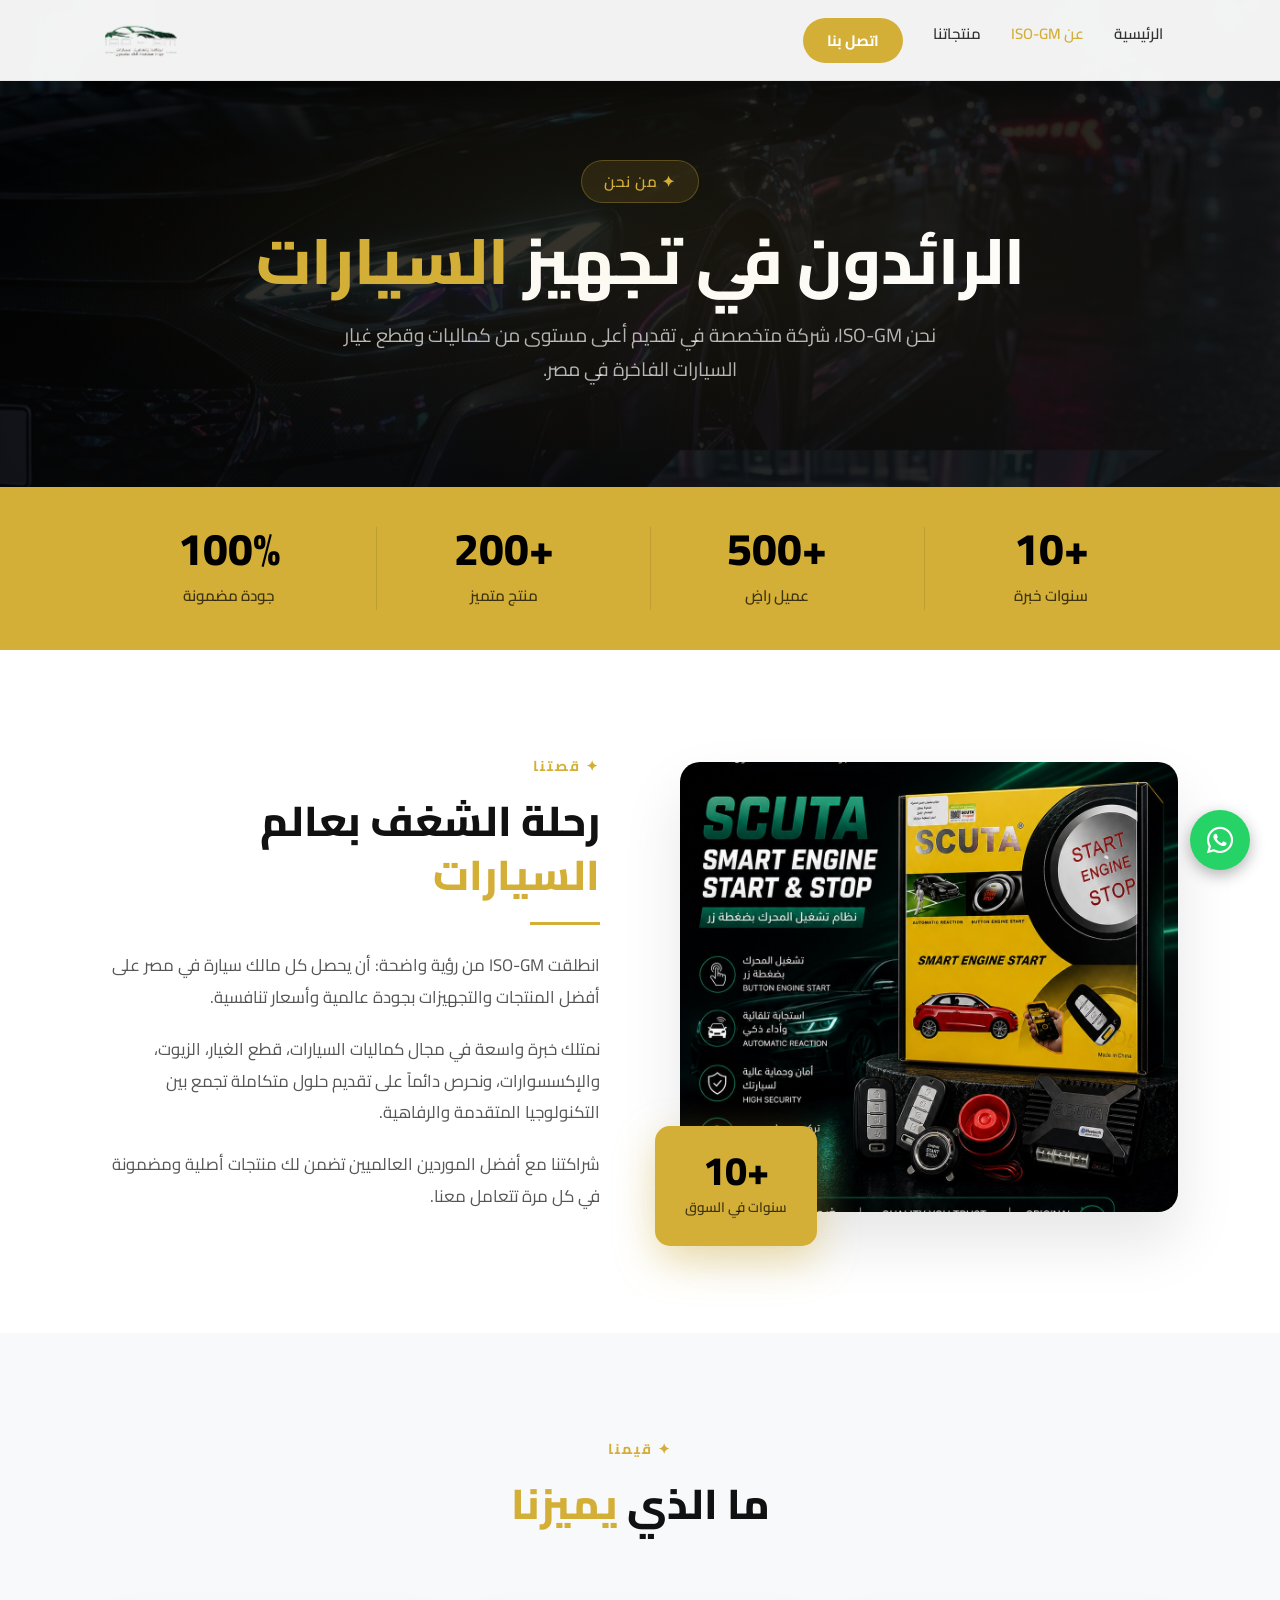
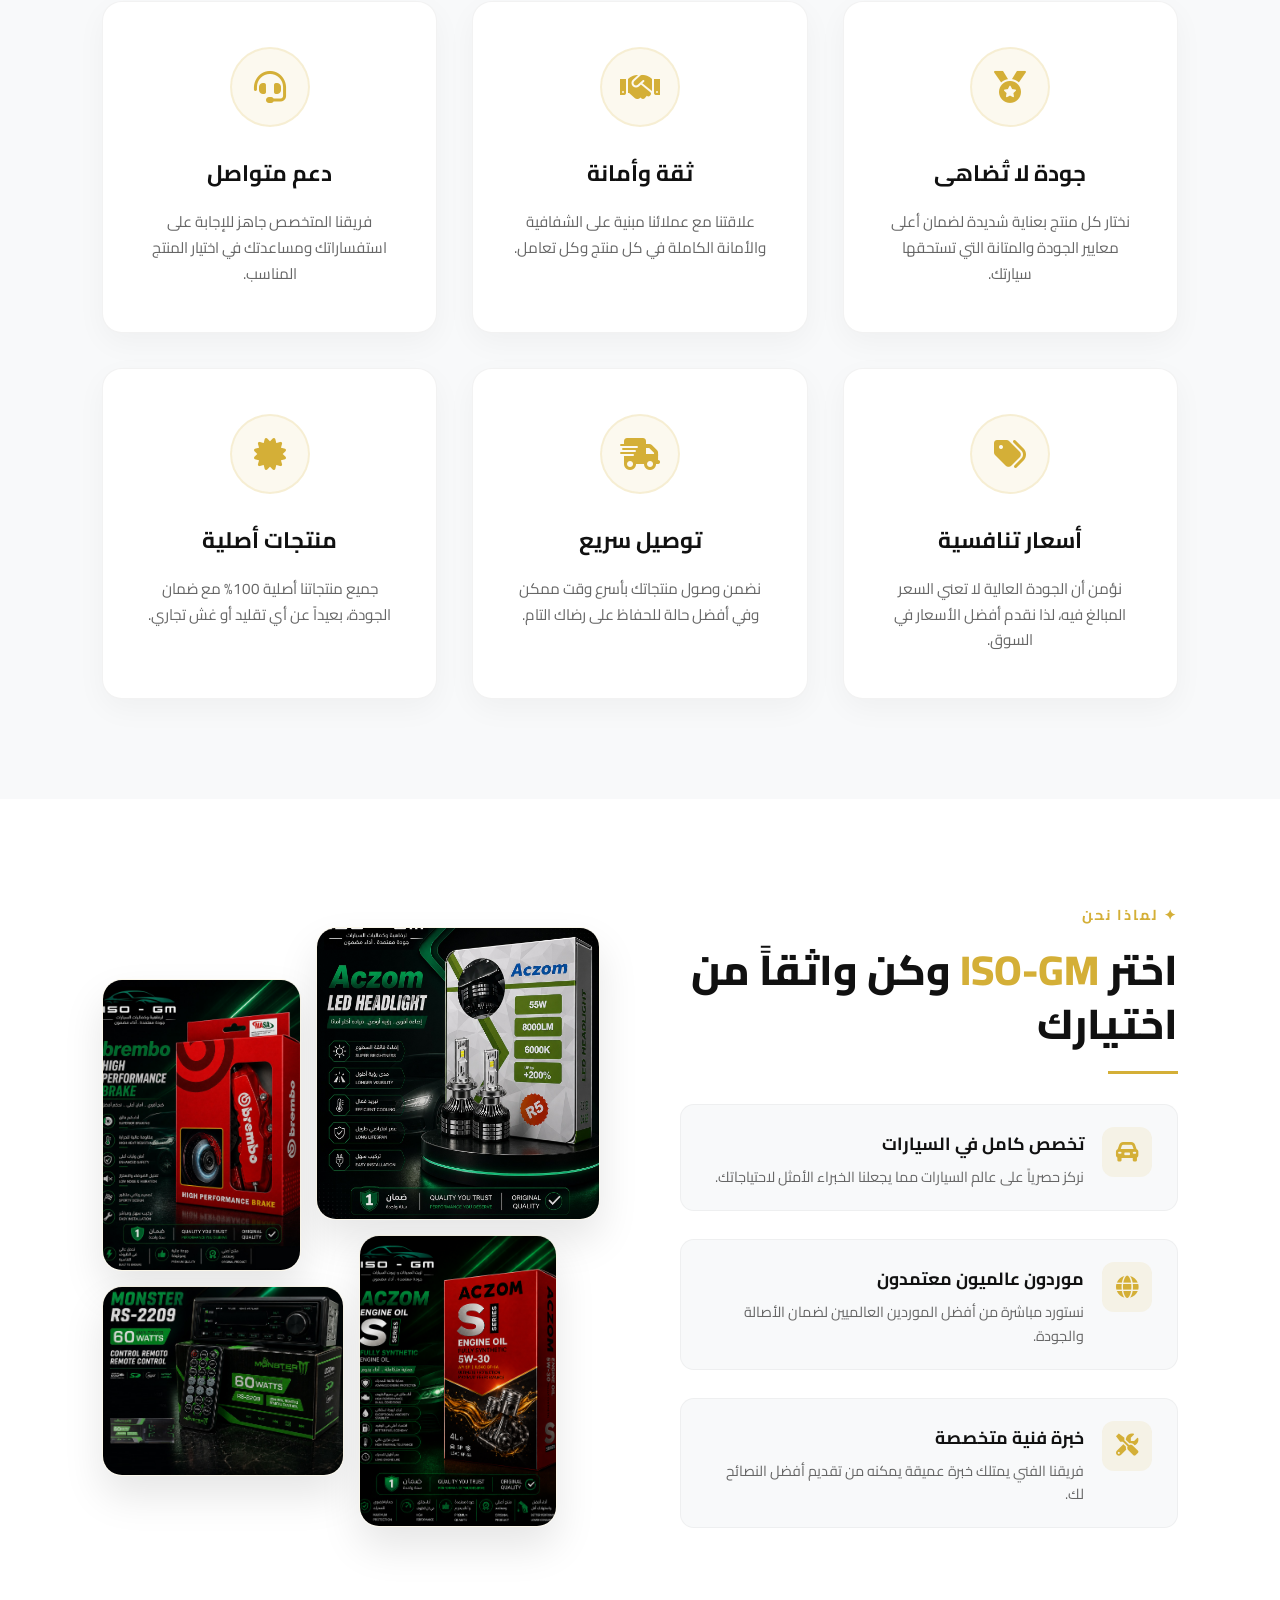
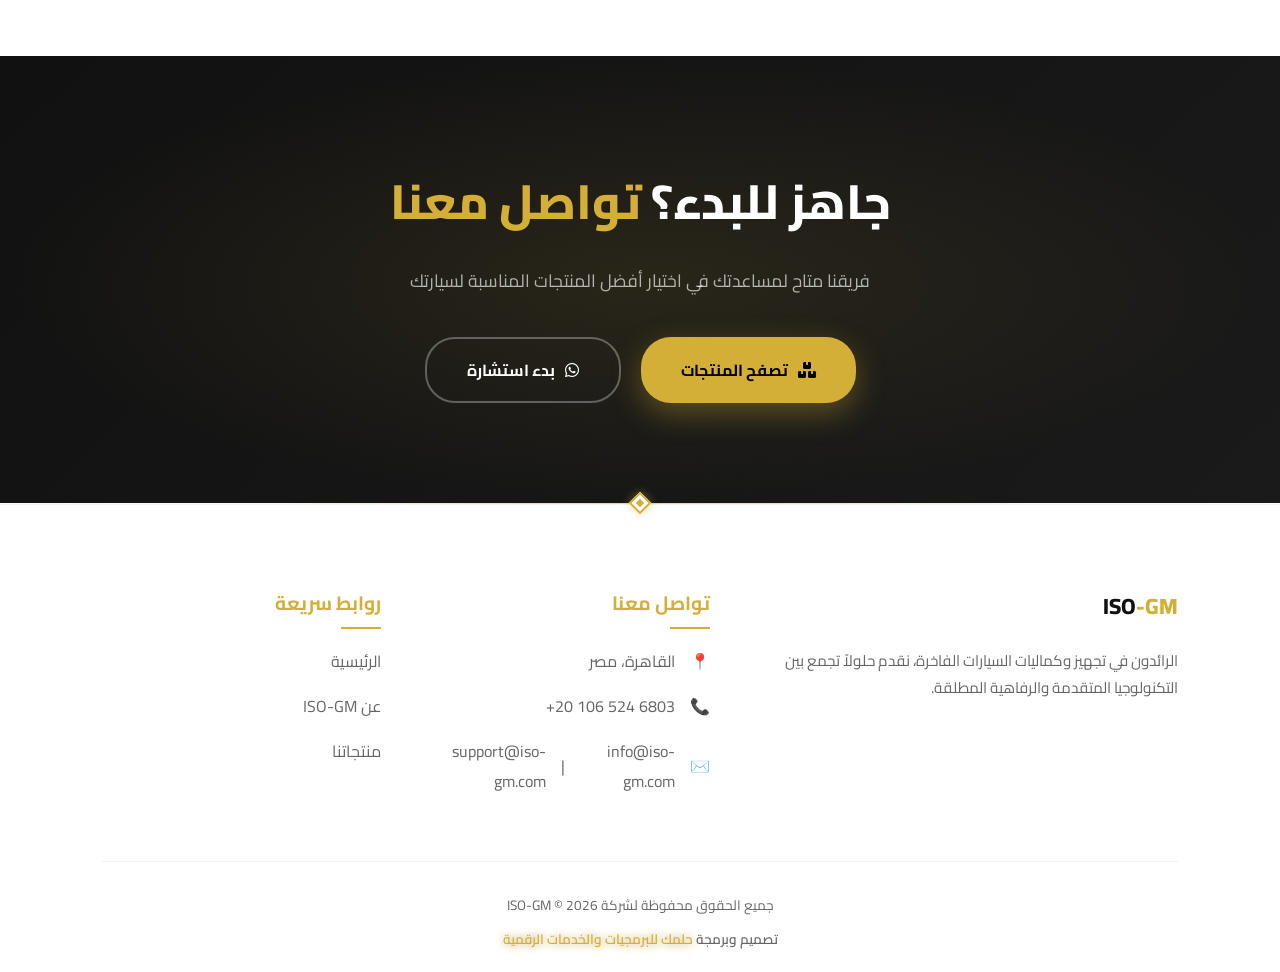
<file: about.html>
<!doctype html>
<html lang="ar" dir="rtl">
  <head>
    <meta charset="UTF-8" />
    <meta name="viewport" content="width=device-width, initial-scale=1.0" />
    <title>ISO-GM</title>
    <meta
      name="description"
      content="تعرف على ISO-GM، الرائدون في تجهيز وكماليات السيارات الفاخرة في مصر. خبرة واسعة وجودة مضمونة."
    />
    <link
      href="https://fonts.googleapis.com/css2?family=Cairo:wght@400;600;700;800&display=swap"
      rel="stylesheet"
    />
    <link
      rel="stylesheet"
      href="https://cdnjs.cloudflare.com/ajax/libs/font-awesome/6.0.0-beta3/css/all.min.css"
    />
    <link rel="icon" href="Assets/Gallery/logo.png" />
    <link rel="stylesheet" href="Assets/style.css" />
    <style>
      /* ---- PAGE HEADER ---- */
      .about-hero {
        padding: 160px 8% 100px;
        background:
          linear-gradient(
            135deg,
            rgba(0, 0, 0, 0.82) 0%,
            rgba(17, 17, 17, 0.93) 100%
          ),
          url("Assets/Gallery/index/products-bg.png") center/cover fixed;
        text-align: center;
        position: relative;
        overflow: hidden;
      }
      .about-hero::before {
        content: "";
        position: absolute;
        inset: 0;
        background: radial-gradient(
          ellipse at center,
          rgba(212, 175, 55, 0.08) 0%,
          transparent 70%
        );
      }
      .about-hero-badge {
        display: inline-block;
        background: rgba(212, 175, 55, 0.12);
        border: 1px solid rgba(212, 175, 55, 0.3);
        color: var(--primary-cl);
        padding: 6px 22px;
        border-radius: 30px;
        font-size: 0.95rem;
        font-weight: 600;
        letter-spacing: 1px;
        margin-bottom: 20px;
      }
      .about-hero h1 {
        font-size: 4rem;
        font-weight: 800;
        color: #fff;
        margin-bottom: 18px;
        line-height: 1.2;
      }
      .about-hero h1 span {
        color: var(--primary-cl);
      }
      .about-hero p {
        font-size: 1.2rem;
        color: rgba(255, 255, 255, 0.7);
        max-width: 600px;
        margin: 0 auto;
        line-height: 1.8;
      }

      /* ---- STATS BAR ---- */
      .stats-bar {
        background: var(--primary-cl);
        padding: 40px 8%;
      }
      .stats-grid {
        display: grid;
        grid-template-columns: repeat(4, 1fr);
        gap: 20px;
        max-width: 1200px;
        margin: 0 auto;
        text-align: center;
      }
      .stat-item {
        border-left: 1px solid rgba(0, 0, 0, 0.1);
      }
      .stat-item:last-child {
        border-left: none;
      }
      .stat-number {
        font-size: 2.8rem;
        font-weight: 800;
        color: #000;
        display: block;
        line-height: 1;
        margin-bottom: 8px;
      }
      .stat-label {
        font-size: 0.95rem;
        color: rgba(0, 0, 0, 0.7);
        font-weight: 600;
      }

      /* ---- STORY SECTION ---- */
      .story-section {
        padding: 100px 8%;
        background: #fff;
      }
      .story-container {
        display: grid;
        grid-template-columns: 1fr 1fr;
        gap: 80px;
        align-items: center;
        max-width: 1300px;
        margin: 0 auto;
      }
      .story-image-wrap {
        position: relative;
      }
      .story-img-main {
        width: 100%;
        border-radius: 20px;
        object-fit: cover;
        height: 450px;
        box-shadow: 0 30px 60px rgba(0, 0, 0, 0.1);
      }
      .story-img-badge {
        position: absolute;
        bottom: -25px;
        left: -25px;
        background: var(--primary-cl);
        border-radius: 15px;
        padding: 25px 30px;
        text-align: center;
        box-shadow: 0 15px 40px rgba(212, 175, 55, 0.4);
      }
      .story-img-badge span {
        display: block;
        font-size: 2.5rem;
        font-weight: 800;
        color: #000;
        line-height: 1;
      }
      .story-img-badge small {
        font-size: 0.85rem;
        color: rgba(0, 0, 0, 0.7);
        font-weight: 600;
      }
      .story-content {
        text-align: right;
      }
      .section-badge {
        display: inline-block;
        color: var(--primary-cl);
        font-size: 0.9rem;
        font-weight: 700;
        letter-spacing: 2px;
        text-transform: uppercase;
        margin-bottom: 15px;
      }
      .section-title {
        font-size: 2.6rem;
        font-weight: 800;
        color: #111;
        margin-bottom: 20px;
        line-height: 1.3;
      }
      .section-title span {
        color: var(--primary-cl);
      }
      .gold-line {
        width: 70px;
        height: 3px;
        background: var(--primary-cl);
        margin-bottom: 25px;
      }
      .story-content p {
        color: #555;
        font-size: 1.05rem;
        line-height: 1.9;
        margin-bottom: 20px;
      }

      /* ---- VALUES SECTION ---- */
      .values-section {
        padding: 100px 8%;
        background: var(--bg-black);
      }
      .values-header {
        text-align: center;
        margin-bottom: 70px;
      }
      .values-grid {
        display: grid;
        grid-template-columns: repeat(3, 1fr);
        gap: 35px;
        max-width: 1200px;
        margin: 0 auto;
      }
      .value-card {
        background: #fff;
        border-radius: 20px;
        padding: 45px 35px;
        text-align: center;
        border: 1px solid rgba(0, 0, 0, 0.05);
        box-shadow: 0 10px 30px rgba(0, 0, 0, 0.04);
        transition: all 0.4s ease;
        position: relative;
        overflow: hidden;
      }
      .value-card::before {
        content: "";
        position: absolute;
        top: 0;
        right: 0;
        width: 100%;
        height: 3px;
        background: var(--primary-cl);
        transform: scaleX(0);
        transform-origin: right;
        transition: transform 0.4s ease;
      }
      .value-card:hover {
        transform: translateY(-10px);
        box-shadow: 0 25px 50px rgba(212, 175, 55, 0.12);
      }
      .value-card:hover::before {
        transform: scaleX(1);
      }
      .value-icon {
        width: 80px;
        height: 80px;
        background: rgba(212, 175, 55, 0.08);
        border: 2px solid rgba(212, 175, 55, 0.15);
        border-radius: 50%;
        display: flex;
        align-items: center;
        justify-content: center;
        font-size: 2rem;
        color: var(--primary-cl);
        margin: 0 auto 25px;
        transition: all 0.4s ease;
      }
      .value-card:hover .value-icon {
        background: var(--primary-cl);
        color: #fff;
        border-color: var(--primary-cl);
        transform: rotateY(360deg);
      }
      .value-card h3 {
        font-size: 1.4rem;
        font-weight: 700;
        color: #111;
        margin-bottom: 15px;
      }
      .value-card p {
        color: #666;
        font-size: 0.95rem;
        line-height: 1.7;
      }

      /* ---- TEAM / WHY US ---- */
      .whyus-section {
        padding: 100px 8%;
        background: #fff;
      }
      .whyus-container {
        display: grid;
        grid-template-columns: 1fr 1fr;
        gap: 80px;
        align-items: center;
        max-width: 1300px;
        margin: 0 auto;
      }
      .whyus-content {
        text-align: right;
      }
      .feature-list {
        list-style: none;
        margin-top: 30px;
      }
      .feature-list li {
        display: flex;
        align-items: flex-start;
        gap: 18px;
        margin-bottom: 28px;
        padding: 22px 25px;
        background: var(--bg-black);
        border-radius: 14px;
        border: 1px solid rgba(0, 0, 0, 0.04);
        transition: all 0.3s ease;
      }
      .feature-list li:hover {
        border-color: rgba(212, 175, 55, 0.3);
        box-shadow: 0 10px 25px rgba(212, 175, 55, 0.08);
        transform: translateX(-5px);
      }
      .feature-icon-wrap {
        width: 50px;
        height: 50px;
        background: rgba(212, 175, 55, 0.1);
        border-radius: 12px;
        display: flex;
        align-items: center;
        justify-content: center;
        font-size: 1.4rem;
        color: var(--primary-cl);
        flex-shrink: 0;
      }
      .feature-text h4 {
        font-size: 1.1rem;
        font-weight: 700;
        color: #111;
        margin-bottom: 5px;
      }
      .feature-text p {
        font-size: 0.9rem;
        color: #666;
        line-height: 1.6;
      }
      .whyus-visual {
        display: grid;
        grid-template-columns: repeat(12, 1fr);
        grid-template-rows: repeat(12, 1fr);
        gap: 15px;
        height: 600px;
        position: relative;
      }
      .whyus-img-card {
        border-radius: 20px;
        overflow: hidden;
        box-shadow: 0 20px 40px rgba(0, 0, 0, 0.1);
        transition: all 0.5s cubic-bezier(0.165, 0.84, 0.44, 1);
        position: relative;
        border: 1px solid rgba(212, 175, 55, 0.1);
      }
      .whyus-img-card::after {
        content: "";
        position: absolute;
        inset: 0;
        background: linear-gradient(to top, rgba(0, 0, 0, 0.4), transparent);
        opacity: 0;
        transition: opacity 0.3s ease;
      }
      .whyus-img-card:hover {
        transform: translateY(-10px) scale(1.02);
        box-shadow: 0 30px 60px rgba(212, 175, 55, 0.2);
        border-color: var(--primary-cl);
        z-index: 10;
      }
      .whyus-img-card:hover::after {
        opacity: 1;
      }
      .whyus-img-card img {
        width: 100%;
        height: 100%;
        object-fit: cover;
        transition: transform 0.8s ease;
      }
      .whyus-img-card:hover img {
        transform: scale(1.1);
      }
      .whyus-img-card .img-tag {
        position: absolute;
        bottom: 20px;
        right: 20px;
        background: #fff;
        padding: 8px 20px;
        border-radius: 30px;
        font-size: 0.85rem;
        font-weight: 700;
        color: #111;
        z-index: 5;
        box-shadow: 0 10px 20px rgba(0, 0, 0, 0.1);
        transform: translateY(20px);
        opacity: 0;
        transition: all 0.4s cubic-bezier(0.175, 0.885, 0.32, 1.275);
      }
      .whyus-img-card:hover .img-tag {
        transform: translateY(0);
        opacity: 1;
      }

      /* Grid Positioning */
      .whyus-img-card:nth-child(1) {
        grid-column: 1 / 8;
        grid-row: 1 / 7;
      }
      .whyus-img-card:nth-child(2) {
        grid-column: 8 / 13;
        grid-row: 2 / 8;
      }
      .whyus-img-card:nth-child(3) {
        grid-column: 2 / 7;
        grid-row: 7 / 13;
      }
      .whyus-img-card:nth-child(4) {
        grid-column: 7 / 13;
        grid-row: 8 / 12;
      }

      /* Decorative Element */
      .whyus-visual::before {
        content: "ISO-GM";
        position: absolute;
        top: 50%;
        left: 50%;
        transform: translate(-50%, -50%);
        font-size: 8rem;
        font-weight: 900;
        color: rgba(212, 175, 55, 0.03);
        z-index: -1;
        white-space: nowrap;
        pointer-events: none;
      }

      /* ---- CTA ---- */
      .about-cta {
        padding: 100px 8%;
        background: linear-gradient(135deg, #111 0%, #1a1a1a 100%);
        text-align: center;
        position: relative;
        overflow: hidden;
      }
      .about-cta::before {
        content: "";
        position: absolute;
        inset: 0;
        background: radial-gradient(
          ellipse at center,
          rgba(212, 175, 55, 0.1) 0%,
          transparent 70%
        );
      }
      .about-cta h2 {
        font-size: 3rem;
        font-weight: 800;
        color: #fff;
        margin-bottom: 18px;
        position: relative;
      }
      .about-cta h2 span {
        color: var(--primary-cl);
      }
      .about-cta p {
        color: rgba(255, 255, 255, 0.65);
        font-size: 1.1rem;
        margin-bottom: 40px;
        position: relative;
      }
      .cta-btns {
        display: flex;
        gap: 20px;
        justify-content: center;
        flex-wrap: wrap;
        position: relative;
      }
      .btn-gold {
        display: inline-flex;
        align-items: center;
        gap: 10px;
        padding: 16px 40px;
        background: var(--primary-cl);
        color: #000;
        font-weight: 700;
        font-size: 1rem;
        border-radius: 30px;
        text-decoration: none;
        transition: all 0.3s ease;
        box-shadow: 0 10px 30px rgba(212, 175, 55, 0.35);
      }
      .btn-gold:hover {
        background: #b5952f;
        transform: translateY(-3px);
        box-shadow: 0 15px 40px rgba(212, 175, 55, 0.5);
      }
      .btn-outline-white {
        display: inline-flex;
        align-items: center;
        gap: 10px;
        padding: 16px 40px;
        border: 2px solid rgba(255, 255, 255, 0.3);
        color: #fff;
        font-weight: 700;
        font-size: 1rem;
        border-radius: 30px;
        text-decoration: none;
        transition: all 0.3s ease;
      }
      .btn-outline-white:hover {
        border-color: var(--primary-cl);
        color: var(--primary-cl);
        transform: translateY(-3px);
      }

      /* ---- RESPONSIVE ---- */
      @media (max-width: 1024px) {
        .story-container,
        .whyus-container {
          grid-template-columns: 1fr;
          gap: 50px;
        }
        .values-grid {
          grid-template-columns: repeat(2, 1fr);
        }
        .stats-grid {
          grid-template-columns: repeat(2, 1fr);
        }
        .about-hero h1 {
          font-size: 2.8rem;
        }
        .whyus-visual {
          order: -1;
        }
      }
      @media (max-width: 600px) {
        .values-grid {
          grid-template-columns: 1fr;
        }
        .stats-grid {
          grid-template-columns: repeat(2, 1fr);
        }
        .about-hero h1 {
          font-size: 2rem;
        }
        .about-cta h2 {
          font-size: 2rem;
        }
        .whyus-visual {
          grid-template-columns: 1fr;
        }
      }
    </style>
  </head>
  <body>
    <!-- ========================================== -->
    <!--               HEADER SECTION               -->
    <!-- ========================================== -->
    <header>
      <nav>
        <ul>
          <li><a href="index.html">الرئيسية</a></li>
          <li>
            <a href="about.html" style="color: var(--primary-cl)">عن ISO-GM</a>
          </li>
          <li><a href="products.html">منتجاتنا</a></li>
          <li>
            <a href="#footer" class="nav-contact-btn">اتصل بنا</a>
          </li>
        </ul>
      </nav>
      <a href="index.html" class="logo"
        ><img src="Assets/Gallery/logo.png" alt="ISO-GM Logo"
      /></a>
    </header>

    <!-- ========================================== -->
    <!--               ABOUT HERO                   -->
    <!-- ========================================== -->
    <section class="about-hero">
      <div class="about-hero-badge">✦ من نحن</div>
      <h1>الرائدون في تجهيز <span>السيارات</span></h1>
      <p>
        نحن ISO-GM، شركة متخصصة في تقديم أعلى مستوى من كماليات وقطع غيار
        السيارات الفاخرة في مصر.
      </p>
    </section>

    <!-- ========================================== -->
    <!--               STATS BAR                    -->
    <!-- ========================================== -->
    <div class="stats-bar">
      <div class="stats-grid">
        <div class="stat-item">
          <span class="stat-number">+10</span>
          <span class="stat-label">سنوات خبرة</span>
        </div>
        <div class="stat-item">
          <span class="stat-number">+500</span>
          <span class="stat-label">عميل راضٍ</span>
        </div>
        <div class="stat-item">
          <span class="stat-number">+200</span>
          <span class="stat-label">منتج متميز</span>
        </div>
        <div class="stat-item">
          <span class="stat-number">100%</span>
          <span class="stat-label">جودة مضمونة</span>
        </div>
      </div>
    </div>

    <!-- ========================================== -->
    <!--               STORY SECTION                -->
    <!-- ========================================== -->
    <section class="story-section">
      <div class="story-container">
        <div class="story-image-wrap">
          <img
            src="Assets/Gallery/index/smart engine start & stop.jpeg"
            alt="ISO-GM Story"
            class="story-img-main"
          />
          <div class="story-img-badge">
            <span>+10</span>
            <small>سنوات في السوق</small>
          </div>
        </div>
        <div class="story-content">
          <span class="section-badge">✦ قصتنا</span>
          <h2 class="section-title">رحلة الشغف بعالم <span>السيارات</span></h2>
          <div class="gold-line"></div>
          <p>
            انطلقت ISO-GM من رؤية واضحة: أن يحصل كل مالك سيارة في مصر على أفضل
            المنتجات والتجهيزات بجودة عالمية وأسعار تنافسية.
          </p>
          <p>
            نمتلك خبرة واسعة في مجال كماليات السيارات، قطع الغيار، الزيوت،
            والإكسسوارات، ونحرص دائماً على تقديم حلول متكاملة تجمع بين
            التكنولوجيا المتقدمة والرفاهية.
          </p>
          <p>
            شراكتنا مع أفضل الموردين العالميين تضمن لك منتجات أصلية ومضمونة في
            كل مرة تتعامل معنا.
          </p>
        </div>
      </div>
    </section>

    <!-- ========================================== -->
    <!--               VALUES SECTION               -->
    <!-- ========================================== -->
    <section class="values-section">
      <div class="values-header">
        <span class="section-badge">✦ قيمنا</span>
        <h2 class="section-title" style="margin-bottom: 0">
          ما الذي <span>يميزنا</span>
        </h2>
      </div>
      <div class="values-grid">
        <div class="value-card">
          <div class="value-icon"><i class="fas fa-medal"></i></div>
          <h3>جودة لا تُضاهى</h3>
          <p>
            نختار كل منتج بعناية شديدة لضمان أعلى معايير الجودة والمتانة التي
            تستحقها سيارتك.
          </p>
        </div>
        <div class="value-card">
          <div class="value-icon"><i class="fas fa-handshake"></i></div>
          <h3>ثقة وأمانة</h3>
          <p>
            علاقتنا مع عملائنا مبنية على الشفافية والأمانة الكاملة في كل منتج
            وكل تعامل.
          </p>
        </div>
        <div class="value-card">
          <div class="value-icon"><i class="fas fa-headset"></i></div>
          <h3>دعم متواصل</h3>
          <p>
            فريقنا المتخصص جاهز للإجابة على استفساراتك ومساعدتك في اختيار المنتج
            المناسب.
          </p>
        </div>
        <div class="value-card">
          <div class="value-icon"><i class="fas fa-tags"></i></div>
          <h3>أسعار تنافسية</h3>
          <p>
            نؤمن أن الجودة العالية لا تعني السعر المبالغ فيه، لذا نقدم أفضل
            الأسعار في السوق.
          </p>
        </div>
        <div class="value-card">
          <div class="value-icon"><i class="fas fa-shipping-fast"></i></div>
          <h3>توصيل سريع</h3>
          <p>
            نضمن وصول منتجاتك بأسرع وقت ممكن وفي أفضل حالة للحفاظ على رضاك
            التام.
          </p>
        </div>
        <div class="value-card">
          <div class="value-icon"><i class="fas fa-certificate"></i></div>
          <h3>منتجات أصلية</h3>
          <p>
            جميع منتجاتنا أصلية 100% مع ضمان الجودة، بعيداً عن أي تقليد أو غش
            تجاري.
          </p>
        </div>
      </div>
    </section>

    <!-- ========================================== -->
    <!--               WHY US SECTION               -->
    <!-- ========================================== -->
    <section class="whyus-section">
      <div class="whyus-container">
        <div class="whyus-content">
          <span class="section-badge">✦ لماذا نحن</span>
          <h2 class="section-title">
            اختر <span>ISO-GM</span> وكن واثقاً من اختيارك
          </h2>
          <div class="gold-line"></div>
          <ul class="feature-list">
            <li>
              <div class="feature-icon-wrap">
                <i class="fas fa-car-alt"></i>
              </div>
              <div class="feature-text">
                <h4>تخصص كامل في السيارات</h4>
                <p>
                  نركز حصرياً على عالم السيارات مما يجعلنا الخبراء الأمثل
                  لاحتياجاتك.
                </p>
              </div>
            </li>
            <li>
              <div class="feature-icon-wrap"><i class="fas fa-globe"></i></div>
              <div class="feature-text">
                <h4>موردون عالميون معتمدون</h4>
                <p>
                  نستورد مباشرة من أفضل الموردين العالميين لضمان الأصالة
                  والجودة.
                </p>
              </div>
            </li>
            <li>
              <div class="feature-icon-wrap"><i class="fas fa-tools"></i></div>
              <div class="feature-text">
                <h4>خبرة فنية متخصصة</h4>
                <p>
                  فريقنا الفني يمتلك خبرة عميقة يمكنه من تقديم أفضل النصائح لك.
                </p>
              </div>
            </li>
          </ul>
        </div>
        <div class="whyus-visual">
          <div class="whyus-img-card">
            <img src="Assets/Gallery/index/aczom.jpeg" alt="كماليات سيارات" />
            <span class="img-tag">كماليات فاخرة</span>
          </div>
          <div class="whyus-img-card">
            <img src="Assets/Gallery/index/brembo.jpeg" alt="قطع غيار" />
            <span class="img-tag">قطع غيار أصلية</span>
          </div>
          <div class="whyus-img-card">
            <img src="Assets/Gallery/index/oil S.jpeg" alt="زيوت" />
            <span class="img-tag">زيوت عالمية</span>
          </div>
          <div class="whyus-img-card">
            <img src="Assets/Gallery/index/monster.jpeg" alt="إكسسوارات" />
            <span class="img-tag">إكسسوارات مميزة</span>
          </div>
        </div>
      </div>
    </section>

    <!-- ========================================== -->
    <!--               ABOUT CTA                    -->
    <!-- ========================================== -->
    <section class="about-cta">
      <h2>جاهز للبدء؟ <span>تواصل معنا</span></h2>
      <p>فريقنا متاح لمساعدتك في اختيار أفضل المنتجات المناسبة لسيارتك</p>
      <div class="cta-btns">
        <a href="products.html" class="btn-gold"
          ><i class="fas fa-boxes"></i> تصفح المنتجات</a
        >
        <a
          href="https://wa.me/201065246803"
          target="_blank"
          class="btn-outline-white"
          ><i class="fab fa-whatsapp"></i> بدء استشارة</a
        >
      </div>
    </section>

    <!-- ========================================== -->
    <!--               ELEGANT SEPARATOR            -->
    <!-- ========================================== -->
    <div class="elegant-separator"></div>

    <!-- ========================================== -->
    <!--               FOOTER SECTION               -->
    <!-- ========================================== -->
    <footer class="main-footer" id="footer">
      <div class="footer-container">
        <div class="footer-section about">
          <div class="logo" style="margin-bottom:20px;"><bdo dir="ltr">ISO<span>-GM</span></bdo></div>
          <p>
            الرائدون في تجهيز وكماليات السيارات الفاخرة، نقدم حلولاً تجمع بين
            التكنولوجيا المتقدمة والرفاهية المطلقة.
          </p>
        </div>
        <div class="footer-section contact">
          <h3>تواصل معنا</h3>
          <ul>
            <li><span>📍</span> القاهرة، مصر</li>
            <li><span>📞</span> <span dir="ltr">+20 106 524 6803</span></li>
            <li><span>✉️</span> <a href="https://mail.google.com/mail/?view=cm&fs=1&to=info@iso-gm.com" target="_blank" rel="noopener noreferrer">info@iso-gm.com</a> | <a href="https://mail.google.com/mail/?view=cm&fs=1&to=support@iso-gm.com" target="_blank" rel="noopener noreferrer">support@iso-gm.com</a></li>
          </ul>
        </div>
        <div class="footer-section links">
          <h3>روابط سريعة</h3>
          <ul>
            <li><a href="index.html">الرئيسية</a></li>
            <li><a href="about.html">عن ISO-GM</a></li>
            <li><a href="products.html">منتجاتنا</a></li>
          </ul>
        </div>
      </div>
      <div class="footer-bottom">
        <p>جميع الحقوق محفوظة لشركة ISO-GM &copy; 2026</p>
        <p style="margin-top: 8px; font-weight: 600">
          تصميم وبرمجة
          <span style="color: var(--primary-cl)"
            ><a href="https://www.7elmak.com/" class="helmak"
              >حلمك للبرمجيات والخدمات الرقمية</a
            ></span
          >
        </p>
      </div>
    </footer>

    <!-- ========================================== -->
    <!--             FLOATING WHATSAPP              -->
    <!-- ========================================== -->
    <a href="https://wa.me/201065246803" class="whatsapp-float" target="_blank">
      <i class="fab fa-whatsapp"></i>
    </a>
  </body>
</html>
</file>
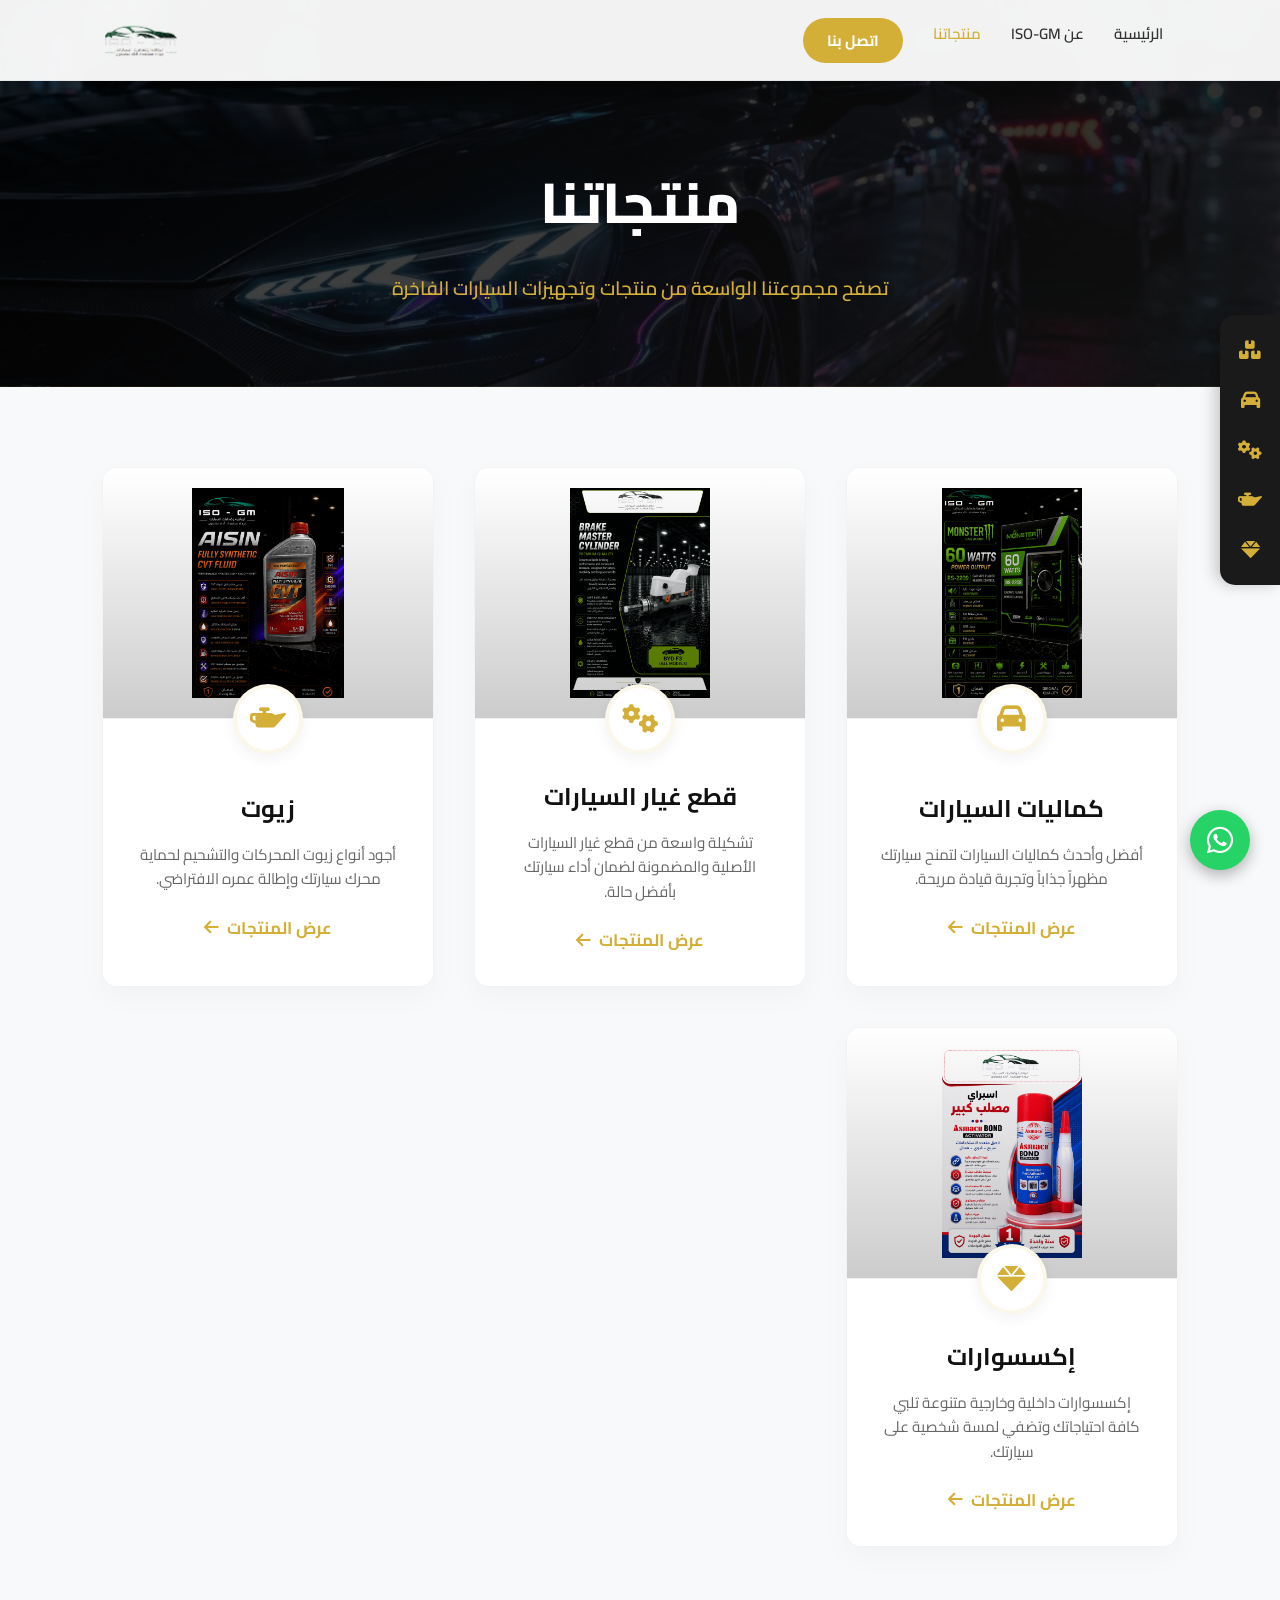
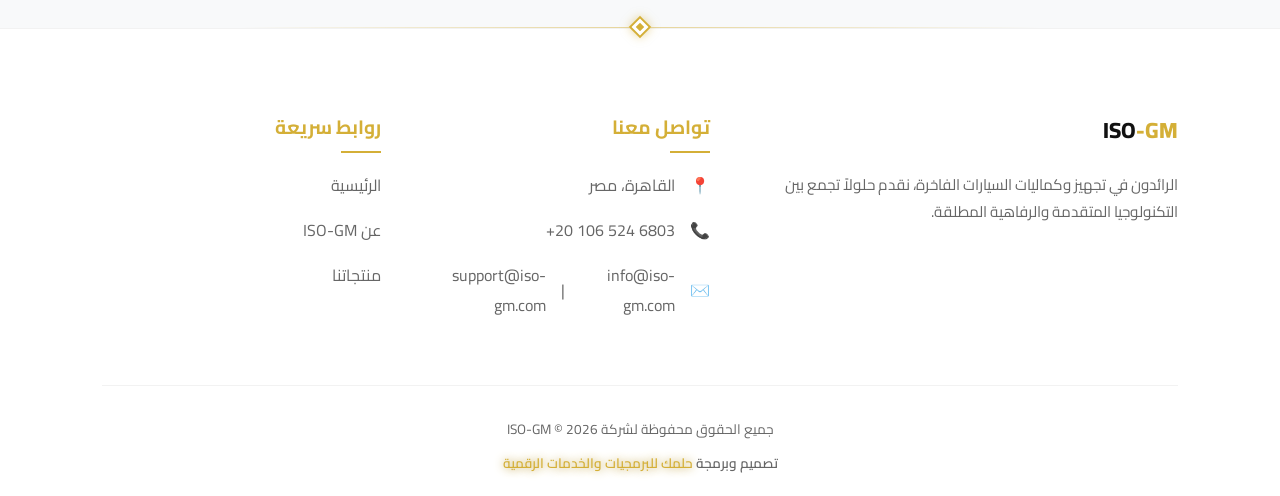
<file: products.html>
﻿<!doctype html>
<html lang="ar" dir="rtl">
  <head>
    <meta charset="UTF-8" />
    <meta name="viewport" content="width=device-width, initial-scale=1.0" />
    <title>ISO-GM</title>
    <link
      href="https://fonts.googleapis.com/css2?family=Cairo:wght@400;600;700;800&display=swap"
      rel="stylesheet"
    />
    <link
      rel="stylesheet"
      href="https://cdnjs.cloudflare.com/ajax/libs/font-awesome/6.0.0-beta3/css/all.min.css"
    />
    <link rel="icon" href="Assets/Gallery/logo.png" />
    <link rel="stylesheet" href="Assets/style.css" />
  </head>
  <body>
    <!-- ========================================== -->
    <!--               HEADER SECTION               -->
    <!-- ========================================== -->
    <header>
      <nav>
        <ul>
          <li><a href="index.html">الرئيسية</a></li>
          <li><a href="about.html">عن ISO-GM</a></li>
          <li><a href="#" style="color: var(--primary-cl)">منتجاتنا</a></li>
          <li>
            <a href="#footer" class="nav-contact-btn">اتصل بنا</a>
          </li>
        </ul>
      </nav>
      <a href="index.html" class="logo"
        ><img src="Assets/Gallery/logo.png" alt="ISO-GM Logo"
      /></a>
    </header>

    <!-- ========================================== -->
    <!--                PAGE HEADER                 -->
    <!-- ========================================== -->
    <section class="page-header">
      <h1>منتجاتنا</h1>
      <p>تصفح مجموعتنا الواسعة من منتجات وتجهيزات السيارات الفاخرة</p>
    </section>

    <!-- ========================================== -->
    <!--             CATEGORIES SECTION             -->
    <!-- ========================================== -->
    <section class="categories-section">
      <div class="categories-grid">
        <!-- Category 1: Car Accessories -->
        <a href="products/Car Accessories.html" class="category-card">
          <div class="category-image">
            <img
              src="products/Gallery/Car Accessories/60Watts Power Output 750.jpeg"
              alt="كماليات السيارات"
            />
            <div class="category-image-overlay"></div>
          </div>
          <div class="category-info">
            <div class="category-icon"><i class="fas fa-car"></i></div>
            <h2>كماليات السيارات</h2>
            <p>
              أفضل وأحدث كماليات السيارات لتمنح سيارتك مظهراً جذاباً وتجربة
              قيادة مريحة.
            </p>
            <span class="category-btn"
              >عرض المنتجات <i class="fas fa-arrow-left"></i
            ></span>
          </div>
        </a>

        <!-- Category 2: Spare Parts -->
        <a href="products/Spare Parts.html" class="category-card">
          <div class="category-image">
            <img
              src="./products/Gallery/Spare Parts/مساتر عجل/BYD F3.png"
              alt="قطع غيار السيارات"
            />
            <div class="category-image-overlay"></div>
          </div>
          <div class="category-info">
            <div class="category-icon"><i class="fas fa-cogs"></i></div>
            <h2>قطع غيار السيارات</h2>
            <p>
              تشكيلة واسعة من قطع غيار السيارات الأصلية والمضمونة لضمان أداء
              سيارتك بأفضل حالة.
            </p>
            <span class="category-btn"
              >عرض المنتجات <i class="fas fa-arrow-left"></i
            ></span>
          </div>
        </a>

        <!-- Category 3: Oils -->
        <a href="products/Oils.html" class="category-card">
          <div class="category-image">
            <img src="products/Gallery/Oils/Aisin Fully Synthetic CVT Fluid 624.jpeg" alt="زيوت" />
            <div class="category-image-overlay"></div>
          </div>
          <div class="category-info">
            <div class="category-icon"><i class="fas fa-oil-can"></i></div>
            <h2>زيوت</h2>
            <p>
              أجود أنواع زيوت المحركات والتشحيم لحماية محرك سيارتك وإطالة عمره
              الافتراضي.
            </p>
            <span class="category-btn"
              >عرض المنتجات <i class="fas fa-arrow-left"></i
            ></span>
          </div>
        </a>

        <!-- Category 4: Accessories -->
        <a href="products/Accessories.html" class="category-card">
          <div class="category-image">
            <img src="products/Gallery/Accessories/اسبراي مصلب كبير.png" alt="إكسسوارات" />
            <div class="category-image-overlay"></div>
          </div>
          <div class="category-info">
            <div class="category-icon"><i class="fas fa-gem"></i></div>
            <h2>إكسسوارات</h2>
            <p>
              إكسسوارات داخلية وخارجية متنوعة تلبي كافة احتياجاتك وتضفي لمسة
              شخصية على سيارتك.
            </p>
            <span class="category-btn"
              >عرض المنتجات <i class="fas fa-arrow-left"></i
            ></span>
          </div>
        </a>
      </div>
    </section>

    <!-- ========================================== -->
    <!--            ELEGANT SEPARATOR               -->
    <!-- ========================================== -->
    <div class="elegant-separator"></div>

    <!-- ========================================== -->
    <!--               FOOTER SECTION               -->
    <!-- ========================================== -->
    <footer class="main-footer">
      <div class="footer-container">
        <div class="footer-section about">
          <div class="logo" style="margin-bottom:20px;"><bdo dir="ltr">ISO<span>-GM</span></bdo></div>
          <p>
            الرائدون في تجهيز وكماليات السيارات الفاخرة، نقدم حلولاً تجمع بين
            التكنولوجيا المتقدمة والرفاهية المطلقة.
          </p>
        </div>
        <div class="footer-section contact">
          <h3>تواصل معنا</h3>
          <ul>
            <li><span>📍</span> القاهرة، مصر</li>
            <li><span>📞</span> <span dir="ltr">+20 106 524 6803</span></li>
            <li><span>✉️</span> <a href="https://mail.google.com/mail/?view=cm&fs=1&to=info@iso-gm.com" target="_blank" rel="noopener noreferrer">info@iso-gm.com</a> | <a href="https://mail.google.com/mail/?view=cm&fs=1&to=support@iso-gm.com" target="_blank" rel="noopener noreferrer">support@iso-gm.com</a></li>
          </ul>
        </div>
        <div class="footer-section links">
          <h3>روابط سريعة</h3>
          <ul>
            <li><a href="index.html">الرئيسية</a></li>
            <li><a href="about.html">عن ISO-GM</a></li>
            <li><a href="products.html">منتجاتنا</a></li>
          </ul>
        </div>
      </div>
      <div class="footer-bottom">
        <p>جميع الحقوق محفوظة لشركة ISO-GM &copy; 2026</p>
        <p style="margin-top: 8px; font-weight: 600">
          تصميم وبرمجة
          <span style="color: var(--primary-cl)"
            ><a href="https://www.7elmak.com/" class="helmak"
              >حلمك للبرمجيات والخدمات الرقمية</a
            >
          </span>
        </p>
      </div>
    </footer>

    <!-- ========================================== -->
    <!--             FLOATING WHATSAPP              -->
    <!-- ========================================== -->
    <a href="https://wa.me/201065246803" class="whatsapp-float" target="_blank">
      <i class="fab fa-whatsapp"></i>
    </a>

            <aside class="side-nav-compact">
      <ul class="side-nav-list">
        <li>
          <a href="products.html">
            <i class="fas fa-boxes"></i>
            <span class="nav-text">الكل</span>
          </a>
        </li>
        <li>
          <a href="products/Car Accessories.html">
            <i class="fas fa-car"></i>
            <span class="nav-text">كماليات</span>
          </a>
        </li>
        <li class="has-submenu">
          <a href="products/Spare Parts.html">
            <i class="fas fa-cogs"></i>
            <span class="nav-text">قطع غيار</span>
            <i class="fas fa-chevron-left submenu-chevron"></i>
          </a>
          <ul class="submenu">
            <li class="submenu-header">أقسام قطع الغيار</li>
            <li><a href="products/Spare Parts.html#wheel-cylinders">مساتر عجل</a></li>
            <li><a href="products/Spare Parts.html#clutch-master-upper">ماستر دبرياج علوي</a></li>
            <li><a href="products/Spare Parts.html#clutch-kit">طقم دبرياج</a></li>
            <li><a href="products/Spare Parts.html#power-steering-hose">خرطوم باور</a></li>
            <li><a href="products/Spare Parts.html#wheel-hose">خرطوم عجل</a></li>
            <li><a href="products/Spare Parts.html#oil-seal">اويل سيل - استك</a></li>
            <li><a href="products/Spare Parts.html#clutch-bearing">بلى دبرياج</a></li>
            <li><a href="products/Spare Parts.html#timing-tensioner-bearing">بلى شداد كاتينة</a></li>
            <li><a href="products/Spare Parts.html#front-wheel-bearing">بلى عجل امامى</a></li>
            <li><a href="products/Spare Parts.html#rear-wheel-bearing">بلى عجل خلفى</a></li>
            <li><a href="products/Spare Parts.html#control-arm-bushings">جلب مقص</a></li>
            <li><a href="products/Spare Parts.html#valve-cover-gasket">جوانات غطاء تاكيهات</a></li>
            <li><a href="products/Spare Parts.html#cabin-filters">فلاتر تكييف</a></li>
            <li><a href="products/Spare Parts.html#air-filters">فلاتر هواء</a></li>
            <li><a href="products/Spare Parts.html#water-outlet">كوعة مياه</a></li>
          </ul>
        </li>
        <li>
          <a href="products/Oils.html">
            <i class="fas fa-oil-can"></i>
            <span class="nav-text">زيوت</span>
          </a>
        </li>
        <li>
          <a href="products/Accessories.html">
            <i class="fas fa-gem"></i>
            <span class="nav-text">إكسسوارات</span>
          </a>
        </li>
      </ul>
    </aside>
  </body>
</html>
</file>
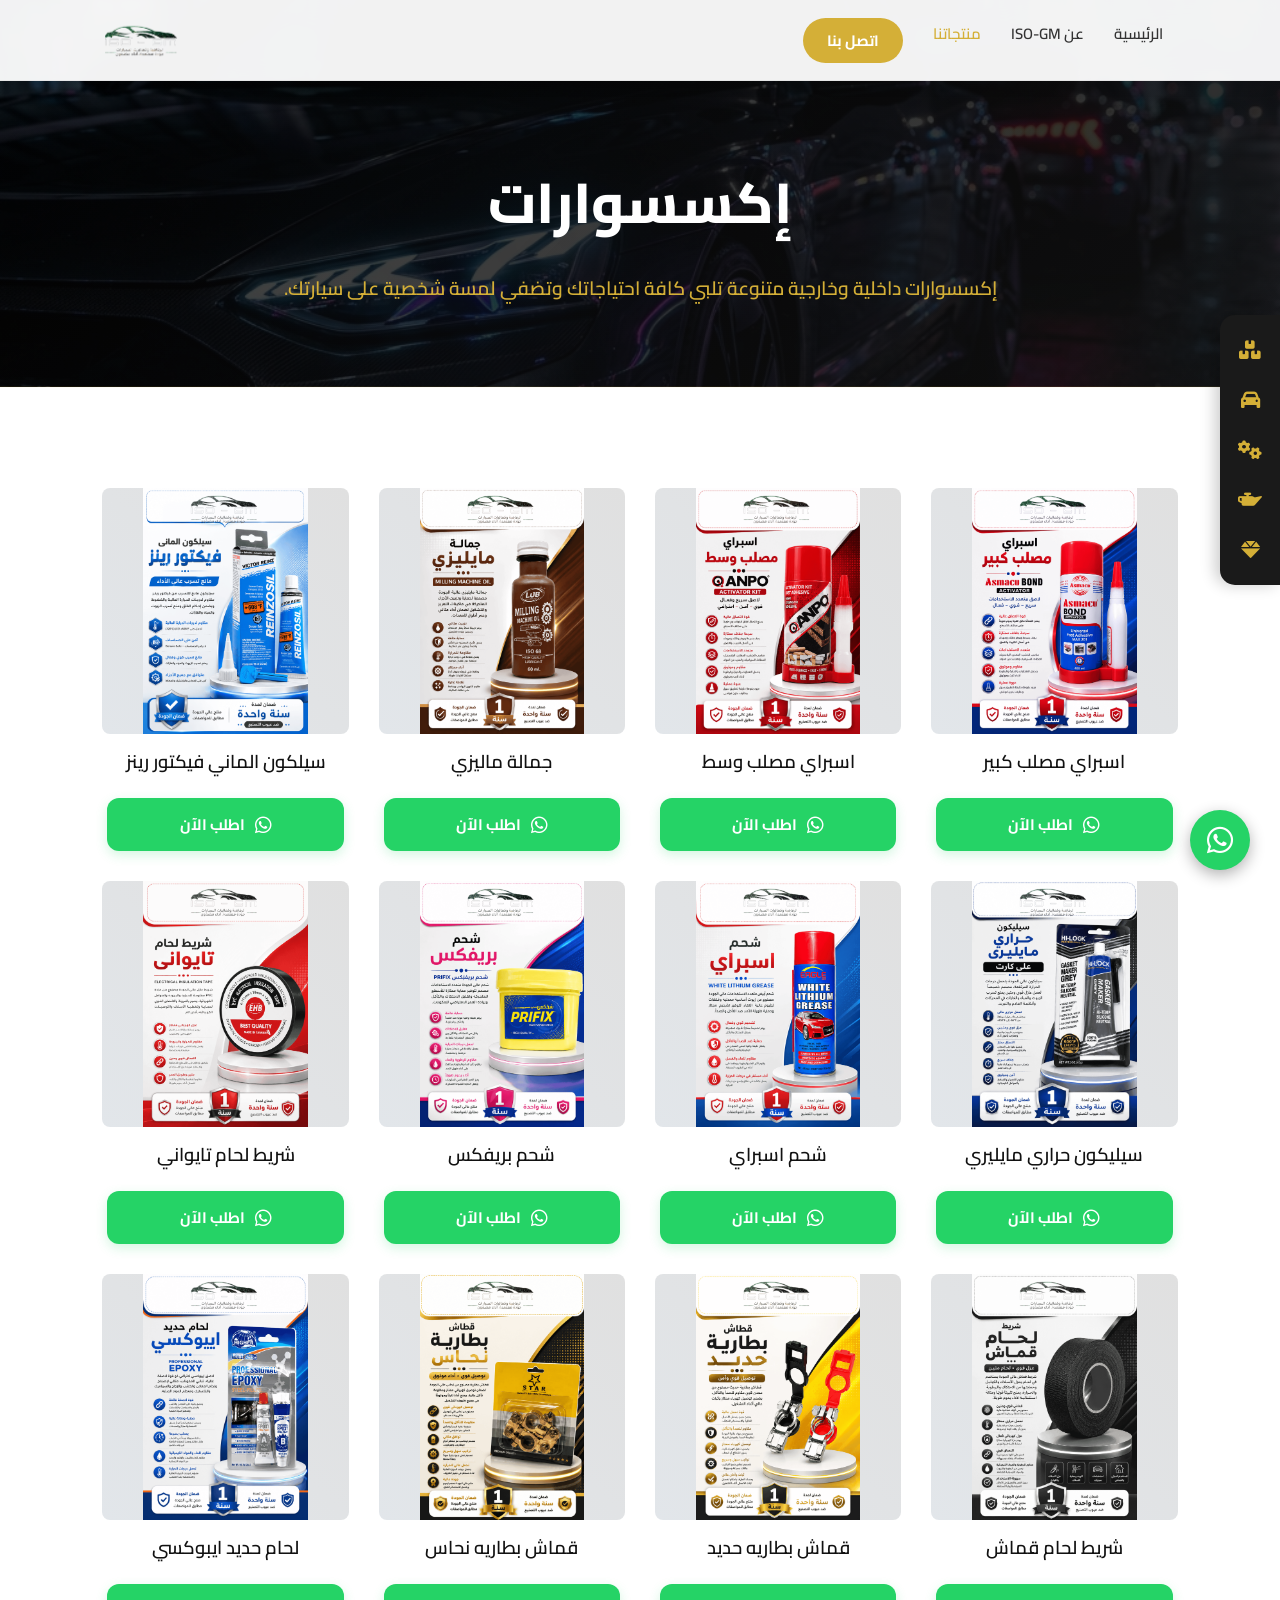
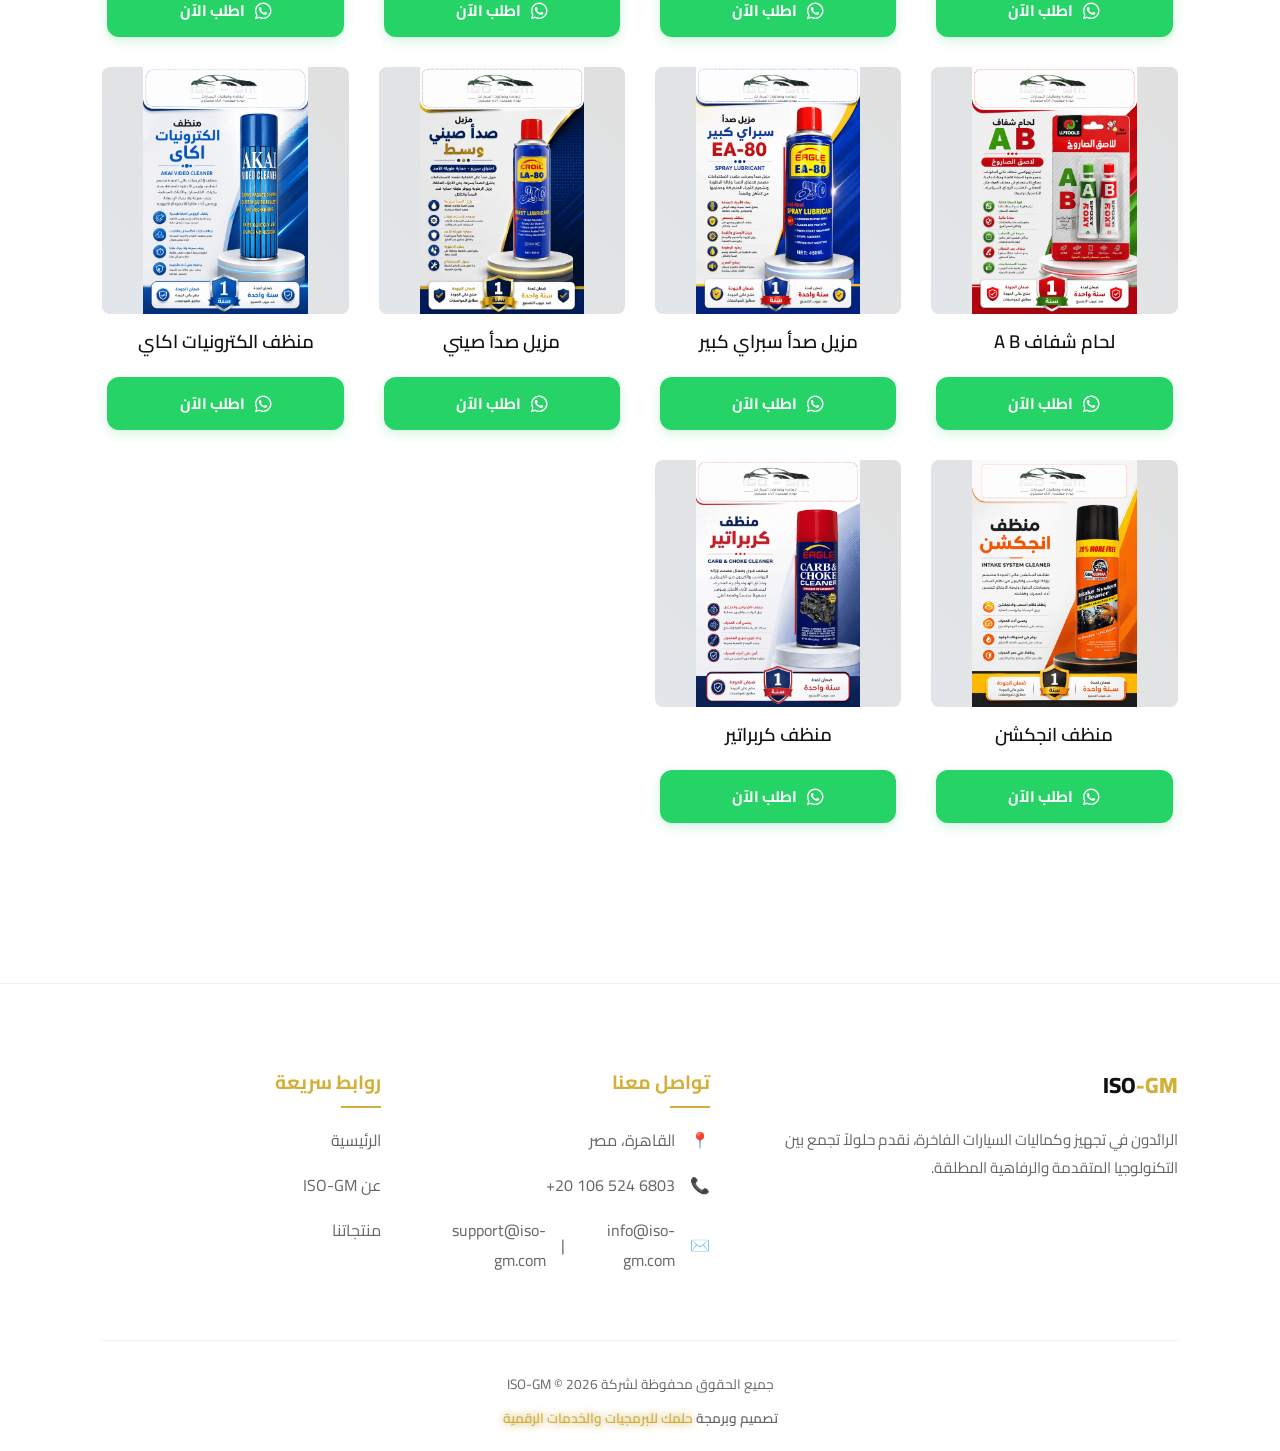
<file: products/Accessories.html>
﻿<!doctype html>
<html lang="ar" dir="rtl">
  <head>
    <meta charset="UTF-8" />
    <meta name="viewport" content="width=device-width, initial-scale=1.0" />
    <title>ISO-GM | إكسسوارات</title>
    <link
      href="https://fonts.googleapis.com/css2?family=Cairo:wght@400;600;700&display=swap"
      rel="stylesheet"
    />
    <link
      rel="stylesheet"
      href="https://cdnjs.cloudflare.com/ajax/libs/font-awesome/6.0.0-beta3/css/all.min.css"
    />
    <link rel="icon" href="../Assets/Gallery/logo.png" />
    <link rel="stylesheet" href="../Assets/style.css" />
  </head>
  <body>
    <header>
      <nav>
        <ul>
          <li><a href="../index.html">الرئيسية</a></li>
          <li><a href="../about.html">عن ISO-GM</a></li>
          <li>
            <a href="../products.html" style="color: var(--primary-cl)"
              >منتجاتنا</a
            >
          </li>
          <li><a href="#footer" class="nav-contact-btn">اتصل بنا</a></li>
        </ul>
      </nav>
      <a href="../index.html" class="logo"
        ><img src="../Assets/Gallery/logo.png" alt="ISO-GM Logo"
      /></a>
    </header>

    <!-- ========================================== -->
    <!--                PAGE HEADER                 -->
    <!-- ========================================== -->
    <section class="page-header">
      <h1>إكسسوارات</h1>
      <p>
        إكسسوارات داخلية وخارجية متنوعة تلبي كافة احتياجاتك وتضفي لمسة شخصية على
        سيارتك.
      </p>
    </section>

    <section class="products-section">
      <div class="products-grid">
        <div class="product-card">
          <a
            href="product-details.html?id=axs-اسبراي-مصلب-كبير"
            style="text-decoration: none; color: inherit"
          >
            <div class="product-image">
              <div class="img-placeholder">
                <img
                  src="Gallery/Accessories/اسبراي مصلب كبير.png"
                  loading="lazy"
                  alt="اسبراي مصلب كبير"
                />
              </div>
            </div>
            <div class="product-info">
              <h3>اسبراي مصلب كبير</h3>
            </div>
          </a>
          <div class="product-actions">
            <a
              href="https://wa.me/201065246803?text=أرغب في الاستفسار عن: اسبراي مصلب كبير"
              class="btn-buy-whatsapp"
              target="_blank"
            >
              <i class="fab fa-whatsapp"></i> اطلب الآن
            </a>
          </div>
        </div>
        <div class="product-card">
          <a
            href="product-details.html?id=axs-اسبراي-مصلب-وسط"
            style="text-decoration: none; color: inherit"
          >
            <div class="product-image">
              <div class="img-placeholder">
                <img
                  src="Gallery/Accessories/اسبراي مصلب وسط.png"
                  loading="lazy"
                  alt="اسبراي مصلب وسط"
                />
              </div>
            </div>
            <div class="product-info">
              <h3>اسبراي مصلب وسط</h3>
            </div>
          </a>
          <div class="product-actions">
            <a
              href="https://wa.me/201065246803?text=أرغب في الاستفسار عن: اسبراي مصلب وسط"
              class="btn-buy-whatsapp"
              target="_blank"
            >
              <i class="fab fa-whatsapp"></i> اطلب الآن
            </a>
          </div>
        </div>
        <div class="product-card">
          <a
            href="product-details.html?id=axs-جمالة-ماليزي"
            style="text-decoration: none; color: inherit"
          >
            <div class="product-image">
              <div class="img-placeholder">
                <img
                  src="Gallery/Accessories/جمالة ماليزي.png"
                  loading="lazy"
                  alt="جمالة ماليزي"
                />
              </div>
            </div>
            <div class="product-info">
              <h3>جمالة ماليزي</h3>
            </div>
          </a>
          <div class="product-actions">
            <a
              href="https://wa.me/201065246803?text=أرغب في الاستفسار عن: جمالة ماليزي"
              class="btn-buy-whatsapp"
              target="_blank"
            >
              <i class="fab fa-whatsapp"></i> اطلب الآن
            </a>
          </div>
        </div>
        <div class="product-card">
          <a
            href="product-details.html?id=axs-سيلكون-الماني-فيكتور-رينز"
            style="text-decoration: none; color: inherit"
          >
            <div class="product-image">
              <div class="img-placeholder">
                <img
                  src="Gallery/Accessories/سيلكون الماني فيكتور رينز.png"
                  loading="lazy"
                  alt="سيلكون الماني فيكتور رينز"
                />
              </div>
            </div>
            <div class="product-info">
              <h3>سيلكون الماني فيكتور رينز</h3>
            </div>
          </a>
          <div class="product-actions">
            <a
              href="https://wa.me/201065246803?text=أرغب في الاستفسار عن: سيلكون الماني فيكتور رينز"
              class="btn-buy-whatsapp"
              target="_blank"
            >
              <i class="fab fa-whatsapp"></i> اطلب الآن
            </a>
          </div>
        </div>
        <div class="product-card">
          <a
            href="product-details.html?id=axs-سيليكون-حراري-مايليري"
            style="text-decoration: none; color: inherit"
          >
            <div class="product-image">
              <div class="img-placeholder">
                <img
                  src="Gallery/Accessories/سيليكون حراري مايليري.png"
                  loading="lazy"
                  alt="سيليكون حراري مايليري"
                />
              </div>
            </div>
            <div class="product-info">
              <h3>سيليكون حراري مايليري</h3>
            </div>
          </a>
          <div class="product-actions">
            <a
              href="https://wa.me/201065246803?text=أرغب في الاستفسار عن: سيليكون حراري مايليري"
              class="btn-buy-whatsapp"
              target="_blank"
            >
              <i class="fab fa-whatsapp"></i> اطلب الآن
            </a>
          </div>
        </div>
        <div class="product-card">
          <a
            href="product-details.html?id=axs-شحم-اسبراي"
            style="text-decoration: none; color: inherit"
          >
            <div class="product-image">
              <div class="img-placeholder">
                <img
                  src="Gallery/Accessories/شحم اسبراي.png"
                  loading="lazy"
                  alt="شحم اسبراي"
                />
              </div>
            </div>
            <div class="product-info">
              <h3>شحم اسبراي</h3>
            </div>
          </a>
          <div class="product-actions">
            <a
              href="https://wa.me/201065246803?text=أرغب في الاستفسار عن: شحم اسبراي"
              class="btn-buy-whatsapp"
              target="_blank"
            >
              <i class="fab fa-whatsapp"></i> اطلب الآن
            </a>
          </div>
        </div>
        <div class="product-card">
          <a
            href="product-details.html?id=axs-شحم-بريفكس"
            style="text-decoration: none; color: inherit"
          >
            <div class="product-image">
              <div class="img-placeholder">
                <img
                  src="Gallery/Accessories/شحم بريفكس.png"
                  loading="lazy"
                  alt="شحم بريفكس"
                />
              </div>
            </div>
            <div class="product-info">
              <h3>شحم بريفكس</h3>
            </div>
          </a>
          <div class="product-actions">
            <a
              href="https://wa.me/201065246803?text=أرغب في الاستفسار عن: شحم بريفكس"
              class="btn-buy-whatsapp"
              target="_blank"
            >
              <i class="fab fa-whatsapp"></i> اطلب الآن
            </a>
          </div>
        </div>
        <div class="product-card">
          <a
            href="product-details.html?id=axs-شريط-لحام-تايواني"
            style="text-decoration: none; color: inherit"
          >
            <div class="product-image">
              <div class="img-placeholder">
                <img
                  src="Gallery/Accessories/شريط لحام تايواني.png"
                  loading="lazy"
                  alt="شريط لحام تايواني"
                />
              </div>
            </div>
            <div class="product-info">
              <h3>شريط لحام تايواني</h3>
            </div>
          </a>
          <div class="product-actions">
            <a
              href="https://wa.me/201065246803?text=أرغب في الاستفسار عن: شريط لحام تايواني"
              class="btn-buy-whatsapp"
              target="_blank"
            >
              <i class="fab fa-whatsapp"></i> اطلب الآن
            </a>
          </div>
        </div>
        <div class="product-card">
          <a
            href="product-details.html?id=axs-شريط-لحام-قماش"
            style="text-decoration: none; color: inherit"
          >
            <div class="product-image">
              <div class="img-placeholder">
                <img
                  src="Gallery/Accessories/شريط لحام قماش.png"
                  loading="lazy"
                  alt="شريط لحام قماش"
                />
              </div>
            </div>
            <div class="product-info">
              <h3>شريط لحام قماش</h3>
            </div>
          </a>
          <div class="product-actions">
            <a
              href="https://wa.me/201065246803?text=أرغب في الاستفسار عن: شريط لحام قماش"
              class="btn-buy-whatsapp"
              target="_blank"
            >
              <i class="fab fa-whatsapp"></i> اطلب الآن
            </a>
          </div>
        </div>
        <div class="product-card">
          <a
            href="product-details.html?id=axs-قماش-بطاريه-حديد"
            style="text-decoration: none; color: inherit"
          >
            <div class="product-image">
              <div class="img-placeholder">
                <img
                  src="Gallery/Accessories/قماش بطاريه حديد.png"
                  loading="lazy"
                  alt="قماش بطاريه حديد"
                />
              </div>
            </div>
            <div class="product-info">
              <h3>قماش بطاريه حديد</h3>
            </div>
          </a>
          <div class="product-actions">
            <a
              href="https://wa.me/201065246803?text=أرغب في الاستفسار عن: قماش بطاريه حديد"
              class="btn-buy-whatsapp"
              target="_blank"
            >
              <i class="fab fa-whatsapp"></i> اطلب الآن
            </a>
          </div>
        </div>
        <div class="product-card">
          <a
            href="product-details.html?id=axs-قماش-بطاريه-نحاس"
            style="text-decoration: none; color: inherit"
          >
            <div class="product-image">
              <div class="img-placeholder">
                <img
                  src="Gallery/Accessories/قماش بطاريه نحاس.png"
                  loading="lazy"
                  alt="قماش بطاريه نحاس"
                />
              </div>
            </div>
            <div class="product-info">
              <h3>قماش بطاريه نحاس</h3>
            </div>
          </a>
          <div class="product-actions">
            <a
              href="https://wa.me/201065246803?text=أرغب في الاستفسار عن: قماش بطاريه نحاس"
              class="btn-buy-whatsapp"
              target="_blank"
            >
              <i class="fab fa-whatsapp"></i> اطلب الآن
            </a>
          </div>
        </div>
        <div class="product-card">
          <a
            href="product-details.html?id=axs-لحام-حديد-ايبوكسي"
            style="text-decoration: none; color: inherit"
          >
            <div class="product-image">
              <div class="img-placeholder">
                <img
                  src="Gallery/Accessories/لحام حديد ايبوكسي.png"
                  loading="lazy"
                  alt="لحام حديد ايبوكسي"
                />
              </div>
            </div>
            <div class="product-info">
              <h3>لحام حديد ايبوكسي</h3>
            </div>
          </a>
          <div class="product-actions">
            <a
              href="https://wa.me/201065246803?text=أرغب في الاستفسار عن: لحام حديد ايبوكسي"
              class="btn-buy-whatsapp"
              target="_blank"
            >
              <i class="fab fa-whatsapp"></i> اطلب الآن
            </a>
          </div>
        </div>
        <div class="product-card">
          <a
            href="product-details.html?id=axs-لحام-شفاف-A-B"
            style="text-decoration: none; color: inherit"
          >
            <div class="product-image">
              <div class="img-placeholder">
                <img
                  src="Gallery/Accessories/لحام شفاف A B.png"
                  loading="lazy"
                  alt="لحام شفاف A B"
                />
              </div>
            </div>
            <div class="product-info">
              <h3>لحام شفاف A B</h3>
            </div>
          </a>
          <div class="product-actions">
            <a
              href="https://wa.me/201065246803?text=أرغب في الاستفسار عن: لحام شفاف A B"
              class="btn-buy-whatsapp"
              target="_blank"
            >
              <i class="fab fa-whatsapp"></i> اطلب الآن
            </a>
          </div>
        </div>
        <div class="product-card">
          <a
            href="product-details.html?id=axs-مزيل-صدأ-سبراي-كبير"
            style="text-decoration: none; color: inherit"
          >
            <div class="product-image">
              <div class="img-placeholder">
                <img
                  src="Gallery/Accessories/مزيل صدأ سبراي كبير.png"
                  loading="lazy"
                  alt="مزيل صدأ سبراي كبير"
                />
              </div>
            </div>
            <div class="product-info">
              <h3>مزيل صدأ سبراي كبير</h3>
            </div>
          </a>
          <div class="product-actions">
            <a
              href="https://wa.me/201065246803?text=أرغب في الاستفسار عن: مزيل صدأ سبراي كبير"
              class="btn-buy-whatsapp"
              target="_blank"
            >
              <i class="fab fa-whatsapp"></i> اطلب الآن
            </a>
          </div>
        </div>
        <div class="product-card">
          <a
            href="product-details.html?id=axs-مزيل-صدأ-صيني"
            style="text-decoration: none; color: inherit"
          >
            <div class="product-image">
              <div class="img-placeholder">
                <img
                  src="Gallery/Accessories/مزيل صدأ صيني.png"
                  loading="lazy"
                  alt="مزيل صدأ صيني"
                />
              </div>
            </div>
            <div class="product-info">
              <h3>مزيل صدأ صيني</h3>
            </div>
          </a>
          <div class="product-actions">
            <a
              href="https://wa.me/201065246803?text=أرغب في الاستفسار عن: مزيل صدأ صيني"
              class="btn-buy-whatsapp"
              target="_blank"
            >
              <i class="fab fa-whatsapp"></i> اطلب الآن
            </a>
          </div>
        </div>
        <div class="product-card">
          <a
            href="product-details.html?id=axs-منظف-الكترونيات-اكاي"
            style="text-decoration: none; color: inherit"
          >
            <div class="product-image">
              <div class="img-placeholder">
                <img
                  src="Gallery/Accessories/منظف الكترونيات اكاي.png"
                  loading="lazy"
                  alt="منظف الكترونيات اكاي"
                />
              </div>
            </div>
            <div class="product-info">
              <h3>منظف الكترونيات اكاي</h3>
            </div>
          </a>
          <div class="product-actions">
            <a
              href="https://wa.me/201065246803?text=أرغب في الاستفسار عن: منظف الكترونيات اكاي"
              class="btn-buy-whatsapp"
              target="_blank"
            >
              <i class="fab fa-whatsapp"></i> اطلب الآن
            </a>
          </div>
        </div>
        <div class="product-card">
          <a
            href="product-details.html?id=axs-منظف-انجكشن"
            style="text-decoration: none; color: inherit"
          >
            <div class="product-image">
              <div class="img-placeholder">
                <img
                  src="Gallery/Accessories/منظف انجكشن.png"
                  loading="lazy"
                  alt="منظف انجكشن"
                />
              </div>
            </div>
            <div class="product-info">
              <h3>منظف انجكشن</h3>
            </div>
          </a>
          <div class="product-actions">
            <a
              href="https://wa.me/201065246803?text=أرغب في الاستفسار عن: منظف انجكشن"
              class="btn-buy-whatsapp"
              target="_blank"
            >
              <i class="fab fa-whatsapp"></i> اطلب الآن
            </a>
          </div>
        </div>
        <div class="product-card">
          <a
            href="product-details.html?id=axs-منظف-كربراتير"
            style="text-decoration: none; color: inherit"
          >
            <div class="product-image">
              <div class="img-placeholder">
                <img
                  src="Gallery/Accessories/منظف كربراتير.png"
                  loading="lazy"
                  alt="منظف كربراتير"
                />
              </div>
            </div>
            <div class="product-info">
              <h3>منظف كربراتير</h3>
            </div>
          </a>
          <div class="product-actions">
            <a
              href="https://wa.me/201065246803?text=أرغب في الاستفسار عن: منظف كربراتير"
              class="btn-buy-whatsapp"
              target="_blank"
            >
              <i class="fab fa-whatsapp"></i> اطلب الآن
            </a>
          </div>
        </div>

</div>
    </section>

    <footer class="main-footer" id="footer">
      <div class="footer-container">
        <div class="footer-section about">
          <div class="logo" style="margin-bottom:20px;"><bdo dir="ltr">ISO<span>-GM</span></bdo></div>
          <p>
            الرائدون في تجهيز وكماليات السيارات الفاخرة، نقدم حلولاً تجمع بين
            التكنولوجيا المتقدمة والرفاهية المطلقة.
          </p>
        </div>
        <div class="footer-section contact">
          <h3>تواصل معنا</h3>
          <ul>
            <li><span>📍</span> القاهرة، مصر</li>
            <li><span>📞</span> <span dir="ltr">+20 106 524 6803</span></li>
            <li><span>✉️</span> <a href="https://mail.google.com/mail/?view=cm&fs=1&to=info@iso-gm.com" target="_blank" rel="noopener noreferrer">info@iso-gm.com</a> | <a href="https://mail.google.com/mail/?view=cm&fs=1&to=support@iso-gm.com" target="_blank" rel="noopener noreferrer">support@iso-gm.com</a></li>
          </ul>
        </div>
        <div class="footer-section links">
          <h3>روابط سريعة</h3>
          <ul>
            <li><a href="../index.html">الرئيسية</a></li>
            <li><a href="../about.html">عن ISO-GM</a></li>
            <li><a href="../products.html">منتجاتنا</a></li>
          </ul>
        </div>
      </div>
      <div class="footer-bottom">
        <p>جميع الحقوق محفوظة لشركة ISO-GM &copy; 2026</p>
        <p style="margin-top: 8px; font-weight: 600">
          تصميم وبرمجة
          <span style="color: var(--primary-cl)"
            ><a href="https://www.7elmak.com/" class="helmak"
              >حلمك للبرمجيات والخدمات الرقمية</a
            ></span
          >
        </p>
      </div>
    </footer>
    <a href="https://wa.me/201065246803" class="whatsapp-float" target="_blank">
      <i class="fab fa-whatsapp"></i>
    </a>

    <!-- Quick Access Sidebar -->
            <aside class="side-nav-compact">
      <ul class="side-nav-list">
        <li>
          <a href="../products.html">
            <i class="fas fa-boxes"></i>
            <span class="nav-text">الكل</span>
          </a>
        </li>
        <li>
          <a href="Car Accessories.html">
            <i class="fas fa-car"></i>
            <span class="nav-text">كماليات</span>
          </a>
        </li>
        <li class="has-submenu">
          <a href="Spare Parts.html">
            <i class="fas fa-cogs"></i>
            <span class="nav-text">قطع غيار</span>
            <i class="fas fa-chevron-left submenu-chevron"></i>
          </a>
          <ul class="submenu">
            <li class="submenu-header">أقسام قطع الغيار</li>
            <li><a href="Spare Parts.html#wheel-cylinders">مساتر عجل</a></li>
            <li><a href="Spare Parts.html#clutch-master-upper">ماستر دبرياج علوي</a></li>
            <li><a href="Spare Parts.html#clutch-kit">طقم دبرياج</a></li>
            <li><a href="Spare Parts.html#power-steering-hose">خرطوم باور</a></li>
            <li><a href="Spare Parts.html#wheel-hose">خرطوم عجل</a></li>
            <li><a href="Spare Parts.html#oil-seal">اويل سيل - استك</a></li>
            <li><a href="Spare Parts.html#clutch-bearing">بلى دبرياج</a></li>
            <li><a href="Spare Parts.html#timing-tensioner-bearing">بلى شداد كاتينة</a></li>
            <li><a href="Spare Parts.html#front-wheel-bearing">بلى عجل امامى</a></li>
            <li><a href="Spare Parts.html#rear-wheel-bearing">بلى عجل خلفى</a></li>
            <li><a href="Spare Parts.html#control-arm-bushings">جلب مقص</a></li>
            <li><a href="Spare Parts.html#valve-cover-gasket">جوانات غطاء تاكيهات</a></li>
            <li><a href="Spare Parts.html#cabin-filters">فلاتر تكييف</a></li>
            <li><a href="Spare Parts.html#air-filters">فلاتر هواء</a></li>
            <li><a href="Spare Parts.html#water-outlet">كوعة مياه</a></li>
          </ul>
        </li>
        <li>
          <a href="Oils.html">
            <i class="fas fa-oil-can"></i>
            <span class="nav-text">زيوت</span>
          </a>
        </li>
        <li>
          <a href="Accessories.html">
            <i class="fas fa-gem"></i>
            <span class="nav-text">إكسسوارات</span>
          </a>
        </li>
      </ul>
    </aside>
  </body>
</html>
</file>
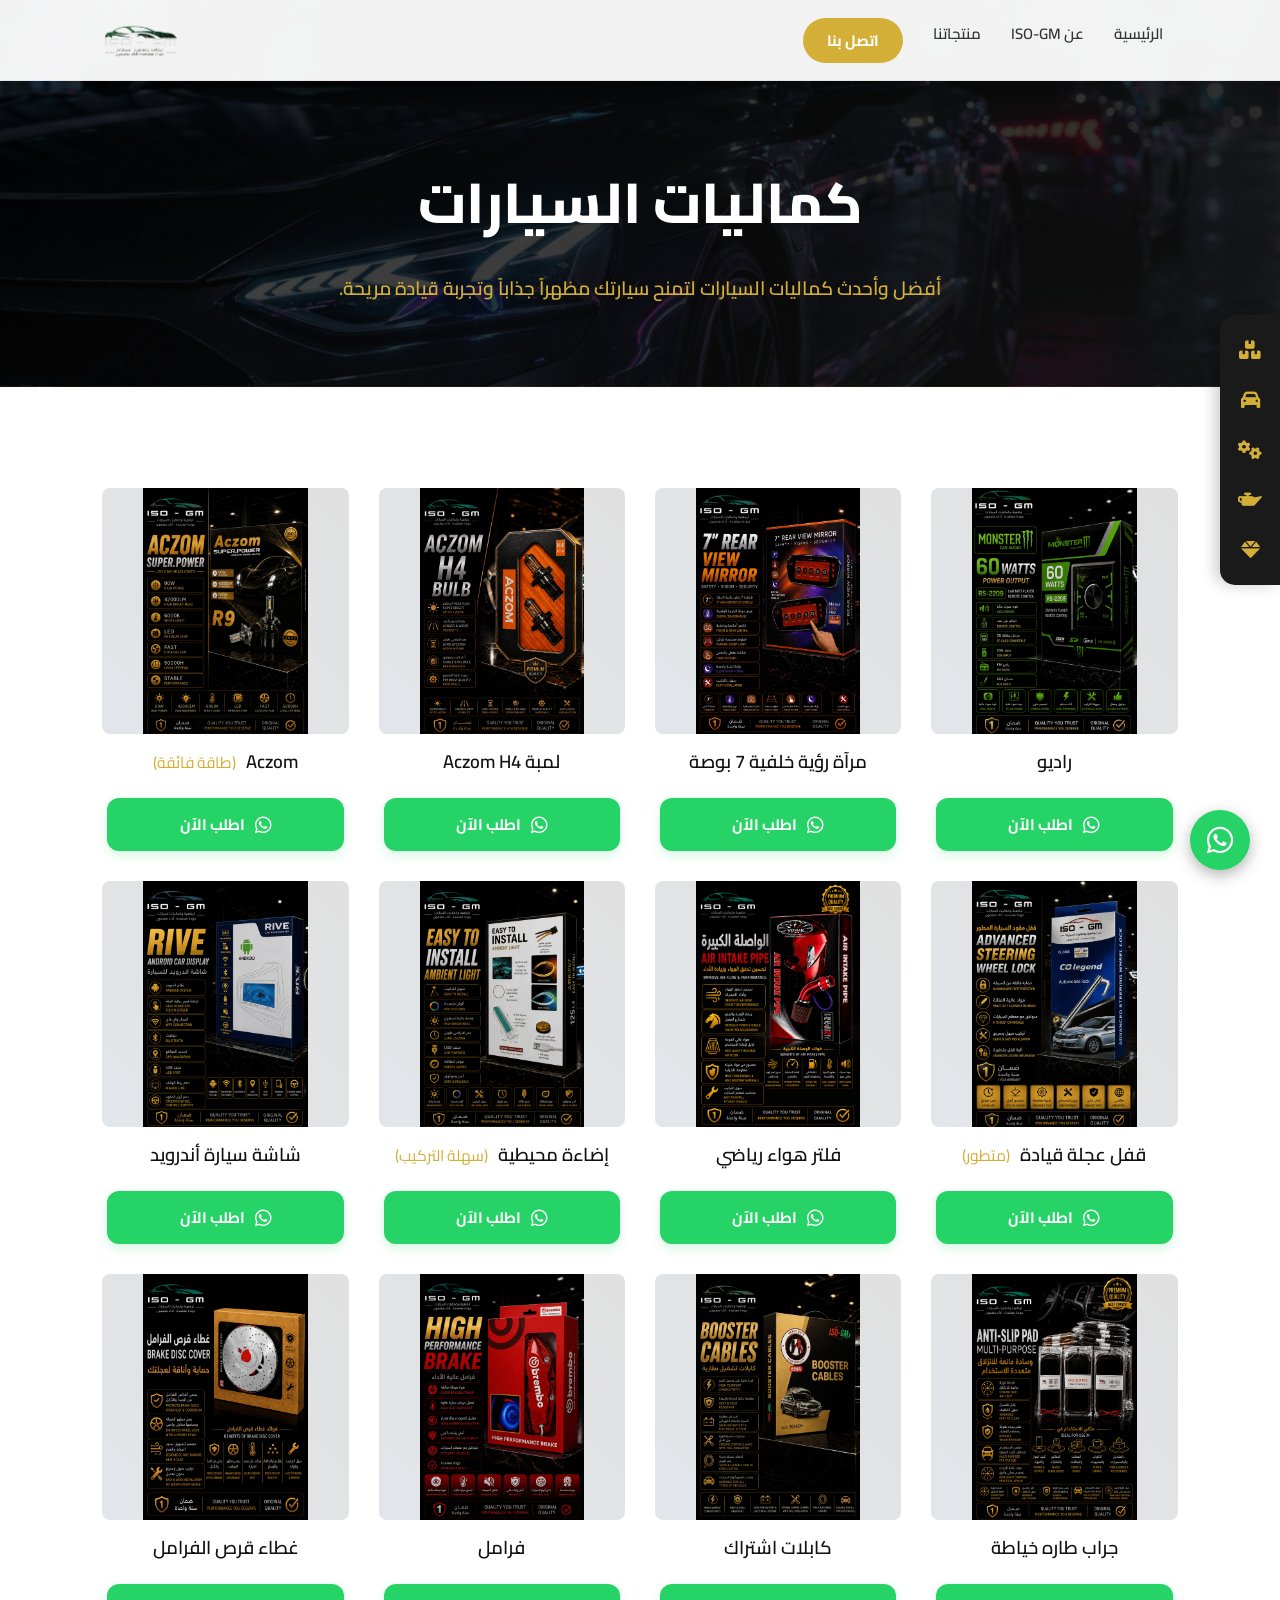
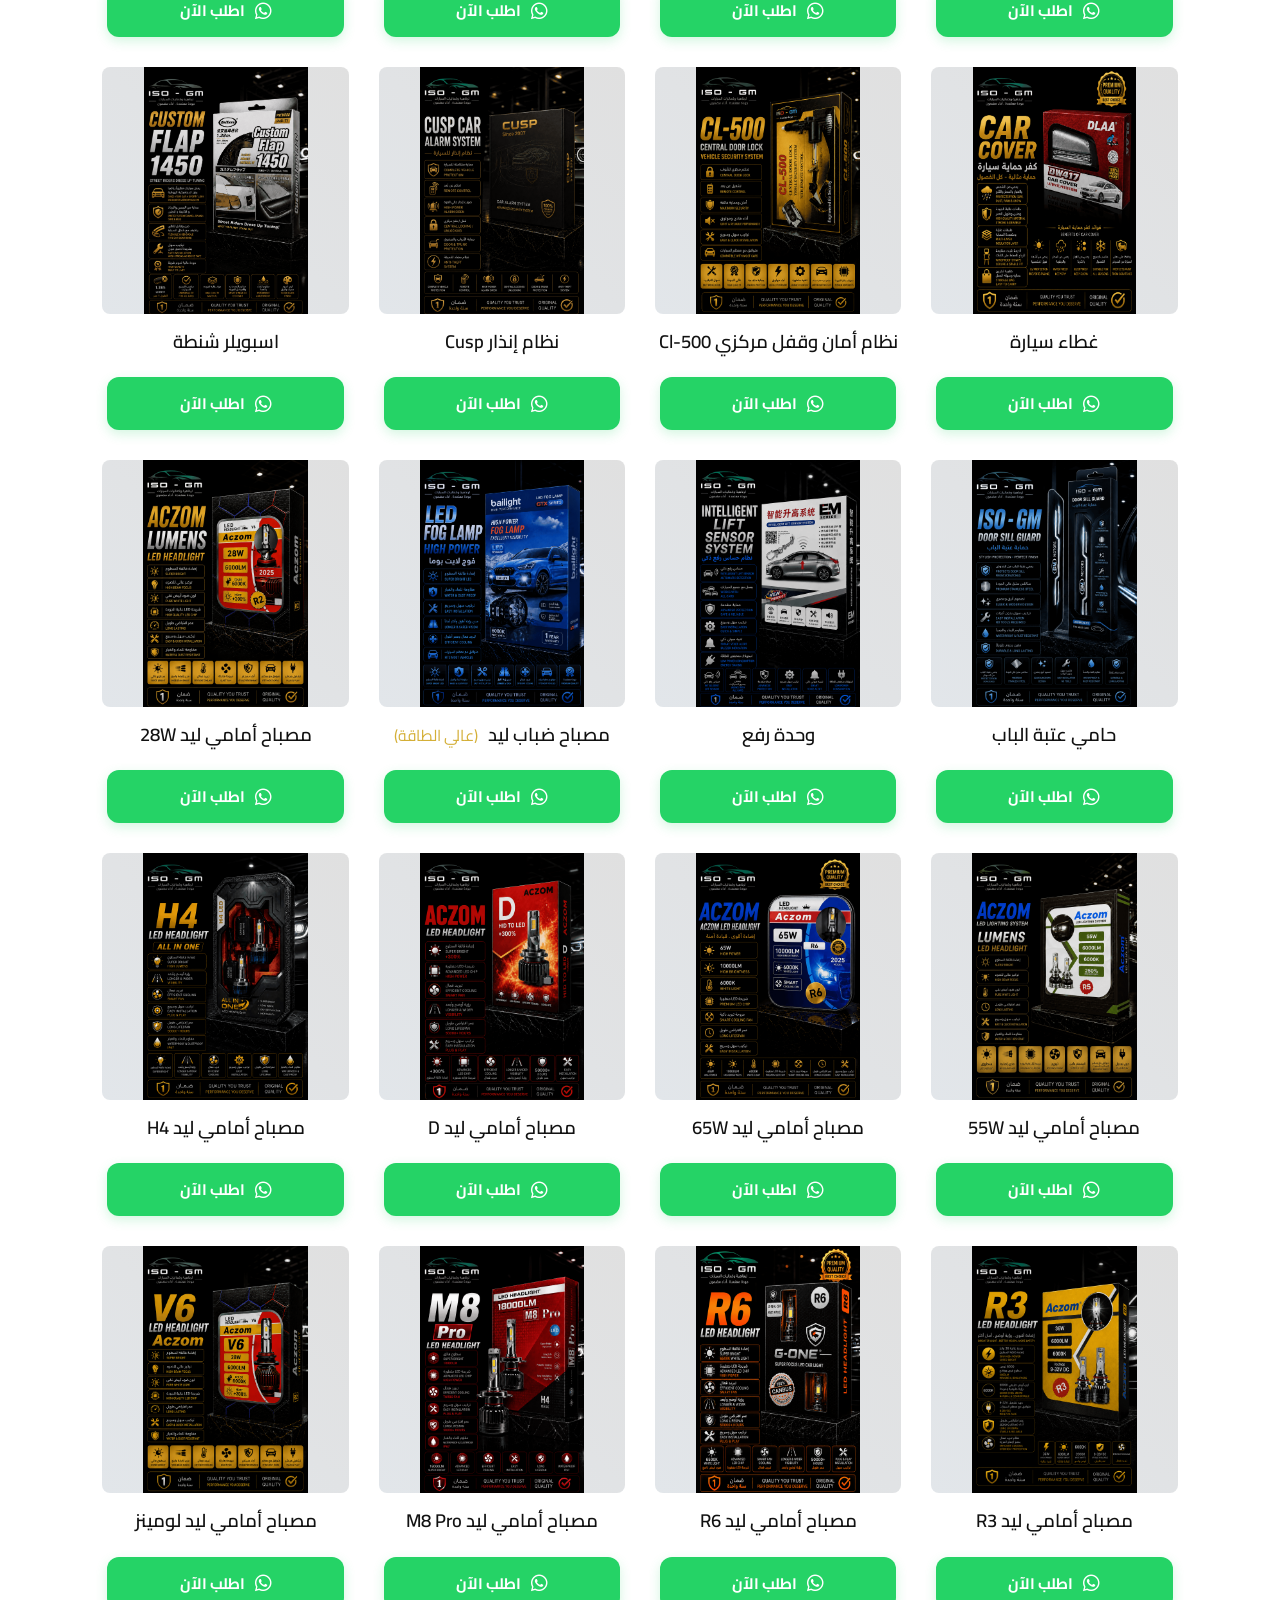
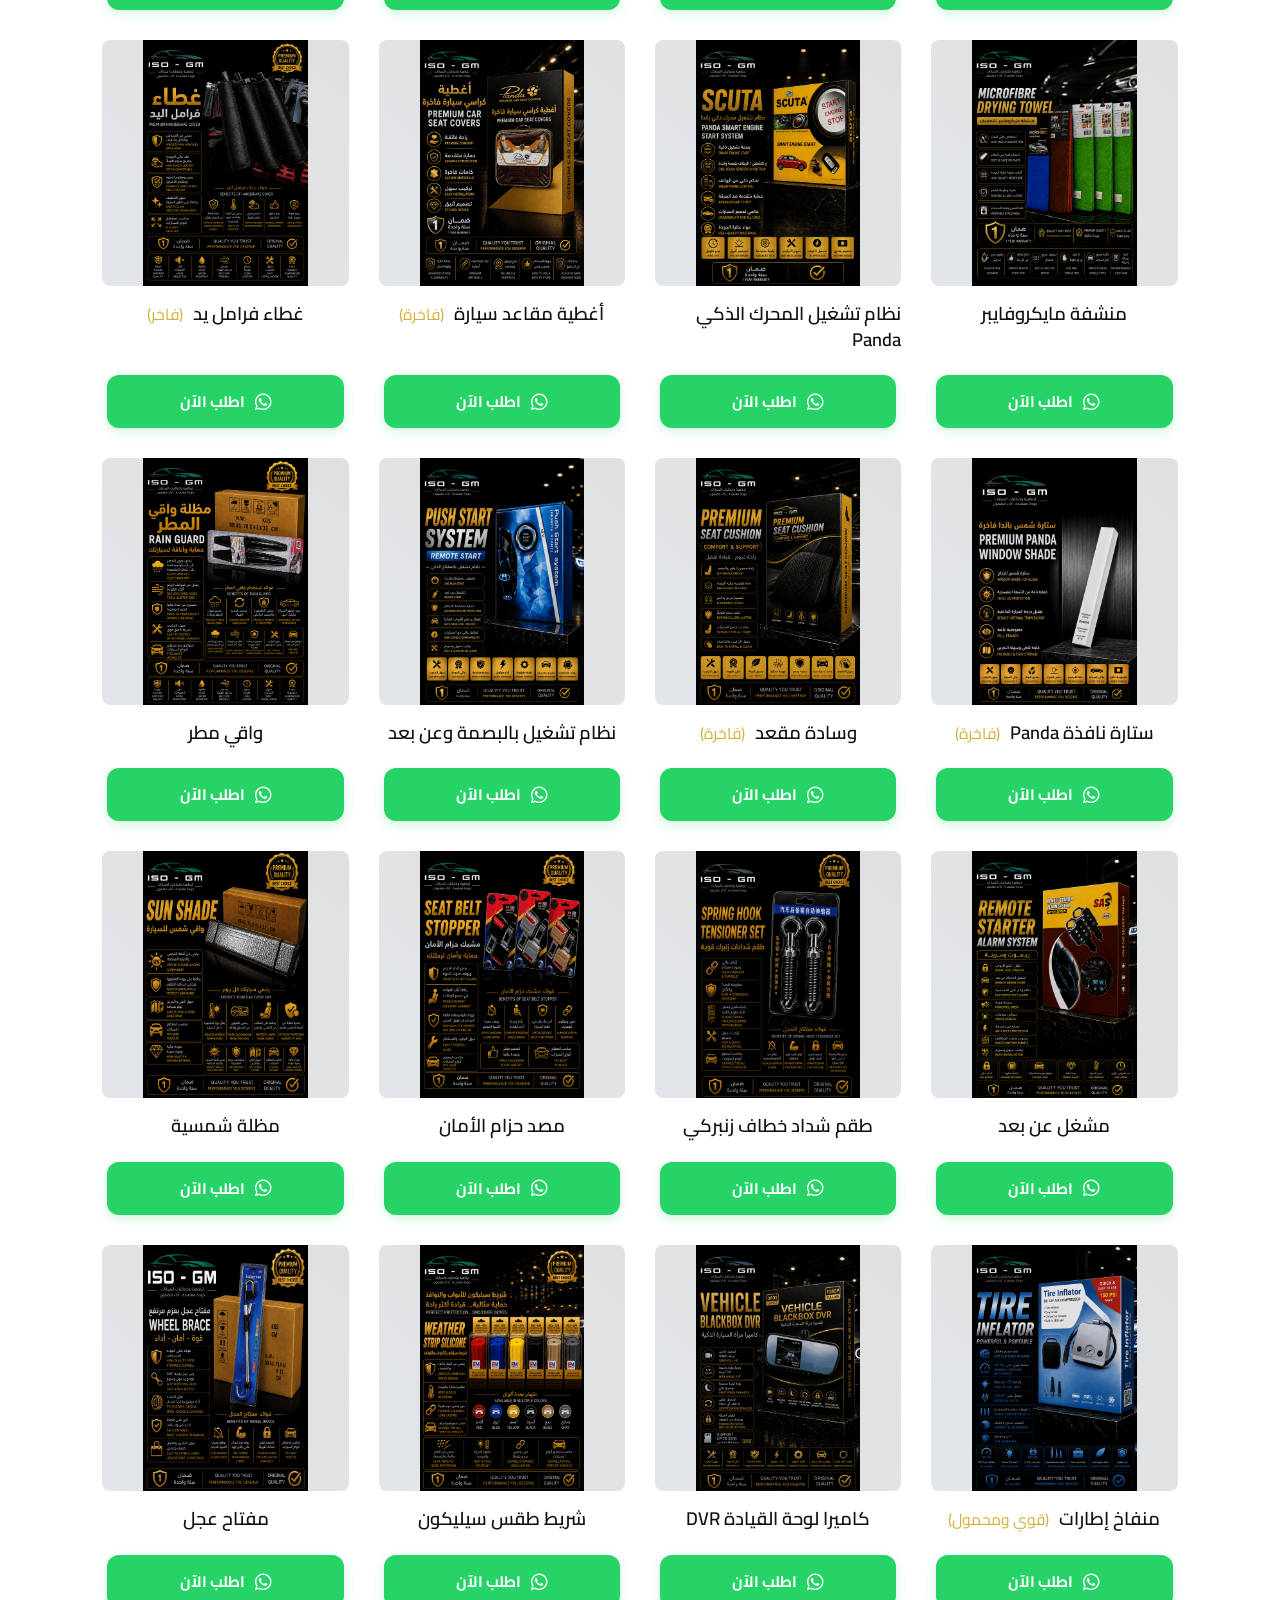
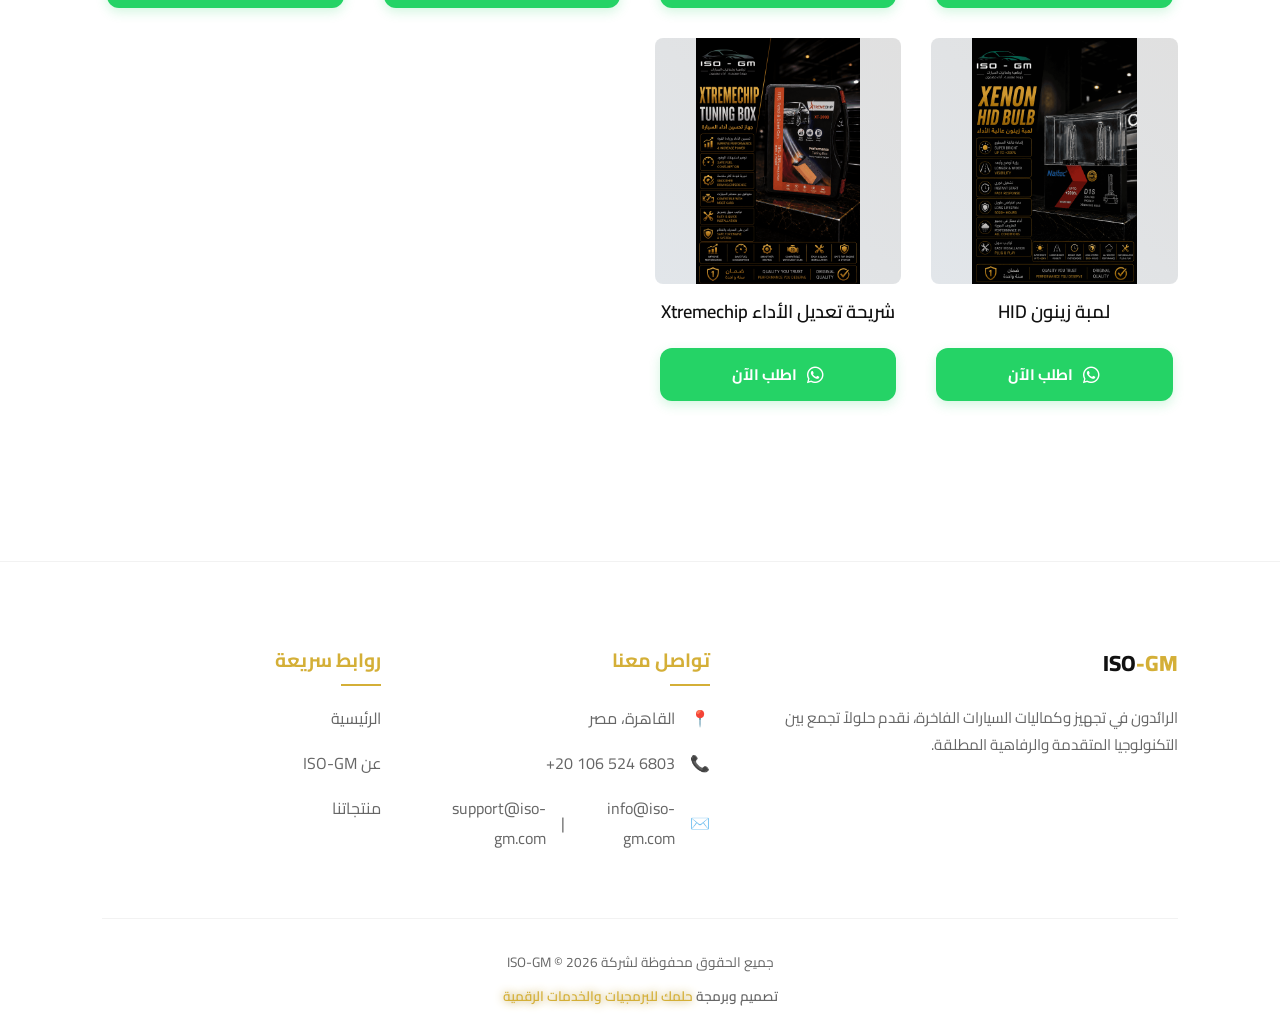
<file: products/Car Accessories.html>
<!doctype html>
<html lang="ar" dir="rtl">
  <head>
    <meta charset="UTF-8" />
    <meta name="viewport" content="width=device-width, initial-scale=1.0" />
    <title>ISO-GM</title>
    <link
      href="https://fonts.googleapis.com/css2?family=Cairo:wght@400;600;700&display=swap"
      rel="stylesheet"
    />
    <link
      rel="stylesheet"
      href="https://cdn.jsdelivr.net/npm/swiper@11/swiper-bundle.min.css"
    />
    <link
      rel="stylesheet"
      href="https://cdnjs.cloudflare.com/ajax/libs/font-awesome/6.0.0-beta3/css/all.min.css"
    />
    <link rel="icon" href="../Assets/Gallery/logo.png" />
    <link rel="stylesheet" href="../Assets/style.css" />
  </head>
  <body>
    <!-- ========================================== -->
    <!--               HEADER SECTION               -->
    <!-- ========================================== -->
    <header>
      <nav>
        <ul>
          <li><a href="../index.html">الرئيسية</a></li>
          <li><a href="../about.html">عن ISO-GM</a></li>
          <li><a href="../products.html">منتجاتنا</a></li>
          <li><a href="#footer" class="nav-contact-btn">اتصل بنا</a></li>
        </ul>
      </nav>
      <a href="../index.html" class="logo"
        ><img src="../Assets/Gallery/logo.png" alt="ISO-GM Logo"
      /></a>
    </header>

    <!-- ========================================== -->
    <!--                PAGE HEADER                 -->
    <!-- ========================================== -->
    <section class="page-header">
      <h1>كماليات السيارات</h1>
      <p>
        أفضل وأحدث كماليات السيارات لتمنح سيارتك مظهراً جذاباً وتجربة قيادة
        مريحة.
      </p>
    </section>

    <!-- ========================================== -->
    <!--              PRODUCTS SECTION              -->
    <!-- ========================================== -->
    <section class="products-section">
      <div class="products-grid">
        <div class="product-card">
          <a
            href="product-details.html?id=acc-60Watts-Power-Output"
            style="text-decoration: none; color: inherit"
          >
            <div class="product-image">
              <div class="img-placeholder">
                <img
                  src="Gallery/Car Accessories/60Watts Power Output 750.jpeg"
                  loading="lazy"
                />
              </div>
            </div>
            <div class="product-info">
              <h3>راديو</h3>
            </div>
          </a>
          <div class="product-actions">
            <a
              href="https://wa.me/201065246803?text=أرغب في الاستفسار عن: خرج طاقة 60 واط"
              class="btn-buy-whatsapp"
              target="_blank"
            >
              <i class="fab fa-whatsapp"></i> اطلب الآن
            </a>
          </div>
        </div>
        <div class="product-card">
          <a
            href="product-details.html?id=acc-7-Rear-View-mirror"
            style="text-decoration: none; color: inherit"
          >
            <div class="product-image">
              <div class="img-placeholder">
                <img
                  src="Gallery/Car Accessories/7'Rear View mirror 1650.jpeg"
                  loading="lazy"
                />
              </div>
            </div>
            <div class="product-info">
              <h3>مرآة رؤية خلفية 7 بوصة</h3>
            </div>
          </a>
          <div class="product-actions">
            <a
              href="https://wa.me/201065246803?text=أرغب في الاستفسار عن: مرآة رؤية خلفية 7 بوصة"
              class="btn-buy-whatsapp"
              target="_blank"
            >
              <i class="fab fa-whatsapp"></i> اطلب الآن
            </a>
          </div>
        </div>
        <div class="product-card">
          <a
            href="product-details.html?id=acc-Aczom-H4-Bulb"
            style="text-decoration: none; color: inherit"
          >
            <div class="product-image">
              <div class="img-placeholder">
                <img
                  src="Gallery/Car Accessories/Aczom H4 Bulb 1950.jpeg"
                  loading="lazy"
                />
              </div>
            </div>
            <div class="product-info">
              <h3>لمبة Aczom H4</h3>
            </div>
          </a>
          <div class="product-actions">
            <a
              href="https://wa.me/201065246803?text=أرغب في الاستفسار عن: لمبة Aczom H4"
              class="btn-buy-whatsapp"
              target="_blank"
            >
              <i class="fab fa-whatsapp"></i> اطلب الآن
            </a>
          </div>
        </div>
        <div class="product-card">
          <a
            href="product-details.html?id=acc-Aczom-Super-Power"
            style="text-decoration: none; color: inherit"
          >
            <div class="product-image">
              <div class="img-placeholder">
                <img
                  src="Gallery/Car Accessories/Aczom Super Power 1850.jpeg"
                  loading="lazy"
                />
              </div>
            </div>
            <div class="product-info">
              <h3>Aczom <span class="product-desc" style="font-size: 0.85em; color: var(--primary-cl); font-weight: normal; margin-right: 6px;">(طاقة فائقة)</span></h3>
            </div>
          </a>
          <div class="product-actions">
            <a
              href="https://wa.me/201065246803?text=أرغب في الاستفسار عن: Aczom - طاقة فائقة"
              class="btn-buy-whatsapp"
              target="_blank"
            >
              <i class="fab fa-whatsapp"></i> اطلب الآن
            </a>
          </div>
        </div>
        <div class="product-card">
          <a
            href="product-details.html?id=acc-Advanced-Steering-Wheel-lock"
            style="text-decoration: none; color: inherit"
          >
            <div class="product-image">
              <div class="img-placeholder">
                <img
                  src="Gallery/Car Accessories/Advanced Steering Wheel lock 600.jpeg"
                  loading="lazy"
                />
              </div>
            </div>
            <div class="product-info">
              <h3>قفل عجلة قيادة <span class="product-desc" style="font-size: 0.85em; color: var(--primary-cl); font-weight: normal; margin-right: 6px;">(متطور)</span></h3>
            </div>
          </a>
          <div class="product-actions">
            <a
              href="https://wa.me/201065246803?text=أرغب في الاستفسار عن: قفل عجلة قيادة - متطور"
              class="btn-buy-whatsapp"
              target="_blank"
            >
              <i class="fab fa-whatsapp"></i> اطلب الآن
            </a>
          </div>
        </div>
        <div class="product-card">
          <a
            href="product-details.html?id=acc-Air-Intake-Pipe"
            style="text-decoration: none; color: inherit"
          >
            <div class="product-image">
              <div class="img-placeholder">
                <img
                  src="Gallery/Car Accessories/Air Intake Pipe 550.jpeg"
                  loading="lazy"
                />
              </div>
            </div>
            <div class="product-info">
              <h3>فلتر هواء رياضي</h3>
            </div>
          </a>
          <div class="product-actions">
            <a
              href="https://wa.me/201065246803?text=أرغب في الاستفسار عن: أنبوب سحب الهواء"
              class="btn-buy-whatsapp"
              target="_blank"
            >
              <i class="fab fa-whatsapp"></i> اطلب الآن
            </a>
          </div>
        </div>
        <div class="product-card">
          <a
            href="product-details.html?id=acc-Ambient-Light-Easy-To-Install"
            style="text-decoration: none; color: inherit"
          >
            <div class="product-image">
              <div class="img-placeholder">
                <img
                  src="Gallery/Car Accessories/Ambient Light Easy To Install 125.jpeg"
                  loading="lazy"
                />
              </div>
            </div>
            <div class="product-info">
              <h3>إضاءة محيطية <span class="product-desc" style="font-size: 0.85em; color: var(--primary-cl); font-weight: normal; margin-right: 6px;">(سهلة التركيب)</span></h3>
            </div>
          </a>
          <div class="product-actions">
            <a
              href="https://wa.me/201065246803?text=أرغب في الاستفسار عن: إضاءة محيطية - سهلة التركيب"
              class="btn-buy-whatsapp"
              target="_blank"
            >
              <i class="fab fa-whatsapp"></i> اطلب الآن
            </a>
          </div>
        </div>
        <div class="product-card">
          <a
            href="product-details.html?id=acc-Android-car-Display"
            style="text-decoration: none; color: inherit"
          >
            <div class="product-image">
              <div class="img-placeholder">
                <img
                  src="Gallery/Car Accessories/Android car Display 4500.jpeg"
                  loading="lazy"
                />
              </div>
            </div>
            <div class="product-info">
              <h3>شاشة سيارة أندرويد</h3>
            </div>
          </a>
          <div class="product-actions">
            <a
              href="https://wa.me/201065246803?text=أرغب في الاستفسار عن: شاشة سيارة أندرويد"
              class="btn-buy-whatsapp"
              target="_blank"
            >
              <i class="fab fa-whatsapp"></i> اطلب الآن
            </a>
          </div>
        </div>
        <div class="product-card">
          <a
            href="product-details.html?id=acc-Anti-Slip-Pad-Multi-Purpose"
            style="text-decoration: none; color: inherit"
          >
            <div class="product-image">
              <div class="img-placeholder">
                <img
                  src="Gallery/Car Accessories/Anti-Slip Pad Multi-Purpose 125.jpeg"
                  loading="lazy"
                />
              </div>
            </div>
            <div class="product-info">
              <h3>جراب طاره خياطة</h3>
            </div>
          </a>
          <div class="product-actions">
            <a
              href="https://wa.me/201065246803?text=أرغب في الاستفسار عن: وسادة مانعة للانزلاق - متعددة الاستخدامات"
              class="btn-buy-whatsapp"
              target="_blank"
            >
              <i class="fab fa-whatsapp"></i> اطلب الآن
            </a>
          </div>
        </div>
        <div class="product-card">
          <a
            href="product-details.html?id=acc-Booster-Cables"
            style="text-decoration: none; color: inherit"
          >
            <div class="product-image">
              <div class="img-placeholder">
                <img
                  src="Gallery/Car Accessories/Booster Cables 450.jpeg"
                  loading="lazy"
                />
              </div>
            </div>
            <div class="product-info">
              <h3>كابلات اشتراك</h3>
            </div>
          </a>
          <div class="product-actions">
            <a
              href="https://wa.me/201065246803?text=أرغب في الاستفسار عن: كابلات اشتراك"
              class="btn-buy-whatsapp"
              target="_blank"
            >
              <i class="fab fa-whatsapp"></i> اطلب الآن
            </a>
          </div>
        </div>
        <div class="product-card">
          <a
            href="product-details.html?id=acc-Brake"
            style="text-decoration: none; color: inherit"
          >
            <div class="product-image">
              <div class="img-placeholder">
                <img
                  src="Gallery/Car Accessories/Brake 175.jpeg"
                  loading="lazy"
                />
              </div>
            </div>
            <div class="product-info">
              <h3>فرامل</h3>
            </div>
          </a>
          <div class="product-actions">
            <a
              href="https://wa.me/201065246803?text=أرغب في الاستفسار عن: فرامل"
              class="btn-buy-whatsapp"
              target="_blank"
            >
              <i class="fab fa-whatsapp"></i> اطلب الآن
            </a>
          </div>
        </div>
        <div class="product-card">
          <a
            href="product-details.html?id=acc-Brake-Disc-Cover"
            style="text-decoration: none; color: inherit"
          >
            <div class="product-image">
              <div class="img-placeholder">
                <img
                  src="Gallery/Car Accessories/Brake Disc Cover 175.jpeg"
                  loading="lazy"
                />
              </div>
            </div>
            <div class="product-info">
              <h3>غطاء قرص الفرامل</h3>
            </div>
          </a>
          <div class="product-actions">
            <a
              href="https://wa.me/201065246803?text=أرغب في الاستفسار عن: غطاء قرص الفرامل"
              class="btn-buy-whatsapp"
              target="_blank"
            >
              <i class="fab fa-whatsapp"></i> اطلب الآن
            </a>
          </div>
        </div>
        <div class="product-card">
          <a
            href="product-details.html?id=acc-Car-Cover"
            style="text-decoration: none; color: inherit"
          >
            <div class="product-image">
              <div class="img-placeholder">
                <img
                  src="Gallery/Car Accessories/Car Cover 15000.jpeg"
                  loading="lazy"
                />
              </div>
            </div>
            <div class="product-info">
              <h3>غطاء سيارة</h3>
            </div>
          </a>
          <div class="product-actions">
            <a
              href="https://wa.me/201065246803?text=أرغب في الاستفسار عن: غطاء سيارة"
              class="btn-buy-whatsapp"
              target="_blank"
            >
              <i class="fab fa-whatsapp"></i> اطلب الآن
            </a>
          </div>
        </div>
        <div class="product-card">
          <a
            href="product-details.html?id=acc-Cl-500-Central-Door-Lock-Vehicle-Security-System"
            style="text-decoration: none; color: inherit"
          >
            <div class="product-image">
              <div class="img-placeholder">
                <img
                  src="Gallery/Car Accessories/Cl-500 Central Door Lock Vehicle Security System.jpeg"
                  loading="lazy"
                />
              </div>
            </div>
            <div class="product-info">
              <h3>نظام أمان وقفل مركزي Cl-500</h3>
            </div>
          </a>
          <div class="product-actions">
            <a
              href="https://wa.me/201065246803?text=أرغب في الاستفسار عن: نظام أمان وقفل مركزي Cl-500"
              class="btn-buy-whatsapp"
              target="_blank"
            >
              <i class="fab fa-whatsapp"></i> اطلب الآن
            </a>
          </div>
        </div>
        <div class="product-card">
          <a
            href="product-details.html?id=acc-Cusp-Car-Alarm-System"
            style="text-decoration: none; color: inherit"
          >
            <div class="product-image">
              <div class="img-placeholder">
                <img
                  src="Gallery/Car Accessories/Cusp Car Alarm System 8500.jpeg"
                  loading="lazy"
                />
              </div>
            </div>
            <div class="product-info">
              <h3>نظام إنذار Cusp</h3>
            </div>
          </a>
          <div class="product-actions">
            <a
              href="https://wa.me/201065246803?text=أرغب في الاستفسار عن: نظام إنذار Cusp"
              class="btn-buy-whatsapp"
              target="_blank"
            >
              <i class="fab fa-whatsapp"></i> اطلب الآن
            </a>
          </div>
        </div>
        <div class="product-card">
          <a
            href="product-details.html?id=acc-Custom-Flap-1450"
            style="text-decoration: none; color: inherit"
          >
            <div class="product-image">
              <div class="img-placeholder">
                <img
                  src="Gallery/Car Accessories/Custom Flap 1450.jpeg"
                  loading="lazy"
                />
              </div>
            </div>
            <div class="product-info">
              <h3>اسبويلر شنطة</h3>
            </div>
          </a>
          <div class="product-actions">
            <a
              href="https://wa.me/201065246803?text=أرغب في الاستفسار عن: رفرف مخصص 1450"
              class="btn-buy-whatsapp"
              target="_blank"
            >
              <i class="fab fa-whatsapp"></i> اطلب الآن
            </a>
          </div>
        </div>
        <div class="product-card">
          <a
            href="product-details.html?id=acc-Door-Sill-Guard"
            style="text-decoration: none; color: inherit"
          >
            <div class="product-image">
              <div class="img-placeholder">
                <img
                  src="Gallery/Car Accessories/Door Sill Guard 175.jpeg"
                  loading="lazy"
                />
              </div>
            </div>
            <div class="product-info">
              <h3>حامي عتبة الباب</h3>
            </div>
          </a>
          <div class="product-actions">
            <a
              href="https://wa.me/201065246803?text=أرغب في الاستفسار عن: حامي عتبة الباب"
              class="btn-buy-whatsapp"
              target="_blank"
            >
              <i class="fab fa-whatsapp"></i> اطلب الآن
            </a>
          </div>
        </div>
        <div class="product-card">
          <a
            href="product-details.html?id=acc-Intelligent-Lift-Sensor-System"
            style="text-decoration: none; color: inherit"
          >
            <div class="product-image">
              <div class="img-placeholder">
                <img
                  src="Gallery/Car Accessories/Intelligent Lift Sensor System 875.jpeg"
                  loading="lazy"
                />
              </div>
            </div>
            <div class="product-info">
              <h3>وحدة رفع</h3>
            </div>
          </a>
          <div class="product-actions">
            <a
              href="https://wa.me/201065246803?text=أرغب في الاستفسار عن: نظام حساس الرفع الذكي"
              class="btn-buy-whatsapp"
              target="_blank"
            >
              <i class="fab fa-whatsapp"></i> اطلب الآن
            </a>
          </div>
        </div>
        <div class="product-card">
          <a
            href="product-details.html?id=acc-Led-Fog-Lamp-High-Power"
            style="text-decoration: none; color: inherit"
          >
            <div class="product-image">
              <div class="img-placeholder">
                <img
                  src="Gallery/Car Accessories/Led Fog Lamp High Power 1650.jpeg"
                  loading="lazy"
                />
              </div>
            </div>
            <div class="product-info">
              <h3>مصباح ضباب ليد <span class="product-desc" style="font-size: 0.85em; color: var(--primary-cl); font-weight: normal; margin-right: 6px;">(عالي الطاقة)</span></h3>
            </div>
          </a>
          <div class="product-actions">
            <a
              href="https://wa.me/201065246803?text=أرغب في الاستفسار عن: مصباح ضباب ليد - عالي الطاقة"
              class="btn-buy-whatsapp"
              target="_blank"
            >
              <i class="fab fa-whatsapp"></i> اطلب الآن
            </a>
          </div>
        </div>
        <div class="product-card">
          <a
            href="product-details.html?id=acc-Led-HeadLight-28W"
            style="text-decoration: none; color: inherit"
          >
            <div class="product-image">
              <div class="img-placeholder">
                <img
                  src="Gallery/Car Accessories/Led HeadLight 28W 550.jpeg"
                  loading="lazy"
                />
              </div>
            </div>
            <div class="product-info">
              <h3>مصباح أمامي ليد 28W</h3>
            </div>
          </a>
          <div class="product-actions">
            <a
              href="https://wa.me/201065246803?text=أرغب في الاستفسار عن: مصباح أمامي ليد 28W"
              class="btn-buy-whatsapp"
              target="_blank"
            >
              <i class="fab fa-whatsapp"></i> اطلب الآن
            </a>
          </div>
        </div>
        <div class="product-card">
          <a
            href="product-details.html?id=acc-Led-HeadLight-55W"
            style="text-decoration: none; color: inherit"
          >
            <div class="product-image">
              <div class="img-placeholder">
                <img
                  src="Gallery/Car Accessories/Led HeadLight 55W 1150.jpeg"
                  loading="lazy"
                />
              </div>
            </div>
            <div class="product-info">
              <h3>مصباح أمامي ليد 55W</h3>
            </div>
          </a>
          <div class="product-actions">
            <a
              href="https://wa.me/201065246803?text=أرغب في الاستفسار عن: مصباح أمامي ليد 55W"
              class="btn-buy-whatsapp"
              target="_blank"
            >
              <i class="fab fa-whatsapp"></i> اطلب الآن
            </a>
          </div>
        </div>
        <div class="product-card">
          <a
            href="product-details.html?id=acc-Led-HeadLight-65W"
            style="text-decoration: none; color: inherit"
          >
            <div class="product-image">
              <div class="img-placeholder">
                <img
                  src="Gallery/Car Accessories/Led HeadLight 65W 1350.jpeg"
                  loading="lazy"
                />
              </div>
            </div>
            <div class="product-info">
              <h3>مصباح أمامي ليد 65W</h3>
            </div>
          </a>
          <div class="product-actions">
            <a
              href="https://wa.me/201065246803?text=أرغب في الاستفسار عن: مصباح أمامي ليد 65W"
              class="btn-buy-whatsapp"
              target="_blank"
            >
              <i class="fab fa-whatsapp"></i> اطلب الآن
            </a>
          </div>
        </div>
        <div class="product-card">
          <a
            href="product-details.html?id=acc-Led-HeadLight-D"
            style="text-decoration: none; color: inherit"
          >
            <div class="product-image">
              <div class="img-placeholder">
                <img
                  src="Gallery/Car Accessories/Led HeadLight D 1950.jpeg"
                  loading="lazy"
                />
              </div>
            </div>
            <div class="product-info">
              <h3>مصباح أمامي ليد D</h3>
            </div>
          </a>
          <div class="product-actions">
            <a
              href="https://wa.me/201065246803?text=أرغب في الاستفسار عن: مصباح أمامي ليد D"
              class="btn-buy-whatsapp"
              target="_blank"
            >
              <i class="fab fa-whatsapp"></i> اطلب الآن
            </a>
          </div>
        </div>
        <div class="product-card">
          <a
            href="product-details.html?id=acc-Led-HeadLight-H4"
            style="text-decoration: none; color: inherit"
          >
            <div class="product-image">
              <div class="img-placeholder">
                <img
                  src="Gallery/Car Accessories/Led HeadLight H4 1950.jpeg"
                  loading="lazy"
                />
              </div>
            </div>
            <div class="product-info">
              <h3>مصباح أمامي ليد H4</h3>
            </div>
          </a>
          <div class="product-actions">
            <a
              href="https://wa.me/201065246803?text=أرغب في الاستفسار عن: مصباح أمامي ليد H4"
              class="btn-buy-whatsapp"
              target="_blank"
            >
              <i class="fab fa-whatsapp"></i> اطلب الآن
            </a>
          </div>
        </div>
        <div class="product-card">
          <a
            href="product-details.html?id=acc-Led-HeadLight-R3"
            style="text-decoration: none; color: inherit"
          >
            <div class="product-image">
              <div class="img-placeholder">
                <img
                  src="Gallery/Car Accessories/Led HeadLight R3 675.jpeg"
                  loading="lazy"
                />
              </div>
            </div>
            <div class="product-info">
              <h3>مصباح أمامي ليد R3</h3>
            </div>
          </a>
          <div class="product-actions">
            <a
              href="https://wa.me/201065246803?text=أرغب في الاستفسار عن: مصباح أمامي ليد R3"
              class="btn-buy-whatsapp"
              target="_blank"
            >
              <i class="fab fa-whatsapp"></i> اطلب الآن
            </a>
          </div>
        </div>
        <div class="product-card">
          <a
            href="product-details.html?id=acc-Led-HeadLight-R6"
            style="text-decoration: none; color: inherit"
          >
            <div class="product-image">
              <div class="img-placeholder">
                <img
                  src="Gallery/Car Accessories/Led HeadLight R6 2300.jpeg"
                  loading="lazy"
                />
              </div>
            </div>
            <div class="product-info">
              <h3>مصباح أمامي ليد R6</h3>
            </div>
          </a>
          <div class="product-actions">
            <a
              href="https://wa.me/201065246803?text=أرغب في الاستفسار عن: مصباح أمامي ليد R6"
              class="btn-buy-whatsapp"
              target="_blank"
            >
              <i class="fab fa-whatsapp"></i> اطلب الآن
            </a>
          </div>
        </div>
        <div class="product-card">
          <a
            href="product-details.html?id=acc-Led-headLight-M8-Pro"
            style="text-decoration: none; color: inherit"
          >
            <div class="product-image">
              <div class="img-placeholder">
                <img
                  src="Gallery/Car Accessories/Led headLight M8 Pro 650.jpeg"
                  loading="lazy"
                />
              </div>
            </div>
            <div class="product-info">
              <h3>مصباح أمامي ليد M8 Pro</h3>
            </div>
          </a>
          <div class="product-actions">
            <a
              href="https://wa.me/201065246803?text=أرغب في الاستفسار عن: مصباح أمامي ليد M8 Pro"
              class="btn-buy-whatsapp"
              target="_blank"
            >
              <i class="fab fa-whatsapp"></i> اطلب الآن
            </a>
          </div>
        </div>
        <div class="product-card">
          <a
            href="product-details.html?id=acc-Lumens-Led-HeadLight"
            style="text-decoration: none; color: inherit"
          >
            <div class="product-image">
              <div class="img-placeholder">
                <img
                  src="Gallery/Car Accessories/Lumens Led HeadLight 550.jpeg"
                  loading="lazy"
                />
              </div>
            </div>
            <div class="product-info">
              <h3>مصباح أمامي ليد لومينز</h3>
            </div>
          </a>
          <div class="product-actions">
            <a
              href="https://wa.me/201065246803?text=أرغب في الاستفسار عن: مصباح أمامي ليد لومينز"
              class="btn-buy-whatsapp"
              target="_blank"
            >
              <i class="fab fa-whatsapp"></i> اطلب الآن
            </a>
          </div>
        </div>
        <div class="product-card">
          <a
            href="product-details.html?id=acc-MicroFibre-Drying-Towel"
            style="text-decoration: none; color: inherit"
          >
            <div class="product-image">
              <div class="img-placeholder">
                <img
                  src="Gallery/Car Accessories/MicroFibre Drying Towel S70 L90.jpeg"
                  loading="lazy"
                />
              </div>
            </div>
            <div class="product-info">
              <h3>منشفة مايكروفايبر</h3>
            </div>
          </a>
          <div class="product-actions">
            <a
              href="https://wa.me/201065246803?text=أرغب في الاستفسار عن: منشفة مايكروفايبر"
              class="btn-buy-whatsapp"
              target="_blank"
            >
              <i class="fab fa-whatsapp"></i> اطلب الآن
            </a>
          </div>
        </div>
        <div class="product-card">
          <a
            href="product-details.html?id=acc-Panda-Smart-Engine-Start-System"
            style="text-decoration: none; color: inherit"
          >
            <div class="product-image">
              <div class="img-placeholder">
                <img
                  src="Gallery/Car Accessories/Panda Smart Engine Start System 5300.jpeg"
                  loading="lazy"
                />
              </div>
            </div>
            <div class="product-info">
              <h3>نظام تشغيل المحرك الذكي Panda</h3>
            </div>
          </a>
          <div class="product-actions">
            <a
              href="https://wa.me/201065246803?text=أرغب في الاستفسار عن: نظام تشغيل المحرك الذكي Panda"
              class="btn-buy-whatsapp"
              target="_blank"
            >
              <i class="fab fa-whatsapp"></i> اطلب الآن
            </a>
          </div>
        </div>
        <div class="product-card">
          <a
            href="product-details.html?id=acc-Premium-Car-Seat-Covers"
            style="text-decoration: none; color: inherit"
          >
            <div class="product-image">
              <div class="img-placeholder">
                <img
                  src="Gallery/Car Accessories/Premium Car Seat Covers 5750.jpeg"
                  loading="lazy"
                />
              </div>
            </div>
            <div class="product-info">
              <h3>أغطية مقاعد سيارة <span class="product-desc" style="font-size: 0.85em; color: var(--primary-cl); font-weight: normal; margin-right: 6px;">(فاخرة)</span></h3>
            </div>
          </a>
          <div class="product-actions">
            <a
              href="https://wa.me/201065246803?text=أرغب في الاستفسار عن: أغطية مقاعد سيارة - فاخرة"
              class="btn-buy-whatsapp"
              target="_blank"
            >
              <i class="fab fa-whatsapp"></i> اطلب الآن
            </a>
          </div>
        </div>
        <div class="product-card">
          <a
            href="product-details.html?id=acc-Premium-HandBrake-Cover"
            style="text-decoration: none; color: inherit"
          >
            <div class="product-image">
              <div class="img-placeholder">
                <img
                  src="Gallery/Car Accessories/Premium HandBrake Cover 200.jpeg"
                  loading="lazy"
                />
              </div>
            </div>
            <div class="product-info">
              <h3>غطاء فرامل يد <span class="product-desc" style="font-size: 0.85em; color: var(--primary-cl); font-weight: normal; margin-right: 6px;">(فاخر)</span></h3>
            </div>
          </a>
          <div class="product-actions">
            <a
              href="https://wa.me/201065246803?text=أرغب في الاستفسار عن: غطاء فرامل يد - فاخر"
              class="btn-buy-whatsapp"
              target="_blank"
            >
              <i class="fab fa-whatsapp"></i> اطلب الآن
            </a>
          </div>
        </div>
        <div class="product-card">
          <a
            href="product-details.html?id=acc-Premium-Panda-Window-Shade"
            style="text-decoration: none; color: inherit"
          >
            <div class="product-image">
              <div class="img-placeholder">
                <img
                  src="Gallery/Car Accessories/Premium Panda Window Shade 150.jpeg"
                  loading="lazy"
                />
              </div>
            </div>
            <div class="product-info">
              <h3>ستارة نافذة Panda <span class="product-desc" style="font-size: 0.85em; color: var(--primary-cl); font-weight: normal; margin-right: 6px;">(فاخرة)</span></h3>
            </div>
          </a>
          <div class="product-actions">
            <a
              href="https://wa.me/201065246803?text=أرغب في الاستفسار عن: ستارة نافذة Panda - فاخرة"
              class="btn-buy-whatsapp"
              target="_blank"
            >
              <i class="fab fa-whatsapp"></i> اطلب الآن
            </a>
          </div>
        </div>
        <div class="product-card">
          <a
            href="product-details.html?id=acc-Premium-Seat-Cushion"
            style="text-decoration: none; color: inherit"
          >
            <div class="product-image">
              <div class="img-placeholder">
                <img
                  src="Gallery/Car Accessories/Premium Seat Cushion 500.jpeg"
                  loading="lazy"
                />
              </div>
            </div>
            <div class="product-info">
              <h3>وسادة مقعد <span class="product-desc" style="font-size: 0.85em; color: var(--primary-cl); font-weight: normal; margin-right: 6px;">(فاخرة)</span></h3>
            </div>
          </a>
          <div class="product-actions">
            <a
              href="https://wa.me/201065246803?text=أرغب في الاستفسار عن: وسادة مقعد - فاخرة"
              class="btn-buy-whatsapp"
              target="_blank"
            >
              <i class="fab fa-whatsapp"></i> اطلب الآن
            </a>
          </div>
        </div>
        <div class="product-card">
          <a
            href="product-details.html?id=acc-Push-Start-System-Remote-Start"
            style="text-decoration: none; color: inherit"
          >
            <div class="product-image">
              <div class="img-placeholder">
                <img
                  src="Gallery/Car Accessories/Push Start System Remote Start 725.jpeg"
                  loading="lazy"
                />
              </div>
            </div>
            <div class="product-info">
              <h3>نظام تشغيل بالبصمة وعن بعد</h3>
            </div>
          </a>
          <div class="product-actions">
            <a
              href="https://wa.me/201065246803?text=أرغب في الاستفسار عن: نظام تشغيل بالبصمة وعن بعد"
              class="btn-buy-whatsapp"
              target="_blank"
            >
              <i class="fab fa-whatsapp"></i> اطلب الآن
            </a>
          </div>
        </div>
        <div class="product-card">
          <a
            href="product-details.html?id=acc-Rain-Guard"
            style="text-decoration: none; color: inherit"
          >
            <div class="product-image">
              <div class="img-placeholder">
                <img
                  src="Gallery/Car Accessories/Rain Guard 150.jpeg"
                  loading="lazy"
                />
              </div>
            </div>
            <div class="product-info">
              <h3>واقي مطر</h3>
            </div>
          </a>
          <div class="product-actions">
            <a
              href="https://wa.me/201065246803?text=أرغب في الاستفسار عن: واقي مطر"
              class="btn-buy-whatsapp"
              target="_blank"
            >
              <i class="fab fa-whatsapp"></i> اطلب الآن
            </a>
          </div>
        </div>
        <div class="product-card">
          <a
            href="product-details.html?id=acc-Remote-Starter"
            style="text-decoration: none; color: inherit"
          >
            <div class="product-image">
              <div class="img-placeholder">
                <img
                  src="Gallery/Car Accessories/Remote Starter 1100.jpeg"
                  loading="lazy"
                />
              </div>
            </div>
            <div class="product-info">
              <h3>مشغل عن بعد</h3>
            </div>
          </a>
          <div class="product-actions">
            <a
              href="https://wa.me/201065246803?text=أرغب في الاستفسار عن: مشغل عن بعد"
              class="btn-buy-whatsapp"
              target="_blank"
            >
              <i class="fab fa-whatsapp"></i> اطلب الآن
            </a>
          </div>
        </div>
        <div class="product-card">
          <a
            href="product-details.html?id=acc-Spring-hook-Tensioner-Set"
            style="text-decoration: none; color: inherit"
          >
            <div class="product-image">
              <div class="img-placeholder">
                <img
                  src="Gallery/Car Accessories/Spring hook Tensioner Set 125.jpeg"
                  loading="lazy"
                />
              </div>
            </div>
            <div class="product-info">
              <h3>طقم شداد خطاف زنبركي</h3>
            </div>
          </a>
          <div class="product-actions">
            <a
              href="https://wa.me/201065246803?text=أرغب في الاستفسار عن: طقم شداد خطاف زنبركي"
              class="btn-buy-whatsapp"
              target="_blank"
            >
              <i class="fab fa-whatsapp"></i> اطلب الآن
            </a>
          </div>
        </div>
        <div class="product-card">
          <a
            href="product-details.html?id=acc-Seat-Belt-Stopper"
            style="text-decoration: none; color: inherit"
          >
            <div class="product-image">
              <div class="img-placeholder">
                <img
                  src="Gallery/Car Accessories/Seat Belt Stopper 75.jpeg"
                  loading="lazy"
                />
              </div>
            </div>
            <div class="product-info">
              <h3>مصد حزام الأمان</h3>
            </div>
          </a>
          <div class="product-actions">
            <a
              href="https://wa.me/201065246803?text=أرغب في الاستفسار عن: مصد حزام الأمان"
              class="btn-buy-whatsapp"
              target="_blank"
            >
              <i class="fab fa-whatsapp"></i> اطلب الآن
            </a>
          </div>
        </div>
        <div class="product-card">
          <a
            href="product-details.html?id=acc-Sun-Shade"
            style="text-decoration: none; color: inherit"
          >
            <div class="product-image">
              <div class="img-placeholder">
                <img
                  src="Gallery/Car Accessories/Sun Shade 100.jpeg"
                  loading="lazy"
                />
              </div>
            </div>
            <div class="product-info">
              <h3>مظلة شمسية</h3>
            </div>
          </a>
          <div class="product-actions">
            <a
              href="https://wa.me/201065246803?text=أرغب في الاستفسار عن: مظلة شمسية"
              class="btn-buy-whatsapp"
              target="_blank"
            >
              <i class="fab fa-whatsapp"></i> اطلب الآن
            </a>
          </div>
        </div>
        <div class="product-card">
          <a
            href="product-details.html?id=acc-Tire-Inflator-Powerful---Portable"
            style="text-decoration: none; color: inherit"
          >
            <div class="product-image">
              <div class="img-placeholder">
                <img
                  src="Gallery/Car Accessories/Tire Inflator Powerful & Portable 500.jpeg"
                  loading="lazy"
                />
              </div>
            </div>
            <div class="product-info">
              <h3>منفاخ إطارات <span class="product-desc" style="font-size: 0.85em; color: var(--primary-cl); font-weight: normal; margin-right: 6px;">(قوي ومحمول)</span></h3>
            </div>
          </a>
          <div class="product-actions">
            <a
              href="https://wa.me/201065246803?text=أرغب في الاستفسار عن: منفاخ إطارات - قوي ومحمول"
              class="btn-buy-whatsapp"
              target="_blank"
            >
              <i class="fab fa-whatsapp"></i> اطلب الآن
            </a>
          </div>
        </div>
        <div class="product-card">
          <a
            href="product-details.html?id=acc-Vehicle-BlackBox-DVR"
            style="text-decoration: none; color: inherit"
          >
            <div class="product-image">
              <div class="img-placeholder">
                <img
                  src="Gallery/Car Accessories/Vehicle BlackBox DVR 750.jpeg"
                  loading="lazy"
                />
              </div>
            </div>
            <div class="product-info">
              <h3>كاميرا لوحة القيادة DVR</h3>
            </div>
          </a>
          <div class="product-actions">
            <a
              href="https://wa.me/201065246803?text=أرغب في الاستفسار عن: كاميرا لوحة القيادة DVR"
              class="btn-buy-whatsapp"
              target="_blank"
            >
              <i class="fab fa-whatsapp"></i> اطلب الآن
            </a>
          </div>
        </div>
        <div class="product-card">
          <a
            href="product-details.html?id=acc-Weather-Strip-Silicone"
            style="text-decoration: none; color: inherit"
          >
            <div class="product-image">
              <div class="img-placeholder">
                <img
                  src="Gallery/Car Accessories/Weather Strip Silicone 125.jpeg"
                  loading="lazy"
                />
              </div>
            </div>
            <div class="product-info">
              <h3>شريط طقس سيليكون</h3>
            </div>
          </a>
          <div class="product-actions">
            <a
              href="https://wa.me/201065246803?text=أرغب في الاستفسار عن: شريط طقس سيليكون"
              class="btn-buy-whatsapp"
              target="_blank"
            >
              <i class="fab fa-whatsapp"></i> اطلب الآن
            </a>
          </div>
        </div>
        <div class="product-card">
          <a
            href="product-details.html?id=acc-Wheel-Brace"
            style="text-decoration: none; color: inherit"
          >
            <div class="product-image">
              <div class="img-placeholder">
                <img
                  src="Gallery/Car Accessories/Wheel Brace 400.jpeg"
                  loading="lazy"
                />
              </div>
            </div>
            <div class="product-info">
              <h3>مفتاح عجل</h3>
            </div>
          </a>
          <div class="product-actions">
            <a
              href="https://wa.me/201065246803?text=أرغب في الاستفسار عن: مفتاح عجل"
              class="btn-buy-whatsapp"
              target="_blank"
            >
              <i class="fab fa-whatsapp"></i> اطلب الآن
            </a>
          </div>
        </div>
        <div class="product-card">
          <a
            href="product-details.html?id=acc-Xenon-Hid-Bulb"
            style="text-decoration: none; color: inherit"
          >
            <div class="product-image">
              <div class="img-placeholder">
                <img
                  src="Gallery/Car Accessories/Xenon Hid Bulb 775.jpeg"
                  loading="lazy"
                />
              </div>
            </div>
            <div class="product-info">
              <h3>لمبة زينون HID</h3>
            </div>
          </a>
          <div class="product-actions">
            <a
              href="https://wa.me/201065246803?text=أرغب في الاستفسار عن: لمبة زينون HID"
              class="btn-buy-whatsapp"
              target="_blank"
            >
              <i class="fab fa-whatsapp"></i> اطلب الآن
            </a>
          </div>
        </div>
        <div class="product-card">
          <a
            href="product-details.html?id=acc-Xtremechip-Tuning-Box"
            style="text-decoration: none; color: inherit"
          >
            <div class="product-image">
              <div class="img-placeholder">
                <img
                  src="Gallery/Car Accessories/Xtremechip Tuning Box 1500.jpeg"
                  loading="lazy"
                />
              </div>
            </div>
            <div class="product-info">
              <h3>شريحة تعديل الأداء Xtremechip</h3>
            </div>
          </a>
          <div class="product-actions">
            <a
              href="https://wa.me/201065246803?text=أرغب في الاستفسار عن: شريحة تعديل الأداء Xtremechip"
              class="btn-buy-whatsapp"
              target="_blank"
            >
              <i class="fab fa-whatsapp"></i> اطلب الآن
            </a>
          </div>
        </div>
      </div>
    </section>

    <!-- ========================================== -->
    <!--               FOOTER SECTION               -->
    <!-- ========================================== -->
    <footer class="main-footer" id="footer">
      <div class="footer-container">
        <div class="footer-section about">
          <div class="logo" style="margin-bottom:20px;"><bdo dir="ltr">ISO<span>-GM</span></bdo></div>
          <p>
            الرائدون في تجهيز وكماليات السيارات الفاخرة، نقدم حلولاً تجمع بين
            التكنولوجيا المتقدمة والرفاهية المطلقة.
          </p>
        </div>
        <div class="footer-section contact">
          <h3>تواصل معنا</h3>
          <ul>
            <li><span>📍</span> القاهرة، مصر</li>
            <li><span>📞</span> <span dir="ltr">+20 106 524 6803</span></li>
            <li><span>✉️</span> <a href="https://mail.google.com/mail/?view=cm&fs=1&to=info@iso-gm.com" target="_blank" rel="noopener noreferrer">info@iso-gm.com</a> | <a href="https://mail.google.com/mail/?view=cm&fs=1&to=support@iso-gm.com" target="_blank" rel="noopener noreferrer">support@iso-gm.com</a></li>
          </ul>
        </div>
        <div class="footer-section links">
          <h3>روابط سريعة</h3>
          <ul>
            <li><a href="../index.html">الرئيسية</a></li>
            <li><a href="../about.html">عن ISO-GM</a></li>
            <li><a href="../products.html">منتجاتنا</a></li>
          </ul>
        </div>
      </div>
      <div class="footer-bottom">
        <p>جميع الحقوق محفوظة لشركة ISO-GM &copy; 2026</p>
        <p style="margin-top: 8px; font-weight: 600">
          تصميم وبرمجة
          <span style="color: var(--primary-cl)"
            ><a href="https://www.7elmak.com/" class="helmak"
              >حلمك للبرمجيات والخدمات الرقمية</a
            >
          </span>
        </p>
      </div>
    </footer>
    <!-- ========================================== -->
    <!--             FLOATING WHATSAPP              -->
    <!-- ========================================== -->
    <a href="https://wa.me/201065246803" class="whatsapp-float" target="_blank">
      <i class="fab fa-whatsapp"></i>
    </a>

    <!-- ========================================== -->
    <!--               IMAGE MODAL                  -->
    <!-- ========================================== -->
    <div id="imageModal" class="image-modal">
      <span class="image-modal-close" id="imageModalClose">&times;</span>
      <img class="image-modal-content" id="imageModalImg" />
    </div>

    <!-- Quick Access Sidebar -->
            <aside class="side-nav-compact">
      <ul class="side-nav-list">
        <li>
          <a href="../products.html">
            <i class="fas fa-boxes"></i>
            <span class="nav-text">الكل</span>
          </a>
        </li>
        <li>
          <a href="Car Accessories.html">
            <i class="fas fa-car"></i>
            <span class="nav-text">كماليات</span>
          </a>
        </li>
        <li class="has-submenu">
          <a href="Spare Parts.html">
            <i class="fas fa-cogs"></i>
            <span class="nav-text">قطع غيار</span>
            <i class="fas fa-chevron-left submenu-chevron"></i>
          </a>
          <ul class="submenu">
            <li class="submenu-header">أقسام قطع الغيار</li>
            <li><a href="Spare Parts.html#wheel-cylinders">مساتر عجل</a></li>
            <li><a href="Spare Parts.html#clutch-master-upper">ماستر دبرياج علوي</a></li>
            <li><a href="Spare Parts.html#clutch-kit">طقم دبرياج</a></li>
            <li><a href="Spare Parts.html#power-steering-hose">خرطوم باور</a></li>
            <li><a href="Spare Parts.html#wheel-hose">خرطوم عجل</a></li>
            <li><a href="Spare Parts.html#oil-seal">اويل سيل - استك</a></li>
            <li><a href="Spare Parts.html#clutch-bearing">بلى دبرياج</a></li>
            <li><a href="Spare Parts.html#timing-tensioner-bearing">بلى شداد كاتينة</a></li>
            <li><a href="Spare Parts.html#front-wheel-bearing">بلى عجل امامى</a></li>
            <li><a href="Spare Parts.html#rear-wheel-bearing">بلى عجل خلفى</a></li>
            <li><a href="Spare Parts.html#control-arm-bushings">جلب مقص</a></li>
            <li><a href="Spare Parts.html#valve-cover-gasket">جوانات غطاء تاكيهات</a></li>
            <li><a href="Spare Parts.html#cabin-filters">فلاتر تكييف</a></li>
            <li><a href="Spare Parts.html#air-filters">فلاتر هواء</a></li>
            <li><a href="Spare Parts.html#water-outlet">كوعة مياه</a></li>
          </ul>
        </li>
        <li>
          <a href="Oils.html">
            <i class="fas fa-oil-can"></i>
            <span class="nav-text">زيوت</span>
          </a>
        </li>
        <li>
          <a href="Accessories.html">
            <i class="fas fa-gem"></i>
            <span class="nav-text">إكسسوارات</span>
          </a>
        </li>
      </ul>
    </aside>
  </body>
</html>
</file>
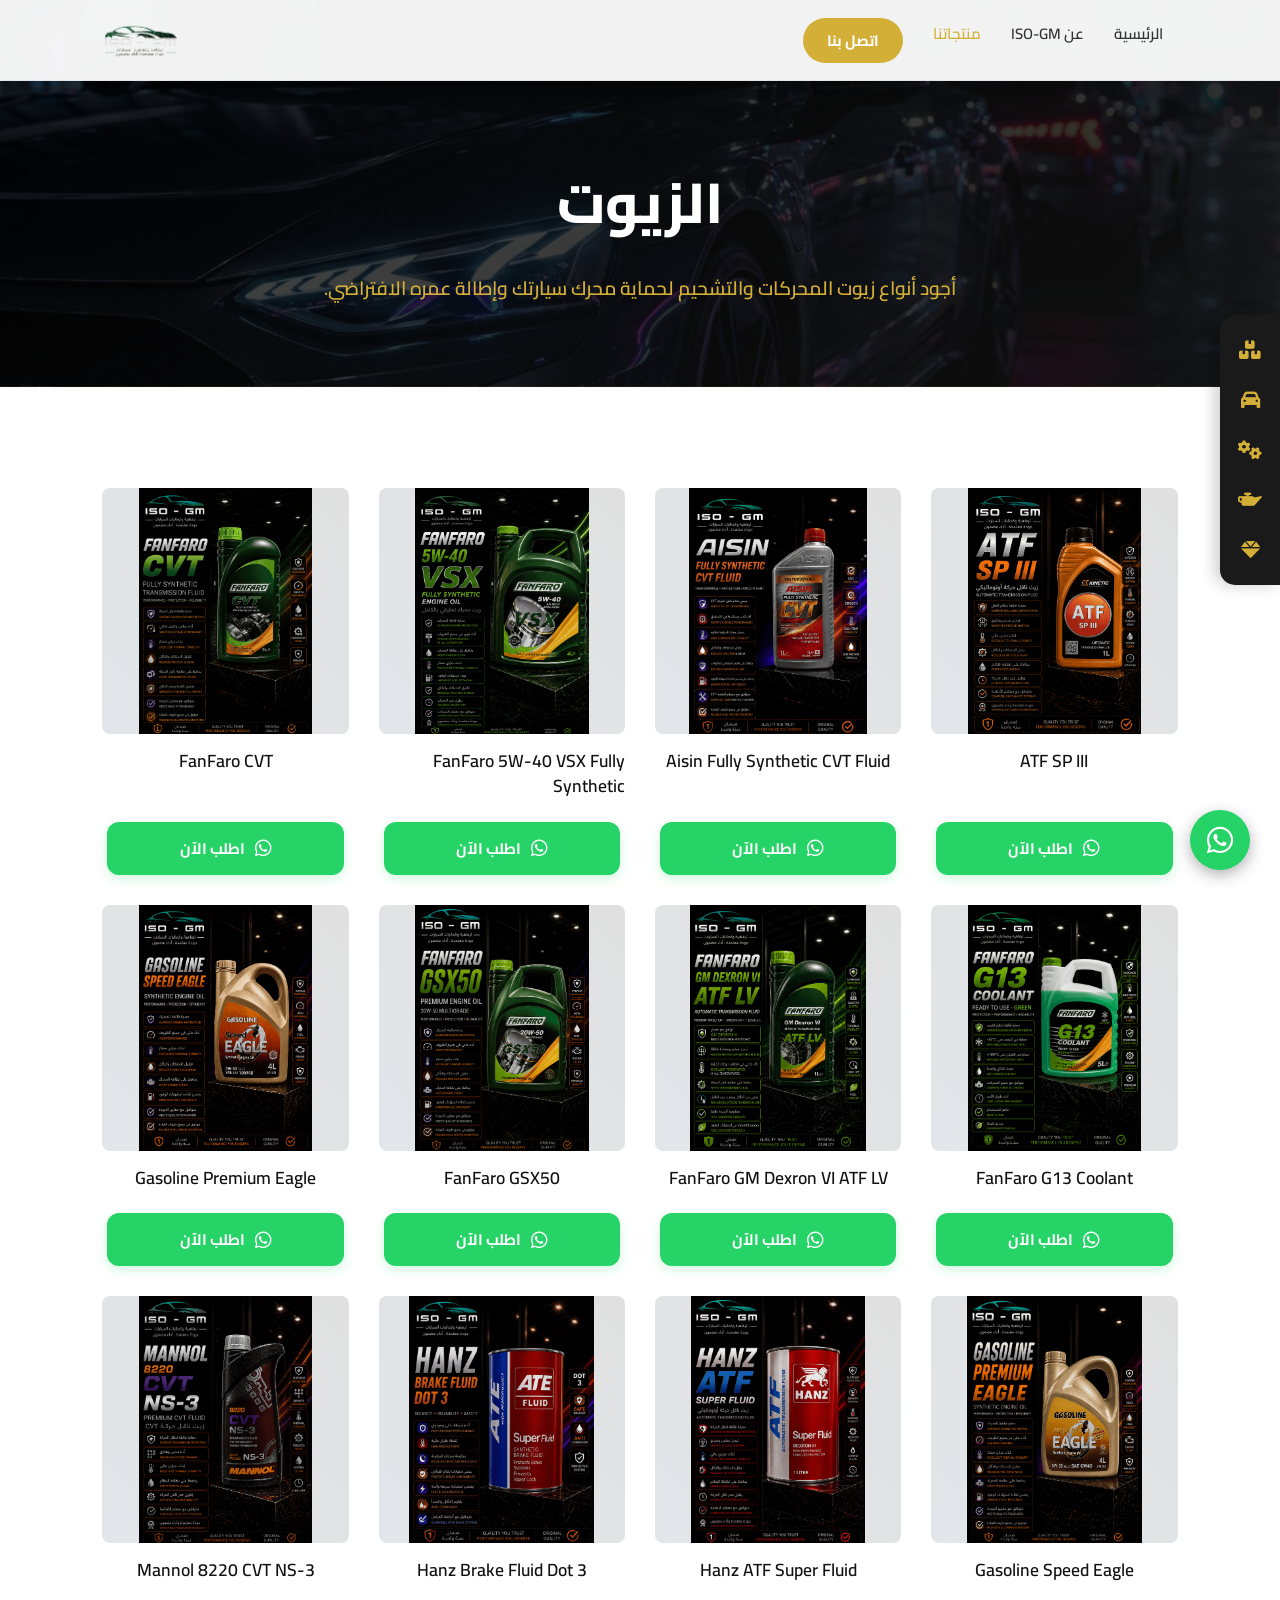
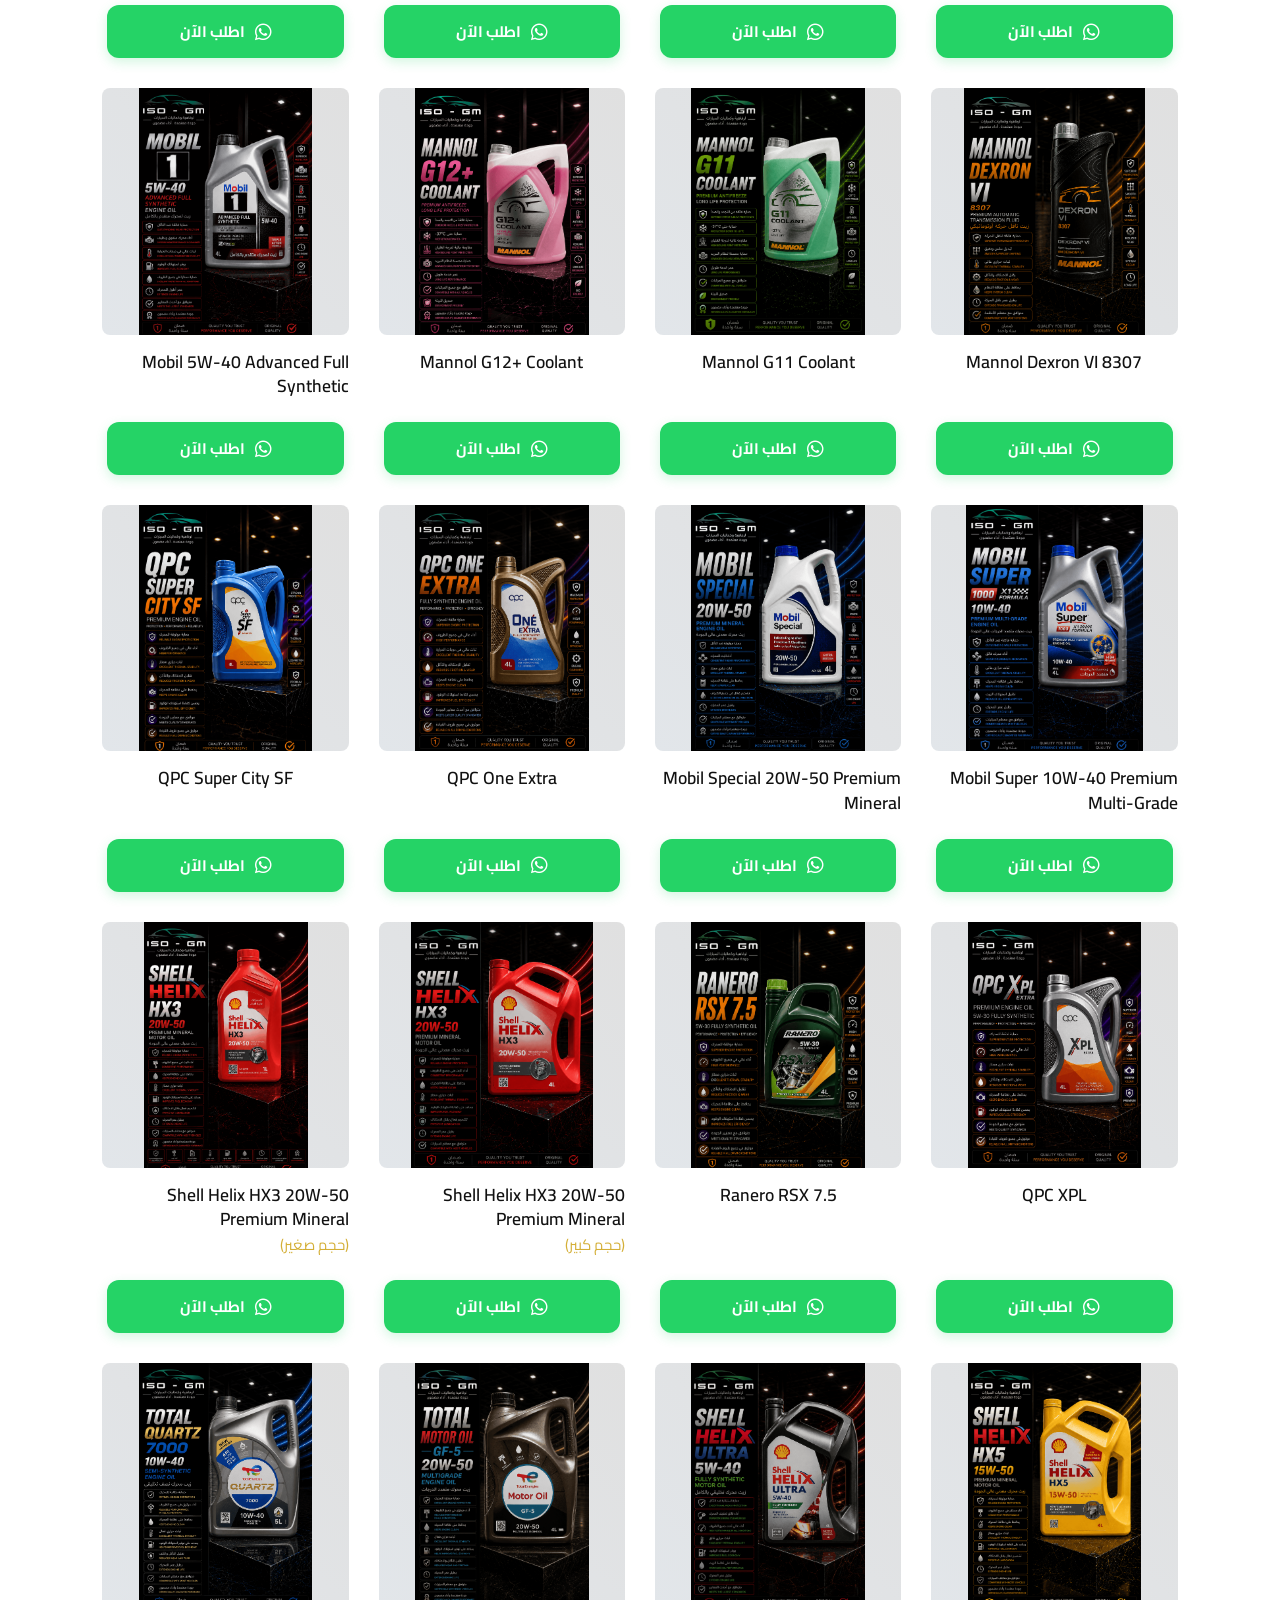
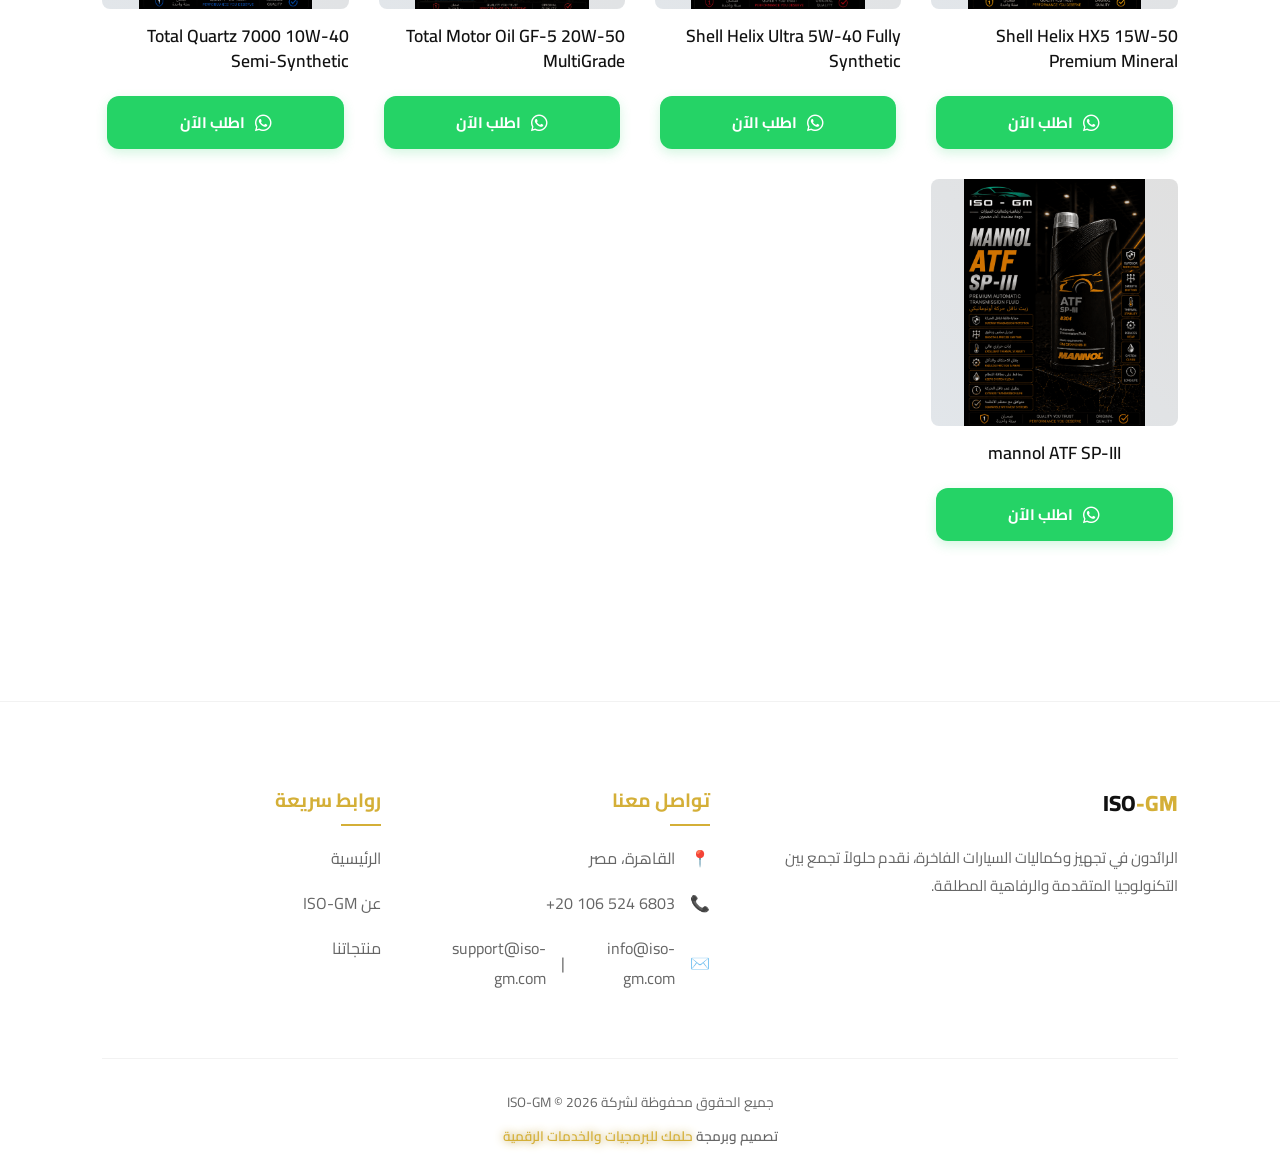
<file: products/Oils.html>
<!doctype html>
<html lang="ar" dir="rtl">
  <head>
    <meta charset="UTF-8" />
    <meta name="viewport" content="width=device-width, initial-scale=1.0" />
    <title>ISO-GM | الزيوت</title>
    <link
      href="https://fonts.googleapis.com/css2?family=Cairo:wght@400;600;700&display=swap"
      rel="stylesheet"
    />
    <link
      rel="stylesheet"
      href="https://cdnjs.cloudflare.com/ajax/libs/font-awesome/6.0.0-beta3/css/all.min.css"
    />
    <link rel="icon" href="../Assets/Gallery/logo.png" />
    <link rel="stylesheet" href="../Assets/style.css" />
  </head>
  <body>
    <header>
      <nav>
        <ul>
          <li><a href="../index.html">الرئيسية</a></li>
          <li><a href="../about.html">عن ISO-GM</a></li>
          <li>
            <a href="../products.html" style="color: var(--primary-cl)"
              >منتجاتنا</a
            >
          </li>
          <li><a href="#footer" class="nav-contact-btn">اتصل بنا</a></li>
        </ul>
      </nav>
      <a href="../index.html" class="logo"
        ><img src="../Assets/Gallery/logo.png" alt="ISO-GM Logo"
      /></a>
    </header>

    <!-- ========================================== -->
    <!--                PAGE HEADER                 -->
    <!-- ========================================== -->
    <section class="page-header">
      <h1>الزيوت</h1>
      <p>
        أجود أنواع زيوت المحركات والتشحيم لحماية محرك سيارتك وإطالة عمره
        الافتراضي.
      </p>
    </section>

    <section class="products-section">
      <div class="products-grid">
        <div class="product-card">
          <a
            href="product-details.html?id=oil-ATF-SP-III"
            style="text-decoration: none; color: inherit"
          >
            <div class="product-image">
              <div class="img-placeholder">
                <img
                  src="Gallery/Oils/ATF SP III 524.jpeg"
                  loading="lazy"
                />
              </div>
            </div>
            <div class="product-info">
              <h3 style="font-size: 1.1em; line-height: 1.4;">ATF SP III</h3>
            </div>
          </a>
          <div class="product-actions">
            <a
              href="https://wa.me/201065246803?text=أرغب في الاستفسار عن: ATF SP III"
              class="btn-buy-whatsapp"
              target="_blank"
            >
              <i class="fab fa-whatsapp"></i> اطلب الآن
            </a>
          </div>
        </div>
        <div class="product-card">
          <a
            href="product-details.html?id=oil-Aisin-Fully-Synthetic-CVT-Fluid"
            style="text-decoration: none; color: inherit"
          >
            <div class="product-image">
              <div class="img-placeholder">
                <img
                  src="Gallery/Oils/Aisin Fully Synthetic CVT Fluid 624.jpeg"
                  loading="lazy"
                />
              </div>
            </div>
            <div class="product-info">
              <h3 style="font-size: 1.1em; line-height: 1.4;">Aisin Fully Synthetic CVT Fluid</h3>
            </div>
          </a>
          <div class="product-actions">
            <a
              href="https://wa.me/201065246803?text=أرغب في الاستفسار عن: Aisin Fully Synthetic CVT Fluid"
              class="btn-buy-whatsapp"
              target="_blank"
            >
              <i class="fab fa-whatsapp"></i> اطلب الآن
            </a>
          </div>
        </div>
        <div class="product-card">
          <a
            href="product-details.html?id=oil-FanFaro-5W-40-VSX-Fully-Synthetic"
            style="text-decoration: none; color: inherit"
          >
            <div class="product-image">
              <div class="img-placeholder">
                <img
                  src="Gallery/Oils/FanFaro 5W-40 VSX Fully Synthetic 1994.jpeg"
                  loading="lazy"
                />
              </div>
            </div>
            <div class="product-info">
              <h3 style="font-size: 1.1em; line-height: 1.4;">FanFaro 5W-40 VSX Fully Synthetic</h3>
            </div>
          </a>
          <div class="product-actions">
            <a
              href="https://wa.me/201065246803?text=أرغب في الاستفسار عن: FanFaro 5W-40 VSX Fully Synthetic"
              class="btn-buy-whatsapp"
              target="_blank"
            >
              <i class="fab fa-whatsapp"></i> اطلب الآن
            </a>
          </div>
        </div>
        <div class="product-card">
          <a
            href="product-details.html?id=oil-FanFaro-CVT"
            style="text-decoration: none; color: inherit"
          >
            <div class="product-image">
              <div class="img-placeholder">
                <img
                  src="Gallery/Oils/FanFaro CVT 649.jpeg"
                  loading="lazy"
                />
              </div>
            </div>
            <div class="product-info">
              <h3 style="font-size: 1.1em; line-height: 1.4;">FanFaro CVT</h3>
            </div>
          </a>
          <div class="product-actions">
            <a
              href="https://wa.me/201065246803?text=أرغب في الاستفسار عن: FanFaro CVT"
              class="btn-buy-whatsapp"
              target="_blank"
            >
              <i class="fab fa-whatsapp"></i> اطلب الآن
            </a>
          </div>
        </div>
        <div class="product-card">
          <a
            href="product-details.html?id=oil-FanFaro-G13-Coolant"
            style="text-decoration: none; color: inherit"
          >
            <div class="product-image">
              <div class="img-placeholder">
                <img
                  src="Gallery/Oils/FanFaro G13 Coolant 599.jpeg"
                  loading="lazy"
                />
              </div>
            </div>
            <div class="product-info">
              <h3 style="font-size: 1.1em; line-height: 1.4;">FanFaro G13 Coolant</h3>
            </div>
          </a>
          <div class="product-actions">
            <a
              href="https://wa.me/201065246803?text=أرغب في الاستفسار عن: FanFaro G13 Coolant"
              class="btn-buy-whatsapp"
              target="_blank"
            >
              <i class="fab fa-whatsapp"></i> اطلب الآن
            </a>
          </div>
        </div>
        <div class="product-card">
          <a
            href="product-details.html?id=oil-FanFaro-GM-Dexron-VI-ATF-LV"
            style="text-decoration: none; color: inherit"
          >
            <div class="product-image">
              <div class="img-placeholder">
                <img
                  src="Gallery/Oils/FanFaro GM Dexron VI ATF LV 549.jpeg"
                  loading="lazy"
                />
              </div>
            </div>
            <div class="product-info">
              <h3 style="font-size: 1.1em; line-height: 1.4;">FanFaro GM Dexron VI ATF LV</h3>
            </div>
          </a>
          <div class="product-actions">
            <a
              href="https://wa.me/201065246803?text=أرغب في الاستفسار عن: FanFaro GM Dexron VI ATF LV"
              class="btn-buy-whatsapp"
              target="_blank"
            >
              <i class="fab fa-whatsapp"></i> اطلب الآن
            </a>
          </div>
        </div>
        <div class="product-card">
          <a
            href="product-details.html?id=oil-FanFaro-GSX50"
            style="text-decoration: none; color: inherit"
          >
            <div class="product-image">
              <div class="img-placeholder">
                <img
                  src="Gallery/Oils/FanFaro GSX50 899.jpeg"
                  loading="lazy"
                />
              </div>
            </div>
            <div class="product-info">
              <h3 style="font-size: 1.1em; line-height: 1.4;">FanFaro GSX50</h3>
            </div>
          </a>
          <div class="product-actions">
            <a
              href="https://wa.me/201065246803?text=أرغب في الاستفسار عن: FanFaro GSX50"
              class="btn-buy-whatsapp"
              target="_blank"
            >
              <i class="fab fa-whatsapp"></i> اطلب الآن
            </a>
          </div>
        </div>
        <div class="product-card">
          <a
            href="product-details.html?id=oil-Gasoline-Premium-Eagle"
            style="text-decoration: none; color: inherit"
          >
            <div class="product-image">
              <div class="img-placeholder">
                <img
                  src="Gallery/Oils/Gasoline Premium Eagle 23299.jpeg"
                  loading="lazy"
                />
              </div>
            </div>
            <div class="product-info">
              <h3 style="font-size: 1.1em; line-height: 1.4;">Gasoline Premium Eagle</h3>
            </div>
          </a>
          <div class="product-actions">
            <a
              href="https://wa.me/201065246803?text=أرغب في الاستفسار عن: Gasoline Premium Eagle"
              class="btn-buy-whatsapp"
              target="_blank"
            >
              <i class="fab fa-whatsapp"></i> اطلب الآن
            </a>
          </div>
        </div>
        <div class="product-card">
          <a
            href="product-details.html?id=oil-Gasoline-Speed-Eagle"
            style="text-decoration: none; color: inherit"
          >
            <div class="product-image">
              <div class="img-placeholder">
                <img
                  src="Gallery/Oils/Gasoline Speed Eagle 1750.jpeg"
                  loading="lazy"
                />
              </div>
            </div>
            <div class="product-info">
              <h3 style="font-size: 1.1em; line-height: 1.4;">Gasoline Speed Eagle</h3>
            </div>
          </a>
          <div class="product-actions">
            <a
              href="https://wa.me/201065246803?text=أرغب في الاستفسار عن: Gasoline Speed Eagle"
              class="btn-buy-whatsapp"
              target="_blank"
            >
              <i class="fab fa-whatsapp"></i> اطلب الآن
            </a>
          </div>
        </div>
        <div class="product-card">
          <a
            href="product-details.html?id=oil-Hanz-ATF-Super-Fluid"
            style="text-decoration: none; color: inherit"
          >
            <div class="product-image">
              <div class="img-placeholder">
                <img
                  src="Gallery/Oils/Hanz ATF Super Fluid 149.jpeg"
                  loading="lazy"
                />
              </div>
            </div>
            <div class="product-info">
              <h3 style="font-size: 1.1em; line-height: 1.4;">Hanz ATF Super Fluid</h3>
            </div>
          </a>
          <div class="product-actions">
            <a
              href="https://wa.me/201065246803?text=أرغب في الاستفسار عن: Hanz ATF Super Fluid"
              class="btn-buy-whatsapp"
              target="_blank"
            >
              <i class="fab fa-whatsapp"></i> اطلب الآن
            </a>
          </div>
        </div>
        <div class="product-card">
          <a
            href="product-details.html?id=oil-Hanz-Brake-Fluid-Dot-3"
            style="text-decoration: none; color: inherit"
          >
            <div class="product-image">
              <div class="img-placeholder">
                <img
                  src="Gallery/Oils/Hanz Brake Fluid Dot 3 100.jpeg"
                  loading="lazy"
                />
              </div>
            </div>
            <div class="product-info">
              <h3 style="font-size: 1.1em; line-height: 1.4;">Hanz Brake Fluid Dot 3</h3>
            </div>
          </a>
          <div class="product-actions">
            <a
              href="https://wa.me/201065246803?text=أرغب في الاستفسار عن: Hanz Brake Fluid Dot 3"
              class="btn-buy-whatsapp"
              target="_blank"
            >
              <i class="fab fa-whatsapp"></i> اطلب الآن
            </a>
          </div>
        </div>
        <div class="product-card">
          <a
            href="product-details.html?id=oil-Mannol-8220-CVT-NS-3"
            style="text-decoration: none; color: inherit"
          >
            <div class="product-image">
              <div class="img-placeholder">
                <img
                  src="Gallery/Oils/Mannol 8220 CVT NS-3 624.jpeg"
                  loading="lazy"
                />
              </div>
            </div>
            <div class="product-info">
              <h3 style="font-size: 1.1em; line-height: 1.4;">Mannol 8220 CVT NS-3</h3>
            </div>
          </a>
          <div class="product-actions">
            <a
              href="https://wa.me/201065246803?text=أرغب في الاستفسار عن: Mannol 8220 CVT NS-3"
              class="btn-buy-whatsapp"
              target="_blank"
            >
              <i class="fab fa-whatsapp"></i> اطلب الآن
            </a>
          </div>
        </div>
        <div class="product-card">
          <a
            href="product-details.html?id=oil-Mannol-Dexron-VI-8307"
            style="text-decoration: none; color: inherit"
          >
            <div class="product-image">
              <div class="img-placeholder">
                <img
                  src="Gallery/Oils/Mannol Dexron VI 8307 620.jpeg"
                  loading="lazy"
                />
              </div>
            </div>
            <div class="product-info">
              <h3 style="font-size: 1.1em; line-height: 1.4;">Mannol Dexron VI 8307</h3>
            </div>
          </a>
          <div class="product-actions">
            <a
              href="https://wa.me/201065246803?text=أرغب في الاستفسار عن: Mannol Dexron VI 8307"
              class="btn-buy-whatsapp"
              target="_blank"
            >
              <i class="fab fa-whatsapp"></i> اطلب الآن
            </a>
          </div>
        </div>
        <div class="product-card">
          <a
            href="product-details.html?id=oil-Mannol-G11-Coolant"
            style="text-decoration: none; color: inherit"
          >
            <div class="product-image">
              <div class="img-placeholder">
                <img
                  src="Gallery/Oils/Mannol G11 Coolant 749.jpeg"
                  loading="lazy"
                />
              </div>
            </div>
            <div class="product-info">
              <h3 style="font-size: 1.1em; line-height: 1.4;">Mannol G11 Coolant</h3>
            </div>
          </a>
          <div class="product-actions">
            <a
              href="https://wa.me/201065246803?text=أرغب في الاستفسار عن: Mannol G11 Coolant"
              class="btn-buy-whatsapp"
              target="_blank"
            >
              <i class="fab fa-whatsapp"></i> اطلب الآن
            </a>
          </div>
        </div>
        <div class="product-card">
          <a
            href="product-details.html?id=oil-Mannol-G12--Coolant"
            style="text-decoration: none; color: inherit"
          >
            <div class="product-image">
              <div class="img-placeholder">
                <img
                  src="Gallery/Oils/Mannol G12+ Coolant 749.jpeg"
                  loading="lazy"
                />
              </div>
            </div>
            <div class="product-info">
              <h3 style="font-size: 1.1em; line-height: 1.4;">Mannol G12+ Coolant</h3>
            </div>
          </a>
          <div class="product-actions">
            <a
              href="https://wa.me/201065246803?text=أرغب في الاستفسار عن: Mannol G12+ Coolant"
              class="btn-buy-whatsapp"
              target="_blank"
            >
              <i class="fab fa-whatsapp"></i> اطلب الآن
            </a>
          </div>
        </div>
        <div class="product-card">
          <a
            href="product-details.html?id=oil-Mobil-5W-40-Advanced-Full-Synthetic"
            style="text-decoration: none; color: inherit"
          >
            <div class="product-image">
              <div class="img-placeholder">
                <img
                  src="Gallery/Oils/Mobil 5W-40 Advanced Full Synthetic 2649.jpeg"
                  loading="lazy"
                />
              </div>
            </div>
            <div class="product-info">
              <h3 style="font-size: 1.1em; line-height: 1.4;">Mobil 5W-40 Advanced Full Synthetic</h3>
            </div>
          </a>
          <div class="product-actions">
            <a
              href="https://wa.me/201065246803?text=أرغب في الاستفسار عن: Mobil 5W-40 Advanced Full Synthetic"
              class="btn-buy-whatsapp"
              target="_blank"
            >
              <i class="fab fa-whatsapp"></i> اطلب الآن
            </a>
          </div>
        </div>
        <div class="product-card">
          <a
            href="product-details.html?id=oil-Mobil-Super-10W-40-Premium-Multi-Grade"
            style="text-decoration: none; color: inherit"
          >
            <div class="product-image">
              <div class="img-placeholder">
                <img
                  src="Gallery/Oils/Mobil Super 10W-40 Premium Multi-Grade 1379.jpeg"
                  loading="lazy"
                />
              </div>
            </div>
            <div class="product-info">
              <h3 style="font-size: 1.1em; line-height: 1.4;">Mobil Super 10W-40 Premium Multi-Grade</h3>
            </div>
          </a>
          <div class="product-actions">
            <a
              href="https://wa.me/201065246803?text=أرغب في الاستفسار عن: Mobil Super 10W-40 Premium Multi-Grade"
              class="btn-buy-whatsapp"
              target="_blank"
            >
              <i class="fab fa-whatsapp"></i> اطلب الآن
            </a>
          </div>
        </div>
        <div class="product-card">
          <a
            href="product-details.html?id=oil-Mobil-Special-20W-50-Premium-Mineral"
            style="text-decoration: none; color: inherit"
          >
            <div class="product-image">
              <div class="img-placeholder">
                <img
                  src="Gallery/Oils/Mobil Special 20W-50 Premium Mineral 950.jpeg"
                  loading="lazy"
                />
              </div>
            </div>
            <div class="product-info">
              <h3 style="font-size: 1.1em; line-height: 1.4;">Mobil Special 20W-50 Premium Mineral</h3>
            </div>
          </a>
          <div class="product-actions">
            <a
              href="https://wa.me/201065246803?text=أرغب في الاستفسار عن: Mobil Special 20W-50 Premium Mineral"
              class="btn-buy-whatsapp"
              target="_blank"
            >
              <i class="fab fa-whatsapp"></i> اطلب الآن
            </a>
          </div>
        </div>
        <div class="product-card">
          <a
            href="product-details.html?id=oil-QPC-One-Extra"
            style="text-decoration: none; color: inherit"
          >
            <div class="product-image">
              <div class="img-placeholder">
                <img
                  src="Gallery/Oils/QPC One Extra 2249.jpeg"
                  loading="lazy"
                />
              </div>
            </div>
            <div class="product-info">
              <h3 style="font-size: 1.1em; line-height: 1.4;">QPC One Extra</h3>
            </div>
          </a>
          <div class="product-actions">
            <a
              href="https://wa.me/201065246803?text=أرغب في الاستفسار عن: QPC One Extra"
              class="btn-buy-whatsapp"
              target="_blank"
            >
              <i class="fab fa-whatsapp"></i> اطلب الآن
            </a>
          </div>
        </div>
        <div class="product-card">
          <a
            href="product-details.html?id=oil-QPC-Super-City-SF"
            style="text-decoration: none; color: inherit"
          >
            <div class="product-image">
              <div class="img-placeholder">
                <img
                  src="Gallery/Oils/QPC Super City SF 787.jpeg"
                  loading="lazy"
                />
              </div>
            </div>
            <div class="product-info">
              <h3 style="font-size: 1.1em; line-height: 1.4;">QPC Super City SF</h3>
            </div>
          </a>
          <div class="product-actions">
            <a
              href="https://wa.me/201065246803?text=أرغب في الاستفسار عن: QPC Super City SF"
              class="btn-buy-whatsapp"
              target="_blank"
            >
              <i class="fab fa-whatsapp"></i> اطلب الآن
            </a>
          </div>
        </div>
        <div class="product-card">
          <a
            href="product-details.html?id=oil-QPC-XPL"
            style="text-decoration: none; color: inherit"
          >
            <div class="product-image">
              <div class="img-placeholder">
                <img
                  src="Gallery/Oils/QPC XPL 1073.jpeg"
                  loading="lazy"
                />
              </div>
            </div>
            <div class="product-info">
              <h3 style="font-size: 1.1em; line-height: 1.4;">QPC XPL</h3>
            </div>
          </a>
          <div class="product-actions">
            <a
              href="https://wa.me/201065246803?text=أرغب في الاستفسار عن: QPC XPL"
              class="btn-buy-whatsapp"
              target="_blank"
            >
              <i class="fab fa-whatsapp"></i> اطلب الآن
            </a>
          </div>
        </div>
        <div class="product-card">
          <a
            href="product-details.html?id=oil-Ranero-RSX-7-5"
            style="text-decoration: none; color: inherit"
          >
            <div class="product-image">
              <div class="img-placeholder">
                <img
                  src="Gallery/Oils/Ranero RSX 7.5 1994.jpeg"
                  loading="lazy"
                />
              </div>
            </div>
            <div class="product-info">
              <h3 style="font-size: 1.1em; line-height: 1.4;">Ranero RSX 7.5</h3>
            </div>
          </a>
          <div class="product-actions">
            <a
              href="https://wa.me/201065246803?text=أرغب في الاستفسار عن: Ranero RSX 7.5"
              class="btn-buy-whatsapp"
              target="_blank"
            >
              <i class="fab fa-whatsapp"></i> اطلب الآن
            </a>
          </div>
        </div>
        <div class="product-card">
          <a
            href="product-details.html?id=oil-Shell-Helix-HX3-20W-50-Premium-Mineral-حجم-كبير"
            style="text-decoration: none; color: inherit"
          >
            <div class="product-image">
              <div class="img-placeholder">
                <img
                  src="Gallery/Oils/Shell Helix HX3 20W-50 Premium Mineral L-849.jpeg"
                  loading="lazy"
                />
              </div>
            </div>
            <div class="product-info">
              <h3 style="font-size: 1.1em; line-height: 1.4;">Shell Helix HX3 20W-50 Premium Mineral<br><span class="product-desc" style="font-size: 0.85em; color: var(--primary-cl); font-weight: normal;">(حجم كبير)</span></h3>
            </div>
          </a>
          <div class="product-actions">
            <a
              href="https://wa.me/201065246803?text=أرغب في الاستفسار عن: Shell Helix HX3 20W-50 Premium Mineral - حجم كبير"
              class="btn-buy-whatsapp"
              target="_blank"
            >
              <i class="fab fa-whatsapp"></i> اطلب الآن
            </a>
          </div>
        </div>
        <div class="product-card">
          <a
            href="product-details.html?id=oil-Shell-Helix-HX3-20W-50-Premium-Mineral-حجم-صغير"
            style="text-decoration: none; color: inherit"
          >
            <div class="product-image">
              <div class="img-placeholder">
                <img
                  src="Gallery/Oils/Shell Helix HX3 20W-50 Premium Mineral S-249.jpeg"
                  loading="lazy"
                />
              </div>
            </div>
            <div class="product-info">
              <h3 style="font-size: 1.1em; line-height: 1.4;">Shell Helix HX3 20W-50 Premium Mineral<br><span class="product-desc" style="font-size: 0.85em; color: var(--primary-cl); font-weight: normal;">(حجم صغير)</span></h3>
            </div>
          </a>
          <div class="product-actions">
            <a
              href="https://wa.me/201065246803?text=أرغب في الاستفسار عن: Shell Helix HX3 20W-50 Premium Mineral - حجم صغير"
              class="btn-buy-whatsapp"
              target="_blank"
            >
              <i class="fab fa-whatsapp"></i> اطلب الآن
            </a>
          </div>
        </div>
        <div class="product-card">
          <a
            href="product-details.html?id=oil-Shell-Helix-HX5-15W-50-Premium-Mineral"
            style="text-decoration: none; color: inherit"
          >
            <div class="product-image">
              <div class="img-placeholder">
                <img
                  src="Gallery/Oils/Shell Helix HX5 15W-50 Premium Mineral 1299.jpeg"
                  loading="lazy"
                />
              </div>
            </div>
            <div class="product-info">
              <h3 style="font-size: 1.1em; line-height: 1.4;">Shell Helix HX5 15W-50 Premium Mineral</h3>
            </div>
          </a>
          <div class="product-actions">
            <a
              href="https://wa.me/201065246803?text=أرغب في الاستفسار عن: Shell Helix HX5 15W-50 Premium Mineral"
              class="btn-buy-whatsapp"
              target="_blank"
            >
              <i class="fab fa-whatsapp"></i> اطلب الآن
            </a>
          </div>
        </div>
        <div class="product-card">
          <a
            href="product-details.html?id=oil-Shell-Helix-Ultra-5W-40-Fully-Synthetic"
            style="text-decoration: none; color: inherit"
          >
            <div class="product-image">
              <div class="img-placeholder">
                <img
                  src="Gallery/Oils/Shell Helix Ultra 5W-40 Fully Synthetic 26299.jpeg"
                  loading="lazy"
                />
              </div>
            </div>
            <div class="product-info">
              <h3 style="font-size: 1.1em; line-height: 1.4;">Shell Helix Ultra 5W-40 Fully Synthetic</h3>
            </div>
          </a>
          <div class="product-actions">
            <a
              href="https://wa.me/201065246803?text=أرغب في الاستفسار عن: Shell Helix Ultra 5W-40 Fully Synthetic"
              class="btn-buy-whatsapp"
              target="_blank"
            >
              <i class="fab fa-whatsapp"></i> اطلب الآن
            </a>
          </div>
        </div>
        <div class="product-card">
          <a
            href="product-details.html?id=oil-Total-Motor-Oil-GF-5-20W-50-MultiGrade"
            style="text-decoration: none; color: inherit"
          >
            <div class="product-image">
              <div class="img-placeholder">
                <img
                  src="Gallery/Oils/Total Motor Oil GF-5 20W-50 MultiGrade 799.jpeg"
                  loading="lazy"
                />
              </div>
            </div>
            <div class="product-info">
              <h3 style="font-size: 1.1em; line-height: 1.4;">Total Motor Oil GF-5 20W-50 MultiGrade</h3>
            </div>
          </a>
          <div class="product-actions">
            <a
              href="https://wa.me/201065246803?text=أرغب في الاستفسار عن: Total Motor Oil GF-5 20W-50 MultiGrade"
              class="btn-buy-whatsapp"
              target="_blank"
            >
              <i class="fab fa-whatsapp"></i> اطلب الآن
            </a>
          </div>
        </div>
        <div class="product-card">
          <a
            href="product-details.html?id=oil-Total-Quartz-7000-10W-40-Semi-Synthetic"
            style="text-decoration: none; color: inherit"
          >
            <div class="product-image">
              <div class="img-placeholder">
                <img
                  src="Gallery/Oils/Total Quartz 7000 10W-40 Semi-Synthetic 1249.jpeg"
                  loading="lazy"
                />
              </div>
            </div>
            <div class="product-info">
              <h3 style="font-size: 1.1em; line-height: 1.4;">Total Quartz 7000 10W-40 Semi-Synthetic</h3>
            </div>
          </a>
          <div class="product-actions">
            <a
              href="https://wa.me/201065246803?text=أرغب في الاستفسار عن: Total Quartz 7000 10W-40 Semi-Synthetic"
              class="btn-buy-whatsapp"
              target="_blank"
            >
              <i class="fab fa-whatsapp"></i> اطلب الآن
            </a>
          </div>
        </div>
        <div class="product-card">
          <a
            href="product-details.html?id=oil-mannol-ATF-SP-III"
            style="text-decoration: none; color: inherit"
          >
            <div class="product-image">
              <div class="img-placeholder">
                <img
                  src="Gallery/Oils/mannol ATF SP-III 545.jpeg"
                  loading="lazy"
                />
              </div>
            </div>
            <div class="product-info">
              <h3 style="font-size: 1.1em; line-height: 1.4;">mannol ATF SP-III</h3>
            </div>
          </a>
          <div class="product-actions">
            <a
              href="https://wa.me/201065246803?text=أرغب في الاستفسار عن: mannol ATF SP-III"
              class="btn-buy-whatsapp"
              target="_blank"
            >
              <i class="fab fa-whatsapp"></i> اطلب الآن
            </a>
          </div>
        </div>
      </div>
    </section>

    <footer class="main-footer" id="footer">
      <div class="footer-container">
        <div class="footer-section about">
          <div class="logo" style="margin-bottom:20px;"><bdo dir="ltr">ISO<span>-GM</span></bdo></div>
          <p>
            الرائدون في تجهيز وكماليات السيارات الفاخرة، نقدم حلولاً تجمع بين
            التكنولوجيا المتقدمة والرفاهية المطلقة.
          </p>
        </div>
        <div class="footer-section contact">
          <h3>تواصل معنا</h3>
          <ul>
            <li><span>📍</span> القاهرة، مصر</li>
            <li><span>📞</span> <span dir="ltr">+20 106 524 6803</span></li>
            <li><span>✉️</span> <a href="https://mail.google.com/mail/?view=cm&fs=1&to=info@iso-gm.com" target="_blank" rel="noopener noreferrer">info@iso-gm.com</a> | <a href="https://mail.google.com/mail/?view=cm&fs=1&to=support@iso-gm.com" target="_blank" rel="noopener noreferrer">support@iso-gm.com</a></li>
          </ul>
        </div>
        <div class="footer-section links">
          <h3>روابط سريعة</h3>
          <ul>
            <li><a href="../index.html">الرئيسية</a></li>
            <li><a href="../about.html">عن ISO-GM</a></li>
            <li><a href="../products.html">منتجاتنا</a></li>
          </ul>
        </div>
      </div>
      <div class="footer-bottom">
        <p>جميع الحقوق محفوظة لشركة ISO-GM &copy; 2026</p>
        <p style="margin-top: 8px; font-weight: 600">
          تصميم وبرمجة
          <span style="color: var(--primary-cl)"
            ><a href="https://www.7elmak.com/" class="helmak"
              >حلمك للبرمجيات والخدمات الرقمية</a
            ></span
          >
        </p>
      </div>
    </footer>
    <a href="https://wa.me/201065246803" class="whatsapp-float" target="_blank">
      <i class="fab fa-whatsapp"></i>
    </a>

    <!-- Quick Access Sidebar -->
            <aside class="side-nav-compact">
      <ul class="side-nav-list">
        <li>
          <a href="../products.html">
            <i class="fas fa-boxes"></i>
            <span class="nav-text">الكل</span>
          </a>
        </li>
        <li>
          <a href="Car Accessories.html">
            <i class="fas fa-car"></i>
            <span class="nav-text">كماليات</span>
          </a>
        </li>
        <li class="has-submenu">
          <a href="Spare Parts.html">
            <i class="fas fa-cogs"></i>
            <span class="nav-text">قطع غيار</span>
            <i class="fas fa-chevron-left submenu-chevron"></i>
          </a>
          <ul class="submenu">
            <li class="submenu-header">أقسام قطع الغيار</li>
            <li><a href="Spare Parts.html#wheel-cylinders">مساتر عجل</a></li>
            <li><a href="Spare Parts.html#clutch-master-upper">ماستر دبرياج علوي</a></li>
            <li><a href="Spare Parts.html#clutch-kit">طقم دبرياج</a></li>
            <li><a href="Spare Parts.html#power-steering-hose">خرطوم باور</a></li>
            <li><a href="Spare Parts.html#wheel-hose">خرطوم عجل</a></li>
            <li><a href="Spare Parts.html#oil-seal">اويل سيل - استك</a></li>
            <li><a href="Spare Parts.html#clutch-bearing">بلى دبرياج</a></li>
            <li><a href="Spare Parts.html#timing-tensioner-bearing">بلى شداد كاتينة</a></li>
            <li><a href="Spare Parts.html#front-wheel-bearing">بلى عجل امامى</a></li>
            <li><a href="Spare Parts.html#rear-wheel-bearing">بلى عجل خلفى</a></li>
            <li><a href="Spare Parts.html#control-arm-bushings">جلب مقص</a></li>
            <li><a href="Spare Parts.html#valve-cover-gasket">جوانات غطاء تاكيهات</a></li>
            <li><a href="Spare Parts.html#cabin-filters">فلاتر تكييف</a></li>
            <li><a href="Spare Parts.html#air-filters">فلاتر هواء</a></li>
            <li><a href="Spare Parts.html#water-outlet">كوعة مياه</a></li>
          </ul>
        </li>
        <li>
          <a href="Oils.html">
            <i class="fas fa-oil-can"></i>
            <span class="nav-text">زيوت</span>
          </a>
        </li>
        <li>
          <a href="Accessories.html">
            <i class="fas fa-gem"></i>
            <span class="nav-text">إكسسوارات</span>
          </a>
        </li>
      </ul>
    </aside>
  </body>
</html>
</file>
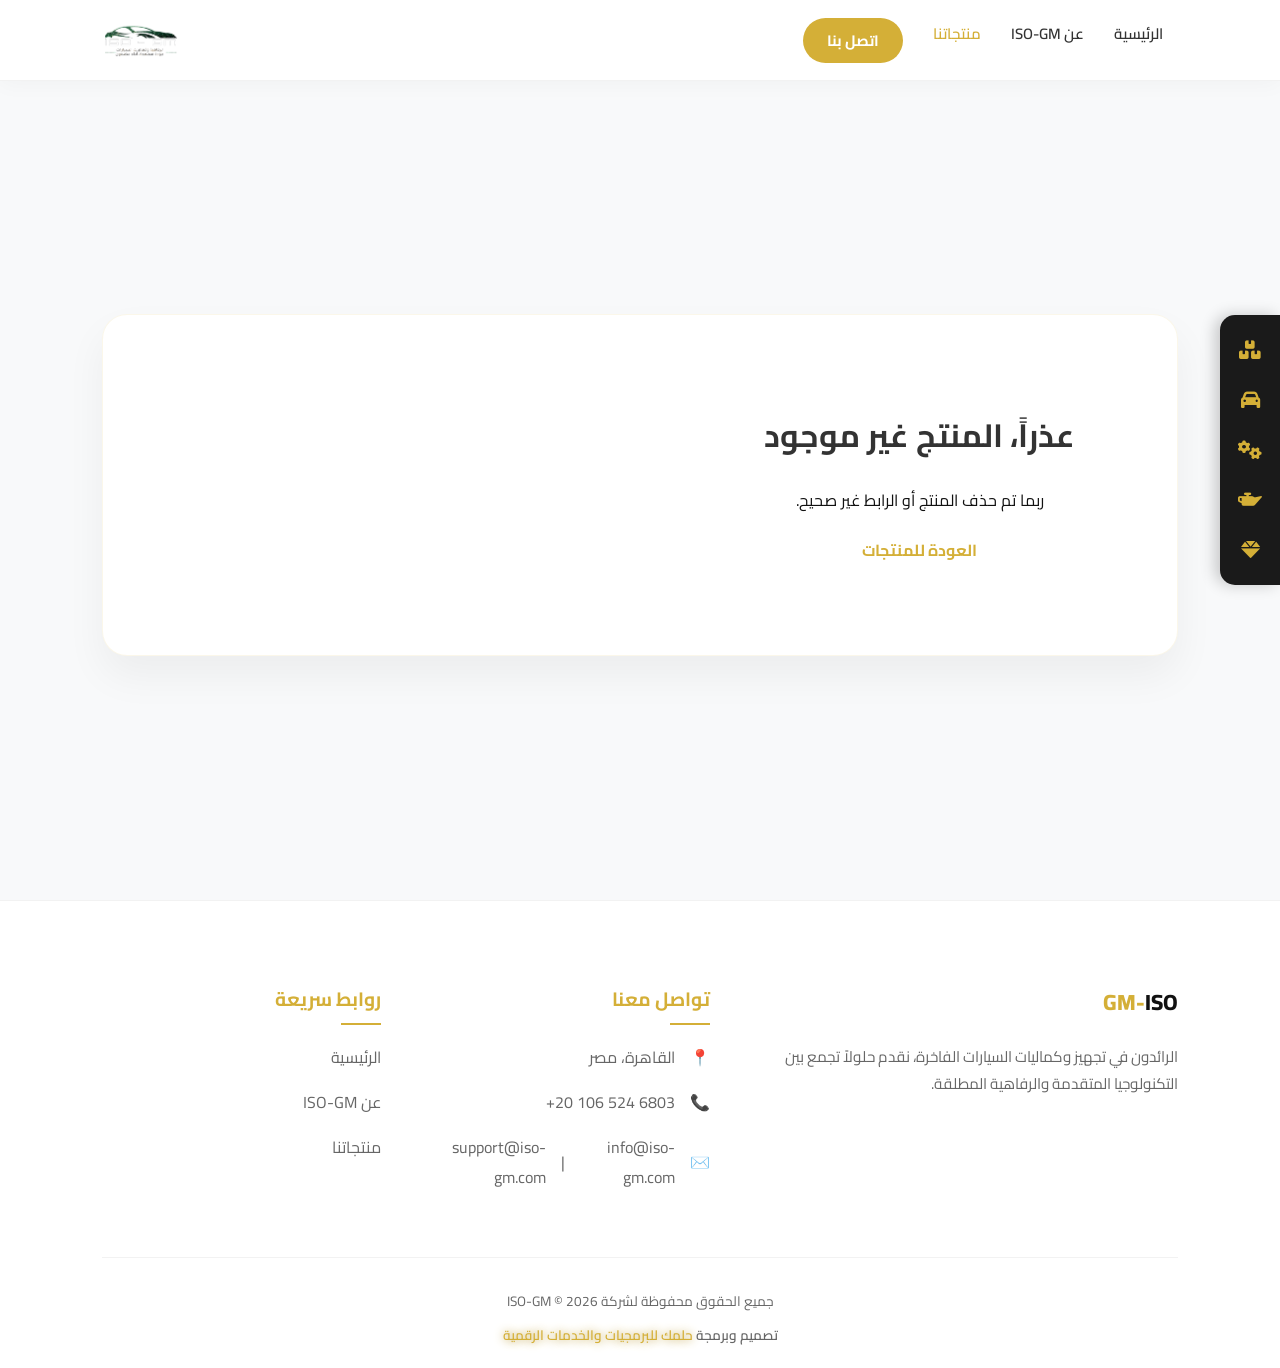
<file: products/product-details.html>
<!doctype html>
<html lang="ar" dir="rtl">
  <head>
    <meta charset="UTF-8" />
    <meta name="viewport" content="width=device-width, initial-scale=1.0" />
    <title id="dynamic-title">تفاصيل المنتج | ISO-GM</title>
    <link
      href="https://fonts.googleapis.com/css2?family=Cairo:wght@400;600;700&display=swap"
      rel="stylesheet"
    />
    <link
      rel="stylesheet"
      href="https://cdnjs.cloudflare.com/ajax/libs/font-awesome/6.0.0-beta3/css/all.min.css"
    />
    <link rel="stylesheet" href="../Assets/style.css" />
    <link rel="icon" href="../Assets/Gallery/logo.png" />

    <meta property="og:type" content="website" />
    <meta
      id="og-title"
      property="og:title"
      content="ISO-GM | قطع غيار وإكسسوارات سيارات"
    />
    <meta
      id="og-desc"
      property="og:description"
      content="تصفح أفضل إكسسوارات السيارات بأعلى جودة وأفضل سعر"
    />
    <meta
      id="og-image"
      property="og:image"
      content="https://iso-gmtest.netlify.app/Assets/Gallery/logo.png"
    />
    <meta
      property="og:image"
      content="https://iso-gmtest.netlify.app/Assets/Gallery/logo.png"
    />
    <meta property="og:image:width" content="1200" />
    <meta property="og:image:height" content="630" />

    <style>
      /* إضافات خاصة بصفحة التفاصيل لتتماشى مع الهوية البصرية */
      .details-wrapper {
        padding: 150px 8% 80px;
        min-height: 100vh;
        display: flex;
        align-items: center;
        justify-content: center;
      }

      .glass-detail-card {
        background: #ffffff;
        border-radius: 25px;
        border: 1px solid rgba(212, 175, 55, 0.1);
        box-shadow: 0 20px 40px rgba(0, 0, 0, 0.05);
        display: grid;
        grid-template-columns: 1fr 1.2fr;
        gap: 40px;
        padding: 40px;
        max-width: 1200px;
        width: 100%;
      }

      .product-visual-area {
        background: var(--bg-black);
        border-radius: 20px;
        display: flex;
        align-items: center;
        justify-content: center;
        padding: 20px;
        overflow: hidden;
      }

      .product-visual-area img {
        width: 100%;
        height: auto;
        transition: transform 0.5s ease;
      }

      .product-visual-area:hover img {
        transform: scale(1.08);
      }

      .info-content h1 {
        font-size: 2.5rem;
        color: #111;
        margin-bottom: 10px;
      }

      .detail-price {
        font-size: 2rem;
        color: var(--primary-cl);
        font-weight: 800;
        margin-bottom: 25px;
      }

      .detail-desc {
        color: var(--text-muted);
        line-height: 1.8;
        font-size: 1.1rem;
        margin-bottom: 30px;
        padding-right: 15px;
        border-right: 3px solid var(--primary-cl);
      }

      .specs-grid {
        display: grid;
        grid-template-columns: 1fr 1fr;
        gap: 15px;
        margin-bottom: 40px;
      }

      .spec-tag {
        background: var(--bg-darker);
        padding: 12px;
        border-radius: 12px;
        font-size: 0.9rem;
        color: #333;
        display: flex;
        align-items: center;
        gap: 10px;
      }

      .spec-tag i {
        color: var(--primary-cl);
      }

      .action-area {
        display: flex;
        gap: 15px;
      }

      .btn-main-buy {
        flex: 2;
        text-align: center;
        background: var(--whatsapp-green);
        color: white;
        text-decoration: none;
        padding: 18px;
        border-radius: 50px;
        font-weight: 700;
        font-size: 1.1rem;
        display: flex;
        align-items: center;
        justify-content: center;
        gap: 10px;
        transition: 0.3s;
      }

      .btn-main-buy:hover {
        background: #128c7e;
        transform: translateY(-5px);
        box-shadow: 0 10px 20px rgba(37, 211, 102, 0.2);
      }

      @media (max-width: 992px) {
        .glass-detail-card {
          grid-template-columns: 1fr;
        }
        .details-wrapper {
          padding-top: 120px;
        }
        .info-content h1 {
          font-size: 1.8rem;
        }
      }
    </style>
  </head>
  <body>
    <header>
      <nav>
        <ul>
          <li><a href="../index.html">الرئيسية</a></li>
          <li><a href="../about.html">عن ISO-GM</a></li>
          <li>
            <a href="../products.html" style="color: var(--primary-cl)"
              >منتجاتنا</a
            >
          </li>
          <li><a href="#footer" class="nav-contact-btn">اتصل بنا</a></li>
        </ul>
      </nav>
      <a href="../index.html" class="logo"
        ><img src="../Assets/Gallery/logo.png" alt="ISO-GM Logo"
      /></a>
    </header>

    <main class="details-wrapper">
      <div class="glass-detail-card">
        <div class="product-visual-area">
          <img
            id="main-product-img"
            src=""
            alt="Product"
            onerror="
              this.onerror = null;
              this.src = '../Assets/Gallery/logo.png';
            "
          />
        </div>

        <div class="info-content">
          <div class="badge" style="margin-bottom: 10px">إصدار أصلي 2026</div>
          <h1 id="product-name">جاري التحميل...</h1>
          <div class="detail-price" id="product-price">-- ج.م</div>

          <p class="detail-desc" id="product-description">
            جاري جلب تفاصيل المنتج من قاعدة البيانات...
          </p>

          <div class="specs-grid">
            <div class="spec-tag">
              <i class="fas fa-shield-alt"></i> ضمان ISO-GM
            </div>
            <div class="spec-tag">
              <i class="fas fa-tools"></i> متاح التركيب
            </div>
            <div class="spec-tag">
              <i class="fas fa-shipping-fast"></i> شحن للقاهرة
            </div>
            <div class="spec-tag">
              <i class="fas fa-check-double"></i> فحص جودة
            </div>
          </div>

          <div class="action-area">
            <a id="whatsapp-link" href="#" class="btn-main-buy">
              <i class="fab fa-whatsapp"></i> اطلب عبر واتساب
            </a>
          </div>
        </div>
      </div>
    </main>
    <!-- ========================================== -->
    <!--               FOOTER SECTION               -->
    <!-- ========================================== -->
    <footer class="main-footer" id="footer">
      <div class="footer-container">
        <div class="footer-section about">
          <div class="logo" style="margin-bottom: 20px">
            ISO<span>-GM</span>
          </div>
          <p>
            الرائدون في تجهيز وكماليات السيارات الفاخرة، نقدم حلولاً تجمع بين
            التكنولوجيا المتقدمة والرفاهية المطلقة.
          </p>
        </div>
        <div class="footer-section contact">
          <h3>تواصل معنا</h3>
          <ul>
            <li><span>📍</span> القاهرة، مصر</li>
            <li><span>📞</span> <span dir="ltr">+20 106 524 6803</span></li>
            <li>
              <span>✉️</span>
              <a
                href="https://mail.google.com/mail/?view=cm&fs=1&to=info@iso-gm.com"
                target="_blank"
                rel="noopener noreferrer"
                >info@iso-gm.com</a
              >
              |
              <a
                href="https://mail.google.com/mail/?view=cm&fs=1&to=support@iso-gm.com"
                target="_blank"
                rel="noopener noreferrer"
                >support@iso-gm.com</a
              >
            </li>
          </ul>
        </div>
        <div class="footer-section links">
          <h3>روابط سريعة</h3>
          <ul>
            <li><a href="../index.html">الرئيسية</a></li>
            <li><a href="../about.html">عن ISO-GM</a></li>
            <li><a href="../products.html">منتجاتنا</a></li>
          </ul>
        </div>
      </div>
      <div class="footer-bottom">
        <p>جميع الحقوق محفوظة لشركة ISO-GM &copy; 2026</p>
        <p style="margin-top: 8px; font-weight: 600">
          تصميم وبرمجة
          <span style="color: var(--primary-cl)"
            ><a href="https://www.7elmak.com/" class="helmak"
              >حلمك للبرمجيات والخدمات الرقمية</a
            >
          </span>
        </p>
      </div>
    </footer>
    <script>
      // 1. قاعدة بيانات المنتجات (يمكنك إضافة المزيد هنا)
      const productsData = {
        // car accessories
        aczom: {
          name: "أكزوم - إضاءة ليد أمامية",
          price: "4500 ج.م",
          img: "../Assets/Gallery/index/aczom.jpeg",
          desc: "إضاءة أكزوم LED المتطورة، توفر رؤية نهارية في أحلك الظروف الليلية. مصممة لتدوم طويلاً مع نظام تبريد ذكي يمنع ارتفاع الحرارة.",
        },
        "aczom-d": {
          name: "أكزوم D - إضاءة داخلية",
          price: "3800 ج.م",
          img: "../Assets/Gallery/index/aczom D.jpeg",
          desc: "نظام إضاءة محيطية ذكي للسيارة من الداخل، تحكم كامل في الألوان والسطوع لتجربة قيادة فاخرة.",
        },
        gpne: {
          name: "GPNE 9005 Premium",
          price: "8500 ج.م",
          img: "../Assets/Gallery/index/gpne 9005.jpeg",
          desc: "الفئة الاحترافية من GPNE، أقوى توزيع ضوء متاح في السوق مع ضمان حقيقي وأداء جبار.",
        },
        "smart-start": {
          name: "smart start",
          price: "8000 ج.م",
          img: "../Assets/Gallery/index/smart engine start.jpeg",
          desc: "نظام تشغيل ذكي للمحرك، تشغيل وإيقاف المحرك بضغطة زر، فتح وغلق الأبواب تلقائياً.",
        },
        "scoota-start-stop": {
          name: "نظام تشغيل وإيقاف المحرك",
          price: "4500 ج.م",
          img: "../Assets/Gallery/index/smart engine start & stop.jpeg",
          desc: "نظام تشغيل ذكي للمحرك، تشغيل وإيقاف المحرك بضغطة زر، فتح وغلق الأبواب تلقائياً.",
        },
        // Car Accessories Gallery (Auto-generated)
        "acc-60Watts-Power-Output": {
          name: "راديو",
          price: "750 ج.م",
          img: "Gallery/Car Accessories/60Watts Power Output 750.jpeg",
          desc: "راديو بجودة عالية وتصميم أنيق يضيف لمسة مميزة لسيارتك.",
        },
        "acc-7-Rear-View-mirror": {
          name: "مرآة رؤية خلفية 7 بوصة",
          price: "1650 ج.م",
          img: "Gallery/Car Accessories/7'Rear View mirror 1650.jpeg",
          desc: "مرآة رؤية خلفية 7 بوصة بجودة عالية وتصميم أنيق يضيف لمسة مميزة لسيارتك.",
        },
        "acc-Aczom-H4-Bulb": {
          name: "لمبة Aczom H4",
          price: "1950 ج.م",
          img: "Gallery/Car Accessories/Aczom H4 Bulb 1950.jpeg",
          desc: "لمبة Aczom H4 بجودة عالية وتصميم أنيق يضيف لمسة مميزة لسيارتك.",
        },
        "acc-Aczom-Super-Power": {
          name: "Aczom (طاقة فائقة)",
          price: "1850 ج.م",
          img: "Gallery/Car Accessories/Aczom Super Power 1850.jpeg",
          desc: "Aczom (طاقة فائقة) بجودة عالية وتصميم أنيق يضيف لمسة مميزة لسيارتك.",
        },
        "acc-Advanced-Steering-Wheel-lock": {
          name: "قفل عجلة قيادة (متطور)",
          price: "600 ج.م",
          img: "Gallery/Car Accessories/Advanced Steering Wheel lock 600.jpeg",
          desc: "قفل عجلة قيادة (متطور) بجودة عالية وتصميم أنيق يضيف لمسة مميزة لسيارتك.",
        },
        "acc-Air-Intake-Pipe": {
          name: "فلتر هواء رياضي",
          price: "550 ج.م",
          img: "Gallery/Car Accessories/Air Intake Pipe 550.jpeg",
          desc: "فلتر هواء رياضي بجودة عالية وتصميم أنيق يضيف لمسة مميزة لسيارتك.",
        },
        "acc-Ambient-Light-Easy-To-Install": {
          name: "إضاءة محيطية (سهلة التركيب)",
          price: "125 ج.م",
          img: "Gallery/Car Accessories/Ambient Light Easy To Install 125.jpeg",
          desc: "إضاءة محيطية (سهلة التركيب) بجودة عالية وتصميم أنيق يضيف لمسة مميزة لسيارتك.",
        },
        "acc-Android-car-Display": {
          name: "شاشة سيارة أندرويد",
          price: "4500 ج.م",
          img: "Gallery/Car Accessories/Android car Display 4500.jpeg",
          desc: "شاشة سيارة أندرويد بجودة عالية وتصميم أنيق يضيف لمسة مميزة لسيارتك.",
        },
        "acc-Anti-Slip-Pad-Multi-Purpose": {
          name: "جراب طاره خياطة",
          price: "125 ج.م",
          img: "Gallery/Car Accessories/Anti-Slip Pad Multi-Purpose 125.jpeg",
          desc: "جراب طاره خياطة بجودة عالية وتصميم أنيق يضيف لمسة مميزة لسيارتك.",
        },
        "acc-Booster-Cables": {
          name: "كابلات اشتراك",
          price: "450 ج.م",
          img: "Gallery/Car Accessories/Booster Cables 450.jpeg",
          desc: "كابلات اشتراك بجودة عالية وتصميم أنيق يضيف لمسة مميزة لسيارتك.",
        },
        "acc-Brake": {
          name: "فرامل",
          price: "175 ج.م",
          img: "Gallery/Car Accessories/Brake 175.jpeg",
          desc: "فرامل بجودة عالية وتصميم أنيق يضيف لمسة مميزة لسيارتك.",
        },
        "acc-Brake-Disc-Cover": {
          name: "غطاء قرص الفرامل",
          price: "175 ج.م",
          img: "Gallery/Car Accessories/Brake Disc Cover 175.jpeg",
          desc: "غطاء قرص الفرامل بجودة عالية وتصميم أنيق يضيف لمسة مميزة لسيارتك.",
        },
        "acc-Car-Cover": {
          name: "غطاء سيارة",
          price: "15000 ج.م",
          img: "Gallery/Car Accessories/Car Cover 15000.jpeg",
          desc: "غطاء سيارة بجودة عالية وتصميم أنيق يضيف لمسة مميزة لسيارتك.",
        },
        "acc-Cl-500-Central-Door-Lock-Vehicle-Security-System": {
          name: "نظام أمان وقفل مركزي Cl-500",
          price: "تواصل لمعرفة السعر",
          img: "Gallery/Car Accessories/Cl-500 Central Door Lock Vehicle Security System.jpeg",
          desc: "نظام أمان وقفل مركزي Cl-500 بجودة عالية وتصميم أنيق يضيف لمسة مميزة لسيارتك.",
        },
        "acc-Cusp-Car-Alarm-System": {
          name: "نظام إنذار Cusp",
          price: "8500 ج.م",
          img: "Gallery/Car Accessories/Cusp Car Alarm System 8500.jpeg",
          desc: "نظام إنذار Cusp بجودة عالية وتصميم أنيق يضيف لمسة مميزة لسيارتك.",
        },
        "acc-Custom-Flap-1450": {
          name: "اسبويلر شنطة",
          price: "تواصل لمعرفة السعر",
          img: "Gallery/Car Accessories/Custom Flap 1450.jpeg",
          desc: "اسبويلر شنطة بجودة عالية وتصميم أنيق يضيف لمسة مميزة لسيارتك.",
        },
        "acc-Door-Sill-Guard": {
          name: "حامي عتبة الباب",
          price: "175 ج.م",
          img: "Gallery/Car Accessories/Door Sill Guard 175.jpeg",
          desc: "حامي عتبة الباب بجودة عالية وتصميم أنيق يضيف لمسة مميزة لسيارتك.",
        },
        "acc-Intelligent-Lift-Sensor-System": {
          name: "وحدة رفع",
          price: "875 ج.م",
          img: "Gallery/Car Accessories/Intelligent Lift Sensor System 875.jpeg",
          desc: "وحدة رفع بجودة عالية وتصميم أنيق يضيف لمسة مميزة لسيارتك.",
        },
        "acc-Led-Fog-Lamp-High-Power": {
          name: "مصباح ضباب ليد (عالي الطاقة)",
          price: "1650 ج.م",
          img: "Gallery/Car Accessories/Led Fog Lamp High Power 1650.jpeg",
          desc: "مصباح ضباب ليد (عالي الطاقة) بجودة عالية وتصميم أنيق يضيف لمسة مميزة لسيارتك.",
        },
        "acc-Led-HeadLight-28W": {
          name: "مصباح أمامي ليد 28W",
          price: "550 ج.م",
          img: "Gallery/Car Accessories/Led HeadLight 28W 550.jpeg",
          desc: "مصباح أمامي ليد 28W بجودة عالية وتصميم أنيق يضيف لمسة مميزة لسيارتك.",
        },
        "acc-Led-HeadLight-55W": {
          name: "مصباح أمامي ليد 55W",
          price: "1150 ج.م",
          img: "Gallery/Car Accessories/Led HeadLight 55W 1150.jpeg",
          desc: "مصباح أمامي ليد 55W بجودة عالية وتصميم أنيق يضيف لمسة مميزة لسيارتك.",
        },
        "acc-Led-HeadLight-65W": {
          name: "مصباح أمامي ليد 65W",
          price: "1350 ج.م",
          img: "Gallery/Car Accessories/Led HeadLight 65W 1350.jpeg",
          desc: "مصباح أمامي ليد 65W بجودة عالية وتصميم أنيق يضيف لمسة مميزة لسيارتك.",
        },
        "acc-Led-HeadLight-D": {
          name: "مصباح أمامي ليد D",
          price: "1950 ج.م",
          img: "Gallery/Car Accessories/Led HeadLight D 1950.jpeg",
          desc: "مصباح أمامي ليد D بجودة عالية وتصميم أنيق يضيف لمسة مميزة لسيارتك.",
        },
        "acc-Led-HeadLight-H4": {
          name: "مصباح أمامي ليد H4",
          price: "1950 ج.م",
          img: "Gallery/Car Accessories/Led HeadLight H4 1950.jpeg",
          desc: "مصباح أمامي ليد H4 بجودة عالية وتصميم أنيق يضيف لمسة مميزة لسيارتك.",
        },
        "acc-Led-HeadLight-R3": {
          name: "مصباح أمامي ليد R3",
          price: "675 ج.م",
          img: "Gallery/Car Accessories/Led HeadLight R3 675.jpeg",
          desc: "مصباح أمامي ليد R3 بجودة عالية وتصميم أنيق يضيف لمسة مميزة لسيارتك.",
        },
        "acc-Led-HeadLight-R6": {
          name: "مصباح أمامي ليد R6",
          price: "2300 ج.م",
          img: "Gallery/Car Accessories/Led HeadLight R6 2300.jpeg",
          desc: "مصباح أمامي ليد R6 بجودة عالية وتصميم أنيق يضيف لمسة مميزة لسيارتك.",
        },
        "acc-Led-headLight-M8-Pro": {
          name: "مصباح أمامي ليد M8 Pro",
          price: "650 ج.م",
          img: "Gallery/Car Accessories/Led headLight M8 Pro 650.jpeg",
          desc: "مصباح أمامي ليد M8 Pro بجودة عالية وتصميم أنيق يضيف لمسة مميزة لسيارتك.",
        },
        "acc-Lumens-Led-HeadLight": {
          name: "مصباح أمامي ليد لومينز",
          price: "550 ج.م",
          img: "Gallery/Car Accessories/Lumens Led HeadLight 550.jpeg",
          desc: "مصباح أمامي ليد لومينز بجودة عالية وتصميم أنيق يضيف لمسة مميزة لسيارتك.",
        },
        "acc-MicroFibre-Drying-Towel": {
          name: "منشفة مايكروفايبر",
          price: "حجم صغير: 70 ج.م / حجم كبير: 90 ج.م",
          img: "Gallery/Car Accessories/MicroFibre Drying Towel S70 L90.jpeg",
          desc: "منشفة مايكروفايبر بجودة عالية وتصميم أنيق يضيف لمسة مميزة لسيارتك.",
        },
        "acc-Panda-Smart-Engine-Start-System": {
          name: "نظام تشغيل المحرك الذكي Panda",
          price: "5300 ج.م",
          img: "Gallery/Car Accessories/Panda Smart Engine Start System 5300.jpeg",
          desc: "نظام تشغيل المحرك الذكي Panda بجودة عالية وتصميم أنيق يضيف لمسة مميزة لسيارتك.",
        },
        "acc-Premium-Car-Seat-Covers": {
          name: "أغطية مقاعد سيارة (فاخرة)",
          price: "5750 ج.م",
          img: "Gallery/Car Accessories/Premium Car Seat Covers 5750.jpeg",
          desc: "أغطية مقاعد سيارة (فاخرة) بجودة عالية وتصميم أنيق يضيف لمسة مميزة لسيارتك.",
        },
        "acc-Premium-HandBrake-Cover": {
          name: "غطاء فرامل يد (فاخر)",
          price: "200 ج.م",
          img: "Gallery/Car Accessories/Premium HandBrake Cover 200.jpeg",
          desc: "غطاء فرامل يد (فاخر) بجودة عالية وتصميم أنيق يضيف لمسة مميزة لسيارتك.",
        },
        "acc-Premium-Panda-Window-Shade": {
          name: "ستارة نافذة Panda (فاخرة)",
          price: "150 ج.م",
          img: "Gallery/Car Accessories/Premium Panda Window Shade 150.jpeg",
          desc: "ستارة نافذة Panda (فاخرة) بجودة عالية وتصميم أنيق يضيف لمسة مميزة لسيارتك.",
        },
        "acc-Premium-Seat-Cushion": {
          name: "وسادة مقعد (فاخرة)",
          price: "500 ج.م",
          img: "Gallery/Car Accessories/Premium Seat Cushion 500.jpeg",
          desc: "وسادة مقعد (فاخرة) بجودة عالية وتصميم أنيق يضيف لمسة مميزة لسيارتك.",
        },
        "acc-Push-Start-System-Remote-Start": {
          name: "نظام تشغيل بالبصمة وعن بعد",
          price: "725 ج.م",
          img: "Gallery/Car Accessories/Push Start System Remote Start 725.jpeg",
          desc: "نظام تشغيل بالبصمة وعن بعد بجودة عالية وتصميم أنيق يضيف لمسة مميزة لسيارتك.",
        },
        "acc-Rain-Guard": {
          name: "واقي مطر",
          price: "150 ج.م",
          img: "Gallery/Car Accessories/Rain Guard 150.jpeg",
          desc: "واقي مطر بجودة عالية وتصميم أنيق يضيف لمسة مميزة لسيارتك.",
        },
        "acc-Remote-Starter": {
          name: "مشغل عن بعد",
          price: "1100 ج.م",
          img: "Gallery/Car Accessories/Remote Starter 1100.jpeg",
          desc: "مشغل عن بعد بجودة عالية وتصميم أنيق يضيف لمسة مميزة لسيارتك.",
        },
        "acc-Spring-hook-Tensioner-Set": {
          name: "طقم شداد خطاف زنبركي",
          price: "125 ج.م",
          img: "Gallery/Car Accessories/Spring hook Tensioner Set 125.jpeg",
          desc: "طقم شداد خطاف زنبركي بجودة عالية وتصميم أنيق يضيف لمسة مميزة لسيارتك.",
        },
        "acc-Seat-Belt-Stopper": {
          name: "مصد حزام الأمان",
          price: "75 ج.م",
          img: "Gallery/Car Accessories/Seat Belt Stopper 75.jpeg",
          desc: "مصد حزام الأمان بجودة عالية وتصميم أنيق يضيف لمسة مميزة لسيارتك.",
        },
        "acc-Sun-Shade": {
          name: "مظلة شمسية",
          price: "100 ج.م",
          img: "Gallery/Car Accessories/Sun Shade 100.jpeg",
          desc: "مظلة شمسية بجودة عالية وتصميم أنيق يضيف لمسة مميزة لسيارتك.",
        },
        "acc-Tire-Inflator-Powerful---Portable": {
          name: "منفاخ إطارات (قوي ومحمول)",
          price: "500 ج.م",
          img: "Gallery/Car Accessories/Tire Inflator Powerful & Portable 500.jpeg",
          desc: "منفاخ إطارات (قوي ومحمول) بجودة عالية وتصميم أنيق يضيف لمسة مميزة لسيارتك.",
        },
        "acc-Vehicle-BlackBox-DVR": {
          name: "كاميرا لوحة القيادة DVR",
          price: "750 ج.م",
          img: "Gallery/Car Accessories/Vehicle BlackBox DVR 750.jpeg",
          desc: "كاميرا لوحة القيادة DVR بجودة عالية وتصميم أنيق يضيف لمسة مميزة لسيارتك.",
        },
        "acc-Weather-Strip-Silicone": {
          name: "شريط طقس سيليكون",
          price: "125 ج.م",
          img: "Gallery/Car Accessories/Weather Strip Silicone 125.jpeg",
          desc: "شريط طقس سيليكون بجودة عالية وتصميم أنيق يضيف لمسة مميزة لسيارتك.",
        },
        "acc-Wheel-Brace": {
          name: "مفتاح عجل",
          price: "400 ج.م",
          img: "Gallery/Car Accessories/Wheel Brace 400.jpeg",
          desc: "مفتاح عجل بجودة عالية وتصميم أنيق يضيف لمسة مميزة لسيارتك.",
        },
        "acc-Xenon-Hid-Bulb": {
          name: "لمبة زينون HID",
          price: "775 ج.م",
          img: "Gallery/Car Accessories/Xenon Hid Bulb 775.jpeg",
          desc: "لمبة زينون HID بجودة عالية وتصميم أنيق يضيف لمسة مميزة لسيارتك.",
        },
        "acc-Xtremechip-Tuning-Box": {
          name: "شريحة تعديل الأداء Xtremechip",
          price: "1500 ج.م",
          img: "Gallery/Car Accessories/Xtremechip Tuning Box 1500.jpeg",
          desc: "شريحة تعديل الأداء Xtremechip بجودة عالية وتصميم أنيق يضيف لمسة مميزة لسيارتك.",
        },

        // Accessories Gallery (Auto-generated)
        "axs-اسبراي-مصلب-كبير": {
          name: "اسبراي مصلب كبير",
          price: "175 ج.م",
          img: "Gallery/Accessories/اسبراي مصلب كبير.png",
          desc: "اسبراي مصلب كبير بجودة عالية ومناسب لجميع الاستخدامات.",
        },
        "axs-اسبراي-مصلب-وسط": {
          name: "اسبراي مصلب وسط",
          price: "95 ج.م",
          img: "Gallery/Accessories/اسبراي مصلب وسط.png",
          desc: "اسبراي مصلب وسط بجودة عالية ومناسب لجميع الاستخدامات.",
        },
        "axs-جمالة-ماليزي": {
          name: "جمالكة ماليزي",
          price: "75 ج.م",
          img: "Gallery/Accessories/جمالة ماليزي.png",
          desc: "جمالة ماليزي بجودة عالية ومناسب لجميع الاستخدامات.",
        },
        "axs-سيلكون-الماني-فيكتور-رينز": {
          name: "سيلكون الماني فيكتور رينز",
          price: "175",
          img: "Gallery/Accessories/سيلكون الماني فيكتور رينز.png",
          desc: "سيلكون الماني فيكتور رينز بجودة عالية ومناسب لجميع الاستخدامات.",
        },
        "axs-سيليكون-حراري-مايليري": {
          name: "سيليكون حراري ماليري",
          price: "75 ج.م",
          img: "Gallery/Accessories/سيليكون حراري مايليري.png",
          desc: "سيليكون حراري ماليري بجودة عالية ومناسب لجميع الاستخدامات.",
        },
        "axs-شحم-اسبراي": {
          name: "شحم اسبراي",
          price: "195 ج.م",
          img: "Gallery/Accessories/شحم اسبراي.png",
          desc: "شحم اسبراي بجودة عالية ومناسب لجميع الاستخدامات.",
        },
        "axs-شحم-بريفكس": {
          name: "شحم بريفكس",
          price: "60 ج.م",
          img: "Gallery/Accessories/شحم بريفكس.png",
          desc: "شحم بريفكس بجودة عالية ومناسب لجميع الاستخدامات.",
        },
        "axs-شريط-لحام-تايواني": {
          name: "شريط لحام تايواني",
          price: "15 ج.م",
          img: "Gallery/Accessories/شريط لحام تايواني.png",
          desc: "شريط لحام تايواني بجودة عالية ومناسب لجميع الاستخدامات.",
        },
        "axs-شريط-لحام-قماش": {
          name: "شريط لحام قماش",
          price: "120 ج.م",
          img: "Gallery/Accessories/شريط لحام قماش.png",
          desc: "شريط لحام قماش بجودة عالية ومناسب لجميع الاستخدامات.",
        },
        "axs-قماش-بطاريه-حديد": {
          name: "قطاش بطاريه حديد",
          price: "  85 ج.م",
          img: "Gallery/Accessories/قماش بطاريه حديد.png",
          desc: "قطاش بطاريه حديد بجودة عالية ومناسب لجميع الاستخدامات.",
        },
        "axs-قماش-بطاريه-نحاس": {
          name: "قطاش بطاريه نحاس",
          price: "85 ج.م",
          img: "Gallery/Accessories/قماش بطاريه نحاس.png",
          desc: "قطاش بطاريه نحاس بجودة عالية ومناسب لجميع الاستخدامات.",
        },
        "axs-لحام-حديد-ايبوكسي": {
          name: "لحام حديد ايبوكسي",
          price: "65 ج.م",
          img: "Gallery/Accessories/لحام حديد ايبوكسي.png",
          desc: "لحام حديد ايبوكسي بجودة عالية ومناسب لجميع الاستخدامات.",
        },
        "axs-لحام-شفاف-A-B": {
          name: "لحام شفاف A B",
          price: "20 ج.م",
          img: "Gallery/Accessories/لحام شفاف A B.png",
          desc: "لحام شفاف A B بجودة عالية ومناسب لجميع الاستخدامات.",
        },
        "axs-مزيل-صدأ-سبراي-كبير": {
          name: "مزيل صدأ سبراي كبير",
          price: "  125 ج.م",
          img: "Gallery/Accessories/مزيل صدأ سبراي كبير.png",
          desc: "مزيل صدأ سبراي كبير بجودة عالية ومناسب لجميع الاستخدامات.",
        },
        "axs-مزيل-صدأ-صيني": {
          name: "مزيل صدأ صيني وسط",
          price: "85 ج.م",
          img: "Gallery/Accessories/مزيل صدأ صيني.png",
          desc: "مزيل صدأ صيني بجودة عالية ومناسب لجميع الاستخدامات.",
        },
        "axs-منظف-الكترونيات-اكاي": {
          name: "منظف الكترونيات اكاي",
          price: "75 ج.م",
          img: "Gallery/Accessories/منظف الكترونيات اكاي.png",
          desc: "منظف الكترونيات اكاي بجودة عالية ومناسب لجميع الاستخدامات.",
        },
        "axs-منظف-انجكشن": {
          name: "منظف انجكشن",
          price: "90 ج.م",
          img: "Gallery/Accessories/منظف انجكشن.png",
          desc: "منظف انجكشن بجودة عالية ومناسب لجميع الاستخدامات.",
        },
        "axs-منظف-كربراتير": {
          name: "منظف كربراتير",
          price: "85 ج.م",
          img: "Gallery/Accessories/منظف كربراتير.png",
          desc: "منظف كربراتير بجودة عالية ومناسب لجميع الاستخدامات.",
        },

        // Oils Gallery (Auto-generated)
        "oil-ATF-SP-III": {
          name: "ATF SP III",
          price: "524 ج.م",
          img: "Gallery/Oils/ATF SP III 524.jpeg",
          desc: "زيت ATF SP III بجودة عالية وأداء استثنائي لحماية محرك سيارتك.",
        },
        "oil-Aisin-Fully-Synthetic-CVT-Fluid": {
          name: "Aisin Fully Synthetic CVT Fluid",
          price: "624 ج.م",
          img: "Gallery/Oils/Aisin Fully Synthetic CVT Fluid 624.jpeg",
          desc: "زيت Aisin Fully Synthetic CVT Fluid بجودة عالية وأداء استثنائي لحماية محرك سيارتك.",
        },
        "oil-FanFaro-5W-40-VSX-Fully-Synthetic": {
          name: "FanFaro 5W-40 VSX Fully Synthetic",
          price: "1994 ج.م",
          img: "Gallery/Oils/FanFaro 5W-40 VSX Fully Synthetic 1994.jpeg",
          desc: "زيت FanFaro 5W-40 VSX Fully Synthetic بجودة عالية وأداء استثنائي لحماية محرك سيارتك.",
        },
        "oil-FanFaro-CVT": {
          name: "FanFaro CVT",
          price: "649 ج.م",
          img: "Gallery/Oils/FanFaro CVT 649.jpeg",
          desc: "زيت FanFaro CVT بجودة عالية وأداء استثنائي لحماية محرك سيارتك.",
        },
        "oil-FanFaro-G13-Coolant": {
          name: "FanFaro G13 Coolant",
          price: "599 ج.م",
          img: "Gallery/Oils/FanFaro G13 Coolant 599.jpeg",
          desc: "زيت FanFaro G13 Coolant بجودة عالية وأداء استثنائي لحماية محرك سيارتك.",
        },
        "oil-FanFaro-GM-Dexron-VI-ATF-LV": {
          name: "FanFaro GM Dexron VI ATF LV",
          price: "549 ج.م",
          img: "Gallery/Oils/FanFaro GM Dexron VI ATF LV 549.jpeg",
          desc: "زيت FanFaro GM Dexron VI ATF LV بجودة عالية وأداء استثنائي لحماية محرك سيارتك.",
        },
        "oil-FanFaro-GSX50": {
          name: "FanFaro GSX50",
          price: "899 ج.م",
          img: "Gallery/Oils/FanFaro GSX50 899.jpeg",
          desc: "زيت FanFaro GSX50 بجودة عالية وأداء استثنائي لحماية محرك سيارتك.",
        },
        "oil-Gasoline-Premium-Eagle": {
          name: "Gasoline Premium Eagle",
          price: "23299 ج.م",
          img: "Gallery/Oils/Gasoline Premium Eagle 23299.jpeg",
          desc: "زيت Gasoline Premium Eagle بجودة عالية وأداء استثنائي لحماية محرك سيارتك.",
        },
        "oil-Gasoline-Speed-Eagle": {
          name: "Gasoline Speed Eagle",
          price: "1750 ج.م",
          img: "Gallery/Oils/Gasoline Speed Eagle 1750.jpeg",
          desc: "زيت Gasoline Speed Eagle بجودة عالية وأداء استثنائي لحماية محرك سيارتك.",
        },
        "oil-Hanz-ATF-Super-Fluid": {
          name: "Hanz ATF Super Fluid",
          price: "149 ج.م",
          img: "Gallery/Oils/Hanz ATF Super Fluid 149.jpeg",
          desc: "زيت Hanz ATF Super Fluid بجودة عالية وأداء استثنائي لحماية محرك سيارتك.",
        },
        "oil-Hanz-Brake-Fluid-Dot-3": {
          name: "Hanz Brake Fluid Dot 3",
          price: "100 ج.م",
          img: "Gallery/Oils/Hanz Brake Fluid Dot 3 100.jpeg",
          desc: "زيت Hanz Brake Fluid Dot 3 بجودة عالية وأداء استثنائي لحماية محرك سيارتك.",
        },
        "oil-Mannol-8220-CVT-NS-3": {
          name: "Mannol 8220 CVT NS-3",
          price: "624 ج.م",
          img: "Gallery/Oils/Mannol 8220 CVT NS-3 624.jpeg",
          desc: "زيت Mannol 8220 CVT NS-3 بجودة عالية وأداء استثنائي لحماية محرك سيارتك.",
        },
        "oil-Mannol-Dexron-VI-8307": {
          name: "Mannol Dexron VI 8307",
          price: "620 ج.م",
          img: "Gallery/Oils/Mannol Dexron VI 8307 620.jpeg",
          desc: "زيت Mannol Dexron VI 8307 بجودة عالية وأداء استثنائي لحماية محرك سيارتك.",
        },
        "oil-Mannol-G11-Coolant": {
          name: "Mannol G11 Coolant",
          price: "749 ج.م",
          img: "Gallery/Oils/Mannol G11 Coolant 749.jpeg",
          desc: "زيت Mannol G11 Coolant بجودة عالية وأداء استثنائي لحماية محرك سيارتك.",
        },
        "oil-Mannol-G12--Coolant": {
          name: "Mannol G12+ Coolant",
          price: "749 ج.م",
          img: "Gallery/Oils/Mannol G12+ Coolant 749.jpeg",
          desc: "زيت Mannol G12+ Coolant بجودة عالية وأداء استثنائي لحماية محرك سيارتك.",
        },
        "oil-Mobil-5W-40-Advanced-Full-Synthetic": {
          name: "Mobil 5W-40 Advanced Full Synthetic",
          price: "2649 ج.م",
          img: "Gallery/Oils/Mobil 5W-40 Advanced Full Synthetic 2649.jpeg",
          desc: "زيت Mobil 5W-40 Advanced Full Synthetic بجودة عالية وأداء استثنائي لحماية محرك سيارتك.",
        },
        "oil-Mobil-Super-10W-40-Premium-Multi-Grade": {
          name: "Mobil Super 10W-40 Premium Multi-Grade",
          price: "1379 ج.م",
          img: "Gallery/Oils/Mobil Super 10W-40 Premium Multi-Grade 1379.jpeg",
          desc: "زيت Mobil Super 10W-40 Premium Multi-Grade بجودة عالية وأداء استثنائي لحماية محرك سيارتك.",
        },
        "oil-Mobil-Special-20W-50-Premium-Mineral": {
          name: "Mobil Special 20W-50 Premium Mineral",
          price: "950 ج.م",
          img: "Gallery/Oils/Mobil Special 20W-50 Premium Mineral 950.jpeg",
          desc: "زيت Mobil Special 20W-50 Premium Mineral بجودة عالية وأداء استثنائي لحماية محرك سيارتك.",
        },
        "oil-QPC-One-Extra": {
          name: "QPC One Extra",
          price: "2249 ج.م",
          img: "Gallery/Oils/QPC One Extra 2249.jpeg",
          desc: "زيت QPC One Extra بجودة عالية وأداء استثنائي لحماية محرك سيارتك.",
        },
        "oil-QPC-Super-City-SF": {
          name: "QPC Super City SF",
          price: "787 ج.م",
          img: "Gallery/Oils/QPC Super City SF 787.jpeg",
          desc: "زيت QPC Super City SF بجودة عالية وأداء استثنائي لحماية محرك سيارتك.",
        },
        "oil-QPC-XPL": {
          name: "QPC XPL",
          price: "1073 ج.م",
          img: "Gallery/Oils/QPC XPL 1073.jpeg",
          desc: "زيت QPC XPL بجودة عالية وأداء استثنائي لحماية محرك سيارتك.",
        },
        "oil-Ranero-RSX-7-5": {
          name: "Ranero RSX 7.5",
          price: "1994 ج.م",
          img: "Gallery/Oils/Ranero RSX 7.5 1994.jpeg",
          desc: "زيت Ranero RSX 7.5 بجودة عالية وأداء استثنائي لحماية محرك سيارتك.",
        },
        "oil-Shell-Helix-HX3-20W-50-Premium-Mineral-حجم-كبير": {
          name: "Shell Helix HX3 20W-50 Premium Mineral (حجم كبير)",
          price: "849 ج.م",
          img: "Gallery/Oils/Shell Helix HX3 20W-50 Premium Mineral L-849.jpeg",
          desc: "زيت Shell Helix HX3 20W-50 Premium Mineral (حجم كبير) بجودة عالية وأداء استثنائي لحماية محرك سيارتك.",
        },
        "oil-Shell-Helix-HX3-20W-50-Premium-Mineral-حجم-صغير": {
          name: "Shell Helix HX3 20W-50 Premium Mineral (حجم صغير)",
          price: "249 ج.م",
          img: "Gallery/Oils/Shell Helix HX3 20W-50 Premium Mineral S-249.jpeg",
          desc: "زيت Shell Helix HX3 20W-50 Premium Mineral (حجم صغير) بجودة عالية وأداء استثنائي لحماية محرك سيارتك.",
        },
        "oil-Shell-Helix-HX5-15W-50-Premium-Mineral": {
          name: "Shell Helix HX5 15W-50 Premium Mineral",
          price: "1299 ج.م",
          img: "Gallery/Oils/Shell Helix HX5 15W-50 Premium Mineral 1299.jpeg",
          desc: "زيت Shell Helix HX5 15W-50 Premium Mineral بجودة عالية وأداء استثنائي لحماية محرك سيارتك.",
        },
        "oil-Shell-Helix-Ultra-5W-40-Fully-Synthetic": {
          name: "Shell Helix Ultra 5W-40 Fully Synthetic",
          price: "26299 ج.م",
          img: "Gallery/Oils/Shell Helix Ultra 5W-40 Fully Synthetic 26299.jpeg",
          desc: "زيت Shell Helix Ultra 5W-40 Fully Synthetic بجودة عالية وأداء استثنائي لحماية محرك سيارتك.",
        },
        "oil-Total-Motor-Oil-GF-5-20W-50-MultiGrade": {
          name: "Total Motor Oil GF-5 20W-50 MultiGrade",
          price: "799 ج.م",
          img: "Gallery/Oils/Total Motor Oil GF-5 20W-50 MultiGrade 799.jpeg",
          desc: "زيت Total Motor Oil GF-5 20W-50 MultiGrade بجودة عالية وأداء استثنائي لحماية محرك سيارتك.",
        },
        "oil-Total-Quartz-7000-10W-40-Semi-Synthetic": {
          name: "Total Quartz 7000 10W-40 Semi-Synthetic",
          price: "1249 ج.م",
          img: "Gallery/Oils/Total Quartz 7000 10W-40 Semi-Synthetic 1249.jpeg",
          desc: "زيت Total Quartz 7000 10W-40 Semi-Synthetic بجودة عالية وأداء استثنائي لحماية محرك سيارتك.",
        },
        "sp-wheel-cylinder-1": {
          name: "ماستر عجل - BYD F3",
          price: "تواصل لمعرفة السعر",
          img: "Gallery/Spare Parts/مساتر عجل/BYD F3.png",
          desc: "ماستر عجل فرامل عالي الجودة متوافق مع سيارات BYD F3، مصمم لضمان استجابة فرامل مثالية وأمان كامل على الطريق.",
        },
        "sp-wheel-cylinder-2": {
          name: "ماستر عجل - Daewoo lanos",
          price: "تواصل لمعرفة السعر",
          img: "Gallery/Spare Parts/مساتر عجل/Daewoo lanos.png",
          desc: "ماستر عجل فرامل عالي الجودة متوافق مع سيارات Daewoo lanos، مصمم لضمان استجابة فرامل مثالية وأمان كامل على الطريق.",
        },
        "sp-wheel-cylinder-3": {
          name: "ماستر عجل - Daihatsu nubira",
          price: "تواصل لمعرفة السعر",
          img: "Gallery/Spare Parts/مساتر عجل/Daihatsu nubira.png",
          desc: "ماستر عجل فرامل عالي الجودة متوافق مع سيارات Daihatsu nubira، مصمم لضمان استجابة فرامل مثالية وأمان كامل على الطريق.",
        },
        "sp-wheel-cylinder-4": {
          name: "ماستر عجل - Honda civic 2005 - 2018",
          price: "تواصل لمعرفة السعر",
          img: "Gallery/Spare Parts/مساتر عجل/Honda civic 2005 - 2018.png",
          desc: "ماستر عجل فرامل عالي الجودة متوافق مع سيارات Honda civic 2005 - 2018، مصمم لضمان استجابة فرامل مثالية وأمان كامل على الطريق.",
        },
        "sp-wheel-cylinder-5": {
          name: "ماستر عجل - Honda civic",
          price: "تواصل لمعرفة السعر",
          img: "Gallery/Spare Parts/مساتر عجل/Honda civic.png",
          desc: "ماستر عجل فرامل عالي الجودة متوافق مع سيارات Honda civic، مصمم لضمان استجابة فرامل مثالية وأمان كامل على الطريق.",
        },
        "sp-wheel-cylinder-6": {
          name: "ماستر عجل - Hyundai Matrix 2 Port 2001 - 2008",
          price: "تواصل لمعرفة السعر",
          img: "Gallery/Spare Parts/مساتر عجل/Hyundai Matrix 2 Port 2001 - 2008.png",
          desc: "ماستر عجل فرامل عالي الجودة متوافق مع سيارات Hyundai Matrix 2 Port 2001 - 2008، مصمم لضمان استجابة فرامل مثالية وأمان كامل على الطريق.",
        },
        "sp-wheel-cylinder-7": {
          name: "ماستر عجل - Hyundai Matrix 4 Port 2001 - 2008",
          price: "تواصل لمعرفة السعر",
          img: "Gallery/Spare Parts/مساتر عجل/Hyundai Matrix 4 Port 2001 - 2008.png",
          desc: "ماستر عجل فرامل عالي الجودة متوافق مع سيارات Hyundai Matrix 4 Port 2001 - 2008، مصمم لضمان استجابة فرامل مثالية وأمان كامل على الطريق.",
        },
        "sp-wheel-cylinder-8": {
          name: "ماستر عجل - Hyundai Verna",
          price: "تواصل لمعرفة السعر",
          img: "Gallery/Spare Parts/مساتر عجل/Hyundai Verna.png",
          desc: "ماستر عجل فرامل عالي الجودة متوافق مع سيارات Hyundai Verna، مصمم لضمان استجابة فرامل مثالية وأمان كامل على الطريق.",
        },
        "sp-wheel-cylinder-9": {
          name: "ماستر عجل - Hyundai accent",
          price: "تواصل لمعرفة السعر",
          img: "Gallery/Spare Parts/مساتر عجل/Hyundai accent.png",
          desc: "ماستر عجل فرامل عالي الجودة متوافق مع سيارات Hyundai accent، مصمم لضمان استجابة فرامل مثالية وأمان كامل على الطريق.",
        },
        "sp-wheel-cylinder-10": {
          name: "ماستر عجل - Kia Carens 2014",
          price: "تواصل لمعرفة السعر",
          img: "Gallery/Spare Parts/مساتر عجل/Kia Carens 2014.png",
          desc: "ماستر عجل فرامل عالي الجودة متوافق مع سيارات Kia Carens 2014، مصمم لضمان استجابة فرامل مثالية وأمان كامل على الطريق.",
        },
        "sp-wheel-cylinder-11": {
          name: "ماستر عجل - Lexus",
          price: "تواصل لمعرفة السعر",
          img: "Gallery/Spare Parts/مساتر عجل/Lexus.png",
          desc: "ماستر عجل فرامل عالي الجودة متوافق مع سيارات Lexus، مصمم لضمان استجابة فرامل مثالية وأمان كامل على الطريق.",
        },
        "sp-wheel-cylinder-12": {
          name: "ماستر عجل - MD - BVD",
          price: "تواصل لمعرفة السعر",
          img: "Gallery/Spare Parts/مساتر عجل/MD - BVD.png",
          desc: "ماستر عجل فرامل عالي الجودة متوافق مع سيارات MD - BVD، مصمم لضمان استجابة فرامل مثالية وأمان كامل على الطريق.",
        },
        "sp-wheel-cylinder-13": {
          name: "ماستر عجل - N17",
          price: "تواصل لمعرفة السعر",
          img: "Gallery/Spare Parts/مساتر عجل/N17.png",
          desc: "ماستر عجل فرامل عالي الجودة متوافق مع سيارات N17، مصمم لضمان استجابة فرامل مثالية وأمان كامل على الطريق.",
        },
        "sp-wheel-cylinder-14": {
          name: "ماستر عجل - Nissan sunny n16",
          price: "تواصل لمعرفة السعر",
          img: "Gallery/Spare Parts/مساتر عجل/Nissan sunny n16.png",
          desc: "ماستر عجل فرامل عالي الجودة متوافق مع سيارات Nissan sunny n16، مصمم لضمان استجابة فرامل مثالية وأمان كامل على الطريق.",
        },
        "sp-wheel-cylinder-15": {
          name: "ماستر عجل - Toyota Avanza, Manual 2004 - 2011",
          price: "تواصل لمعرفة السعر",
          img: "Gallery/Spare Parts/مساتر عجل/Toyota Avanza, Manual 2004 - 2011.png",
          desc: "ماستر عجل فرامل عالي الجودة متوافق مع سيارات Toyota Avanza, Manual 2004 - 2011، مصمم لضمان استجابة فرامل مثالية وأمان كامل على الطريق.",
        },
        "sp-wheel-cylinder-16": {
          name: "ماستر عجل - Toyota Aveo, Automatic 2006 - 2011",
          price: "تواصل لمعرفة السعر",
          img: "Gallery/Spare Parts/مساتر عجل/Toyota Aveo, Automatic 2006 - 2011.png",
          desc: "ماستر عجل فرامل عالي الجودة متوافق مع سيارات Toyota Aveo, Automatic 2006 - 2011، مصمم لضمان استجابة فرامل مثالية وأمان كامل على الطريق.",
        },
        "sp-wheel-cylinder-17": {
          name: "ماستر عجل - Toyota Corolla Altis 2007 - 2013",
          price: "تواصل لمعرفة السعر",
          img: "Gallery/Spare Parts/مساتر عجل/Toyota Corolla Altis 2007 - 2013.png",
          desc: "ماستر عجل فرامل عالي الجودة متوافق مع سيارات Toyota Corolla Altis 2007 - 2013، مصمم لضمان استجابة فرامل مثالية وأمان كامل على الطريق.",
        },
        "sp-wheel-cylinder-18": {
          name: "ماستر عجل - Toyota corolla 2007 - 2001",
          price: "تواصل لمعرفة السعر",
          img: "Gallery/Spare Parts/مساتر عجل/Toyota corolla 2007 - 2001.png",
          desc: "ماستر عجل فرامل عالي الجودة متوافق مع سيارات Toyota corolla 2007 - 2001، مصمم لضمان استجابة فرامل مثالية وأمان كامل على الطريق.",
        },
        "sp-wheel-cylinder-19": {
          name: "ماستر عجل - chery amirand",
          price: "تواصل لمعرفة السعر",
          img: "Gallery/Spare Parts/مساتر عجل/chery amirand.png",
          desc: "ماستر عجل فرامل عالي الجودة متوافق مع سيارات chery amirand، مصمم لضمان استجابة فرامل مثالية وأمان كامل على الطريق.",
        },
        "sp-wheel-cylinder-20": {
          name: "ماستر عجل - chevrolet aveo",
          price: "تواصل لمعرفة السعر",
          img: "Gallery/Spare Parts/مساتر عجل/chevrolet aveo.png",
          desc: "ماستر عجل فرامل عالي الجودة متوافق مع سيارات chevrolet aveo، مصمم لضمان استجابة فرامل مثالية وأمان كامل على الطريق.",
        },
        "sp-wheel-cylinder-21": {
          name: "ماستر عجل - honda accent",
          price: "تواصل لمعرفة السعر",
          img: "Gallery/Spare Parts/مساتر عجل/honda accent.png",
          desc: "ماستر عجل فرامل عالي الجودة متوافق مع سيارات honda accent، مصمم لضمان استجابة فرامل مثالية وأمان كامل على الطريق.",
        },
        "sp-wheel-cylinder-22": {
          name: "ماستر عجل - kia cerato",
          price: "تواصل لمعرفة السعر",
          img: "Gallery/Spare Parts/مساتر عجل/kia cerato.png",
          desc: "ماستر عجل فرامل عالي الجودة متوافق مع سيارات kia cerato، مصمم لضمان استجابة فرامل مثالية وأمان كامل على الطريق.",
        },
        "sp-wheel-cylinder-23": {
          name: "ماستر عجل - nissan sunny n17",
          price: "تواصل لمعرفة السعر",
          img: "Gallery/Spare Parts/مساتر عجل/nissan sunny n17.png",
          desc: "ماستر عجل فرامل عالي الجودة متوافق مع سيارات nissan sunny n17، مصمم لضمان استجابة فرامل مثالية وأمان كامل على الطريق.",
        },
        "sp-wheel-cylinder-24": {
          name: "ماستر عجل - toyota avanza",
          price: "تواصل لمعرفة السعر",
          img: "Gallery/Spare Parts/مساتر عجل/toyota avanza.png",
          desc: "ماستر عجل فرامل عالي الجودة متوافق مع سيارات toyota avanza، مصمم لضمان استجابة فرامل مثالية وأمان كامل على الطريق.",
        },
        "sp-wheel-cylinder-25": {
          name: "ماستر عجل - toyota corolla 94",
          price: "تواصل لمعرفة السعر",
          img: "Gallery/Spare Parts/مساتر عجل/toyota corolla 94.png",
          desc: "ماستر عجل فرامل عالي الجودة متوافق مع سيارات toyota corolla 94، مصمم لضمان استجابة فرامل مثالية وأمان كامل على الطريق.",
        },
        "sp-wheel-cylinder-26": {
          name: "ماستر عجل - toyota corolla",
          price: "تواصل لمعرفة السعر",
          img: "Gallery/Spare Parts/مساتر عجل/toyota corolla.png",
          desc: "ماستر عجل فرامل عالي الجودة متوافق مع سيارات toyota corolla، مصمم لضمان استجابة فرامل مثالية وأمان كامل على الطريق.",
        },
        "sp-wheel-cylinder-27": {
          name: "ماستر عجل - جلي ام جراند",
          price: "تواصل لمعرفة السعر",
          img: "Gallery/Spare Parts/مساتر عجل/جلي ام جراند.png",
          desc: "ماستر عجل فرامل عالي الجودة متوافق مع سيارات جلي ام جراند، مصمم لضمان استجابة فرامل مثالية وأمان كامل على الطريق.",
        },
        "sp-wheel-cylinder-28": {
          name: "ماستر عجل - لانوس بوما 2 مخرج",
          price: "تواصل لمعرفة السعر",
          img: "Gallery/Spare Parts/مساتر عجل/لانوس بوما 2 مخرج.png",
          desc: "ماستر عجل فرامل عالي الجودة متوافق مع سيارات لانوس بوما 2 مخرج، مصمم لضمان استجابة فرامل مثالية وأمان كامل على الطريق.",
        },
        "sp-wheel-cylinder-29": {
          name: "ماستر عجل - لانوس بوما 4 مخرج",
          price: "تواصل لمعرفة السعر",
          img: "Gallery/Spare Parts/مساتر عجل/لانوس بوما 4 مخرج.png",
          desc: "ماستر عجل فرامل عالي الجودة متوافق مع سيارات لانوس بوما 4 مخرج، مصمم لضمان استجابة فرامل مثالية وأمان كامل على الطريق.",
        },
        "sp-wheel-cylinder-30": {
          name: "ماستر عجل - لنترا HD",
          price: "تواصل لمعرفة السعر",
          img: "Gallery/Spare Parts/مساتر عجل/لنترا HD.png",
          desc: "ماستر عجل فرامل عالي الجودة متوافق مع سيارات لنترا HD، مصمم لضمان استجابة فرامل مثالية وأمان كامل على الطريق.",
        },
        "sp-wheel-cylinder-31": {
          name: "ماستر عجل - نيسان n16 2 مخرج",
          price: "تواصل لمعرفة السعر",
          img: "Gallery/Spare Parts/مساتر عجل/نيسان n16 2 مخرج.png",
          desc: "ماستر عجل فرامل عالي الجودة متوافق مع سيارات نيسان n16 2 مخرج، مصمم لضمان استجابة فرامل مثالية وأمان كامل على الطريق.",
        },
        "sp-wheel-cylinder-32": {
          name: "ماستر عجل - نيسان n16 4 مخرج",
          price: "تواصل لمعرفة السعر",
          img: "Gallery/Spare Parts/مساتر عجل/نيسان n16 4 مخرج.png",
          desc: "ماستر عجل فرامل عالي الجودة متوافق مع سيارات نيسان n16 4 مخرج، مصمم لضمان استجابة فرامل مثالية وأمان كامل على الطريق.",
        },
        "sp-clutch-master-upper-1": {
          name: "ماستر دبرياج علوي - BVD F3 لانسر 1600",
          price: "تواصل لمعرفة السعر",
          img: "Gallery/Spare Parts/ماستر دبرياج علوى/BVD F3 لانسر 1600.png",
          desc: "ماستر دبرياج علوي عالي الجودة متوافق مع سيارات BVD F3 لانسر 1600، مصمم ومصنع بأعلى المعايير لضمان أداء سلس وعمر افتراضي طويل.",
        },
        "sp-clutch-master-upper-2": {
          name: "ماستر دبرياج علوي - N16 نيسان",
          price: "تواصل لمعرفة السعر",
          img: "Gallery/Spare Parts/ماستر دبرياج علوى/N16 نيسان .png",
          desc: "ماستر دبرياج علوي عالي الجودة متوافق مع سيارات N16 نيسان، مصمم ومصنع بأعلى المعايير لضمان أداء سلس وعمر افتراضي طويل.",
        },
        "sp-clutch-master-upper-3": {
          name: "ماستر دبرياج علوي - النترا HD",
          price: "تواصل لمعرفة السعر",
          img: "Gallery/Spare Parts/ماستر دبرياج علوى/النترا HD.png",
          desc: "ماستر دبرياج علوي عالي الجودة متوافق مع سيارات النترا HD، مصمم ومصنع بأعلى المعايير لضمان أداء سلس وعمر افتراضي طويل.",
        },
        "sp-clutch-master-upper-4": {
          name: "ماستر دبرياج علوي - تويوتا افانزا",
          price: "تواصل لمعرفة السعر",
          img: "Gallery/Spare Parts/ماستر دبرياج علوى/تويوتا افانزا.png",
          desc: "ماستر دبرياج علوي عالي الجودة متوافق مع سيارات تويوتا افانزا، مصمم ومصنع بأعلى المعايير لضمان أداء سلس وعمر افتراضي طويل.",
        },
        "sp-clutch-master-upper-5": {
          name: "ماستر دبرياج علوي - جيلي امجراند",
          price: "تواصل لمعرفة السعر",
          img: "Gallery/Spare Parts/ماستر دبرياج علوى/جيلي امجراند.png",
          desc: "ماستر دبرياج علوي عالي الجودة متوافق مع سيارات جيلي امجراند، مصمم ومصنع بأعلى المعايير لضمان أداء سلس وعمر افتراضي طويل.",
        },
        "sp-clutch-master-upper-6": {
          name: "ماستر دبرياج علوي - دايو لانوس",
          price: "تواصل لمعرفة السعر",
          img: "Gallery/Spare Parts/ماستر دبرياج علوى/دايو لانوس.png",
          desc: "ماستر دبرياج علوي عالي الجودة متوافق مع سيارات دايو لانوس، مصمم ومصنع بأعلى المعايير لضمان أداء سلس وعمر افتراضي طويل.",
        },
        "sp-clutch-master-upper-7": {
          name: "ماستر دبرياج علوي - دايو نوبيرا",
          price: "تواصل لمعرفة السعر",
          img: "Gallery/Spare Parts/ماستر دبرياج علوى/دايو نوبيرا.png",
          desc: "ماستر دبرياج علوي عالي الجودة متوافق مع سيارات دايو نوبيرا، مصمم ومصنع بأعلى المعايير لضمان أداء سلس وعمر افتراضي طويل.",
        },
        "sp-clutch-master-upper-8": {
          name: "ماستر دبرياج علوي - كورولا 2001",
          price: "تواصل لمعرفة السعر",
          img: "Gallery/Spare Parts/ماستر دبرياج علوى/كورولا 2001.png",
          desc: "ماستر دبرياج علوي عالي الجودة متوافق مع سيارات كورولا 2001، مصمم ومصنع بأعلى المعايير لضمان أداء سلس وعمر افتراضي طويل.",
        },
        "sp-clutch-master-upper-9": {
          name: "ماستر دبرياج علوي - لانسر بومة",
          price: "تواصل لمعرفة السعر",
          img: "Gallery/Spare Parts/ماستر دبرياج علوى/لانسر بومة.png",
          desc: "ماستر دبرياج علوي عالي الجودة متوافق مع سيارات لانسر بومة، مصمم ومصنع بأعلى المعايير لضمان أداء سلس وعمر افتراضي طويل.",
        },
        "sp-clutch-master-upper-10": {
          name: "ماستر دبرياج علوي - ميتسوبيشي لانسر 2000 - 1997",
          price: "تواصل لمعرفة السعر",
          img: "Gallery/Spare Parts/ماستر دبرياج علوى/ميتسوبيشي لانسر 2000 - 1997.png",
          desc: "ماستر دبرياج علوي عالي الجودة متوافق مع سيارات ميتسوبيشي لانسر 2000 - 1997، مصمم ومصنع بأعلى المعايير لضمان أداء سلس وعمر افتراضي طويل.",
        },
        "sp-clutch-master-upper-11": {
          name: "ماستر دبرياج علوي - نيسان N17",
          price: "تواصل لمعرفة السعر",
          img: "Gallery/Spare Parts/ماستر دبرياج علوى/نيسان N17.png",
          desc: "ماستر دبرياج علوي عالي الجودة متوافق مع سيارات نيسان N17، مصمم ومصنع بأعلى المعايير لضمان أداء سلس وعمر افتراضي طويل.",
        },
        "sp-clutch-master-upper-12": {
          name: "ماستر دبرياج علوي - هيونداي فيرنا",
          price: "تواصل لمعرفة السعر",
          img: "Gallery/Spare Parts/ماستر دبرياج علوى/هيونداي فيرنا.png",
          desc: "ماستر دبرياج علوي عالي الجودة متوافق مع سيارات هيونداي فيرنا، مصمم ومصنع بأعلى المعايير لضمان أداء سلس وعمر افتراضي طويل.",
        },
        "sp-clutch-master-upper-13": {
          name: "ماستر دبرياج علوي - هيونداي ماتريكس",
          price: "تواصل لمعرفة السعر",
          img: "Gallery/Spare Parts/ماستر دبرياج علوى/هيونداي ماتريكس.png",
          desc: "ماستر دبرياج علوي عالي الجودة متوافق مع سيارات هيونداي ماتريكس، مصمم ومصنع بأعلى المعايير لضمان أداء سلس وعمر افتراضي طويل.",
        },
        "sp-clutch-kit-1": {
          name: "طقم دبرياج هيونداي فيرنا",
          price: "2450",
          img: "Gallery/Spare Parts/طقم دبرياج/1.png",
          desc: "طقم دبرياج عالي الجودة متوافق مع مجموعة واسعة من السيارات، مصمم لضمان نقل حركة سلس وأداء مثالي وعمر افتراضي طويل.",
        },
        "sp-clutch-kit-2": {
          name: "اسطوانه بدرياج فيرنا",
          price: "725",
          img: "Gallery/Spare Parts/طقم دبرياج/2.png",
          desc: "طقم دبرياج عالي الجودة متوافق مع مجموعة واسعة من السيارات، مصمم لضمان نقل حركة سلس وأداء مثالي وعمر افتراضي طويل.",
        },
        "sp-wheel-hose-rear-verna-120": {
          name: "خرطزم عجل خلفي فيرنا",
          price: "120 ج.م",
          img: "Gallery/Spare%20Parts/%D8%AE%D8%B1%D8%B7%D9%88%D9%85%20%D8%B9%D8%AC%D9%84/%D8%AE%D8%B1%D8%B7%D8%B2%D9%85%20%D8%B9%D8%AC%D9%84%20%D8%AE%D9%84%D9%81%D9%8A%20%D9%81%D9%8A%D8%B1%D9%86%D8%A7%20120.png",
          desc: "خرطزم عجل خلفي فيرنا بجودة عالية وتصميم متين لتحمل ضغط سائل الفرامل والحرارة.",
        },
        "sp-wheel-hose-front-excel-125": {
          name: "خرطوم عجل امامي اكسل",
          price: "125 ج.م",
          img: "Gallery/Spare%20Parts/%D8%AE%D8%B1%D8%B7%D9%88%D9%85%20%D8%B9%D8%AC%D9%84/%D8%AE%D8%B1%D8%B7%D9%88%D9%85%20%D8%B9%D8%AC%D9%84%20%D8%A7%D9%85%D8%A7%D9%85%D9%8A%20%D8%A7%D9%83%D8%B3%D9%84%20125.png",
          desc: "خرطوم عجل امامي اكسل بجودة عالية وتصميم متين لتحمل ضغط سائل الفرامل والحرارة.",
        },
        "sp-wheel-hose-front-daewoo-lanos-130": {
          name: "خرطوم عجل امامي دايو لانوس",
          price: "130 ج.م",
          img: "Gallery/Spare%20Parts/%D8%AE%D8%B1%D8%B7%D9%88%D9%85%20%D8%B9%D8%AC%D9%84/%D8%AE%D8%B1%D8%B7%D9%88%D9%85%20%D8%B9%D8%AC%D9%84%20%D8%A7%D9%85%D8%A7%D9%85%D9%8A%20%D8%AF%D8%A7%D9%8A%D9%88%20%D9%84%D8%A7%D9%86%D9%88%D8%B3%20130.png",
          desc: "خرطوم عجل امامي دايو لانوس بجودة عالية وتصميم متين لتحمل ضغط سائل الفرامل والحرارة.",
        },
        "sp-wheel-hose-front-fiat-132-long-125": {
          name: "خرطوم عجل امامي فيات 132 طويل",
          price: "125 ج.م",
          img: "Gallery/Spare%20Parts/%D8%AE%D8%B1%D8%B7%D9%88%D9%85%20%D8%B9%D8%AC%D9%84/%D8%AE%D8%B1%D8%B7%D9%88%D9%85%20%D8%B9%D8%AC%D9%84%20%D8%A7%D9%85%D8%A7%D9%85%D9%8A%20%D9%81%D9%8A%D8%A7%D8%AA%20132%20%D8%B7%D9%88%D9%8A%D9%84%20125.png",
          desc: "خرطوم عجل امامي فيات 132 طويل بجودة عالية وتصميم متين لتحمل ضغط سائل الفرامل والحرارة.",
        },
        "sp-wheel-hose-front-verna-130": {
          name: "خرطوم عجل امامي فيرنا",
          price: "130 ج.م",
          img: "Gallery/Spare%20Parts/%D8%AE%D8%B1%D8%B7%D9%88%D9%85%20%D8%B9%D8%AC%D9%84/%D8%AE%D8%B1%D8%B7%D9%88%D9%85%20%D8%B9%D8%AC%D9%84%20%D8%A7%D9%85%D8%A7%D9%85%D9%8A%20%D9%81%D9%8A%D8%B1%D9%86%D8%A7%20130.png",
          desc: "خرطوم عجل امامي فيرنا بجودة عالية وتصميم متين لتحمل ضغط سائل الفرامل والحرارة.",
        },
        "sp-wheel-hose-front-lancer-puma-135": {
          name: "خرطوم عجل امامي لانسر بومه",
          price: "135 ج.م",
          img: "Gallery/Spare%20Parts/%D8%AE%D8%B1%D8%B7%D9%88%D9%85%20%D8%B9%D8%AC%D9%84/%D8%AE%D8%B1%D8%B7%D9%88%D9%85%20%D8%B9%D8%AC%D9%84%20%D8%A7%D9%85%D8%A7%D9%85%D9%8A%20%D9%84%D8%A7%D9%86%D8%B3%D8%B1%20%D8%A8%D9%88%D9%85%D9%87%20135.png",
          desc: "خرطوم عجل امامي لانسر بومه بجودة عالية وتصميم متين لتحمل ضغط سائل الفرامل والحرارة.",
        },
        "sp-wheel-hose-front-new-elantra-140": {
          name: "خرطوم عجل امامي نيو النترا",
          price: "140 ج.م",
          img: "Gallery/Spare%20Parts/%D8%AE%D8%B1%D8%B7%D9%88%D9%85%20%D8%B9%D8%AC%D9%84/%D8%AE%D8%B1%D8%B7%D9%88%D9%85%20%D8%B9%D8%AC%D9%84%20%D8%A7%D9%85%D8%A7%D9%85%D9%8A%20%D9%86%D9%8A%D9%88%20%D8%A7%D9%84%D9%86%D8%AA%D8%B1%D8%A7%20140.png",
          desc: "خرطوم عجل امامي نيو النترا بجودة عالية وتصميم متين لتحمل ضغط سائل الفرامل والحرارة.",
        },        "sp-air-filter-accn-new-2012-rio4-i20": {
          name: "اكسنت نيو 2012 - ريو4 - i20",
          price: "تواصل لمعرفة السعر",
          img: "Gallery/Spare Parts/فلاتر هواء/اكسنت نيو 2012 - ريو4 - i20.png",
          desc: "فلتر هواء مناسب لاكسنت نيو 2012 و ريو4 و i20 بجودة عالية لحماية المحرك وتحسين الأداء.",
        },
        "sp-air-filter-elantra-ad-serato-2-0l": {
          name: "النترا AD - سيراتو 2.0L",
          price: "تواصل لمعرفة السعر",
          img: "Gallery/Spare Parts/فلاتر هواء/النترا AD - سيراتو 2.0L.png",
          desc: "فلتر هواء مصمم للنترا AD وسيراتو 2.0L لضمان تدفق هواء نظيف وحماية المحرك.",
        },
        "sp-air-filter-elantra-hd": {
          name: "النترا HD",
          price: "تواصل لمعرفة السعر",
          img: "Gallery/Spare Parts/فلاتر هواء/النترا HD.png",
          desc: "فلتر هواء متوافق مع النترا HD يوفر أداءً ممتازاً وعمر خدمة طويل.",
        },
        "sp-air-filter-hyundai-accent-1500": {
          name: "هيونداي اكسنت 1500",
          price: "تواصل لمعرفة السعر",
          img: "Gallery/Spare Parts/فلاتر هواء/هيونداي اكسنت 1500.png",
          desc: "فلتر هواء متوافق مع هيونداي اكسنت 1500 للحفاظ على كفاءة المحرك وتنقية الهواء الوارد.",
        },
        "sp-air-filter-hyundai-accent": {
          name: "هيونداي اكسنت",
          price: "تواصل لمعرفة السعر",
          img: "Gallery/Spare Parts/فلاتر هواء/هيونداي اكسنت.png",
          desc: "فلتر هواء عام لسيارات هيونداي اكسنت بجودة تصنيع عالية وأداء مستقر.",
        },
        "sp-valve-cover-hyundai-verna-accent-cerato-elantra-hd-md": {
          name: "هيونداي فيرنا - اسينت - سيراتو - النترا HD - MD",
          price: "110 ج.م",
          img: "Gallery/Spare%20Parts/%D8%AC%D9%88%D8%A7%D9%86%D8%A7%D8%AA%20%D8%BA%D8%B7%D8%A7%D8%A1%20%D8%AA%D8%A7%D9%83%D9%8A%D9%87%D8%A7%D8%AA/%31%31%30%D9%87%D9%8A%D9%88%D9%86%D8%AF%D8%A7%D9%8A%20%D9%81%D9%8A%D8%B1%D9%86%D8%A7%20-%20%D8%A7%D8%B3%D9%8A%D9%86%D8%AA%20-%20%D8%B3%D9%8A%D8%B1%D8%A7%D8%AA%D9%88%20-%20%D8%A7%D9%84%D9%86%D8%AA%D8%B1%D8%A7%20%48%44%20-%20%4D%44%2E%70%6E%67",
          desc: "جوانات غطاء تاكيهات متعددة الموديلات تغطي فيرنا، اسينت، سيراتو، النترا HD وMD.",
        },
        "sp-valve-cover-accent-75": {
          name: "جوان غطاء تاكيهات هيونداي اسينت",
          price: "75 ج.م",
          img: "Gallery/Spare%20Parts/%D8%AC%D9%88%D8%A7%D9%86%D8%A7%D8%AA%20%D8%BA%D8%B7%D8%A7%D8%A1%20%D8%AA%D8%A7%D9%83%D9%8A%D9%87%D8%A7%D8%AA/%37%35%20%D8%AC%D9%88%D8%A7%D9%86%20%D8%BA%D8%B7%D8%A7%D8%A1%20%D8%AA%D8%A7%D9%83%D9%8A%D9%87%D8%A7%D8%AA%20%D9%87%D9%8A%D9%88%D9%86%D8%AF%D8%A7%D9%8A%20%D8%A7%D8%B3%D9%8A%D9%86%D8%AA%2E%70%6E%67",
          desc: "جوان غطاء تاكيهات عالي الجودة لهيونداي اسينت، يضمن منع التسرب وأداءً موثوقاً.",
        },
        "sp-valve-cover-n300": {
          name: "جوان غطاء تاكيهات N300",
          price: "115 ج.م",
          img: "Gallery/Spare%20Parts/%D8%AC%D9%88%D8%A7%D9%86%D8%A7%D8%AA%20%D8%BA%D8%B7%D8%A7%D8%A1%20%D8%AA%D8%A7%D9%83%D9%8A%D9%87%D8%A7%D8%AA/%D8%AC%D9%88%D8%A7%D9%86%20%D8%BA%D8%B7%D8%A7%D8%A1%20%D8%AA%D8%A7%D9%83%D9%8A%D9%87%D8%A7%D8%AA%20%4E%33%30%30%20%31%31%35%2E%70%6E%67",
          desc: "جوان غطاء تاكيهات مناسب لشيفروليه N300، يوفر متانة ومقاومة للحرارة.",
        },
        "sp-valve-cover-a113": {
          name: "جوان غطاء تاكيهات اسبيرانزا A113",
          price: "105 ج.م",
          img: "Gallery/Spare%20Parts/%D8%AC%D9%88%D8%A7%D9%86%D8%A7%D8%AA%20%D8%BA%D8%B7%D8%A7%D8%A1%20%D8%AA%D8%A7%D9%83%D9%8A%D9%87%D8%A7%D8%AA/%D8%AC%D9%88%D8%A7%D9%86%20%D8%BA%D8%B7%D8%A7%D8%A1%20%D8%AA%D8%A7%D9%83%D9%8A%D9%87%D8%A7%D8%AA%20%D8%A7%D8%B3%D8%A8%D9%8A%D8%B1%D8%A7%D9%86%D8%B2%D8%A7%20%41%31%31%33%20%31%30%35%2E%70%6E%67",
          desc: "جوان غطاء تاكيهات مخصص لاسبيرانزا A113، مصنوع من مواد عالية الجودة.",
        },
        "sp-valve-cover-a516": {
          name: "جوان غطاء تاكيهات اصلي اسبرانزا A516",
          price: "105 ج.م",
          img: "Gallery/Spare%20Parts/%D8%AC%D9%88%D8%A7%D9%86%D8%A7%D8%AA%20%D8%BA%D8%B7%D8%A7%D8%A1%20%D8%AA%D8%A7%D9%83%D9%8A%D9%87%D8%A7%D8%AA/%D8%AC%D9%88%D8%A7%D9%86%20%D8%BA%D8%B7%D8%A7%D8%A1%20%D8%AA%D8%A7%D9%83%D9%8A%D9%87%D8%A7%D8%AA%20%D8%A7%D8%B5%D9%84%D9%8A%20%2D%20%D8%A7%D8%B3%D8%A8%D8%B1%D8%A7%D9%86%D8%B2%D8%A7%20%41%35%31%36%20%31%30%35%2E%70%6E%67",
          desc: "جوان غطاء تاكيهات أصلي لاسبرانزا A516، يدمج الجودة مع الأداء الموثوق.",
        },
        "sp-valve-cover-nissan-n17": {
          name: "جوان غطاء تاكيهات اصلي نيسان N17",
          price: "95 ج.م",
          img: "Gallery/Spare%20Parts/%D8%AC%D9%88%D8%A7%D9%86%D8%A7%D8%AA%20%D8%BA%D8%B7%D8%A7%D8%A1%20%D8%AA%D8%A7%D9%83%D9%8A%D9%87%D8%A7%D8%AA/%D8%AC%D9%88%D8%A7%D9%86%20%D8%BA%D8%B7%D8%A7%D8%A1%20%D8%AA%D8%A7%D9%83%D9%8A%D9%87%D8%A7%D8%AA%20%D8%A7%D8%B5%D9%84%D9%8A%20%D9%86%D9%8A%D8%B3%D8%A7%D9%86%20%4E%31%37%20%39%35%2E%70%6E%67",
          desc: "جوان غطاء تاكيهات أصلي لنيسان N17، يضمن منع التسرب وحماية المحرك.",
        },
        "sp-valve-cover-new-accent-wide": {
          name: "جوان غطاء تاكيهات العريض هيونداي نيو اكسنت",
          price: "120 ج.م",
          img: "Gallery/Spare%20Parts/%D8%AC%D9%88%D8%A7%D9%86%D8%A7%D8%AA%20%D8%BA%D8%B7%D8%A7%D8%A1%20%D8%AA%D8%A7%D9%83%D9%8A%D9%87%D8%A7%D8%AA/%D8%AC%D9%88%D8%A7%D9%86%20%D8%BA%D8%B7%D8%A7%D8%A1%20%D8%AA%D8%A7%D9%83%D9%8A%D9%87%D8%A7%D8%AA%20%D8%A7%D9%84%D8%B9%D8%B1%D9%8A%D8%B6%20%D9%87%D9%8A%D9%88%D9%86%D8%AF%D8%A7%D9%8A%20%D9%86%D9%8A%D9%88%20%D8%A7%D9%83%D8%B3%D9%86%D8%AA%20%31%32%30%2E%70%6E%67",
          desc: "جوان غطاء تاكيهات عريض لهيونداي نيو اكسنت، يوفر إحكاماً مثالياً ومتانة عالية.",
        },
        "sp-valve-cover-corolla-south-2008-2010": {
          name: "جوان غطاء تاكيهات تويوتا كورولا جنوب 2008 - 2010",
          price: "105 ج.م",
          img: "Gallery/Spare%20Parts/%D8%AC%D9%88%D8%A7%D9%86%D8%A7%D8%AA%20%D8%BA%D8%B7%D8%A7%D8%A1%20%D8%AA%D8%A7%D9%83%D9%8A%D9%87%D8%A7%D8%AA/%D8%AC%D9%88%D8%A7%D9%86%20%D8%BA%D8%B7%D8%A7%D8%A1%20%D8%AA%D8%A7%D9%83%D9%8A%D9%87%D8%A7%D8%AA%20%D8%AA%D9%88%D9%8A%D9%88%D8%AA%D8%A7%20%D9%83%D9%88%D8%B1%D9%88%D9%84%D8%A7%20%D8%AC%D9%86%D9%88%D8%A8%20%32%30%30%38%20%2D%20%32%30%31%30%20%31%30%35%2E%70%6E%67",
          desc: "جوان غطاء تاكيهات مناسب لتويوتا كورولا جنوب 2008 - 2010، يحمي المحرك من التسرب.",
        },
        "sp-valve-cover-yaris-1300": {
          name: "جوان غطاء تاكيهات تويوتا ياريس 1300 سي سي",
          price: "105 ج.م",
          img: "Gallery/Spare%20Parts/%D8%AC%D9%88%D8%A7%D9%86%D8%A7%D8%AA%20%D8%BA%D8%B7%D8%A7%D8%A1%20%D8%AA%D8%A7%D9%83%D9%8A%D9%87%D8%A7%D8%AA/%D8%AC%D9%88%D8%A7%D9%86%20%D8%BA%D8%B7%D8%A7%D8%A1%20%D8%AA%D8%A7%D9%83%D9%8A%D9%87%D8%A7%D8%AA%20%D8%AA%D9%88%D9%8A%D9%88%D8%AA%D8%A7%20%D9%8A%D8%A7%D8%B1%D9%8A%D8%B3%20%31%33%30%30%20%D8%B3%D9%8A%20%D8%B3%D9%8A%20%31%30%35%2E%70%6E%67",
          desc: "جوان غطاء تاكيهات مخصص لتويوتا ياريس 1300 سي سي، مصنوع بدقة عالية.",
        },
        "sp-valve-cover-lanos-2-thin": {
          name: "جوان غطاء تاكيهات رفيع شيفروليه لانوس 2",
          price: "95 ج.م",
          img: "Gallery/Spare%20Parts/%D8%AC%D9%88%D8%A7%D9%86%D8%A7%D8%AA%20%D8%BA%D8%B7%D8%A7%D8%A1%20%D8%AA%D8%A7%D9%83%D9%8A%D9%87%D8%A7%D8%AA/%D8%AC%D9%88%D8%A7%D9%86%20%D8%BA%D8%B7%D8%A7%D8%A1%20%D8%AA%D8%A7%D9%83%D9%8A%D9%87%D8%A7%D8%AA%20%D8%B1%D9%81%D9%8A%D8%B9%20%D8%B4%D9%8A%D9%81%D8%B1%D9%88%D9%84%D9%8A%D9%87%20%D9%84%D8%A7%D9%86%D9%88%D8%B3%20%32%20%39%35%2E%70%6E%67",
          desc: "جوان غطاء تاكيهات رفيع لشيفروليه لانوس 2، يوفر إحكاماً مثالياً ضد التسرب.",
        },
        "sp-valve-cover-corolla-93": {
          name: "جوان غطاء تاكيهات كورولا 93",
          price: "95 ج.م",
          img: "Gallery/Spare%20Parts/%D8%AC%D9%88%D8%A7%D9%86%D8%A7%D8%AA%20%D8%BA%D8%B7%D8%A7%D8%A1%20%D8%AA%D8%A7%D9%83%D9%8A%D9%87%D8%A7%D8%AA/%D8%AC%D9%88%D8%A7%D9%86%20%D8%BA%D8%B7%D8%A7%D8%A1%20%D8%AA%D8%A7%D9%83%D9%8A%D9%87%D8%A7%D8%AA%20%D9%83%D9%88%D8%B1%D9%88%D9%84%D8%A7%20%39%33%20%39%35%2E%70%6E%67",
          desc: "جوان غطاء تاكيهات مناسب لكورولا 93، مصمم لتحمل درجات الحرارة العالية.",
        },
        "sp-valve-cover-picanto": {
          name: "جوان غطاء تاكيهات كيا بيكانتو",
          price: "105 ج.م",
          img: "Gallery/Spare%20Parts/%D8%AC%D9%88%D8%A7%D9%86%D8%A7%D8%AA%20%D8%BA%D8%B7%D8%A7%D8%A1%20%D8%AA%D8%A7%D9%83%D9%8A%D9%87%D8%A7%D8%AA/%D8%AC%D9%88%D8%A7%D9%86%20%D8%BA%D8%B7%D8%A7%D8%A1%20%D8%AA%D8%A7%D9%83%D9%8A%D9%87%D8%A7%D8%AA%20%D9%83%D9%8A%D8%A7%20%D8%A8%D9%8A%D9%83%D8%A7%D9%86%D8%AA%D9%88%20%31%30%35%2E%70%6E%67",
          desc: "جوان غطاء تاكيهات مناسب لكيا بيكانتو، يوفر أداءً ثابتاً وحماية موثوقة.",
        },
        "sp-valve-cover-kia-sephia": {
          name: "جوان غطاء تاكيهات كيا سيفيا",
          price: "115 ج.م",
          img: "Gallery/Spare%20Parts/%D8%AC%D9%88%D8%A7%D9%86%D8%A7%D8%AA%20%D8%BA%D8%B7%D8%A7%D8%A1%20%D8%AA%D8%A7%D9%83%D9%8A%D9%87%D8%A7%D8%AA/%D8%AC%D9%88%D8%A7%D9%86%20%D8%BA%D8%B7%D8%A7%D8%A1%20%D8%AA%D8%A7%D9%83%D9%8A%D9%87%D8%A7%D8%AA%20%D9%83%D9%8A%D8%A7%20%D8%B3%D9%8A%D9%81%D9%8A%D8%A7%20%31%31%35%2E%70%6E%67",
          desc: "جوان غطاء تاكيهات عالي الجودة لكيا سيفيا، يضمن أداءً موثوقاً وعمراً طويلاً.",
        },
        "sp-valve-cover-lancer-1300-2001": {
          name: "جوان غطاء تاكيهات لانسر 1300 2001",
          price: "115 ج.م",
          img: "Gallery/Spare%20Parts/%D8%AC%D9%88%D8%A7%D9%86%D8%A7%D8%AA%20%D8%BA%D8%B7%D8%A7%D8%A1%20%D8%AA%D8%A7%D9%83%D9%8A%D9%87%D8%A7%D8%AA/%D8%AC%D9%88%D8%A7%D9%86%20%D8%BA%D8%B7%D8%A7%D8%A1%20%D8%AA%D8%A7%D9%83%D9%8A%D9%87%D8%A7%D8%AA%20%D9%84%D8%A7%D9%86%D8%B3%D8%B1%20%31%33%30%30%20%32%30%30%31%20%31%31%35%2E%70%6E%67",
          desc: "جوان غطاء تاكيهات مخصص لمتسوبيشي لانسر 1300 موديل 2001، يحمي المحرك من التسرب.",
        },
        "sp-valve-cover-lancer-93": {
          name: "جوان غطاء تاكيهات لانسر 93",
          price: "95 ج.م",
          img: "Gallery/Spare%20Parts/%D8%AC%D9%88%D8%A7%D9%86%D8%A7%D8%AA%20%D8%BA%D8%B7%D8%A7%D8%A1%20%D8%AA%D8%A7%D9%83%D9%8A%D9%87%D8%A7%D8%AA/%D8%AC%D9%88%D8%A7%D9%86%20%D8%BA%D8%B7%D8%A7%D8%A1%20%D8%AA%D8%A7%D9%83%D9%8A%D9%87%D8%A7%D8%AA%20%D9%84%D8%A7%D9%86%D8%B3%D8%B1%20%39%33%20%39%35%2E%70%6E%67",
          desc: "جوان غطاء تاكيهات مخصص لمتسوبيشي لانسر 93، يوفر حماية ممتازة للمحرك.",
        },
        "sp-valve-cover-lanos-wide": {
          name: "جوان غطاء تاكيهات لانوس عريض",
          price: "95 ج.م",
          img: "Gallery/Spare%20Parts/%D8%AC%D9%88%D8%A7%D9%86%D8%A7%D8%AA%20%D8%BA%D8%B7%D8%A7%D8%A1%20%D8%AA%D8%A7%D9%83%D9%8A%D9%87%D8%A7%D8%AA/%D8%AC%D9%88%D8%A7%D9%86%20%D8%BA%D8%B7%D8%A7%D8%A1%20%D8%AA%D8%A7%D9%83%D9%8A%D9%87%D8%A7%D8%AA%20%D9%84%D8%A7%D9%86%D9%88%D8%B3%20%D8%B9%D8%B1%D9%8A%D8%B6%20%39%35%2E%70%6E%67",
          desc: "جوان غطاء تاكيهات عريض لدايو لانوس، مصمم بدقة لمنع أي تسرب للزيت.",
        },
        "sp-valve-cover-mitsubishi-lancer-shark": {
          name: "جوان غطاء تاكيهات ميتسوبيشي لانسر قرش",
          price: "115 ج.م",
          img: "Gallery/Spare%20Parts/%D8%AC%D9%88%D8%A7%D9%86%D8%A7%D8%AA%20%D8%BA%D8%B7%D8%A7%D8%A1%20%D8%AA%D8%A7%D9%83%D9%8A%D9%87%D8%A7%D8%AA/%D8%AC%D9%88%D8%A7%D9%86%20%D8%BA%D8%B7%D8%A7%D8%A1%20%D8%AA%D8%A7%D9%83%D9%8A%D9%87%D8%A7%D8%AA%20%D9%85%D9%8A%D8%AA%D8%B3%D9%88%D8%A8%D9%8A%D8%B4%D9%8A%20%D9%84%D8%A7%D9%86%D8%B3%D8%B1%20%D9%82%D8%B1%D8%B4%20%31%31%35%2E%70%6E%67",
          desc: "جوان غطاء تاكيهات مخصص لميتسوبيشي لانسر قرش، يضمن أداءً عالياً ومتانة.",
        },
        "sp-valve-cover-nubira-2": {
          name: "جوان غطاء تاكيهات نوبيرا 2",
          price: "120 ج.م",
          img: "Gallery/Spare%20Parts/%D8%AC%D9%88%D8%A7%D9%86%D8%A7%D8%AA%20%D8%BA%D8%B7%D8%A7%D8%A1%20%D8%AA%D8%A7%D9%83%D9%8A%D9%87%D8%A7%D8%AA/%D8%AC%D9%88%D8%A7%D9%86%20%D8%BA%D8%B7%D8%A7%D8%A1%20%D8%AA%D8%A7%D9%83%D9%8A%D9%87%D8%A7%D8%AA%20%D9%86%D9%88%D8%A8%D9%8A%D8%B1%D8%A7%20%32%20%31%32%30%2E%70%6E%67",
          desc: "جوان غطاء تاكيهات مناسب لشيفروليه نوبيرا 2، يوفر إحكاماً ممتازاً.",
        },
        "sp-valve-cover-nissan-n16": {
          name: "جوان غطاء تاكيهات نيسان N16",
          price: "95 ج.م",
          img: "Gallery/Spare%20Parts/%D8%AC%D9%88%D8%A7%D9%86%D8%A7%D8%AA%20%D8%BA%D8%B7%D8%A7%D8%A1%20%D8%AA%D8%A7%D9%83%D9%8A%D9%87%D8%A7%D8%AA/%D8%AC%D9%88%D8%A7%D9%86%20%D8%BA%D8%B7%D8%A7%D8%A1%20%D8%AA%D8%A7%D9%83%D9%8A%D9%87%D8%A7%D8%AA%20%D9%86%D9%8A%D8%B3%D8%A7%D9%86%20%4E%31%36%20%39%35%2E%70%6E%67",
          desc: "جوان غطاء تاكيهات مخصص لنيسان N16، يحمي المحرك ويوفر أداءً موثوقاً.",
        },
        "sp-valve-cover-new-optra": {
          name: "جوان غطاء تاكيهات نيو اوبترا",
          price: "120 ج.م",
          img: "Gallery/Spare%20Parts/%D8%AC%D9%88%D8%A7%D9%86%D8%A7%D8%AA%20%D8%BA%D8%B7%D8%A7%D8%A1%20%D8%AA%D8%A7%D9%83%D9%8A%D9%87%D8%A7%D8%AA/%D8%AC%D9%88%D8%A7%D9%86%20%D8%BA%D8%B7%D8%A7%D8%A1%20%D8%AA%D8%A7%D9%83%D9%8A%D9%87%D8%A7%D8%AA%20%D9%86%D9%8A%D9%88%20%D8%A7%D9%88%D8%A8%D8%AA%D8%B1%D8%A7%20%31%32%30%2E%70%6E%67",
          desc: "جوان غطاء تاكيهات مناسب لشيفروليه نيو اوبترا، يضمن منع التسرب بكفاءة.",
        },
        "sp-valve-cover-hyundai-excel-75": {
          name: "هيونداي اكسل",
          price: "75 ج.م",
          img: "Gallery/Spare%20Parts/%D8%AC%D9%88%D8%A7%D9%86%D8%A7%D8%AA%20%D8%BA%D8%B7%D8%A7%D8%A1%20%D8%AA%D8%A7%D9%83%D9%8A%D9%87%D8%A7%D8%AA/%D9%87%D9%8A%D9%88%D9%86%D8%AF%D8%A7%D9%8A%20%D8%A7%D9%83%D8%B3%D9%84%20%37%35%2E%70%6E%67",
          desc: "جوان غطاء تاكيهات مخصص لهيونداي اكسل، يوفر حماية ممتازة ومتانة طويلة.",
        },
        "sp-valve-cover-elantra-sonata-120": {
          name: "هيونداي النترا & سوناتا",
          price: "120 ج.م",
          img: "Gallery/Spare%20Parts/%D8%AC%D9%88%D8%A7%D9%86%D8%A7%D8%AA%20%D8%BA%D8%B7%D8%A7%D8%A1%20%D8%AA%D8%A7%D9%83%D9%8A%D9%87%D8%A7%D8%AA/%D9%87%D9%8A%D9%88%D9%86%D8%AF%D8%A7%D9%8A%20%D8%A7%D9%84%D9%86%D8%AA%D8%B1%D8%A7%20%26%20%D8%B3%D9%88%D9%86%D8%A7%D8%AA%D8%A7%20%31%32%30%2E%70%6E%67",
          desc: "جوان غطاء تاكيهات مناسب لهيونداي النترا وسوناتا، يجمع بين الجودة والمتانة.",
        },
        "sp-valve-cover-hyundai-verna-85": {
          name: "هيونداي فيرنا",
          price: "85 ج.م",
          img: "Gallery/Spare%20Parts/%D8%AC%D9%88%D8%A7%D9%86%D8%A7%D8%AA%20%D8%BA%D8%B7%D8%A7%D8%A1%20%D8%AA%D8%A7%D9%83%D9%8A%D9%87%D8%A7%D8%AA/%D9%87%D9%8A%D9%88%D9%86%D8%AF%D8%A7%D9%8A%20%D9%81%D9%8A%D8%B1%D9%86%D8%A7%20%38%35%2E%70%6E%67",
          desc: "جوان غطاء تاكيهات مخصص لهيونداي فيرنا، يضمن أداءً موثوقاً ومقاومة للتآكل.",
        },
        "sp-cabin-filter-1": {
          name: "فلتر تكيف اسبرانزا تيجو 2016",
          price: "150 ج.م",
          img: "Gallery/Spare%20Parts/%D9%81%D9%84%D8%A7%D8%AA%D8%B1%20%D8%AA%D9%83%D9%8A%D9%81/%D9%81%D9%84%D8%AA%D8%B1%20%D8%AA%D9%83%D9%8A%D9%81%20%D8%A7%D8%B3%D8%A8%D8%B1%D8%A7%D9%86%D8%B2%D8%A7%20%D8%AA%D9%8A%D8%AC%D9%88%202016%20150.png",
          desc: "فلتر تكيف اسبرانزا تيجو 2016 بجودة عالية لتنقية هواء المقصورة وتحسين أداء التكييف.",
        },
        "sp-cabin-filter-2": {
          name: "فلتر تكيف اسبرانزا تيجو 2020",
          price: "120 ج.م",
          img: "Gallery/Spare%20Parts/%D9%81%D9%84%D8%A7%D8%AA%D8%B1%20%D8%AA%D9%83%D9%8A%D9%81/%D9%81%D9%84%D8%AA%D8%B1%20%D8%AA%D9%83%D9%8A%D9%81%20%D8%A7%D8%B3%D8%A8%D8%B1%D8%A7%D9%86%D8%B2%D8%A7%20%D8%AA%D9%8A%D8%AC%D9%88%202020%20120.png",
          desc: "فلتر تكيف اسبرانزا تيجو 2020 بجودة عالية لتنقية هواء المقصورة وتحسين أداء التكييف.",
        },
        "sp-cabin-filter-3": {
          name: "فلتر تكيف افيو 2007 - 2013",
          price: "150 ج.م",
          img: "Gallery/Spare%20Parts/%D9%81%D9%84%D8%A7%D8%AA%D8%B1%20%D8%AA%D9%83%D9%8A%D9%81/%D9%81%D9%84%D8%AA%D8%B1%20%D8%AA%D9%83%D9%8A%D9%81%20%D8%A7%D9%81%D9%8A%D9%88%202007%20-%202013%20150.png",
          desc: "فلتر تكيف افيو 2007 - 2013 بجودة عالية لتنقية هواء المقصورة وتحسين أداء التكييف.",
        },
        "sp-cabin-filter-4": {
          name: "فلتر تكيف النترا CN7 2022",
          price: "150 ج.م",
          img: "Gallery/Spare%20Parts/%D9%81%D9%84%D8%A7%D8%AA%D8%B1%20%D8%AA%D9%83%D9%8A%D9%81/%D9%81%D9%84%D8%AA%D8%B1%20%D8%AA%D9%83%D9%8A%D9%81%20%D8%A7%D9%84%D9%86%D8%AA%D8%B1%D8%A7%20CN7%202022%20150.png",
          desc: "فلتر تكيف النترا CN7 2022 بجودة عالية لتنقية هواء المقصورة وتحسين أداء التكييف.",
        },
        "sp-cabin-filter-5": {
          name: "فلتر تكيف دايو لانوس",
          price: "120 ج.م",
          img: "Gallery/Spare%20Parts/%D9%81%D9%84%D8%A7%D8%AA%D8%B1%20%D8%AA%D9%83%D9%8A%D9%81/%D9%81%D9%84%D8%AA%D8%B1%20%D8%AA%D9%83%D9%8A%D9%81%20%D8%AF%D8%A7%D9%8A%D9%88%20%D9%84%D8%A7%D9%86%D9%88%D8%B3%20120.png",
          desc: "فلتر تكيف دايو لانوس بجودة عالية لتنقية هواء المقصورة وتحسين أداء التكييف.",
        },
        "sp-cabin-filter-6": {
          name: "فلتر تكيف دايو نوبيرا",
          price: "175 ج.م",
          img: "Gallery/Spare%20Parts/%D9%81%D9%84%D8%A7%D8%AA%D8%B1%20%D8%AA%D9%83%D9%8A%D9%81/%D9%81%D9%84%D8%AA%D8%B1%20%D8%AA%D9%83%D9%8A%D9%81%20%D8%AF%D8%A7%D9%8A%D9%88%20%D9%86%D9%88%D8%A8%D9%8A%D8%B1%D8%A7%20175.png",
          desc: "فلتر تكيف دايو نوبيرا بجودة عالية لتنقية هواء المقصورة وتحسين أداء التكييف.",
        },
        "sp-cabin-filter-7": {
          name: "فلتر تكيف رينو فلونس - نيسان جوك",
          price: "175 ج.م",
          img: "Gallery/Spare%20Parts/%D9%81%D9%84%D8%A7%D8%AA%D8%B1%20%D8%AA%D9%83%D9%8A%D9%81/%D9%81%D9%84%D8%AA%D8%B1%20%D8%AA%D9%83%D9%8A%D9%81%20%D8%B1%D9%8A%D9%86%D9%88%20%D9%81%D9%84%D9%88%D9%86%D8%B3%20-%20%D9%86%D9%8A%D8%B3%D8%A7%D9%86%20%D8%AC%D9%88%D9%83%20175.png",
          desc: "فلتر تكيف رينو فلونس - نيسان جوك بجودة عالية لتنقية هواء المقصورة وتحسين أداء التكييف.",
        },
        "sp-cabin-filter-8": {
          name: "فلتر تكيف رينو لوجان",
          price: "175 ج.م",
          img: "Gallery/Spare%20Parts/%D9%81%D9%84%D8%A7%D8%AA%D8%B1%20%D8%AA%D9%83%D9%8A%D9%81/%D9%81%D9%84%D8%AA%D8%B1%20%D8%AA%D9%83%D9%8A%D9%81%20%D8%B1%D9%8A%D9%86%D9%88%20%D9%84%D9%88%D8%AC%D8%A7%D9%86%20175.png",
          desc: "فلتر تكيف رينو لوجان بجودة عالية لتنقية هواء المقصورة وتحسين أداء التكييف.",
        },
        "sp-cabin-filter-9": {
          name: "فلتر تكيف رينو ميجان (قلب سلك)",
          price: "195 ج.م",
          img: "Gallery/Spare%20Parts/%D9%81%D9%84%D8%A7%D8%AA%D8%B1%20%D8%AA%D9%83%D9%8A%D9%81/%D9%81%D9%84%D8%AA%D8%B1%20%D8%AA%D9%83%D9%8A%D9%81%20%D8%B1%D9%8A%D9%86%D9%88%20%D9%85%D9%8A%D8%AC%D8%A7%D9%86%20(%D9%82%D9%84%D8%A8%20%D8%B3%D9%84%D9%83)%20195.png",
          desc: "فلتر تكيف رينو ميجان (قلب سلك) بجودة عالية لتنقية هواء المقصورة وتحسين أداء التكييف.",
        },
        "sp-cabin-filter-10": {
          name: "فلتر تكيف سيفرةليه كروز",
          price: "150 ج.م",
          img: "Gallery/Spare%20Parts/%D9%81%D9%84%D8%A7%D8%AA%D8%B1%20%D8%AA%D9%83%D9%8A%D9%81/%D9%81%D9%84%D8%AA%D8%B1%20%D8%AA%D9%83%D9%8A%D9%81%20%D8%B3%D9%8A%D9%81%D8%B1%D8%A9%D9%84%D9%8A%D9%87%20%D9%83%D8%B1%D9%88%D8%B2%20150.png",
          desc: "فلتر تكيف سيفرةليه كروز بجودة عالية لتنقية هواء المقصورة وتحسين أداء التكييف.",
        },
        "sp-cabin-filter-11": {
          name: "فلتر تكيف شيفروليه افيو 2008",
          price: "150 ج.م",
          img: "Gallery/Spare%20Parts/%D9%81%D9%84%D8%A7%D8%AA%D8%B1%20%D8%AA%D9%83%D9%8A%D9%81/%D9%81%D9%84%D8%AA%D8%B1%20%D8%AA%D9%83%D9%8A%D9%81%20%D8%B4%D9%8A%D9%81%D8%B1%D9%88%D9%84%D9%8A%D9%87%20%D8%A7%D9%81%D9%8A%D9%88%202008%20150.png",
          desc: "فلتر تكيف شيفروليه افيو 2008 بجودة عالية لتنقية هواء المقصورة وتحسين أداء التكييف.",
        },
        "sp-cabin-filter-12": {
          name: "فلتر تكيف شيفروليه نيو اوبترا",
          price: "150 ج.م",
          img: "Gallery/Spare%20Parts/%D9%81%D9%84%D8%A7%D8%AA%D8%B1%20%D8%AA%D9%83%D9%8A%D9%81/%D9%81%D9%84%D8%AA%D8%B1%20%D8%AA%D9%83%D9%8A%D9%81%20%D8%B4%D9%8A%D9%81%D8%B1%D9%88%D9%84%D9%8A%D9%87%20%D9%86%D9%8A%D9%88%20%D8%A7%D9%88%D8%A8%D8%AA%D8%B1%D8%A7%20150.png",
          desc: "فلتر تكيف شيفروليه نيو اوبترا بجودة عالية لتنقية هواء المقصورة وتحسين أداء التكييف.",
        },
        "sp-cabin-filter-13": {
          name: "فلتر تكيف طيا سيراتو 2015 - سبورتاج",
          price: "130 ج.م",
          img: "Gallery/Spare%20Parts/%D9%81%D9%84%D8%A7%D8%AA%D8%B1%20%D8%AA%D9%83%D9%8A%D9%81/%D9%81%D9%84%D8%AA%D8%B1%20%D8%AA%D9%83%D9%8A%D9%81%20%D8%B7%D9%8A%D8%A7%20%D8%B3%D9%8A%D8%B1%D8%A7%D8%AA%D9%88%202015%20-%20%D8%B3%D8%A8%D9%88%D8%B1%D8%AA%D8%A7%D8%AC%20130.png",
          desc: "فلتر تكيف طيا سيراتو 2015 - سبورتاج بجودة عالية لتنقية هواء المقصورة وتحسين أداء التكييف.",
        },
        "sp-cabin-filter-14": {
          name: "فلتر تكيف كيا ريو 2013",
          price: "150 ج.م",
          img: "Gallery/Spare%20Parts/%D9%81%D9%84%D8%A7%D8%AA%D8%B1%20%D8%AA%D9%83%D9%8A%D9%81/%D9%81%D9%84%D8%AA%D8%B1%20%D8%AA%D9%83%D9%8A%D9%81%20%D9%83%D9%8A%D8%A7%20%D8%B1%D9%8A%D9%88%202013%20150.png",
          desc: "فلتر تكيف كيا ريو 2013 بجودة عالية لتنقية هواء المقصورة وتحسين أداء التكييف.",
        },
        "sp-cabin-filter-15": {
          name: "فلتر تكيف كيا سول",
          price: "150 ج.م",
          img: "Gallery/Spare%20Parts/%D9%81%D9%84%D8%A7%D8%AA%D8%B1%20%D8%AA%D9%83%D9%8A%D9%81/%D9%81%D9%84%D8%AA%D8%B1%20%D8%AA%D9%83%D9%8A%D9%81%20%D9%83%D9%8A%D8%A7%20%D8%B3%D9%88%D9%84%20150.png",
          desc: "فلتر تكيف كيا سول بجودة عالية لتنقية هواء المقصورة وتحسين أداء التكييف.",
        },
        "sp-cabin-filter-16": {
          name: "فلتر تكيف كيا سيراتو 2013",
          price: "150 ج.م",
          img: "Gallery/Spare%20Parts/%D9%81%D9%84%D8%A7%D8%AA%D8%B1%20%D8%AA%D9%83%D9%8A%D9%81/%D9%81%D9%84%D8%AA%D8%B1%20%D8%AA%D9%83%D9%8A%D9%81%20%D9%83%D9%8A%D8%A7%20%D8%B3%D9%8A%D8%B1%D8%A7%D8%AA%D9%88%202013%20150.png",
          desc: "فلتر تكيف كيا سيراتو 2013 بجودة عالية لتنقية هواء المقصورة وتحسين أداء التكييف.",
        },
        "sp-cabin-filter-17": {
          name: "فلتر تكيف نيسان - سينتراج 2017",
          price: "150 ج.م",
          img: "Gallery/Spare%20Parts/%D9%81%D9%84%D8%A7%D8%AA%D8%B1%20%D8%AA%D9%83%D9%8A%D9%81/%D9%81%D9%84%D8%AA%D8%B1%20%D8%AA%D9%83%D9%8A%D9%81%20%D9%86%D9%8A%D8%B3%D8%A7%D9%86%20-%20%D8%B3%D9%8A%D9%86%D8%AA%D8%B1%D8%A7%D8%AC%202017%20150.png",
          desc: "فلتر تكيف نيسان - سينتراج 2017 بجودة عالية لتنقية هواء المقصورة وتحسين أداء التكييف.",
        },
        "sp-cabin-filter-18": {
          name: "فلتر تكيف نيسان صني 2008",
          price: "130 ج.م",
          img: "Gallery/Spare%20Parts/%D9%81%D9%84%D8%A7%D8%AA%D8%B1%20%D8%AA%D9%83%D9%8A%D9%81/%D9%81%D9%84%D8%AA%D8%B1%20%D8%AA%D9%83%D9%8A%D9%81%20%D9%86%D9%8A%D8%B3%D8%A7%D9%86%20%D8%B5%D9%86%D9%8A%202008%20130.png",
          desc: "فلتر تكيف نيسان صني 2008 بجودة عالية لتنقية هواء المقصورة وتحسين أداء التكييف.",
        },
        "sp-cabin-filter-19": {
          name: "فلتر تكيف نيسان قشقاوي",
          price: "150 ج.م",
          img: "Gallery/Spare%20Parts/%D9%81%D9%84%D8%A7%D8%AA%D8%B1%20%D8%AA%D9%83%D9%8A%D9%81/%D9%81%D9%84%D8%AA%D8%B1%20%D8%AA%D9%83%D9%8A%D9%81%20%D9%86%D9%8A%D8%B3%D8%A7%D9%86%20%D9%82%D8%B4%D9%82%D8%A7%D9%88%D9%8A%20150.png",
          desc: "فلتر تكيف نيسان قشقاوي بجودة عالية لتنقية هواء المقصورة وتحسين أداء التكييف.",
        },
        "sp-cabin-filter-20": {
          name: "فلتر تكيف هيونداي ix35 - MD",
          price: "150 ج.م",
          img: "Gallery/Spare%20Parts/%D9%81%D9%84%D8%A7%D8%AA%D8%B1%20%D8%AA%D9%83%D9%8A%D9%81/%D9%81%D9%84%D8%AA%D8%B1%20%D8%AA%D9%83%D9%8A%D9%81%20%D9%87%D9%8A%D9%88%D9%86%D8%AF%D8%A7%D9%8A%20ix35%20-%20MD%20150.png",
          desc: "فلتر تكيف هيونداي ix35 - MD بجودة عالية لتنقية هواء المقصورة وتحسين أداء التكييف.",
        },
        "sp-cabin-filter-21": {
          name: "فلتر تكيف هيونداي فيرنا",
          price: "110 ج.م",
          img: "Gallery/Spare%20Parts/%D9%81%D9%84%D8%A7%D8%AA%D8%B1%20%D8%AA%D9%83%D9%8A%D9%81/%D9%81%D9%84%D8%AA%D8%B1%20%D8%AA%D9%83%D9%8A%D9%81%20%D9%87%D9%8A%D9%88%D9%86%D8%AF%D8%A7%D9%8A%20%D9%81%D9%8A%D8%B1%D9%86%D8%A7%20110.png",
          desc: "فلتر تكيف هيونداي فيرنا بجودة عالية لتنقية هواء المقصورة وتحسين أداء التكييف.",
        },
        "sp-cabin-filter-22": {
          name: "فلتر تكيف هيونداي ماتريكس - النترا 2005",
          price: "140 ج.م",
          img: "Gallery/Spare%20Parts/%D9%81%D9%84%D8%A7%D8%AA%D8%B1%20%D8%AA%D9%83%D9%8A%D9%81/%D9%81%D9%84%D8%AA%D8%B1%20%D8%AA%D9%83%D9%8A%D9%81%20%D9%87%D9%8A%D9%88%D9%86%D8%AF%D8%A7%D9%8A%20%D9%85%D8%A7%D8%AA%D8%B1%D9%8A%D9%83%D8%B3%20-%20%D8%A7%D9%84%D9%86%D8%AA%D8%B1%D8%A7%202005%20140.png",
          desc: "فلتر تكيف هيونداي ماتريكس - النترا 2005 بجودة عالية لتنقية هواء المقصورة وتحسين أداء التكييف.",
        },
        "sp-oil-seal-rasas-lanos": {
          name: "استك رساس لانوس",
          price: "85 ج.م",
          img: "Gallery/Spare Parts/اويل سيل  - استك/استك رساس لانوس 85.png",
          desc: "اويل سيل استك رساس لانوس عالي الجودة لتوفير أداء موثوق ومقاومة للتسرب.",
        },
        "sp-oil-seal-kit": {
          name: "اويل سيل طقم كيت",
          price: "35 ج.م",
          img: "Gallery/Spare Parts/اويل سيل  - استك/اويل سيل طقم كيت 35.png",
          desc: "اويل سيل طقم كيت معتمد للاستخدام في أنظمة الكاتينة لتشغيل سلس ومتين.",
        },
        "sp-oil-seal-takitak-lancer": {
          name: "اويل سيل غطاء تاكيتاك لانسر",
          price: "35 ج.م",
          img: "Gallery/Spare Parts/اويل سيل  - استك/اويل سيل غطاء تاكيتاك لانسر 35.png",
          desc: "اويل سيل غطاء تاكيتاك لانسر مصمم بدقة لتحمل الحرارة والضغط مع حماية محكمة.",
        },
        "sp-oil-seal-firna-divider": {
          name: "اويل سيل تقسيمه فيرنا",
          price: "40 ج.م",
          img: "Gallery/Spare Parts/اويل سيل  - استك/اويل سيل تقسيمه فيرنا 40.png",
          desc: "اويل سيل تقسيمه فيرنا متين ومناسب للاستخدام في أنظمة التبريد والعزل.",
        },
        "sp-oil-seal-lanos-divider": {
          name: "اويل سيل تقسيمه لانوس",
          price: "40 ج.م",
          img: "Gallery/Spare Parts/اويل سيل  - استك/اويل سيل تقسيمه لانوس 40.png",
          desc: "اويل سيل تقسيمه لانوس مصنوع من مواد عالية الجودة ليضمن ثبات الأداء ومقاومة التسرب.",
        },
        "sp-oil-seal-lancer-divider": {
          name: "اويل سيل تقسيمه لانسر",
          price: "40 ج.م",
          img: "Gallery/Spare Parts/اويل سيل  - استك/اويل سيل تقسيمه لانسر 40.png",
          desc: "اويل سيل تقسيمه لانسر عالي الجودة لمقاومة التسرب وضمان أداء ثابت.",
        },
        "sp-oil-seal-excel-divider": {
          name: "اويل سيل تقسيمه هيونداي اكسل",
          price: "40 ج.م",
          img: "Gallery/Spare Parts/اويل سيل  - استك/اويل سيل تقسيمه هيونداي اكسل 40.png",
          desc: "اويل سيل تقسيمه هيونداي اكسل متين ومناسب لأنظمة التوقيت والتبريد.",
        },
        "sp-oil-seal-corolla-divider": {
          name: "اويل سيل تقسيمه كورولا",
          price: "40 ج.م",
          img: "Gallery/Spare Parts/اويل سيل  - استك/اويل سيل تقسيمه كورولا 40.png",
          desc: "اويل سيل تقسيمه كورولا مصنوع بدقة لضمان إحكام مثالي ومقاومة التآكل.",
        },
        "sp-oil-seal-firna-front-wheel": {
          name: "اويل سيل عجل امامي فيرنا",
          price: "60 ج.م",
          img: "Gallery/Spare Parts/اويل سيل  - استك/اويل سيل عجل امامي فيرنا 60.png",
          desc: "اويل سيل عجل امامي فيرنا لحماية محكمة ومنع تسرب الزيوت من محور العجل الأمامي.",
        },
        "sp-oil-seal-lanos-rear-wheel": {
          name: "اويل سيل عجل خلفي لانوس",
          price: "60 ج.م",
          img: "Gallery/Spare Parts/اويل سيل  - استك/اويل سيل عجل خلفي لانوس 60.png",
          desc: "اويل سيل عجل خلفي لانوس عالي المتانة لضمان أداء موثوق للعجلة الخلفية.",
        },
        "sp-oil-seal-shahin-rear-wheel": {
          name: "اويل سيل عجل خلفي شاهين",
          price: "50 ج.م",
          img: "Gallery/Spare Parts/اويل سيل  - استك/اويل سيل عجل خلفي شاهين 50.png",
          desc: "اويل سيل عجل خلفي شاهين مصمم لمقاومة الضغط والحرارة مع حماية فعالة من التسرب.",
        },
        "sp-oil-seal-lancer-rear-wheel": {
          name: "اويل سيل عجل خلفي لانسر",
          price: "50 ج.م",
          img: "Gallery/Spare Parts/اويل سيل  - استك/اويل سيل عجل خلفي لانسر 50.png",
          desc: "اويل سيل عجل خلفي لانسر لضمان إحكام محكم وأداء طويل الأمد.",
        },
        "sp-oil-seal-lanos-cam": {
          name: "اويل سيل كامة لانوس",
          price: "50 ج.م",
          img: "Gallery/Spare Parts/اويل سيل  - استك/اويل سيل كامة لانوس 50.png",
          desc: "اويل سيل كامة لانوس عالي الجودة لحماية عمود الكامات من تسرب الزيت.",
        },
        "sp-oil-seal-nubira-cam": {
          name: "اويل سيل كامة نوبيرا - اوبترا",
          price: "50 ج.م",
          img: "Gallery/Spare Parts/اويل سيل  - استك/اويل سيل كامة نوبيرا - اوبترا 50.png",
          desc: "اويل سيل كامة نوبيرا - اوبترا متين ومناسب لحماية نظام الكامات.",
        },
        "sp-oil-seal-toyota-cv": {
          name: "اويل سيل كولبن - تويوتا - 2008",
          price: "60 ج.م",
          img: "Gallery/Spare Parts/اويل سيل  - استك/اويل سيل كولبن - تويوتا - 2008 60.png",
          desc: "اويل سيل كولبن تويوتا 2008 لحماية محكمة لمحور الكوبلن ومنع تسرب الشحم.",
        },
        "sp-oil-seal-maruti-cv": {
          name: "اويل سيل موبلن سوزوكي ماروتى",
          price: "60 ج.م",
          img: "Gallery/Spare Parts/اويل سيل  - استك/اويل سيل موبلن سوزوكي ماروتى 60.png",
          desc: "اويل سيل موبلن سوزوكي ماروتى عالي الجودة لحماية محور الحركة.",
        },
        "sp-oil-seal-firna-manual-cv": {
          name: "اويل سيل كوبلن صاج مانيوال هيونداي فيرنا",
          price: "90 ج.م",
          img: "Gallery/Spare Parts/اويل سيل  - استك/اويل سيل كولبن صاج مانيوال هيونداي فيرنا 90.png",
          desc: "اويل سيل كوبلن صاج مانيوال هيونداي فيرنا لضمان إحكام مثالي ومقاومة التآكل.",
        },
        "sp-clutch-bearing-nissan-sunny-n6-190": {
          name: "بلى دبرياج نيسان صني N16",
          price: "190 ج.م",
          img: "Gallery/Spare Parts/بلى دبرياج/بلى دبرياج نيسان صني N6 190.png",
          desc: "بلى دبرياج نيسان صني N16 مناسب للسيارات التي تتطلب أداءً ثابتًا ومتانة عالية.",
        },
        "sp-clutch-bearing-verna-accent-fabric-320": {
          name: "بلية دبرياج فيرنا - اكسنت وش فبر",
          price: "320 ج.م",
          img: "Gallery/Spare Parts/بلى دبرياج/بلية دبرياج فيرنا - اكسنت وش فبر 320.png",
          desc: "بلية دبرياج فيرنا - اكسنت وش فبر مصممة لتوفير أداء ممتاز مع تقليل الاهتزازات.",
        },
        "sp-clutch-bearing-axel-245": {
          name: "بليه دبرياج اكسل",
          price: "245 ج.م",
          img: "Gallery/Spare Parts/بلى دبرياج/بليه دبرياج اكسل 245.png",
          desc: "بليه دبرياج اكسل عالية الجودة لتمكين التشغيل السلس ونقل القوة بكفاءة.",
        },
        "sp-clutch-bearing-corolla-2006-275": {
          name: "بليه دبرياج كورولا 2006",
          price: "275 ج.م",
          img: "Gallery/Spare Parts/بلى دبرياج/بليه دبرياج كورولا 2006 275.png",
          desc: "بليه دبرياج كورولا 2006 متوافقة مع موديلات كورولا التي تحتاج إلى أداء ثابت ومتين.",
        },
        "sp-clutch-bearing-corolla-93-2001-275": {
          name: "بليه دبرياج كورولا 93 - 2001",
          price: "275 ج.م",
          img: "Gallery/Spare Parts/بلى دبرياج/بليه دبرياج كورولا 93 - 2001 275.png",
          desc: "بليه دبرياج كورولا 93 - 2001 توفر ثباتًا ممتازًا ومتانة عالية في الاستخدام اليومي.",
        },
        "sp-clutch-bearing-lancer-boma-kristalla-350": {
          name: "بليه دبرياج لانسر بومة - كريستاله",
          price: "350 ج.م",
          img: "Gallery/Spare Parts/بلى دبرياج/بليه دبرياج لانسر بومة - كريستاله 350.png",
          desc: "بليه دبرياج لانسر بومة - كريستاله مناسبة للسيارات التي تتطلب جودة عالية وتوافقًا ممتازًا.",
        },
        "sp-clutch-bearing-lanos-fabric-305": {
          name: "بليه دبرياج لانوس وش فبر",
          price: "305 ج.م",
          img: "Gallery/Spare Parts/بلى دبرياج/بليه دبرياج لانوس وش فبر 305.png",
          desc: "بليه دبرياج لانوس وش فبر مصممة لتوفير أداء موثوق به مع حماية طويلة للأنظمة.",
        },
        "sp-clutch-bearing-matrix-elantra-2005-iron-370": {
          name: "بليه دبرياج ماتريكس - النترا 2005 وش حديد",
          price: "370 ج.م",
          img: "Gallery/Spare Parts/بلى دبرياج/بليه دبرياج ماتريكس - النترا 2005 وش حديد 370.png",
          desc: "بليه دبرياج ماتريكس - النترا 2005 وش حديد توفر قوة تشغيل ممتازة ومتانة عالية.",
        },
        "sp-clutch-bearing-honda-byd-2015-245": {
          name: "ماكينة هوندا BYD 2015 بليه دبرياج",
          price: "245 ج.م",
          img: "Gallery/Spare Parts/بلى دبرياج/ماكينه هوندا BYD 2015 بليه دبرياج 245.png",
          desc: "ماكينة هوندا BYD 2015 بليه دبرياج مناسبة للتركيب في موديلات BYD 2015 مع جودة ممتازة.",
        },
        "sp-timing-tensioner-bearing-1": {
          name: "بليه شداد كاتينه فيرنا",
          price: "775 ج.م",
          img: "Gallery/Spare Parts/بلى شداد كاتينة/1.png",
          desc: "بلى شداد كاتينه عالية الجودة، مصممة لضمان توتر الكاتينة المثالي وتقليل الاهتزازات.",
        },
        "sp-timing-tensioner-bearing-2": {
          name: "بلى شداد كاتينه لانوس وافيو",
          price: "775 ج.م",
          img: "Gallery/Spare Parts/بلى شداد كاتينة/2.png",
          desc: "بلى شداد كاتينه لانوس وافيو عالية الجودة، مصممة لضمان توتر الكاتينة المثالي وتقليل الاهتزازات.",
        },
        "sp-timing-tensioner-bearing-3": {
          name: "طقم بلى كاتينه نوبيرا",
          price: "425 ج.م",
          img: "Gallery/Spare Parts/بلى شداد كاتينة/3.png",
          desc: "طقم بلى كاتينه نوبيرا عالي الجودة، مصممة لضمان توتر الكاتينة المثالي وتقليل الاهتزازات.",
        },
        "oil-mannol-ATF-SP-III": {
          name: "mannol ATF SP-III",
          price: "545 ج.م",
          img: "Gallery/Oils/mannol ATF SP-III 545.jpeg",
          desc: "زيت mannol ATF SP-III بجودة عالية وأداء استثنائي لحماية محرك سيارتك.",
        },
        "sp-power-hose-1": {
          name: "خرطوم باور - افيو",
          price: "650",
          img: "Gallery/Spare Parts/خرطوم باور/افيو.png",
          desc: "خرطوم باور عالي الجودة مصنوع من مطاط مقوى يتحمل ضغط سائل التوجيه، يضمن أداءً سلساً ودقيقاً لنظام التوجيه بالضغط الهيدروليكي.",
        },
        "sp-power-hose-2": {
          name: "خرطوم باور - اوبترا",
          price: "650",
          img: "Gallery/Spare Parts/خرطوم باور/اوبترا.png",
          desc: "خرطوم باور عالي الجودة مصنوع من مطاط مقوى يتحمل ضغط سائل التوجيه، يضمن أداءً سلساً ودقيقاً لنظام التوجيه بالضغط الهيدروليكي.",
        },
        "sp-power-hose-3": {
          name: "خرطوم باور - دايو اوبيرا",
          price: "390",
          img: "Gallery/Spare Parts/خرطوم باور/دايو اوبيرا.png",
          desc: "خرطوم باور عالي الجودة مصنوع من مطاط مقوى يتحمل ضغط سائل التوجيه، يضمن أداءً سلساً ودقيقاً لنظام التوجيه بالضغط الهيدروليكي.",
        },
        "sp-power-hose-4": {
          name: "خرطوم باور - سيراتو 2010",
          price: "390",
          img: "Gallery/Spare Parts/خرطوم باور/سيراتو 2010.png",
          desc: "خرطوم باور عالي الجودة مصنوع من مطاط مقوى يتحمل ضغط سائل التوجيه، يضمن أداءً سلساً ودقيقاً لنظام التوجيه بالضغط الهيدروليكي.",
        },
        "sp-power-hose-5": {
          name: "خرطوم باور - فيرنا",
          price: "220",
          img: "Gallery/Spare Parts/خرطوم باور/فيرنا.png",
          desc: "خرطوم باور عالي الجودة مصنوع من مطاط مقوى يتحمل ضغط سائل التوجيه، يضمن أداءً سلساً ودقيقاً لنظام التوجيه بالضغط الهيدروليكي.",
        },
        "sp-power-hose-6": {
          name: "خرطوم باور - لانسر بوما",
          price: "520",
          img: "Gallery/Spare Parts/خرطوم باور/لانسر بوما.png",
          desc: "خرطوم باور عالي الجودة مصنوع من مطاط مقوى يتحمل ضغط سائل التوجيه، يضمن أداءً سلساً ودقيقاً لنظام التوجيه بالضغط الهيدروليكي.",
        },
        "sp-water-outlet-kaz3a-axl": {
          name: "كزعة مياه سفلى - كاوتش اكسيل",
          price: "تواصل لمعرفة السعر",
          img: "Gallery/Spare Parts/كوعة مياه/كزعه مياه سفلى كاوتش اكسيل.png",
          desc: "كزعة مياه سفلى عالية الجودة متوافقة مع كاوتش اكسيل، مصممة لتحمل الضغط وتضمن تدفق سليم للمياه.",
        },
        "sp-water-outlet-kotcha-masora-hotay-verna": {
          name: "كوتشة ماسورة مياه - هوتاي فيرنا",
          price: "تواصل لمعرفة السعر",
          img: "Gallery/Spare Parts/كوعة مياه/كوتشة ماسوره مياه هوتاي فيرنا.png",
          desc: "كوتشة ماسورة مياه أصلية لهوتاي فيرنا، مصممة لتوفير إحكام ممتاز ومنع التسرب في نظام التبريد.",
        },
        "sp-water-outlet-ko3a-lanos-korba-mamoura-mia": {
          name: "كوعه كاوتش لانوس من القربة لمامورة مياه",
          price: "تواصل لمعرفة السعر",
          img: "Gallery/Spare Parts/كوعة مياه/كوعه كاوتش لانوس من القربة لمامورة مياه.png",
          desc: "كوعه مياه مخصصة لسيارة لانوس، تركيبة مطاطية متينة ومناسبة للمامورة لضمان عدم تسرب المياه.",
        },
        "sp-water-outlet-ko3a-mia-safla-axel": {
          name: "كوعه مياه سفلى - كاوتش اكسيل",
          price: "تواصل لمعرفة السعر",
          img: "Gallery/Spare Parts/كوعة مياه/كوعه مياه سفلى كاوتش اكسيل.png",
          desc: "كوعه مياه سفلى متوافقة مع كاوتش اكسيل، مصممة لتحمل درجات الحرارة العالية والضغط داخل نظام التبريد.",
        },
        "sp-water-outlet-ko3a-mia-safla-noira": {
          name: "كوعه مياه سفلى - كاوتش نويرا",
          price: "تواصل لمعرفة السعر",
          img: "Gallery/Spare Parts/كوعة مياه/كوعه مياه سفلى كاوتش نويرا.png",
          desc: "كوعه مياه سفلى عالية الجودة لسيارة كاوتش نويرا، تقدم أداء موثوقاً في نظام التبريد وتمنع التسرب.",
        },
        "oil-mannol-ATF-SP-III": {
          name: "mannol ATF SP-III",
          price: "545 ج.م",
          img: "Gallery/Oils/mannol ATF SP-III 545.jpeg",
          desc: "زيت mannol ATF SP-III بجودة عالية وأداء استثنائي لحماية محرك سيارتك.",
        },
        "sp-control-arm-bush-belt-elantra-hd-2007": {
          name: "جبله بلحه النترا HD 2007",
          price: "95 ج.م",
          img: "Gallery/Spare%20Parts/%D8%AC%D9%84%D8%A8%20%D9%85%D9%82%D8%B5/%D8%AC%D8%A8%D9%84%D9%87%20%D8%A8%D9%84%D8%AD%D9%87%20%D8%A7%D9%84%D9%86%D8%AA%D8%B1%D8%A7%20HD%202007%2095.png",
          desc: "جبله بلحه عالية الجودة مناسبة لهيونداي النترا HD 2007، توفر ثباتاً وأداءً ممتازاً لنظام التعليق.",
        },
        "sp-control-arm-bush-front-excel": {
          name: "جبله مقص امامي اكسل",
          price: "110 ج.م",
          img: "Gallery/Spare%20Parts/%D8%AC%D9%84%D8%A8%20%D9%85%D9%82%D8%B5/%D8%AC%D8%A8%D9%84%D9%87%20%D9%85%D9%82%D8%B5%20%D8%A7%D9%85%D8%A7%D9%85%D9%8A%20%D8%A7%D9%83%D8%B3%D9%84%20110.png",
          desc: "جبله مقص امامي مناسبة لهيونداي اكسل، مصنوعة من مواد متينة لضمان قيادة آمنة ومستقرة.",
        },
        "sp-control-arm-bush-small-elantra-hd": {
          name: "جلب مقص صغير هيونداي النترا HD",
          price: "125 ج.م",
          img: "Gallery/Spare%20Parts/%D8%AC%D9%84%D8%A8%20%D9%85%D9%82%D8%B5/%D8%AC%D9%84%D8%A8%20%D9%85%D9%82%D8%B5%20%D8%B5%D8%BA%D9%8A%D8%B1%20%D9%87%D9%8A%D9%88%D9%86%D8%AF%D8%A7%D9%8A%20%D8%A7%D9%84%D9%86%D8%AA%D8%B1%D8%A7%20HD%20125.png",
          desc: "جلب مقص صغير مناسب لهيونداي النترا HD، يوفر دقة في التحكم وثباتاً أثناء القيادة.",
        },
        "sp-control-arm-bush-large-elantra-hd-2007": {
          name: "جلب مقص كبيره النترا 2007 HD",
          price: "140 ج.م",
          img: "Gallery/Spare%20Parts/%D8%AC%D9%84%D8%A8%20%D9%85%D9%82%D8%B5/%D8%AC%D9%84%D8%A8%20%D9%85%D9%82%D8%B5%20%D9%83%D8%A8%D9%8A%D8%B1%D9%87%20%D8%A7%D9%84%D9%86%D8%AA%D8%B1%D8%A7%202007%20HD%20140.png",
          desc: "جلب مقص كبيره مناسب لهيونداي النترا 2007 HD، يجمع بين المتانة والأداء العالي.",
        },
        "sp-control-arm-bush-belt-elantra-md-cerato-k3": {
          name: "جلبة مقص بلحه النترا MD - سيراتو K3",
          price: "تواصل لمعرفة السعر",
          img: "Gallery/Spare%20Parts/%D8%AC%D9%84%D8%A8%20%D9%85%D9%82%D8%B5/%D8%AC%D9%84%D8%A8%D8%A9%20%D9%85%D9%82%D8%B5%20%D8%A8%D9%84%D8%AD%D9%87%20%D8%A7%D9%84%D9%86%D8%AA%D8%B1%D8%A7%20MD%20-%20%D8%B3%D9%8A%D8%B1%D8%A7%D8%AA%D9%88%20K3.png",
          desc: "جلبة مقص بلحه مناسبة للنترا MD وسيراتو K3، توفر ثباتاً ممتازاً وتجربة قيادة مريحة.",
        },
        "sp-control-arm-bush-belt-lancer-puma": {
          name: "جلبه بلحه لانسر بومى",
          price: "110 ج.م",
          img: "Gallery/Spare%20Parts/%D8%AC%D9%84%D8%A8%20%D9%85%D9%82%D8%B5/%D8%AC%D9%84%D8%A8%D9%87%20%D8%A8%D9%84%D8%AD%D9%87%20%D9%84%D8%A7%D9%86%D8%B3%D8%B1%20%D8%A8%D9%88%D9%85%D9%89%20110.png",
          desc: "جلبه بلحه مناسبة لمتسوبيشي لانسر بومى، مصممة بدقة لتحسين التحكم في التوجيه.",
        },
        "sp-control-arm-bush-front-excel-large-rh-lh": {
          name: "جلبه مقص امامي اكسل كبيره يمين - شمال",
          price: "110 ج.م",
          img: "Gallery/Spare%20Parts/%D8%AC%D9%84%D8%A8%20%D9%85%D9%82%D8%B5/%D8%AC%D9%84%D8%A8%D9%87%20%D9%85%D9%82%D8%B5%20%D8%A7%D9%85%D8%A7%D9%85%D9%8A%20%D8%A7%D9%83%D8%B3%D9%84%20%D9%83%D8%A8%D9%8A%D8%B1%D9%87%20%D9%8A%D9%85%D9%8A%D9%86%20-%20%D8%B4%D9%85%D8%A7%D9%84%20110.png",
          desc: "جلبه مقص امامي كبيره لاكسل يمين وشمال، توفر أداءً موثوقاً ومتانة عالية.",
        },
        "sp-control-arm-bush-front-corolla-camry-2000-2007": {
          name: "جلبه مقص امامي كبيره تويوتا كورولا / الجمل 2000 - 2007",
          price: "125 ج.م",
          img: "Gallery/Spare%20Parts/%D8%AC%D9%84%D8%A8%20%D9%85%D9%82%D8%B5/%D8%AC%D9%84%D8%A8%D9%87%20%D9%85%D9%82%D8%B5%20%D8%A7%D9%85%D8%A7%D9%85%D9%8A%20%D9%83%D8%A8%D9%8A%D8%B1%D9%87%20%D8%AA%D9%88%D9%8A%D9%88%D8%AA%D8%A7%20%D9%83%D9%88%D8%B1%D9%88%D9%84%D8%A7%20%D8%A7%D9%84%D8%AC%D9%85%D9%84%202000%20-%202007%20125.png",
          desc: "جلبه مقص امامي كبيره مناسبة لتويوتا كورولا والجمل 2000 - 2007، تجمع بين الجودة والمتانة.",
        },
        "sp-control-arm-bush-front-cristalla-large-rh-lh": {
          name: "جلبه مقص امامي كريستاله كبيره يمين - شمال",
          price: "110 ج.م",
          img: "Gallery/Spare%20Parts/%D8%AC%D9%84%D8%A8%20%D9%85%D9%82%D8%B5/%D8%AC%D9%84%D8%A8%D9%87%20%D9%85%D9%82%D8%B5%20%D8%A7%D9%85%D8%A7%D9%85%D9%8A%20%D9%83%D8%B1%D9%8A%D8%B3%D8%AA%D8%A7%D9%84%D9%87%20%D9%83%D8%A8%D9%8A%D8%B1%D9%87%20%D9%8A%D9%85%D9%8A%D9%86%20-%20%D8%B4%D9%85%D8%A7%D9%84%20110.png",
          desc: "جلبه مقص امامي كبيره لكريستاله يمين وشمال، مصنوعة من مواد عالية الجودة لأداء يدوم.",
        },
        "sp-control-arm-bush-verna-large": {
          name: "جلبه مقص فيرنا كبيره",
          price: "110 ج.م",
          img: "Gallery/Spare%20Parts/%D8%AC%D9%84%D8%A8%20%D9%85%D9%82%D8%B5/%D8%AC%D9%84%D8%A8%D9%87%20%D9%85%D9%82%D8%B5%20%D9%81%D9%8A%D8%B1%D9%86%D8%A7%20%D9%83%D8%A8%D9%8A%D8%B1%D9%87%20110.png",
          desc: "جلبه مقص كبيره مناسبة لهيونداي فيرنا، توفر ثباتاً ممتازاً وتجربة قيادة آمنة.",
        },
        "sp-front-wheel-bearing-elantra-2008": {
          name: "بلى عجل امامى - النترا 2008",
          price: "تواصل لمعرفة السعر",
          img: "Gallery/Spare Parts/بلى عجل امامى/النترا 2008.png",
          desc: "بلى عجل امامى عالي الجودة متوافق مع هيونداي النترا 2008، يوفر ثباتاً وتحكماً أفضل خلال القيادة.",
        },
        "sp-front-wheel-bearing-elantra-hd-cerato": {
          name: "بلى عجل امامى - النترا HD / سيراتو",
          price: "تواصل لمعرفة السعر",
          img: "Gallery/Spare Parts/بلى عجل امامى/النترا HD  - سيراتو.png",
          desc: "بلى عجل امامى مناسب لهيونداي النترا HD وسيراتو، مصنوع بدقة لتحسين الاستقرار والتحكم.",
        },
        "sp-front-wheel-bearing-lanos-dabo": {
          name: "بلى عجل امامى - دابو لانوس",
          price: "تواصل لمعرفة السعر",
          img: "Gallery/Spare Parts/بلى عجل امامى/دابو لانوس.png",
          desc: "بلى عجل امامى متوافق مع لانوس، يوفر أداءً متيناً ومتانة في ظروف القيادة المختلفة.",
        },
        "sp-front-wheel-bearing-verna": {
          name: "بلى عجل امامى - فيرنا",
          price: "300 ج.م",
          img: "Gallery/Spare Parts/بلى عجل امامى/فيرنا.png",
          desc: "بلى عجل امامى لهيونداي فيرنا، يضمن استجابة موثوقة وثباتاً أثناء الفرملة.",
        },
        "sp-front-wheel-bearing-lancer-puma-1600": {
          name: "بلى عجل امامى - لانسر بوما 1600",
          price: "380 ج.م",
          img: "./Gallery/Spare%20Parts/%D8%A8%D9%84%D9%89%20%D8%B9%D8%AC%D9%84%20%D8%A7%D9%85%D8%A7%D9%85%D9%89/%D8%A8%D9%84%D9%89%20%D8%B9%D8%AC%D9%84%20%D8%A7%D9%85%D8%A7%D9%85%D9%8A%20%D9%84%D8%A7%D9%86%D8%B3%D8%B1%20%D8%A8%D9%88%D9%85%D8%A7%201600%20380.png",
          desc: "بلى عجل امامى متوافق مع لانسر بوما 1600، يوفر أداءً متيناً ومتانة في ظروف القيادة المختلفة.",
        },
        "sp-front-wheel-bearing-6304": {
          name: "بليه 6304",
          price: "75 ج.م",
          img: "./Gallery/Spare%20Parts/%D8%A8%D9%84%D9%89%20%D8%B9%D8%AC%D9%84%20%D8%A7%D9%85%D8%A7%D9%85%D9%89/%D8%A8%D9%84%D9%8A%D9%87%206304%2075.png",
          desc: "بليه 6304 عالية الجودة، توفر أداءً ثابتاً وعمراً افتراضياً طويلاً.",
        },
        "sp-front-wheel-bearing-shaheen-125": {
          name: "بليه عجل امامي - شاهين",
          price: "125 ج.م",
          img: "./Gallery/Spare%20Parts/%D8%A8%D9%84%D9%89%20%D8%B9%D8%AC%D9%84%20%D8%A7%D9%85%D8%A7%D9%85%D9%89/%D8%A8%D9%84%D9%8A%D9%87%20%D8%B9%D8%AC%D9%84%20%D8%A7%D9%85%D8%A7%D9%85%D9%8A%20%20%D8%B4%D8%A7%D9%87%D9%8A%D9%86%20125.png",
          desc: "بليه عجل امامي لسيارة شاهين، مصنوعة بدقة لتحسين الاستقرار والتحكم.",
        },
        "sp-front-wheel-bearing-picanto": {
          name: "بليه عجل امامي - بيكانتو",
          price: "280 ج.م",
          img: "./Gallery/Spare%20Parts/%D8%A8%D9%84%D9%89%20%D8%B9%D8%AC%D9%84%20%D8%A7%D9%85%D8%A7%D9%85%D9%89/%D8%A8%D9%84%D9%8A%D9%87%20%D8%B9%D8%AC%D9%84%20%D8%A7%D9%85%D8%A7%D9%85%D9%8A%20%D8%A8%D9%8A%D9%83%D8%A7%D9%86%D8%AA%D9%88%20280.png",
          desc: "بليه عجل امامي مناسبة لكيا بيكانتو، توفر أداءً ثابتاً ومحافظة على السلامة.",
        },
        "sp-front-wheel-bearing-tiggo": {
          name: "بليه عجل امامي - تيجو",
          price: "400 ج.م",
          img: "Gallery/Spare Parts/بلى عجل امامى/بليه عجل امامي تيجو 400.png",
          desc: "بليه عجل امامي لسيارة شيري تيجو، تجمع بين الجودة والمتانة لتحسين تجربة القيادة.",
        },
        "sp-front-wheel-bearing-toyota-avanza": {
          name: "بليه عجل امامي - تيوتا افانزا",
          price: "250 ج.م",
          img: "Gallery/Spare Parts/بلى عجل امامى/بليه عجل امامي تيوتا افانزا 250.png",
          desc: "بليه عجل امامي مناسبة لتويوتا افانزا، توفر ثباتاً وتحكماً أفضل خلال القيادة.",
        },
        "sp-front-wheel-bearing-renault-logan": {
          name: "بليه عجل امامي - رينو لوجان",
          price: "300 ج.م",
          img: "Gallery/Spare Parts/بلى عجل امامى/بليه عجل امامي رينو لوجان 300.png",
          desc: "بليه عجل امامي متوافق مع رينو لوجان، مصنوعة من مواد عالية الجودة لأداء يدوم.",
        },
        "sp-front-wheel-bearing-renault-megane-2": {
          name: "بليه عجل امامي - رينو ميجان 2",
          price: "450 ج.م",
          img: "Gallery/Spare Parts/بلى عجل امامى/بليه عجل امامي رينو ميجان 2 450.png",
          desc: "بليه عجل امامي مخصصة لرينو ميجان 2، توفر ثباتاً واستجابة ممتازة في الفرملة.",
        },
        "sp-front-wheel-bearing-skoda-felicia": {
          name: "بليه عجل امامي - سكودا فليشيا",
          price: "150 ج.م",
          img: "Gallery/Spare Parts/بلى عجل امامى/بليه عجل امامي سكودا فليشيا 150.png",
          desc: "بليه عجل امامي مناسبة لسكودا فليشيا، تجمع بين الأداء الموثوق والمتانة.",
        },
        "sp-front-wheel-bearing-suzuki-alto": {
          name: "بليه عجل امامي - سوزوكي التو",
          price: "160 ج.م",
          img: "Gallery/Spare Parts/بلى عجل امامى/بليه عجل امامي سوزوكي التو 160.png",
          desc: "بليه عجل امامي مناسبة لسوزوكي التو، مصممة لتوفير ثبات مثالي أثناء القيادة.",
        },
        "sp-front-wheel-bearing-suzuki-van": {
          name: "بليه عجل امامي - سوزوكي فان",
          price: "300 ج.م",
          img: "Gallery/Spare Parts/بلى عجل امامى/بليه عجل امامي سوزوكي فان 300.png",
          desc: "بليه عجل امامي مناسبة لسوزوكي فان، توفر أداءً متيناً في ظروف التشغيل المختلفة.",
        },
        "sp-front-wheel-bearing-chevrolet-optra": {
          name: "بليه عجل امامي - شيفورليه اوبترا",
          price: "325 ج.م",
          img: "Gallery/Spare Parts/بلى عجل امامى/بليه عجل امامي شيفورليه اوبترا 325.png",
          desc: "بليه عجل امامي مناسبة لشيفورليه اوبترا، توفر ثباتاً وتحكماً أكبر في الطريق.",
        },
        "sp-front-wheel-bearing-fiat-lada": {
          name: "بليه عجل امامي - فيات / لادا",
          price: "125 ج.م",
          img: "Gallery/Spare Parts/بلى عجل امامى/بليه عجل امامي فيات - لادا 125.png",
          desc: "بليه عجل امامي مناسبة لموديلات فيات ولادا، توفر أداءً ثابتاً وعمراً طويلاً.",
        },
        "sp-front-wheel-bearing-fiat": {
          name: "بليه عجل امامي - فيات",
          price: "250 ج.م",
          img: "Gallery/Spare Parts/بلى عجل امامى/بليه عجل امامي فيات 250.png",
          desc: "بليه عجل امامي مناسبة لموديلات فيات، تجمع بين الجودة العالية والأداء الموثوق.",
        },
        "sp-front-wheel-bearing-cristalla-97": {
          name: "بليه عجل امامي - كريستاله 97",
          price: "325 ج.م",
          img: "Gallery/Spare Parts/بلى عجل امامى/بليه عجل امامي كريستاله 97 325.png",
          desc: "بليه عجل امامي مناسبة لكريستاله 97، توفر استجابة موثوقة في الفرملة.",
        },
        "sp-front-wheel-bearing-corolla-2008-byd": {
          name: "بليه عجل امامي - كورولا 2008 / BYD",
          price: "370 ج.م",
          img: "./Gallery/Spare%20Parts/%D8%A8%D9%84%D9%89%20%D8%B9%D8%AC%D9%84%20%D8%A7%D9%85%D8%A7%D9%85%D9%89/%D8%A8%D9%84%D9%8A%D9%87%20%D8%B9%D8%AC%D9%84%20%D8%A7%D9%85%D8%A7%D9%85%D9%8A%20%D9%83%D9%88%D8%B1%D9%88%D9%84%D8%A7%20%32%30%30%38%20%2d%20%42%59%44%20%33%37%30%2e%70%6e%67",
          desc: "بليه عجل امامي مناسبة لكورولا 2008 وBYD، مصممة بدقة لتحسين الاستقرار.",
        },
        "sp-front-wheel-bearing-corolla-93": {
          name: "بليه عجل امامي - كورولا 93",
          price: "350 ج.م",
          img: "Gallery/Spare Parts/بلى عجل امامى/بليه عجل امامي كورولا 93 350.png",
          desc: "بليه عجل امامي مناسبة لكورولا 93، توفر متانة وأداءً عالياً.",
        },
        "sp-front-wheel-bearing-kia-sephia": {
          name: "بليه عجل امامي - كيا سيفيا",
          price: "350 ج.م",
          img: "Gallery/Spare Parts/بلى عجل امامى/بليه عجل امامي كيا سيفيا 350.png",
          desc: "بليه عجل امامي مناسبة لكيا سيفيا، توفر ثباتاً ممتازاً وتحكماً دقيقاً.",
        },
        "sp-front-wheel-bearing-kia-carens-2010": {
          name: "بليه عجل امامي - كيا كارينز 2010",
          price: "375 ج.م",
          img: "Gallery/Spare Parts/بلى عجل امامى/بليه عجل امامي كيا كارينز 2010 375.png",
          desc: "بليه عجل امامي مخصصة لكيا كارينز 2010، توفر أداءً متيناً وتجربة قيادة آمنة.",
        },
        "sp-front-wheel-bearing-mazda-3": {
          name: "بليه عجل امامي - مازدا 3",
          price: "420 ج.م",
          img: "Gallery/Spare Parts/بلى عجل امامى/بليه عجل امامي مازدا 3 420.png",
          desc: "بليه عجل امامي مناسبة لمازدا 3، مصنوعة بأعلى معايير الجودة والأداء.",
        },
        "sp-front-wheel-bearing-mitsubishi-lancershark": {
          name: "بليه عجل امامي - ميتسوبيشي لانسر قرش",
          price: "525 ج.م",
          img: "Gallery/Spare Parts/بلى عجل امامى/بليه عجل امامي ميتسوبيشي لانسر قرش 525.png",
          desc: "بليه عجل امامي مخصصة لميتسوبيشي لانسر قرش، توفر ثباتاً استثنائياً وأداءً فائقاً.",
        },
        "sp-front-wheel-bearing-nubira": {
          name: "بليه عجل امامي - نوبيرا",
          price: "325 ج.م",
          img: "Gallery/Spare Parts/بلى عجل امامى/بليه عجل امامي نوبيرا 325.png",
          desc: "بليه عجل امامي مناسبة لشيفورليه نوبيرا، توفر أداءً ثابتاً وموثوقاً.",
        },
        "sp-front-wheel-bearing-nissan-sunny-n16": {
          name: "بليه عجل امامي - نيسان صني N16",
          price: "395 ج.م",
          img: "Gallery/Spare Parts/بلى عجل امامى/بليه عجل امامي نيسان صني N16 395.png",
          desc: "بليه عجل امامي مناسبة لنيسان صني N16، مصممة لتحسين التحكم والاستقرار.",
        },
        "sp-front-wheel-bearing-nissan-sunny-n17": {
          name: "بليه عجل امامي - نيسان صني N17",
          price: "395 ج.م",
          img: "Gallery/Spare Parts/بلى عجل امامى/بليه عجل امامي نيسان صني N17 395.png",
          desc: "بليه عجل امامي مناسبة لنيسان صني N17، توفر استجابة سريعة في الفرملة.",
        },
        "sp-front-wheel-bearing-hyundai-matrix": {
          name: "بليه عجل امامي - هيونداي ماتريكس",
          price: "300 ج.م",
          img: "Gallery/Spare Parts/بلى عجل امامى/بليه عجل امامي هيونداي ماتريكس 300.png",
          desc: "بليه عجل امامي مناسبة لهيونداي ماتريكس، تجمع بين المتانة والأداء العالي.",
        },
        "sp-front-wheel-bearing-cerato": {
          name: "بليه عجل امامي - سيراتو",
          price: "375 ج.م",
          img: "Gallery/Spare Parts/بلى عجل امامى/يليه عجل امامي سيراتو 375.png",
          desc: "بليه عجل امامي مناسبة لكياسيراتو، توفر ثباتاً ممتازاً وتجربة قيادة آمنة.",
        },
        "sp-rear-wheel-bearing-corolla": {
          name: "بلى عجل خلفى - تويوتا كورولا",
          price: "135 ج.م",
          img: "Gallery/Spare Parts/بلى عجل خلفى/بلى عجل خلفي كورولا 135.png",
          desc: "بلى عجل خلفى عالي الجودة متوافق مع تويوتا كورولا، يوفر أداءً ثابتاً ومحافظة على السلامة أثناء الفرملة.",
        },
        "sp-rear-wheel-bearing-hyundai-excel-lancer-92": {
          name: "بلى عجل خلفى - هيونداي اكسيل - لانسر 92",
          price: "150 ج.م",
          img: "Gallery/Spare Parts/بلى عجل خلفى/بلى عجل هيونداي اكسل - لانسر 92 150.png",
          desc: "بلى عجل خلفى مخصص لسيارة هيونداي اكسيل - لانسر 92، مصمم لتوفير متانة وتحكم ممتاز خلال القيادة.",
        },
        "sp-rear-wheel-aveo": {
          name: "بلى عجل خلفى - شيفورليه افيو",
          price: "310 ج.م",
          img: "Gallery/Spare Parts/بلى عجل خلفى/بليه عجل خلفي افيو 310.png",
          desc: "بلى عجل خلفى مناسب لموديلات افيو، يوفر أداءً ثابتاً وتحكماً أكبر في الطريق.",
        },
        "sp-rear-wheel-opel": {
          name: "بلى عجل خلفى - اوبل كورسا",
          price: "290 ج.م",
          img: "Gallery/Spare Parts/بلى عجل خلفى/بليه عجل خلفي اوبل كورسا 290.png",
          desc: "بلى عجل خلفى مناسب لموديلات اوبل كورسا، يوفر أداءً ثابتاً وتحكماً أكبر في الطريق.",
        },
        "sp-rear-wheel-renault-2": {
          name: "بلى عجل خلفى - رينو 2",
          price: "290 ج.م",
          img: "Gallery/Spare Parts/بلى عجل خلفى/بليه عجل خلفي رينو ميجان 2 290.png",
          desc: "بلى عجل خلفى مناسب لموديلات رينو، يوفر أداءً ثابتاً وتحكماً أكبر في الطريق.",
        },
        "sp-rear-wheel-lano": {
          name: "بلى عجل خلفى - لانوس",
          price: "275 ج.م",
          img: "Gallery/Spare Parts/بلى عجل خلفى/طقم بلى عجل خلفي دايو لانوس 275.png",
          desc: "بلى عجل خلفى مناسب لموديلات لانوس، يوفر أداءً ثابتاً وتحكماً أكبر في الطريق.",
        },
        "sp-rear-wheel-renault-new-logan": {
          name: "بلى عجل خلفى - رينو نيو لوجان",
          price: "330 ج.م",
          img: "Gallery/Spare Parts/بلى عجل خلفى/بليه عجل خلفي رينو نيو لوجان 330.png",
          desc: "بلى عجل خلفى مناسب لموديلات رينو، يوفر أداءً ثابتاً وتحكماً أكبر في الطريق.",
        },

        "sp-oil-seal-1": {
          name: "استك رشاش لانوس",
          price: "85 ج.م",
          img: "Gallery/Spare Parts/اويل سيل  - استك/استك رشاش لانوس 85.png",
          desc: "استك رشاش لانوس بجودة عالية وتصميم أنيق يضيف لمسة مميزة لسيارتك.",
        },
        "sp-oil-seal-2": {
          name: "اويب سيل عجل خلفي لانوس",
          price: "60 ج.م",
          img: "Gallery/Spare Parts/اويل سيل  - استك/اويب سيل عجل خلفي لانوس 60.png",
          desc: "اويب سيل عجل خلفي لانوس بجودة عالية وتصميم أنيق يضيف لمسة مميزة لسيارتك.",
        },
        "sp-oil-seal-3": {
          name: "اويل سيل امامي فيرنا",
          price: "60 ج.م",
          img: "Gallery/Spare Parts/اويل سيل  - استك/اويل سيل امامي فيرنا 60.png",
          desc: "اويل سيل امامي فيرنا بجودة عالية وتصميم أنيق يضيف لمسة مميزة لسيارتك.",
        },
        "sp-oil-seal-4": {
          name: "اويل سيل تقسيمه فيرنا",
          price: "40 ج.م",
          img: "Gallery/Spare Parts/اويل سيل  - استك/اويل سيل تقسيمه فيرنا 40.png",
          desc: "اويل سيل تقسيمه فيرنا بجودة عالية وتصميم أنيق يضيف لمسة مميزة لسيارتك.",
        },
        "sp-oil-seal-5": {
          name: "اويل سيل تقسيمه كورولا",
          price: "40 ج.م",
          img: "Gallery/Spare Parts/اويل سيل  - استك/اويل سيل تقسيمه كورولا 40.png",
          desc: "اويل سيل تقسيمه كورولا بجودة عالية وتصميم أنيق يضيف لمسة مميزة لسيارتك.",
        },
        "sp-oil-seal-6": {
          name: "اويل سيل تقسيمه لانسر",
          price: "40 ج.م",
          img: "Gallery/Spare Parts/اويل سيل  - استك/اويل سيل تقسيمه لانسر 40.png",
          desc: "اويل سيل تقسيمه لانسر بجودة عالية وتصميم أنيق يضيف لمسة مميزة لسيارتك.",
        },
        "sp-oil-seal-7": {
          name: "اويل سيل تقسيمه لانوس",
          price: "40 ج.م",
          img: "Gallery/Spare Parts/اويل سيل  - استك/اويل سيل تقسيمه لانوس 40.png",
          desc: "اويل سيل تقسيمه لانوس بجودة عالية وتصميم أنيق يضيف لمسة مميزة لسيارتك.",
        },
        "sp-oil-seal-8": {
          name: "اويل سيل عجل خلفي لانوس",
          price: "60 ج.م",
          img: "Gallery/Spare Parts/اويل سيل  - استك/اويل سيل عجل خلفي لانوس 60.png",
          desc: "اويل سيل عجل خلفي لانوس بجودة عالية وتصميم أنيق يضيف لمسة مميزة لسيارتك.",
        },
        "sp-oil-seal-9": {
          name: "اويل سيل عمود كرانك خلفي شاهين",
          price: "50 ج.م",
          img: "Gallery/Spare Parts/اويل سيل  - استك/اويل سيل عمود كرانك خلفي شاهين 50.png",
          desc: "اويل سيل عمود كرانك خلفي شاهين بجودة عالية وتصميم أنيق يضيف لمسة مميزة لسيارتك.",
        },
        "sp-oil-seal-10": {
          name: "اويل سيل غطاء تاكيهات لانسر",
          price: "35 ج.م",
          img: "Gallery/Spare Parts/اويل سيل  - استك/اويل سيل غطاء تاكيتاك لانسر 35.png",
          desc: "اويل سيل غطاء تاكيهات لانسر بجودة عالية وتصميم أنيق يضيف لمسة مميزة لسيارتك.",
        },
        "sp-oil-seal-11": {
          name: "اويل سيل غطاء تاكيهات هيونداي فيرنا",
          price: "35 ج.م",
          img: "Gallery/Spare Parts/اويل سيل  - استك/اويل سيل غطاء تاكيهات هيونداي فيرنا 35.png",
          desc: "اويل سيل غطاء تاكيهات هيونداي فيرنا بجودة عالية وتصميم أنيق يضيف لمسة مميزة لسيارتك.",
        },
        "sp-oil-seal-12": {
          name: "اويل سيل كامة لانوس",
          price: "50 ج.م",
          img: "Gallery/Spare Parts/اويل سيل  - استك/اويل سيل كامة لانوس 50.png",
          desc: "اويل سيل كامة لانوس بجودة عالية وتصميم أنيق يضيف لمسة مميزة لسيارتك.",
        },
        "sp-oil-seal-13": {
          name: "اويل سيل كامة نوبيرا اوبترا",
          price: "50 ج.م",
          img: "Gallery/Spare Parts/اويل سيل  - استك/اويل سيل كامة نوبيرا اوبترا 50.png",
          desc: "اويل سيل كامة نوبيرا اوبترا بجودة عالية وتصميم أنيق يضيف لمسة مميزة لسيارتك.",
        },
        "sp-oil-seal-14": {
          name: "اويل سيل كامى لانوس",
          price: "50 ج.م",
          img: "Gallery/Spare Parts/اويل سيل  - استك/اويل سيل كامى لانوس 50.png",
          desc: "اويل سيل كامى لانوس بجودة عالية وتصميم أنيق يضيف لمسة مميزة لسيارتك.",
        },
        "sp-oil-seal-15": {
          name: "اويل سيل كوبلن - تويوتا 2008",
          price: "60 ج.م",
          img: "Gallery/Spare Parts/اويل سيل  - استك/اويل سيل كوبلن - تويوتا 2008 60.png",
          desc: "اويل سيل كوبلن - تويوتا 2008 بجودة عالية وتصميم أنيق يضيف لمسة مميزة لسيارتك.",
        },
        "sp-oil-seal-16": {
          name: "اويل سيل كوبلن سوزوكي ماروتى",
          price: "60 ج.م",
          img: "Gallery/Spare Parts/اويل سيل  - استك/اويل سيل كوبلن سوزوكي ماروتى 60.png",
          desc: "اويل سيل كوبلن سوزوكي ماروتى بجودة عالية وتصميم أنيق يضيف لمسة مميزة لسيارتك.",
        },
        "sp-oil-seal-17": {
          name: "اويل سيل كوبلن صاج مانيوال هيونداي فيرنا",
          price: "90 ج.م",
          img: "Gallery/Spare Parts/اويل سيل  - استك/اويل سيل كولبن صاج مانيوال هيونداي فيرنا 90.png",
          desc: "اويل سيل كوبلن صاج مانيوال هيونداي فيرنا بجودة عالية وتصميم أنيق يضيف لمسة مميزة لسيارتك.",
        },
        "sp-oil-seal-18": {
          name: "اويل سيل هيونداي اكسل",
          price: "40 ج.م",
          img: "Gallery/Spare Parts/اويل سيل  - استك/اويل سيل هيونداي اكسل 40.png",
          desc: "اويل سيل هيونداي اكسل بجودة عالية وتصميم أنيق يضيف لمسة مميزة لسيارتك.",
        },
      };

      // 2. الحصول على معرف المنتج من الرابط (URL Parameters)
      const urlParams = new URLSearchParams(window.location.search);
      const productId = urlParams.get("id");
      const product = productsData[productId];

      // 3. التحقق من وجود المنتج وتحديث الصفحة
      if (product) {
        // تحديث عناصر واجهة المستخدم
        document.getElementById("dynamic-title").innerText =
          `${product.name} | ISO-GM`;
        document.getElementById("product-name").innerText = product.name;
        document.getElementById("product-price").innerText = product.price;
        document.getElementById("product-description").innerText = product.desc;
        document.getElementById("main-product-img").src = product.img;

        // تحديث وسوم الـ Meta للمشاركة (المعاينة في الواتساب)
        if (document.getElementById("og-title")) {
          document
            .getElementById("og-title")
            .setAttribute("content", product.name);
          document
            .getElementById("og-desc")
            .setAttribute("content", product.desc);
          document
            .getElementById("og-image")
            .setAttribute("content", product.img);
        }

        // 4. بناء رسالة الواتساب الاحترافية وتشفيرها بشكل صحيح
        const currentUrl = window.location.href; // الحصول على رابط الصفحة الحالية

        // نص الرسالة مع استخدام النجوم (*) لجعل الخط عريض في واتساب
        const rawMessage = `السلام عليكم، أرغب في الاستفسار عن المنتج التالي:

📦 المنتج: ${product.name}
💰 السعر: ${product.price}
🔗 رابط التفاصيل: ${currentUrl}`;

        // تشفير الرسالة بالكامل لتحويل المسافات والسطور الجديدة لترميز يفهمه المتصفح
        const encodedMessage = encodeURIComponent(rawMessage);

        // ربط الرسالة المشفّرة بالزر
        document.getElementById("whatsapp-link").href =
          `https://wa.me/201065246803?text=${encodedMessage}`;
      } else {
        // في حال كان الـ ID خطأ أو غير موجود
        const container = document.querySelector(".glass-detail-card");
        if (container) {
          container.innerHTML = `
                <div style="text-align:center; padding:50px; width:100%;">
                    <h1 style="color:#333;">عذراً، المنتج غير موجود</h1>
                    <p style="margin:20px 0;">ربما تم حذف المنتج أو الرابط غير صحيح.</p>
                    <a href="../products.html" style="color:var(--primary-cl); font-weight:bold; text-decoration:none;">العودة للمنتجات</a>
                </div>
            `;
        }
      }
    </script>
    <aside class="side-nav-compact">
      <ul class="side-nav-list">
        <li>
          <a href="../products.html">
            <i class="fas fa-boxes"></i>
            <span class="nav-text">الكل</span>
          </a>
        </li>
        <li>
          <a href="Car Accessories.html">
            <i class="fas fa-car"></i>
            <span class="nav-text">كماليات</span>
          </a>
        </li>
        <li class="has-submenu">
          <a href="Spare Parts.html">
            <i class="fas fa-cogs"></i>
            <span class="nav-text">قطع غيار</span>
            <i class="fas fa-chevron-left submenu-chevron"></i>
          </a>
          <ul class="submenu">
            <li class="submenu-header">أقسام قطع الغيار</li>
            <li><a href="Spare Parts.html#wheel-cylinders">مساتر عجل</a></li>
            <li>
              <a href="Spare Parts.html#clutch-master-upper"
                >ماستر دبرياج علوي</a
              >
            </li>
            <li><a href="Spare Parts.html#clutch-kit">طقم دبرياج</a></li>
            <li>
              <a href="Spare Parts.html#power-steering-hose">خرطوم باور</a>
            </li>
            <li><a href="Spare Parts.html#wheel-hose">خرطوم عجل</a></li>
            <li><a href="Spare Parts.html#oil-seal">اويل سيل - استك</a></li>
            <li><a href="Spare Parts.html#clutch-bearing">بلى دبرياج</a></li>
            <li>
              <a href="Spare Parts.html#timing-tensioner-bearing"
                >بلى شداد كاتينة</a
              >
            </li>
            <li>
              <a href="Spare Parts.html#front-wheel-bearing">بلى عجل امامى</a>
            </li>
            <li>
              <a href="Spare Parts.html#rear-wheel-bearing">بلى عجل خلفى</a>
            </li>
            <li><a href="Spare Parts.html#control-arm-bushings">جلب مقص</a></li>
            <li>
              <a href="Spare Parts.html#valve-cover-gasket"
                >جوانات غطاء تاكيهات</a
              >
            </li>
            <li><a href="Spare Parts.html#cabin-filters">فلاتر تكييف</a></li>
            <li><a href="Spare Parts.html#air-filters">فلاتر هواء</a></li>
            <li><a href="Spare Parts.html#water-outlet">كوعة مياه</a></li>
          </ul>
        </li>
        <li>
          <a href="Oils.html">
            <i class="fas fa-oil-can"></i>
            <span class="nav-text">زيوت</span>
          </a>
        </li>
        <li>
          <a href="Accessories.html">
            <i class="fas fa-gem"></i>
            <span class="nav-text">إكسسوارات</span>
          </a>
        </li>
      </ul>
    </aside>
  </body>
</html>
</file>
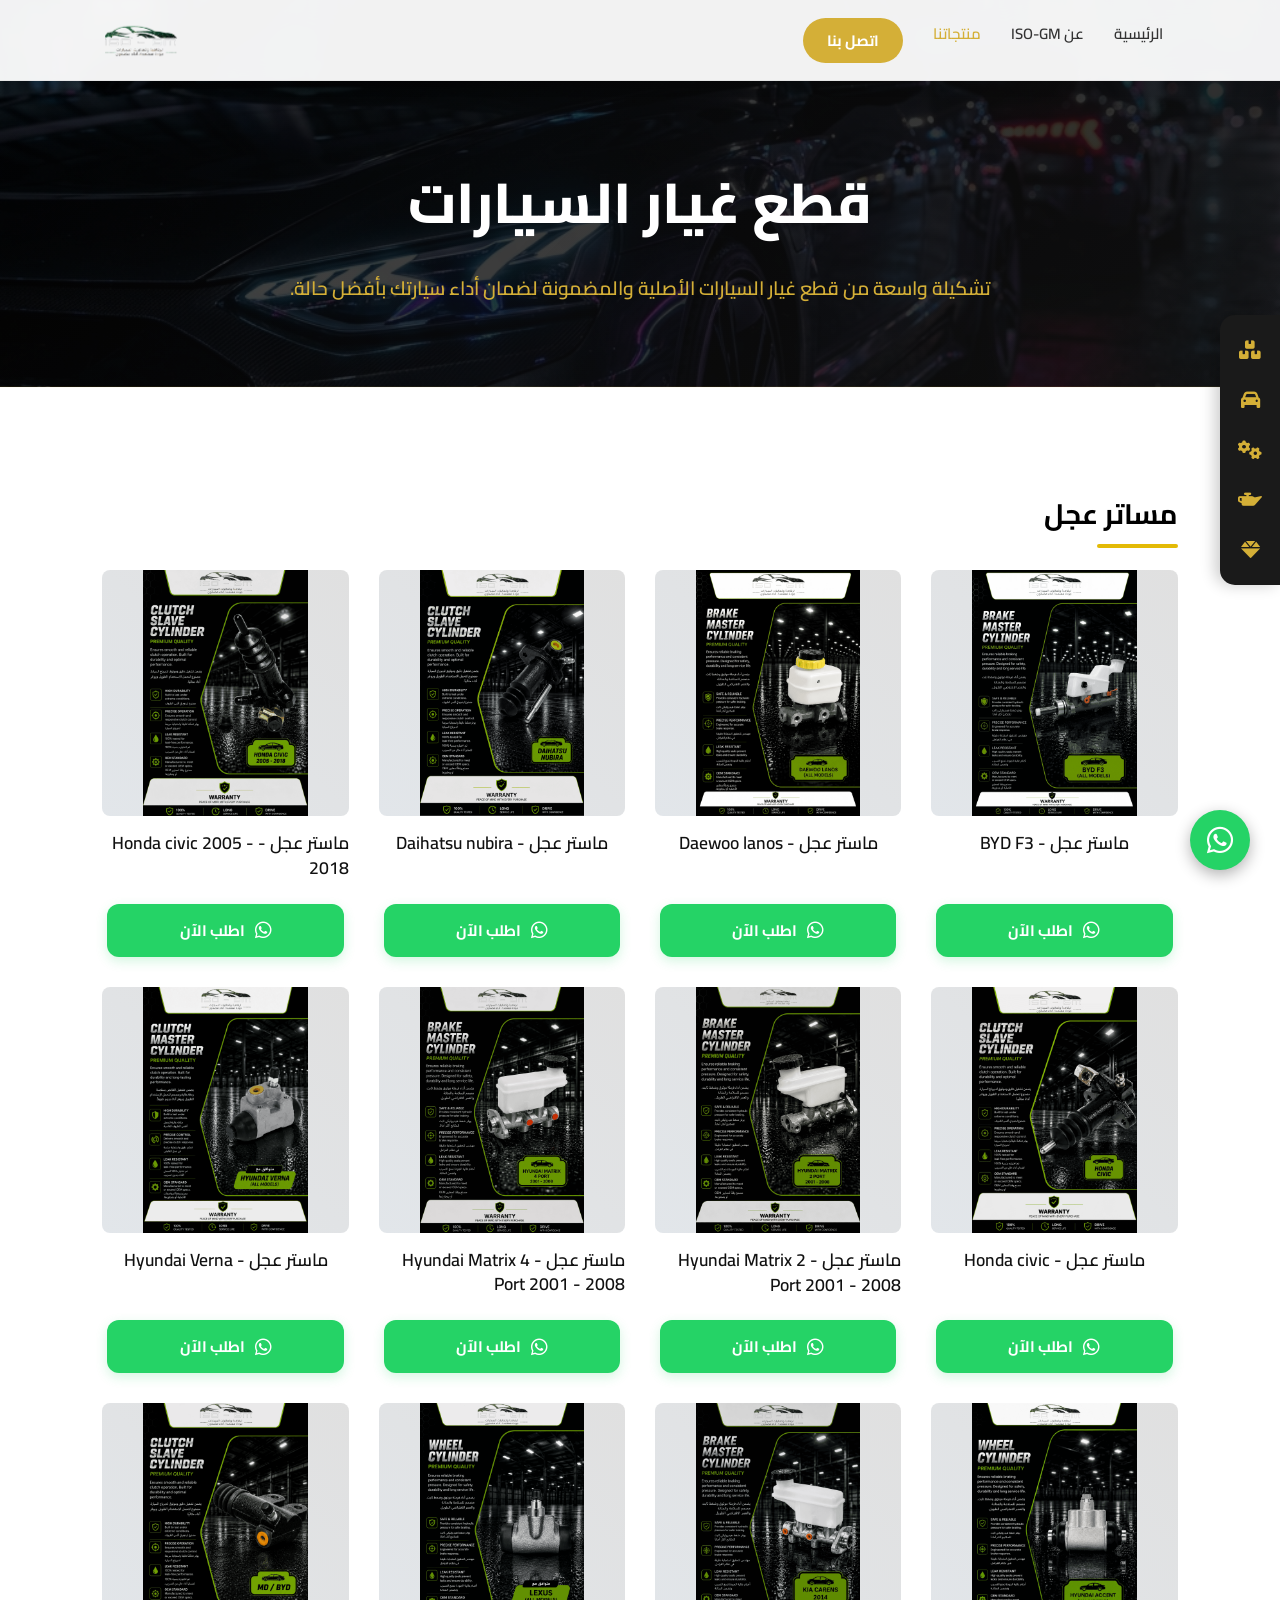
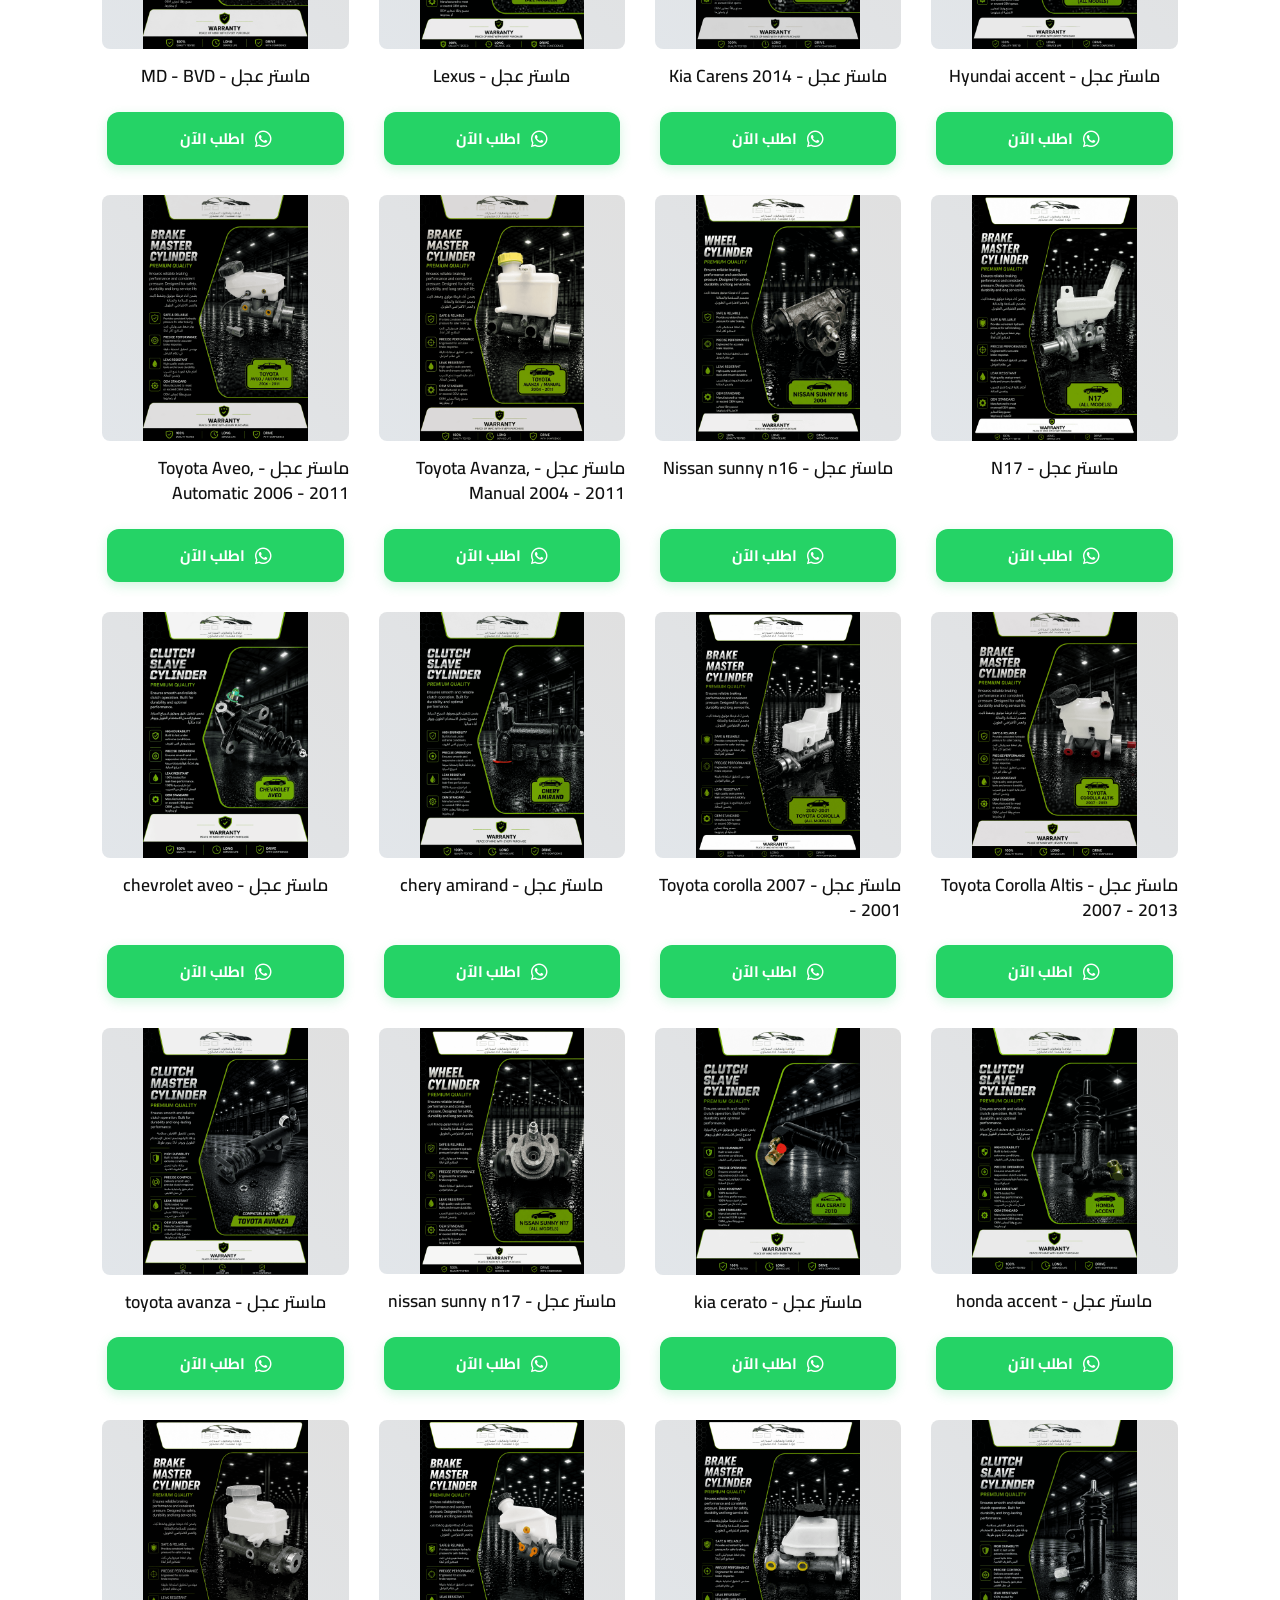
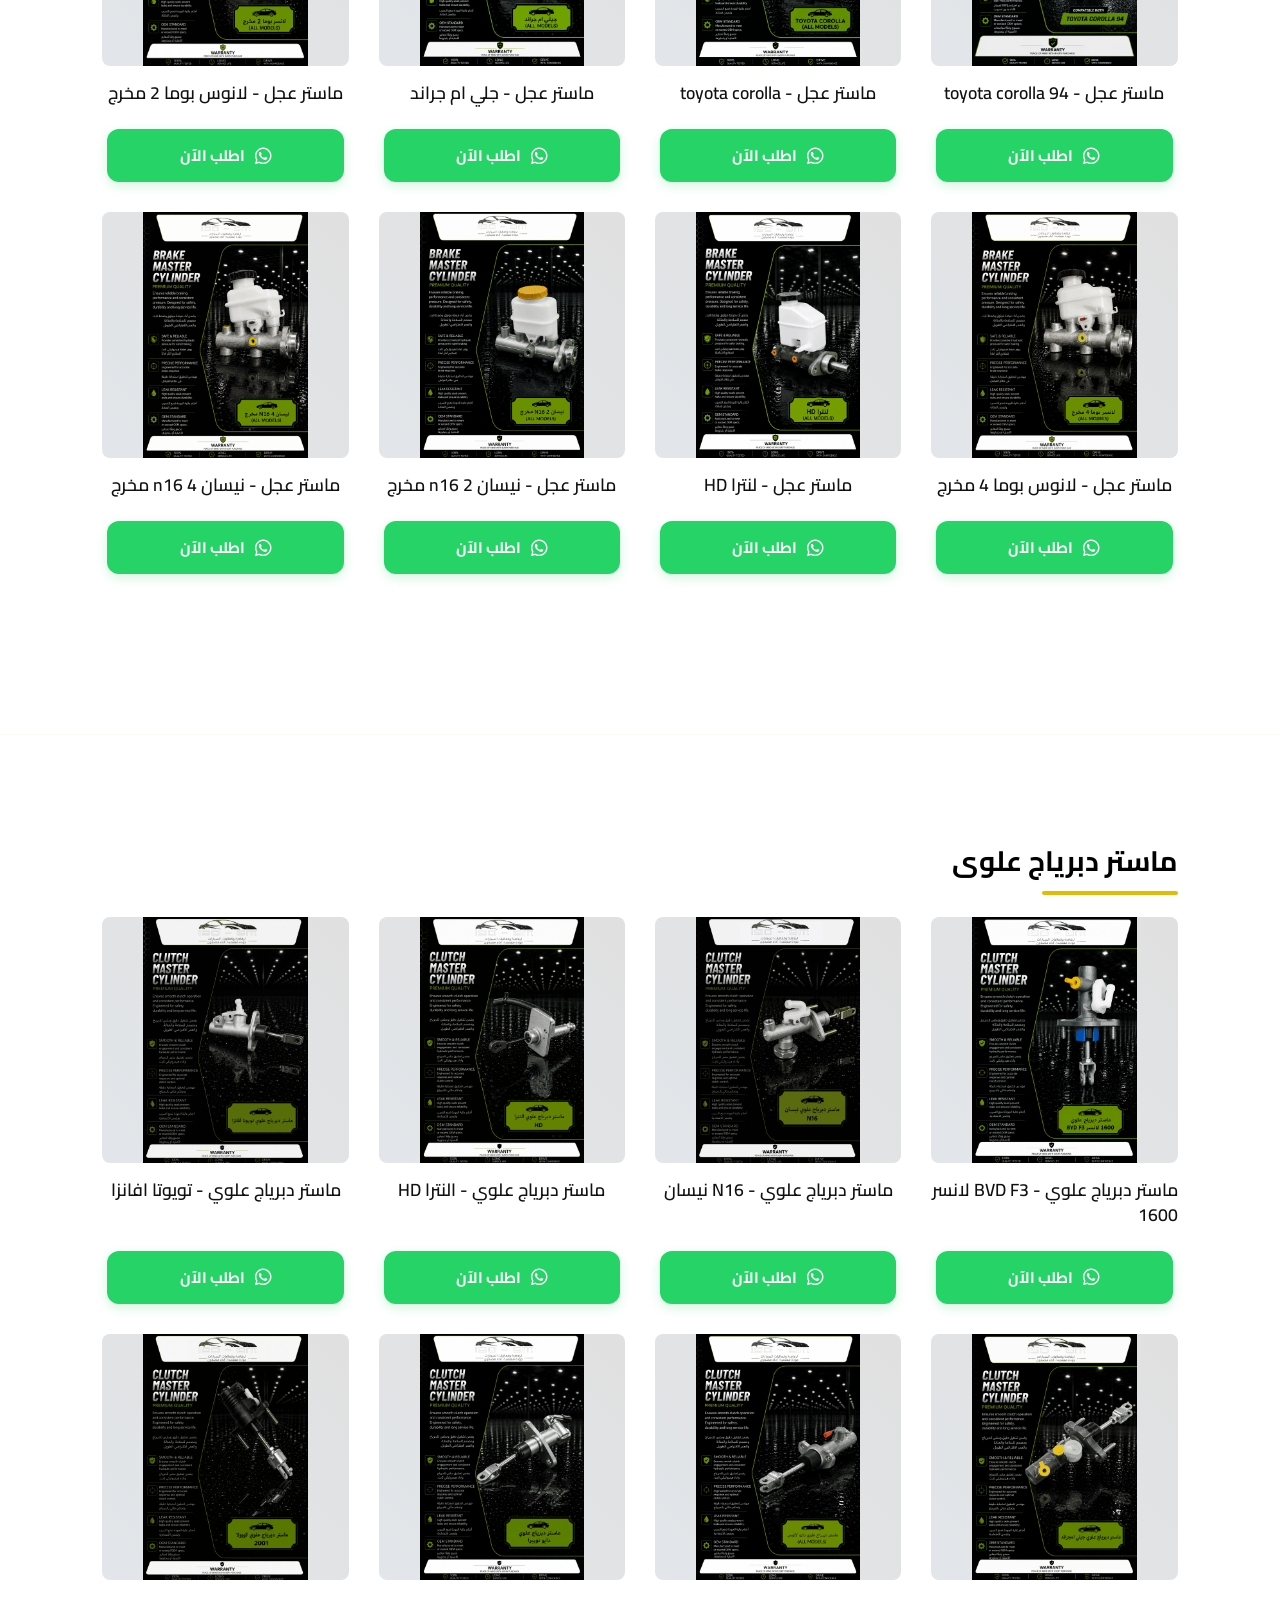
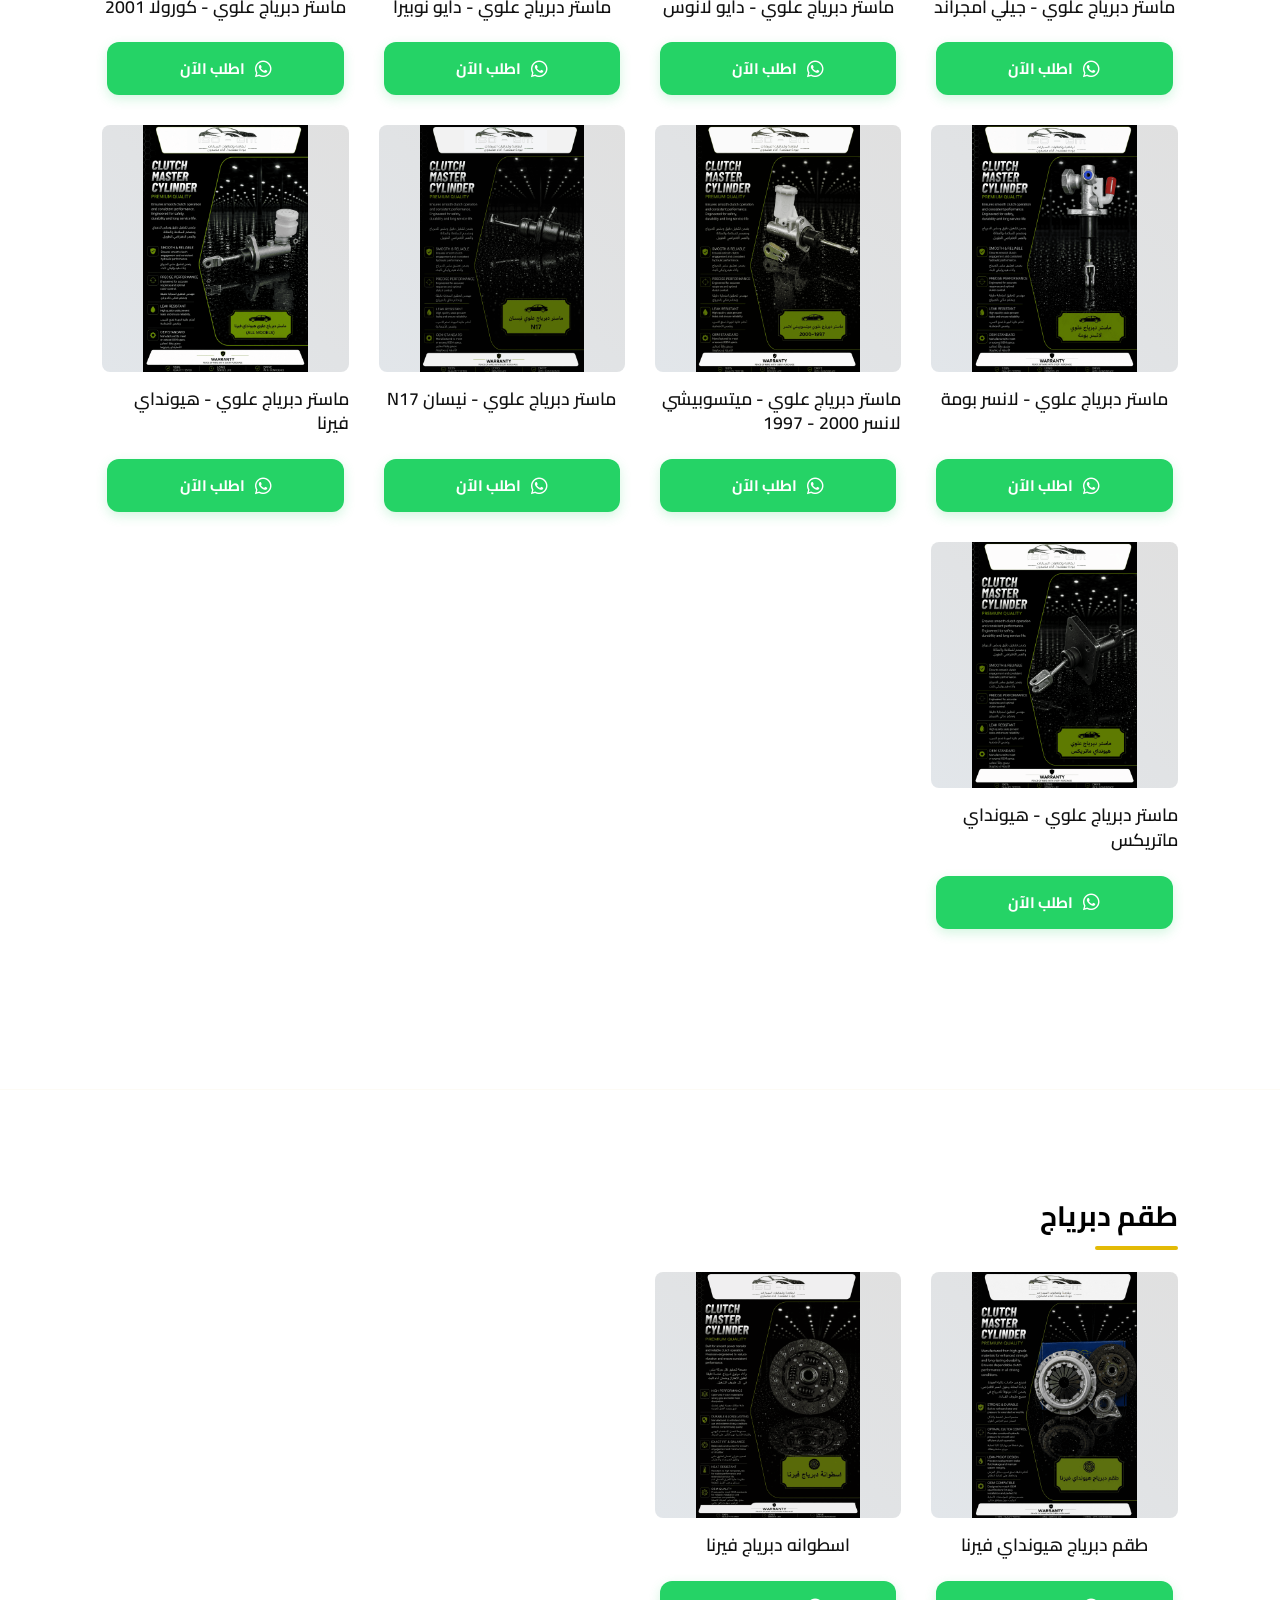
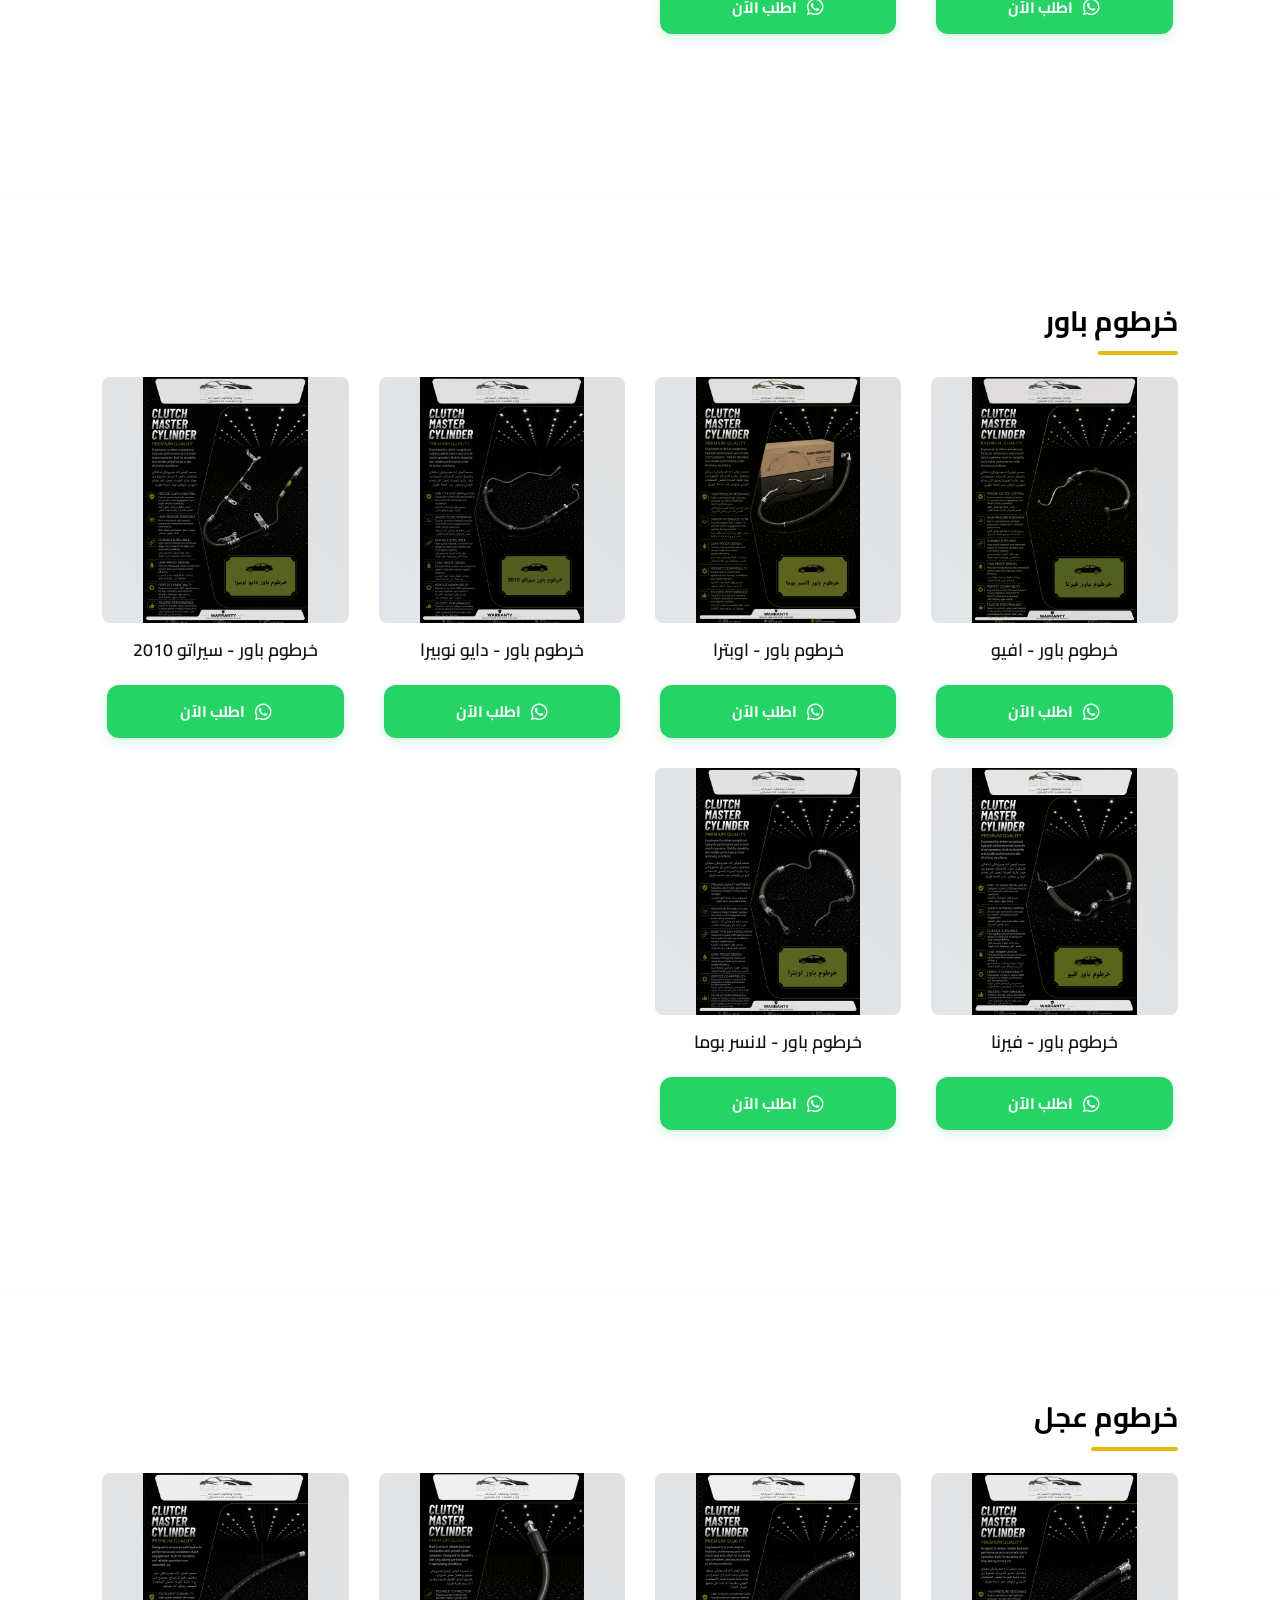
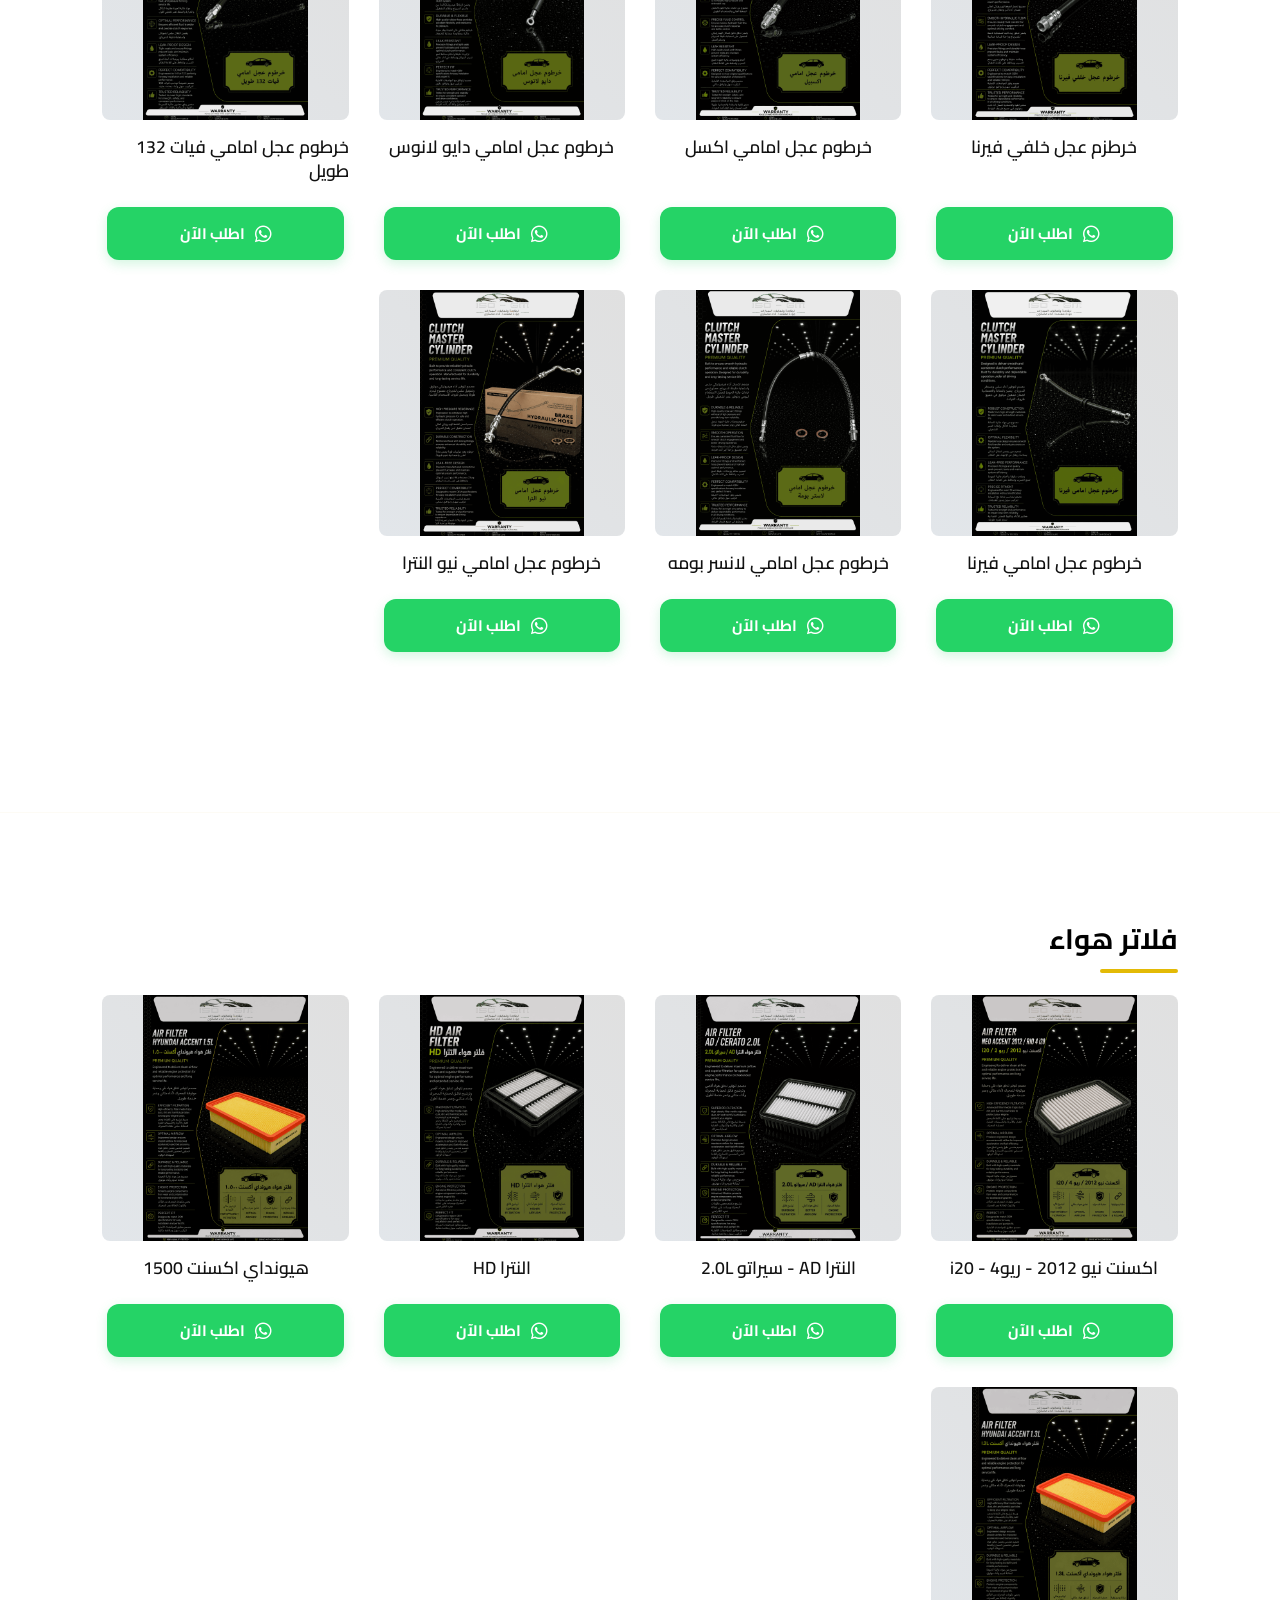
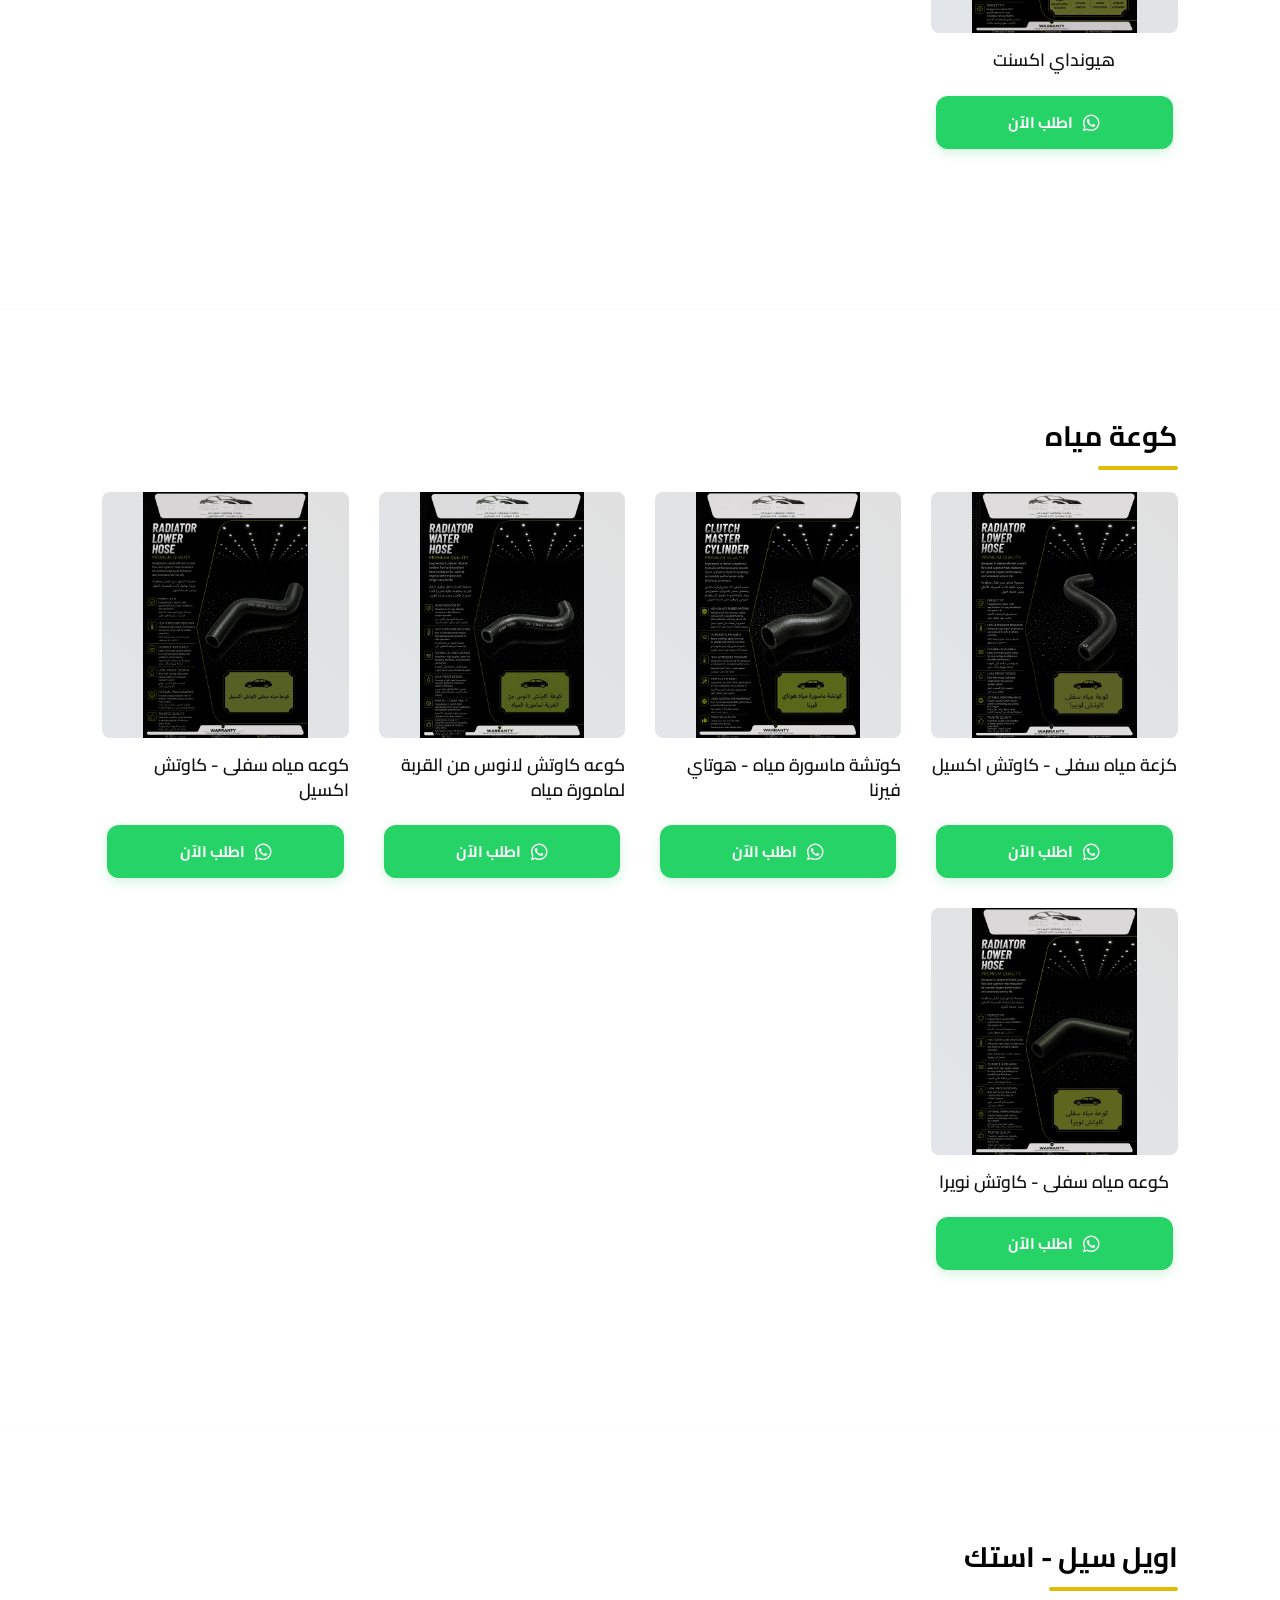
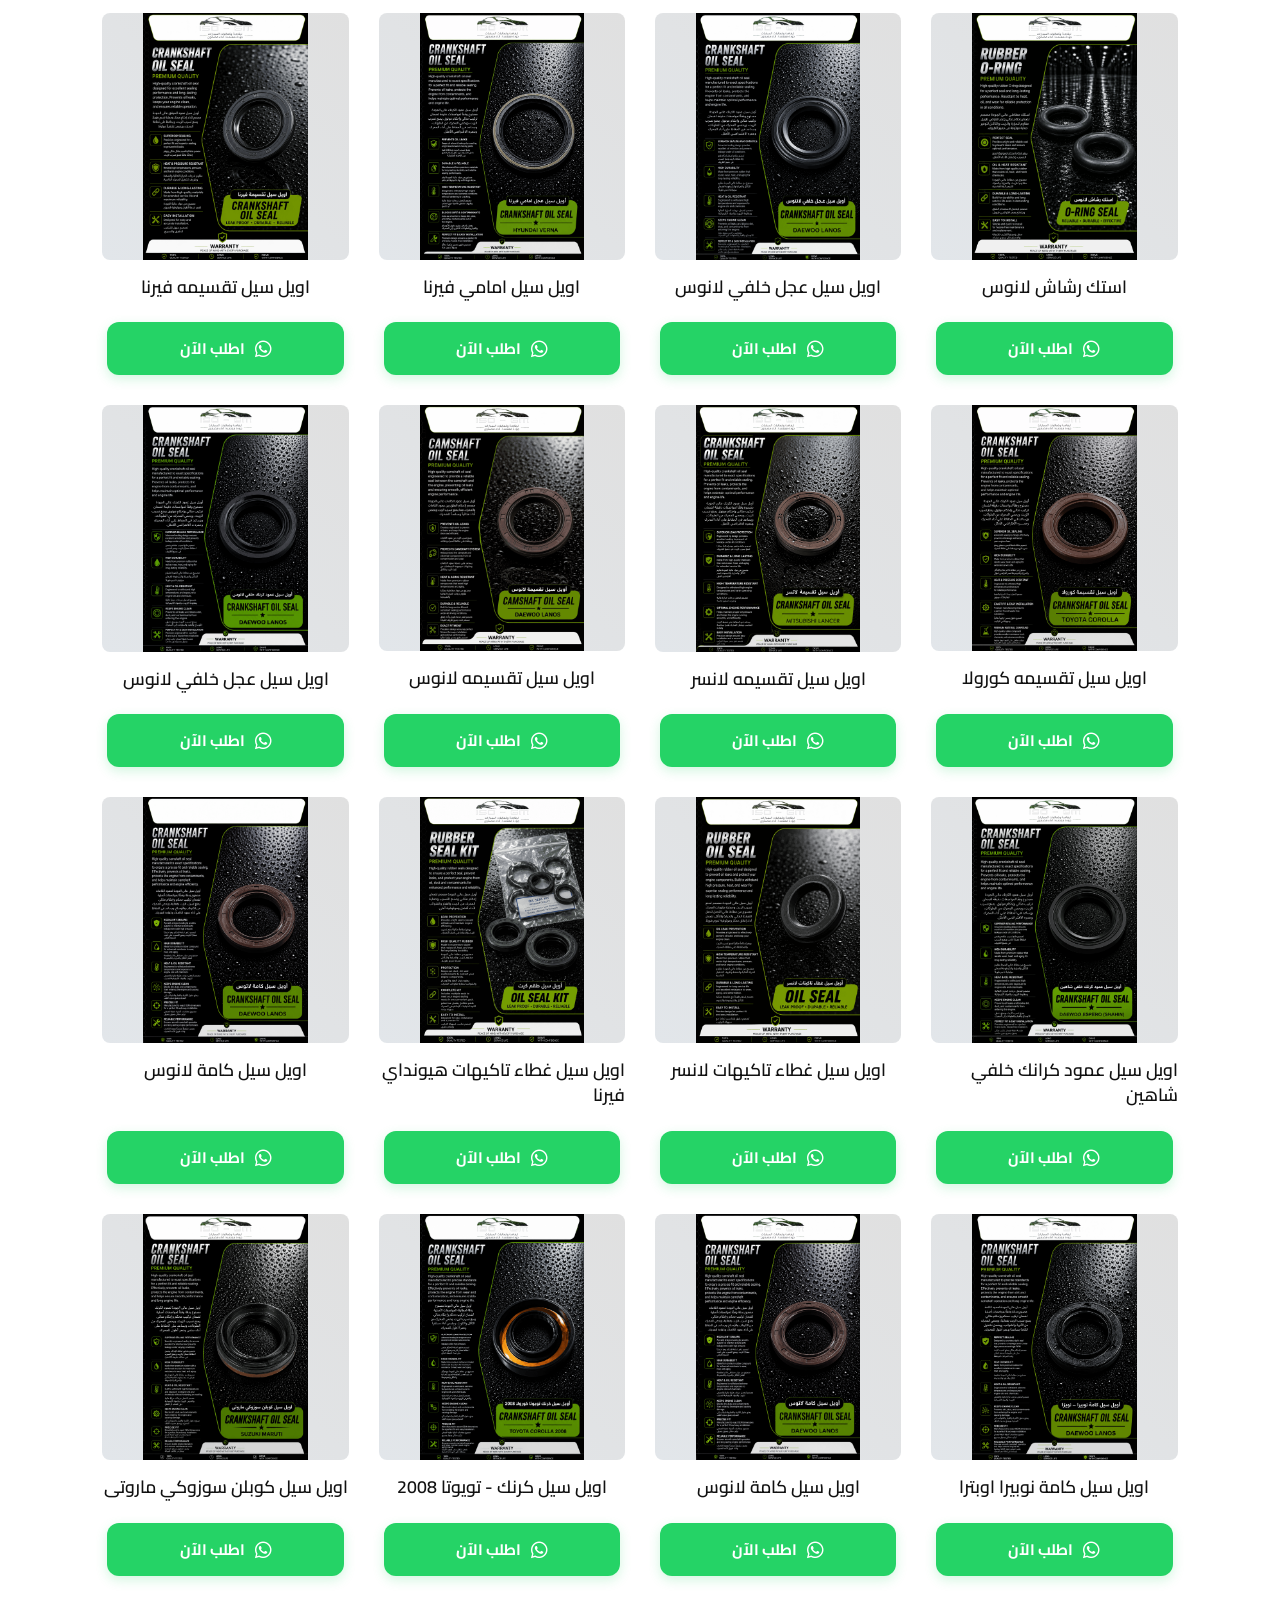
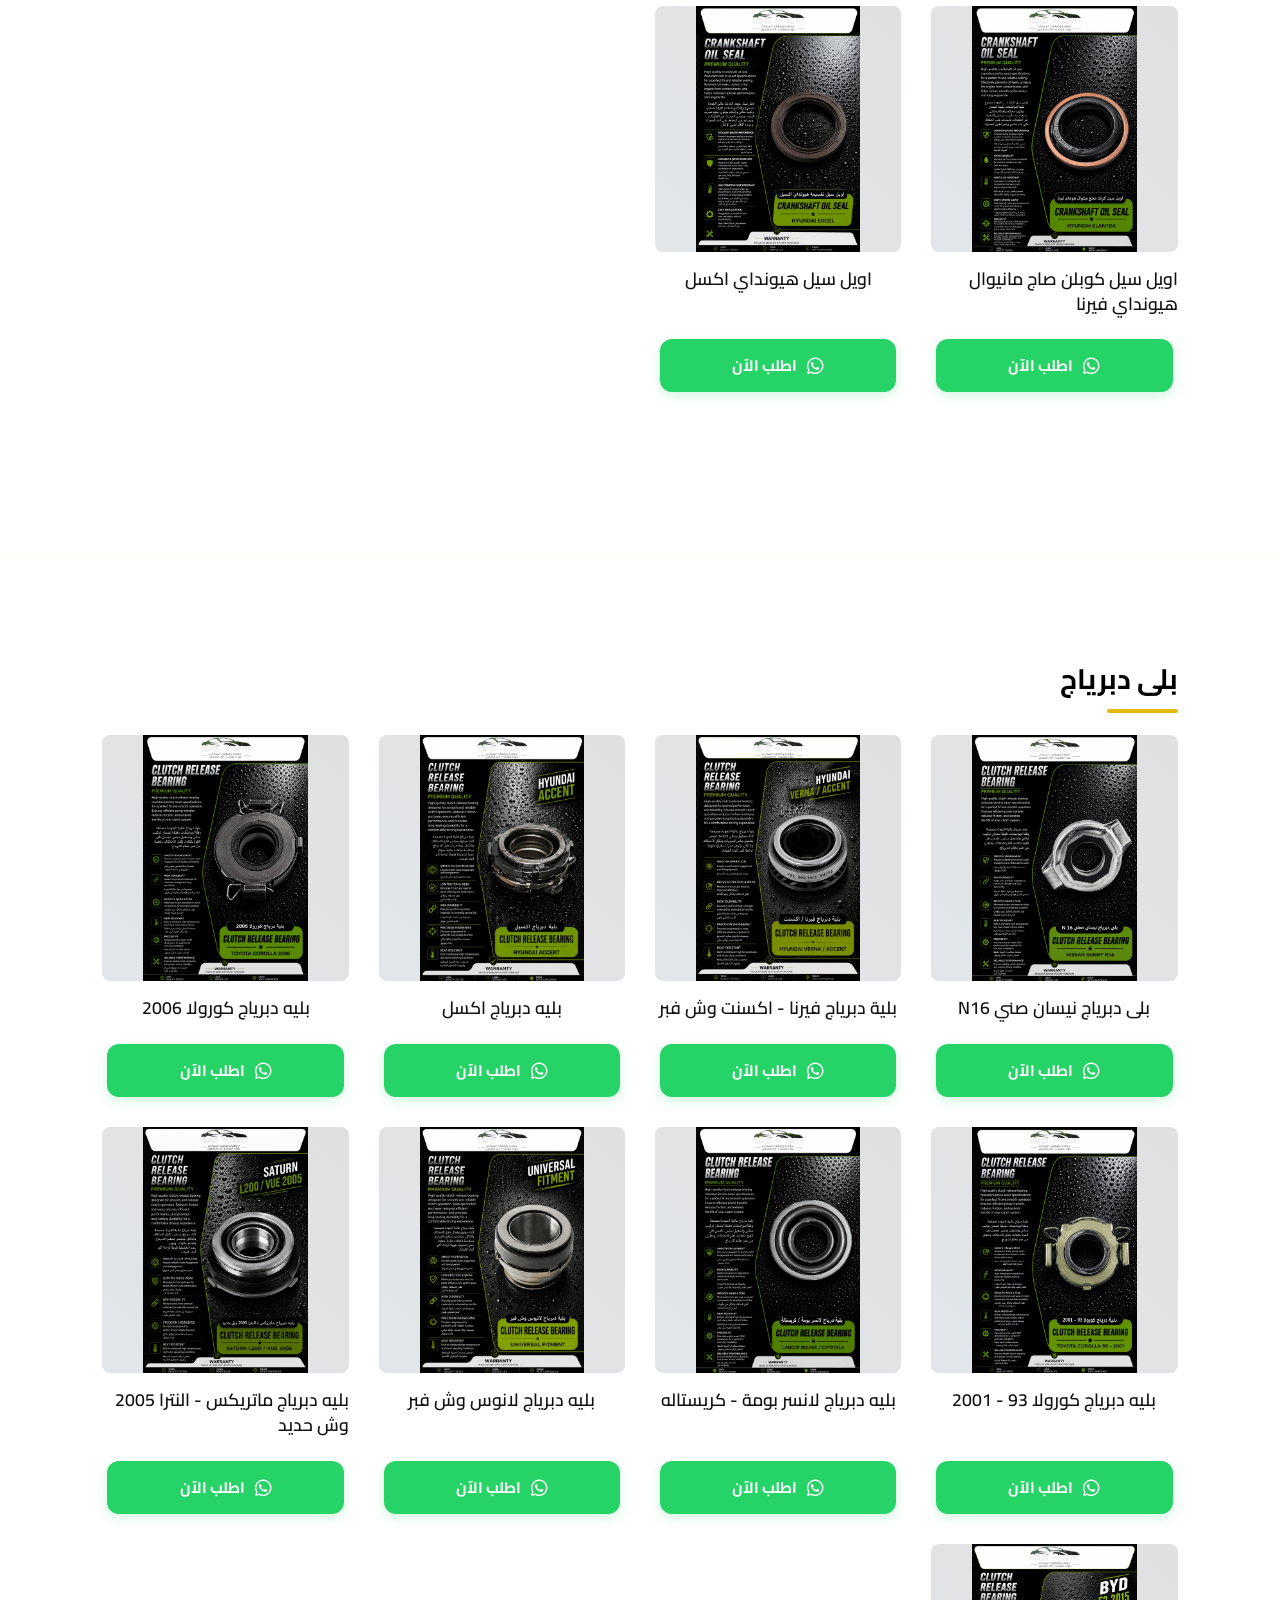
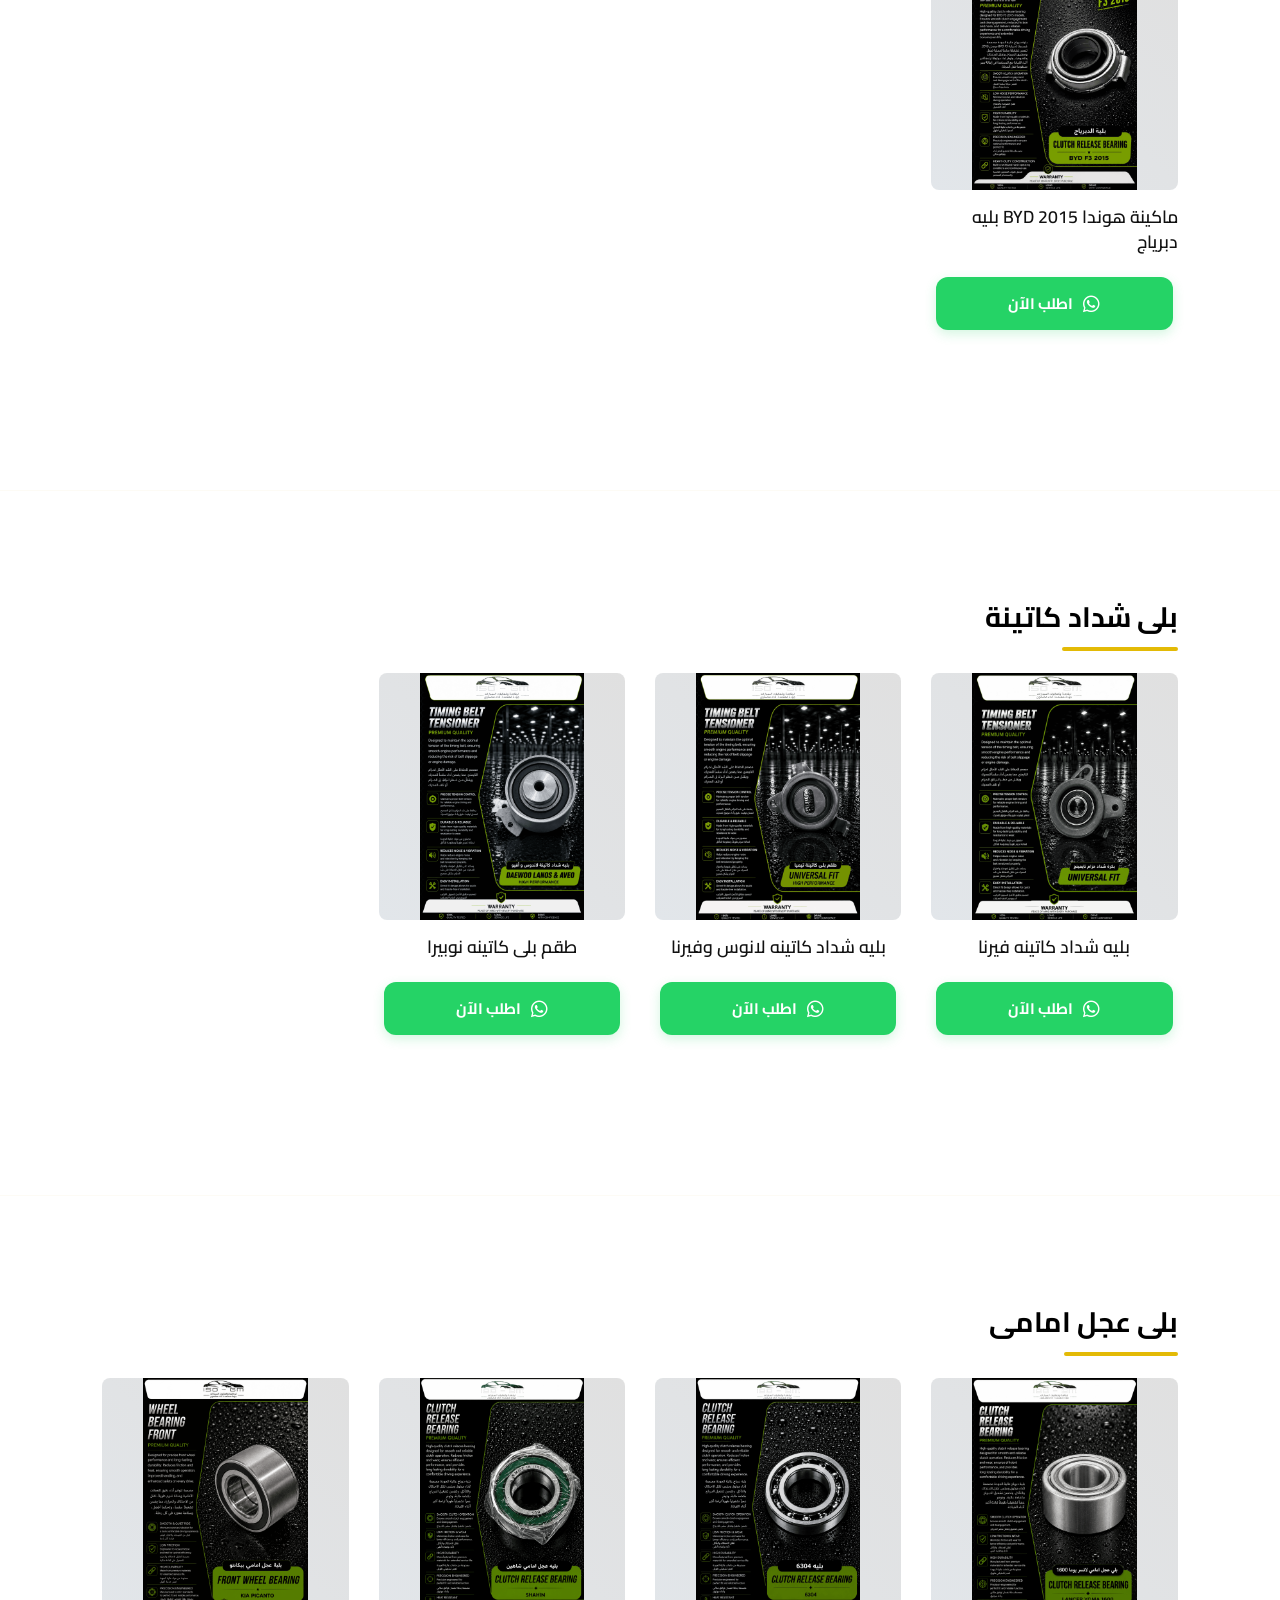
<file: products/Spare Parts.html>
<!doctype html>
<html lang="ar" dir="rtl">
  <head>
    <meta charset="UTF-8" />
    <meta name="viewport" content="width=device-width, initial-scale=1.0" />
    <title>ISO-GM | قطع غيار السيارات</title>
    <link
      href="https://fonts.googleapis.com/css2?family=Cairo:wght@400;600;700&display=swap"
      rel="stylesheet"
    />
    <link
      rel="stylesheet"
      href="https://cdnjs.cloudflare.com/ajax/libs/font-awesome/6.0.0-beta3/css/all.min.css"
    />
    <link rel="icon" href="../Assets/Gallery/logo.png" />
    <link rel="stylesheet" href="../Assets/style.css" />

    <style>
      .section-title {
        color: #000000;
        border-radius: 12px;
        display: inline-flex;
        align-items: center;
        font-size: 28px;
        font-weight: 700;
        position: relative;
        margin-bottom: 30px;
      }

      .section-title::after {
        content: "";
        position: absolute;
        bottom: -8px;
        right: 0;
        width: 60%;
        height: 4px;
        background: #e3ba06;
        border-radius: 5px;
      }
    </style>
  </head>
  <body>
    <header>
      <nav>
        <ul>
          <li><a href="../index.html">الرئيسية</a></li>
          <li><a href="../about.html">عن ISO-GM</a></li>
          <li>
            <a href="../products.html" style="color: var(--primary-cl)"
              >منتجاتنا</a
            >
          </li>
          <li><a href="#footer" class="nav-contact-btn">اتصل بنا</a></li>
        </ul>
      </nav>
      <a href="../index.html" class="logo"
        ><img src="../Assets/Gallery/logo.png" alt="ISO-GM Logo"
      /></a>
    </header>

    <!-- ========================================== -->
    <!--                PAGE HEADER                 -->
    <!-- ========================================== -->
    <section class="page-header">
      <h1>قطع غيار السيارات</h1>
      <p>
        تشكيلة واسعة من قطع غيار السيارات الأصلية والمضمونة لضمان أداء سيارتك
        بأفضل حالة.
      </p>
    </section>

    <section class="products-section" id="wheel-cylinders">
      <h2 class="section-title">مساتر عجل</h2>
      <div class="products-grid">
        <div class="product-card">
          <a
            href="product-details.html?id=sp-wheel-cylinder-1"
            style="text-decoration: none; color: inherit"
          >
            <div class="product-image">
              <div class="img-placeholder">
                <img
                  src="Gallery/Spare Parts/مساتر عجل/BYD F3.png"
                  loading="lazy"
                />
              </div>
            </div>
            <div class="product-info">
              <h3 style="font-size: 1.1em; line-height: 1.4">
                ماستر عجل - BYD F3
              </h3>
            </div>
          </a>
          <div class="product-actions">
            <a
              href="https://wa.me/201065246803?text=أرغب في الاستفسار عن: ماستر عجل - BYD F3"
              class="btn-buy-whatsapp"
              target="_blank"
            >
              <i class="fab fa-whatsapp"></i> اطلب الآن
            </a>
          </div>
        </div>
        <div class="product-card">
          <a
            href="product-details.html?id=sp-wheel-cylinder-2"
            style="text-decoration: none; color: inherit"
          >
            <div class="product-image">
              <div class="img-placeholder">
                <img
                  src="Gallery/Spare Parts/مساتر عجل/Daewoo lanos.png"
                  loading="lazy"
                />
              </div>
            </div>
            <div class="product-info">
              <h3 style="font-size: 1.1em; line-height: 1.4">
                ماستر عجل - Daewoo lanos
              </h3>
            </div>
          </a>
          <div class="product-actions">
            <a
              href="https://wa.me/201065246803?text=أرغب في الاستفسار عن: ماستر عجل - Daewoo lanos"
              class="btn-buy-whatsapp"
              target="_blank"
            >
              <i class="fab fa-whatsapp"></i> اطلب الآن
            </a>
          </div>
        </div>
        <div class="product-card">
          <a
            href="product-details.html?id=sp-wheel-cylinder-3"
            style="text-decoration: none; color: inherit"
          >
            <div class="product-image">
              <div class="img-placeholder">
                <img
                  src="Gallery/Spare Parts/مساتر عجل/Daihatsu nubira.png"
                  loading="lazy"
                />
              </div>
            </div>
            <div class="product-info">
              <h3 style="font-size: 1.1em; line-height: 1.4">
                ماستر عجل - Daihatsu nubira
              </h3>
            </div>
          </a>
          <div class="product-actions">
            <a
              href="https://wa.me/201065246803?text=أرغب في الاستفسار عن: ماستر عجل - Daihatsu nubira"
              class="btn-buy-whatsapp"
              target="_blank"
            >
              <i class="fab fa-whatsapp"></i> اطلب الآن
            </a>
          </div>
        </div>
        <div class="product-card">
          <a
            href="product-details.html?id=sp-wheel-cylinder-4"
            style="text-decoration: none; color: inherit"
          >
            <div class="product-image">
              <div class="img-placeholder">
                <img
                  src="Gallery/Spare Parts/مساتر عجل/Honda civic 2005 - 2018.png"
                  loading="lazy"
                />
              </div>
            </div>
            <div class="product-info">
              <h3 style="font-size: 1.1em; line-height: 1.4">
                ماستر عجل - Honda civic 2005 - 2018
              </h3>
            </div>
          </a>
          <div class="product-actions">
            <a
              href="https://wa.me/201065246803?text=أرغب في الاستفسار عن: ماستر عجل - Honda civic 2005 - 2018"
              class="btn-buy-whatsapp"
              target="_blank"
            >
              <i class="fab fa-whatsapp"></i> اطلب الآن
            </a>
          </div>
        </div>
        <div class="product-card">
          <a
            href="product-details.html?id=sp-wheel-cylinder-5"
            style="text-decoration: none; color: inherit"
          >
            <div class="product-image">
              <div class="img-placeholder">
                <img
                  src="Gallery/Spare Parts/مساتر عجل/Honda civic.png"
                  loading="lazy"
                />
              </div>
            </div>
            <div class="product-info">
              <h3 style="font-size: 1.1em; line-height: 1.4">
                ماستر عجل - Honda civic
              </h3>
            </div>
          </a>
          <div class="product-actions">
            <a
              href="https://wa.me/201065246803?text=أرغب في الاستفسار عن: ماستر عجل - Honda civic"
              class="btn-buy-whatsapp"
              target="_blank"
            >
              <i class="fab fa-whatsapp"></i> اطلب الآن
            </a>
          </div>
        </div>
        <div class="product-card">
          <a
            href="product-details.html?id=sp-wheel-cylinder-6"
            style="text-decoration: none; color: inherit"
          >
            <div class="product-image">
              <div class="img-placeholder">
                <img
                  src="Gallery/Spare Parts/مساتر عجل/Hyundai Matrix 2 Port 2001 - 2008.png"
                  loading="lazy"
                />
              </div>
            </div>
            <div class="product-info">
              <h3 style="font-size: 1.1em; line-height: 1.4">
                ماستر عجل - Hyundai Matrix 2 Port 2001 - 2008
              </h3>
            </div>
          </a>
          <div class="product-actions">
            <a
              href="https://wa.me/201065246803?text=أرغب في الاستفسار عن: ماستر عجل - Hyundai Matrix 2 Port 2001 - 2008"
              class="btn-buy-whatsapp"
              target="_blank"
            >
              <i class="fab fa-whatsapp"></i> اطلب الآن
            </a>
          </div>
        </div>
        <div class="product-card">
          <a
            href="product-details.html?id=sp-wheel-cylinder-7"
            style="text-decoration: none; color: inherit"
          >
            <div class="product-image">
              <div class="img-placeholder">
                <img
                  src="Gallery/Spare Parts/مساتر عجل/Hyundai Matrix 4 Port 2001 - 2008.png"
                  loading="lazy"
                />
              </div>
            </div>
            <div class="product-info">
              <h3 style="font-size: 1.1em; line-height: 1.4">
                ماستر عجل - Hyundai Matrix 4 Port 2001 - 2008
              </h3>
            </div>
          </a>
          <div class="product-actions">
            <a
              href="https://wa.me/201065246803?text=أرغب في الاستفسار عن: ماستر عجل - Hyundai Matrix 4 Port 2001 - 2008"
              class="btn-buy-whatsapp"
              target="_blank"
            >
              <i class="fab fa-whatsapp"></i> اطلب الآن
            </a>
          </div>
        </div>
        <div class="product-card">
          <a
            href="product-details.html?id=sp-wheel-cylinder-8"
            style="text-decoration: none; color: inherit"
          >
            <div class="product-image">
              <div class="img-placeholder">
                <img
                  src="Gallery/Spare Parts/مساتر عجل/Hyundai Verna.png"
                  loading="lazy"
                />
              </div>
            </div>
            <div class="product-info">
              <h3 style="font-size: 1.1em; line-height: 1.4">
                ماستر عجل - Hyundai Verna
              </h3>
            </div>
          </a>
          <div class="product-actions">
            <a
              href="https://wa.me/201065246803?text=أرغب في الاستفسار عن: ماستر عجل - Hyundai Verna"
              class="btn-buy-whatsapp"
              target="_blank"
            >
              <i class="fab fa-whatsapp"></i> اطلب الآن
            </a>
          </div>
        </div>
        <div class="product-card">
          <a
            href="product-details.html?id=sp-wheel-cylinder-9"
            style="text-decoration: none; color: inherit"
          >
            <div class="product-image">
              <div class="img-placeholder">
                <img
                  src="Gallery/Spare Parts/مساتر عجل/Hyundai accent.png"
                  loading="lazy"
                />
              </div>
            </div>
            <div class="product-info">
              <h3 style="font-size: 1.1em; line-height: 1.4">
                ماستر عجل - Hyundai accent
              </h3>
            </div>
          </a>
          <div class="product-actions">
            <a
              href="https://wa.me/201065246803?text=أرغب في الاستفسار عن: ماستر عجل - Hyundai accent"
              class="btn-buy-whatsapp"
              target="_blank"
            >
              <i class="fab fa-whatsapp"></i> اطلب الآن
            </a>
          </div>
        </div>
        <div class="product-card">
          <a
            href="product-details.html?id=sp-wheel-cylinder-10"
            style="text-decoration: none; color: inherit"
          >
            <div class="product-image">
              <div class="img-placeholder">
                <img
                  src="Gallery/Spare Parts/مساتر عجل/Kia Carens 2014.png"
                  loading="lazy"
                />
              </div>
            </div>
            <div class="product-info">
              <h3 style="font-size: 1.1em; line-height: 1.4">
                ماستر عجل - Kia Carens 2014
              </h3>
            </div>
          </a>
          <div class="product-actions">
            <a
              href="https://wa.me/201065246803?text=أرغب في الاستفسار عن: ماستر عجل - Kia Carens 2014"
              class="btn-buy-whatsapp"
              target="_blank"
            >
              <i class="fab fa-whatsapp"></i> اطلب الآن
            </a>
          </div>
        </div>
        <div class="product-card">
          <a
            href="product-details.html?id=sp-wheel-cylinder-11"
            style="text-decoration: none; color: inherit"
          >
            <div class="product-image">
              <div class="img-placeholder">
                <img
                  src="Gallery/Spare Parts/مساتر عجل/Lexus.png"
                  loading="lazy"
                />
              </div>
            </div>
            <div class="product-info">
              <h3 style="font-size: 1.1em; line-height: 1.4">
                ماستر عجل - Lexus
              </h3>
            </div>
          </a>
          <div class="product-actions">
            <a
              href="https://wa.me/201065246803?text=أرغب في الاستفسار عن: ماستر عجل - Lexus"
              class="btn-buy-whatsapp"
              target="_blank"
            >
              <i class="fab fa-whatsapp"></i> اطلب الآن
            </a>
          </div>
        </div>
        <div class="product-card">
          <a
            href="product-details.html?id=sp-wheel-cylinder-12"
            style="text-decoration: none; color: inherit"
          >
            <div class="product-image">
              <div class="img-placeholder">
                <img
                  src="Gallery/Spare Parts/مساتر عجل/MD - BVD.png"
                  loading="lazy"
                />
              </div>
            </div>
            <div class="product-info">
              <h3 style="font-size: 1.1em; line-height: 1.4">
                ماستر عجل - MD - BVD
              </h3>
            </div>
          </a>
          <div class="product-actions">
            <a
              href="https://wa.me/201065246803?text=أرغب في الاستفسار عن: ماستر عجل - MD - BVD"
              class="btn-buy-whatsapp"
              target="_blank"
            >
              <i class="fab fa-whatsapp"></i> اطلب الآن
            </a>
          </div>
        </div>
        <div class="product-card">
          <a
            href="product-details.html?id=sp-wheel-cylinder-13"
            style="text-decoration: none; color: inherit"
          >
            <div class="product-image">
              <div class="img-placeholder">
                <img
                  src="Gallery/Spare Parts/مساتر عجل/N17.png"
                  loading="lazy"
                />
              </div>
            </div>
            <div class="product-info">
              <h3 style="font-size: 1.1em; line-height: 1.4">
                ماستر عجل - N17
              </h3>
            </div>
          </a>
          <div class="product-actions">
            <a
              href="https://wa.me/201065246803?text=أرغب في الاستفسار عن: ماستر عجل - N17"
              class="btn-buy-whatsapp"
              target="_blank"
            >
              <i class="fab fa-whatsapp"></i> اطلب الآن
            </a>
          </div>
        </div>
        <div class="product-card">
          <a
            href="product-details.html?id=sp-wheel-cylinder-14"
            style="text-decoration: none; color: inherit"
          >
            <div class="product-image">
              <div class="img-placeholder">
                <img
                  src="Gallery/Spare Parts/مساتر عجل/Nissan sunny n16.png"
                  loading="lazy"
                />
              </div>
            </div>
            <div class="product-info">
              <h3 style="font-size: 1.1em; line-height: 1.4">
                ماستر عجل - Nissan sunny n16
              </h3>
            </div>
          </a>
          <div class="product-actions">
            <a
              href="https://wa.me/201065246803?text=أرغب في الاستفسار عن: ماستر عجل - Nissan sunny n16"
              class="btn-buy-whatsapp"
              target="_blank"
            >
              <i class="fab fa-whatsapp"></i> اطلب الآن
            </a>
          </div>
        </div>
        <div class="product-card">
          <a
            href="product-details.html?id=sp-wheel-cylinder-15"
            style="text-decoration: none; color: inherit"
          >
            <div class="product-image">
              <div class="img-placeholder">
                <img
                  src="Gallery/Spare Parts/مساتر عجل/Toyota Avanza, Manual 2004 - 2011.png"
                  loading="lazy"
                />
              </div>
            </div>
            <div class="product-info">
              <h3 style="font-size: 1.1em; line-height: 1.4">
                ماستر عجل - Toyota Avanza, Manual 2004 - 2011
              </h3>
            </div>
          </a>
          <div class="product-actions">
            <a
              href="https://wa.me/201065246803?text=أرغب في الاستفسار عن: ماستر عجل - Toyota Avanza, Manual 2004 - 2011"
              class="btn-buy-whatsapp"
              target="_blank"
            >
              <i class="fab fa-whatsapp"></i> اطلب الآن
            </a>
          </div>
        </div>
        <div class="product-card">
          <a
            href="product-details.html?id=sp-wheel-cylinder-16"
            style="text-decoration: none; color: inherit"
          >
            <div class="product-image">
              <div class="img-placeholder">
                <img
                  src="Gallery/Spare Parts/مساتر عجل/Toyota Aveo, Automatic 2006 - 2011.png"
                  loading="lazy"
                />
              </div>
            </div>
            <div class="product-info">
              <h3 style="font-size: 1.1em; line-height: 1.4">
                ماستر عجل - Toyota Aveo, Automatic 2006 - 2011
              </h3>
            </div>
          </a>
          <div class="product-actions">
            <a
              href="https://wa.me/201065246803?text=أرغب في الاستفسار عن: ماستر عجل - Toyota Aveo, Automatic 2006 - 2011"
              class="btn-buy-whatsapp"
              target="_blank"
            >
              <i class="fab fa-whatsapp"></i> اطلب الآن
            </a>
          </div>
        </div>
        <div class="product-card">
          <a
            href="product-details.html?id=sp-wheel-cylinder-17"
            style="text-decoration: none; color: inherit"
          >
            <div class="product-image">
              <div class="img-placeholder">
                <img
                  src="Gallery/Spare Parts/مساتر عجل/Toyota Corolla Altis 2007 - 2013.png"
                  loading="lazy"
                />
              </div>
            </div>
            <div class="product-info">
              <h3 style="font-size: 1.1em; line-height: 1.4">
                ماستر عجل - Toyota Corolla Altis 2007 - 2013
              </h3>
            </div>
          </a>
          <div class="product-actions">
            <a
              href="https://wa.me/201065246803?text=أرغب في الاستفسار عن: ماستر عجل - Toyota Corolla Altis 2007 - 2013"
              class="btn-buy-whatsapp"
              target="_blank"
            >
              <i class="fab fa-whatsapp"></i> اطلب الآن
            </a>
          </div>
        </div>
        <div class="product-card">
          <a
            href="product-details.html?id=sp-wheel-cylinder-18"
            style="text-decoration: none; color: inherit"
          >
            <div class="product-image">
              <div class="img-placeholder">
                <img
                  src="Gallery/Spare Parts/مساتر عجل/Toyota corolla 2007 - 2001.png"
                  loading="lazy"
                />
              </div>
            </div>
            <div class="product-info">
              <h3 style="font-size: 1.1em; line-height: 1.4">
                ماستر عجل - Toyota corolla 2007 - 2001
              </h3>
            </div>
          </a>
          <div class="product-actions">
            <a
              href="https://wa.me/201065246803?text=أرغب في الاستفسار عن: ماستر عجل - Toyota corolla 2007 - 2001"
              class="btn-buy-whatsapp"
              target="_blank"
            >
              <i class="fab fa-whatsapp"></i> اطلب الآن
            </a>
          </div>
        </div>
        <div class="product-card">
          <a
            href="product-details.html?id=sp-wheel-cylinder-19"
            style="text-decoration: none; color: inherit"
          >
            <div class="product-image">
              <div class="img-placeholder">
                <img
                  src="Gallery/Spare Parts/مساتر عجل/chery amirand.png"
                  loading="lazy"
                />
              </div>
            </div>
            <div class="product-info">
              <h3 style="font-size: 1.1em; line-height: 1.4">
                ماستر عجل - chery amirand
              </h3>
            </div>
          </a>
          <div class="product-actions">
            <a
              href="https://wa.me/201065246803?text=أرغب في الاستفسار عن: ماستر عجل - chery amirand"
              class="btn-buy-whatsapp"
              target="_blank"
            >
              <i class="fab fa-whatsapp"></i> اطلب الآن
            </a>
          </div>
        </div>
        <div class="product-card">
          <a
            href="product-details.html?id=sp-wheel-cylinder-20"
            style="text-decoration: none; color: inherit"
          >
            <div class="product-image">
              <div class="img-placeholder">
                <img
                  src="Gallery/Spare Parts/مساتر عجل/chevrolet aveo.png"
                  loading="lazy"
                />
              </div>
            </div>
            <div class="product-info">
              <h3 style="font-size: 1.1em; line-height: 1.4">
                ماستر عجل - chevrolet aveo
              </h3>
            </div>
          </a>
          <div class="product-actions">
            <a
              href="https://wa.me/201065246803?text=أرغب في الاستفسار عن: ماستر عجل - chevrolet aveo"
              class="btn-buy-whatsapp"
              target="_blank"
            >
              <i class="fab fa-whatsapp"></i> اطلب الآن
            </a>
          </div>
        </div>
        <div class="product-card">
          <a
            href="product-details.html?id=sp-wheel-cylinder-21"
            style="text-decoration: none; color: inherit"
          >
            <div class="product-image">
              <div class="img-placeholder">
                <img
                  src="Gallery/Spare Parts/مساتر عجل/honda accent.png"
                  loading="lazy"
                />
              </div>
            </div>
            <div class="product-info">
              <h3 style="font-size: 1.1em; line-height: 1.4">
                ماستر عجل - honda accent
              </h3>
            </div>
          </a>
          <div class="product-actions">
            <a
              href="https://wa.me/201065246803?text=أرغب في الاستفسار عن: ماستر عجل - honda accent"
              class="btn-buy-whatsapp"
              target="_blank"
            >
              <i class="fab fa-whatsapp"></i> اطلب الآن
            </a>
          </div>
        </div>
        <div class="product-card">
          <a
            href="product-details.html?id=sp-wheel-cylinder-22"
            style="text-decoration: none; color: inherit"
          >
            <div class="product-image">
              <div class="img-placeholder">
                <img
                  src="Gallery/Spare Parts/مساتر عجل/kia cerato.png"
                  loading="lazy"
                />
              </div>
            </div>
            <div class="product-info">
              <h3 style="font-size: 1.1em; line-height: 1.4">
                ماستر عجل - kia cerato
              </h3>
            </div>
          </a>
          <div class="product-actions">
            <a
              href="https://wa.me/201065246803?text=أرغب في الاستفسار عن: ماستر عجل - kia cerato"
              class="btn-buy-whatsapp"
              target="_blank"
            >
              <i class="fab fa-whatsapp"></i> اطلب الآن
            </a>
          </div>
        </div>
        <div class="product-card">
          <a
            href="product-details.html?id=sp-wheel-cylinder-23"
            style="text-decoration: none; color: inherit"
          >
            <div class="product-image">
              <div class="img-placeholder">
                <img
                  src="Gallery/Spare Parts/مساتر عجل/nissan sunny n17.png"
                  loading="lazy"
                />
              </div>
            </div>
            <div class="product-info">
              <h3 style="font-size: 1.1em; line-height: 1.4">
                ماستر عجل - nissan sunny n17
              </h3>
            </div>
          </a>
          <div class="product-actions">
            <a
              href="https://wa.me/201065246803?text=أرغب في الاستفسار عن: ماستر عجل - nissan sunny n17"
              class="btn-buy-whatsapp"
              target="_blank"
            >
              <i class="fab fa-whatsapp"></i> اطلب الآن
            </a>
          </div>
        </div>
        <div class="product-card">
          <a
            href="product-details.html?id=sp-wheel-cylinder-24"
            style="text-decoration: none; color: inherit"
          >
            <div class="product-image">
              <div class="img-placeholder">
                <img
                  src="Gallery/Spare Parts/مساتر عجل/toyota avanza.png"
                  loading="lazy"
                />
              </div>
            </div>
            <div class="product-info">
              <h3 style="font-size: 1.1em; line-height: 1.4">
                ماستر عجل - toyota avanza
              </h3>
            </div>
          </a>
          <div class="product-actions">
            <a
              href="https://wa.me/201065246803?text=أرغب في الاستفسار عن: ماستر عجل - toyota avanza"
              class="btn-buy-whatsapp"
              target="_blank"
            >
              <i class="fab fa-whatsapp"></i> اطلب الآن
            </a>
          </div>
        </div>
        <div class="product-card">
          <a
            href="product-details.html?id=sp-wheel-cylinder-25"
            style="text-decoration: none; color: inherit"
          >
            <div class="product-image">
              <div class="img-placeholder">
                <img
                  src="Gallery/Spare Parts/مساتر عجل/toyota corolla 94.png"
                  loading="lazy"
                />
              </div>
            </div>
            <div class="product-info">
              <h3 style="font-size: 1.1em; line-height: 1.4">
                ماستر عجل - toyota corolla 94
              </h3>
            </div>
          </a>
          <div class="product-actions">
            <a
              href="https://wa.me/201065246803?text=أرغب في الاستفسار عن: ماستر عجل - toyota corolla 94"
              class="btn-buy-whatsapp"
              target="_blank"
            >
              <i class="fab fa-whatsapp"></i> اطلب الآن
            </a>
          </div>
        </div>
        <div class="product-card">
          <a
            href="product-details.html?id=sp-wheel-cylinder-26"
            style="text-decoration: none; color: inherit"
          >
            <div class="product-image">
              <div class="img-placeholder">
                <img
                  src="Gallery/Spare Parts/مساتر عجل/toyota corolla.png"
                  loading="lazy"
                />
              </div>
            </div>
            <div class="product-info">
              <h3 style="font-size: 1.1em; line-height: 1.4">
                ماستر عجل - toyota corolla
              </h3>
            </div>
          </a>
          <div class="product-actions">
            <a
              href="https://wa.me/201065246803?text=أرغب في الاستفسار عن: ماستر عجل - toyota corolla"
              class="btn-buy-whatsapp"
              target="_blank"
            >
              <i class="fab fa-whatsapp"></i> اطلب الآن
            </a>
          </div>
        </div>
        <div class="product-card">
          <a
            href="product-details.html?id=sp-wheel-cylinder-27"
            style="text-decoration: none; color: inherit"
          >
            <div class="product-image">
              <div class="img-placeholder">
                <img
                  src="Gallery/Spare Parts/مساتر عجل/جلي ام جراند.png"
                  loading="lazy"
                />
              </div>
            </div>
            <div class="product-info">
              <h3 style="font-size: 1.1em; line-height: 1.4">
                ماستر عجل - جلي ام جراند
              </h3>
            </div>
          </a>
          <div class="product-actions">
            <a
              href="https://wa.me/201065246803?text=أرغب في الاستفسار عن: ماستر عجل - جلي ام جراند"
              class="btn-buy-whatsapp"
              target="_blank"
            >
              <i class="fab fa-whatsapp"></i> اطلب الآن
            </a>
          </div>
        </div>
        <div class="product-card">
          <a
            href="product-details.html?id=sp-wheel-cylinder-28"
            style="text-decoration: none; color: inherit"
          >
            <div class="product-image">
              <div class="img-placeholder">
                <img
                  src="Gallery/Spare Parts/مساتر عجل/لانوس بوما 2 مخرج.png"
                  loading="lazy"
                />
              </div>
            </div>
            <div class="product-info">
              <h3 style="font-size: 1.1em; line-height: 1.4">
                ماستر عجل - لانوس بوما 2 مخرج
              </h3>
            </div>
          </a>
          <div class="product-actions">
            <a
              href="https://wa.me/201065246803?text=أرغب في الاستفسار عن: ماستر عجل - لانوس بوما 2 مخرج"
              class="btn-buy-whatsapp"
              target="_blank"
            >
              <i class="fab fa-whatsapp"></i> اطلب الآن
            </a>
          </div>
        </div>
        <div class="product-card">
          <a
            href="product-details.html?id=sp-wheel-cylinder-29"
            style="text-decoration: none; color: inherit"
          >
            <div class="product-image">
              <div class="img-placeholder">
                <img
                  src="Gallery/Spare Parts/مساتر عجل/لانوس بوما 4 مخرج.png"
                  loading="lazy"
                />
              </div>
            </div>
            <div class="product-info">
              <h3 style="font-size: 1.1em; line-height: 1.4">
                ماستر عجل - لانوس بوما 4 مخرج
              </h3>
            </div>
          </a>
          <div class="product-actions">
            <a
              href="https://wa.me/201065246803?text=أرغب في الاستفسار عن: ماستر عجل - لانوس بوما 4 مخرج"
              class="btn-buy-whatsapp"
              target="_blank"
            >
              <i class="fab fa-whatsapp"></i> اطلب الآن
            </a>
          </div>
        </div>
        <div class="product-card">
          <a
            href="product-details.html?id=sp-wheel-cylinder-30"
            style="text-decoration: none; color: inherit"
          >
            <div class="product-image">
              <div class="img-placeholder">
                <img
                  src="Gallery/Spare Parts/مساتر عجل/لنترا HD.png"
                  loading="lazy"
                />
              </div>
            </div>
            <div class="product-info">
              <h3 style="font-size: 1.1em; line-height: 1.4">
                ماستر عجل - لنترا HD
              </h3>
            </div>
          </a>
          <div class="product-actions">
            <a
              href="https://wa.me/201065246803?text=أرغب في الاستفسار عن: ماستر عجل - لنترا HD"
              class="btn-buy-whatsapp"
              target="_blank"
            >
              <i class="fab fa-whatsapp"></i> اطلب الآن
            </a>
          </div>
        </div>
        <div class="product-card">
          <a
            href="product-details.html?id=sp-wheel-cylinder-31"
            style="text-decoration: none; color: inherit"
          >
            <div class="product-image">
              <div class="img-placeholder">
                <img
                  src="Gallery/Spare Parts/مساتر عجل/نيسان n16 2 مخرج.png"
                  loading="lazy"
                />
              </div>
            </div>
            <div class="product-info">
              <h3 style="font-size: 1.1em; line-height: 1.4">
                ماستر عجل - نيسان n16 2 مخرج
              </h3>
            </div>
          </a>
          <div class="product-actions">
            <a
              href="https://wa.me/201065246803?text=أرغب في الاستفسار عن: ماستر عجل - نيسان n16 2 مخرج"
              class="btn-buy-whatsapp"
              target="_blank"
            >
              <i class="fab fa-whatsapp"></i> اطلب الآن
            </a>
          </div>
        </div>
        <div class="product-card">
          <a
            href="product-details.html?id=sp-wheel-cylinder-32"
            style="text-decoration: none; color: inherit"
          >
            <div class="product-image">
              <div class="img-placeholder">
                <img
                  src="Gallery/Spare Parts/مساتر عجل/نيسان n16 4 مخرج.png"
                  loading="lazy"
                />
              </div>
            </div>
            <div class="product-info">
              <h3 style="font-size: 1.1em; line-height: 1.4">
                ماستر عجل - نيسان n16 4 مخرج
              </h3>
            </div>
          </a>
          <div class="product-actions">
            <a
              href="https://wa.me/201065246803?text=أرغب في الاستفسار عن: ماستر عجل - نيسان n16 4 مخرج"
              class="btn-buy-whatsapp"
              target="_blank"
            >
              <i class="fab fa-whatsapp"></i> اطلب الآن
            </a>
          </div>
        </div>
      </div>
    </section>

    <section class="products-section" id="clutch-master-upper">
      <h2 class="section-title">ماستر دبرياج علوى</h2>
      <div class="products-grid">
        <div class="product-card">
          <a
            href="product-details.html?id=sp-clutch-master-upper-1"
            style="text-decoration: none; color: inherit"
          >
            <div class="product-image">
              <div class="img-placeholder">
                <img
                  src="Gallery/Spare Parts/ماستر دبرياج علوى/BVD F3 لانسر 1600.png"
                  loading="lazy"
                />
              </div>
            </div>
            <div class="product-info">
              <h3 style="font-size: 1.1em; line-height: 1.4">
                ماستر دبرياج علوي - BVD F3 لانسر 1600
              </h3>
            </div>
          </a>
          <div class="product-actions">
            <a
              href="https://wa.me/201065246803?text=أرغب في الاستفسار عن: ماستر دبرياج علوي - BVD F3 لانسر 1600"
              class="btn-buy-whatsapp"
              target="_blank"
            >
              <i class="fab fa-whatsapp"></i> اطلب الآن
            </a>
          </div>
        </div>
        <div class="product-card">
          <a
            href="product-details.html?id=sp-clutch-master-upper-2"
            style="text-decoration: none; color: inherit"
          >
            <div class="product-image">
              <div class="img-placeholder">
                <img
                  src="Gallery/Spare Parts/ماستر دبرياج علوى/N16 نيسان .png"
                  loading="lazy"
                />
              </div>
            </div>
            <div class="product-info">
              <h3 style="font-size: 1.1em; line-height: 1.4">
                ماستر دبرياج علوي - N16 نيسان
              </h3>
            </div>
          </a>
          <div class="product-actions">
            <a
              href="https://wa.me/201065246803?text=أرغب في الاستفسار عن: ماستر دبرياج علوي - N16 نيسان"
              class="btn-buy-whatsapp"
              target="_blank"
            >
              <i class="fab fa-whatsapp"></i> اطلب الآن
            </a>
          </div>
        </div>
        <div class="product-card">
          <a
            href="product-details.html?id=sp-clutch-master-upper-3"
            style="text-decoration: none; color: inherit"
          >
            <div class="product-image">
              <div class="img-placeholder">
                <img
                  src="Gallery/Spare Parts/ماستر دبرياج علوى/النترا HD.png"
                  loading="lazy"
                />
              </div>
            </div>
            <div class="product-info">
              <h3 style="font-size: 1.1em; line-height: 1.4">
                ماستر دبرياج علوي - النترا HD
              </h3>
            </div>
          </a>
          <div class="product-actions">
            <a
              href="https://wa.me/201065246803?text=أرغب في الاستفسار عن: ماستر دبرياج علوي - النترا HD"
              class="btn-buy-whatsapp"
              target="_blank"
            >
              <i class="fab fa-whatsapp"></i> اطلب الآن
            </a>
          </div>
        </div>
        <div class="product-card">
          <a
            href="product-details.html?id=sp-clutch-master-upper-4"
            style="text-decoration: none; color: inherit"
          >
            <div class="product-image">
              <div class="img-placeholder">
                <img
                  src="Gallery/Spare Parts/ماستر دبرياج علوى/تويوتا افانزا.png"
                  loading="lazy"
                />
              </div>
            </div>
            <div class="product-info">
              <h3 style="font-size: 1.1em; line-height: 1.4">
                ماستر دبرياج علوي - تويوتا افانزا
              </h3>
            </div>
          </a>
          <div class="product-actions">
            <a
              href="https://wa.me/201065246803?text=أرغب في الاستفسار عن: ماستر دبرياج علوي - تويوتا افانزا"
              class="btn-buy-whatsapp"
              target="_blank"
            >
              <i class="fab fa-whatsapp"></i> اطلب الآن
            </a>
          </div>
        </div>
        <div class="product-card">
          <a
            href="product-details.html?id=sp-clutch-master-upper-5"
            style="text-decoration: none; color: inherit"
          >
            <div class="product-image">
              <div class="img-placeholder">
                <img
                  src="Gallery/Spare Parts/ماستر دبرياج علوى/جيلي امجراند.png"
                  loading="lazy"
                />
              </div>
            </div>
            <div class="product-info">
              <h3 style="font-size: 1.1em; line-height: 1.4">
                ماستر دبرياج علوي - جيلي امجراند
              </h3>
            </div>
          </a>
          <div class="product-actions">
            <a
              href="https://wa.me/201065246803?text=أرغب في الاستفسار عن: ماستر دبرياج علوي - جيلي امجراند"
              class="btn-buy-whatsapp"
              target="_blank"
            >
              <i class="fab fa-whatsapp"></i> اطلب الآن
            </a>
          </div>
        </div>
        <div class="product-card">
          <a
            href="product-details.html?id=sp-clutch-master-upper-6"
            style="text-decoration: none; color: inherit"
          >
            <div class="product-image">
              <div class="img-placeholder">
                <img
                  src="Gallery/Spare Parts/ماستر دبرياج علوى/دايو لانوس.png"
                  loading="lazy"
                />
              </div>
            </div>
            <div class="product-info">
              <h3 style="font-size: 1.1em; line-height: 1.4">
                ماستر دبرياج علوي - دايو لانوس
              </h3>
            </div>
          </a>
          <div class="product-actions">
            <a
              href="https://wa.me/201065246803?text=أرغب في الاستفسار عن: ماستر دبرياج علوي - دايو لانوس"
              class="btn-buy-whatsapp"
              target="_blank"
            >
              <i class="fab fa-whatsapp"></i> اطلب الآن
            </a>
          </div>
        </div>
        <div class="product-card">
          <a
            href="product-details.html?id=sp-clutch-master-upper-7"
            style="text-decoration: none; color: inherit"
          >
            <div class="product-image">
              <div class="img-placeholder">
                <img
                  src="Gallery/Spare Parts/ماستر دبرياج علوى/دايو نوبيرا.png"
                  loading="lazy"
                />
              </div>
            </div>
            <div class="product-info">
              <h3 style="font-size: 1.1em; line-height: 1.4">
                ماستر دبرياج علوي - دايو نوبيرا
              </h3>
            </div>
          </a>
          <div class="product-actions">
            <a
              href="https://wa.me/201065246803?text=أرغب في الاستفسار عن: ماستر دبرياج علوي - دايو نوبيرا"
              class="btn-buy-whatsapp"
              target="_blank"
            >
              <i class="fab fa-whatsapp"></i> اطلب الآن
            </a>
          </div>
        </div>
        <div class="product-card">
          <a
            href="product-details.html?id=sp-clutch-master-upper-8"
            style="text-decoration: none; color: inherit"
          >
            <div class="product-image">
              <div class="img-placeholder">
                <img
                  src="Gallery/Spare Parts/ماستر دبرياج علوى/كورولا 2001.png"
                  loading="lazy"
                />
              </div>
            </div>
            <div class="product-info">
              <h3 style="font-size: 1.1em; line-height: 1.4">
                ماستر دبرياج علوي - كورولا 2001
              </h3>
            </div>
          </a>
          <div class="product-actions">
            <a
              href="https://wa.me/201065246803?text=أرغب في الاستفسار عن: ماستر دبرياج علوي - كورولا 2001"
              class="btn-buy-whatsapp"
              target="_blank"
            >
              <i class="fab fa-whatsapp"></i> اطلب الآن
            </a>
          </div>
        </div>
        <div class="product-card">
          <a
            href="product-details.html?id=sp-clutch-master-upper-9"
            style="text-decoration: none; color: inherit"
          >
            <div class="product-image">
              <div class="img-placeholder">
                <img
                  src="Gallery/Spare Parts/ماستر دبرياج علوى/لانسر بومة.png"
                  loading="lazy"
                />
              </div>
            </div>
            <div class="product-info">
              <h3 style="font-size: 1.1em; line-height: 1.4">
                ماستر دبرياج علوي - لانسر بومة
              </h3>
            </div>
          </a>
          <div class="product-actions">
            <a
              href="https://wa.me/201065246803?text=أرغب في الاستفسار عن: ماستر دبرياج علوي - لانسر بومة"
              class="btn-buy-whatsapp"
              target="_blank"
            >
              <i class="fab fa-whatsapp"></i> اطلب الآن
            </a>
          </div>
        </div>
        <div class="product-card">
          <a
            href="product-details.html?id=sp-clutch-master-upper-10"
            style="text-decoration: none; color: inherit"
          >
            <div class="product-image">
              <div class="img-placeholder">
                <img
                  src="Gallery/Spare Parts/ماستر دبرياج علوى/ميتسوبيشي لانسر 2000 - 1997.png"
                  loading="lazy"
                />
              </div>
            </div>
            <div class="product-info">
              <h3 style="font-size: 1.1em; line-height: 1.4">
                ماستر دبرياج علوي - ميتسوبيشي لانسر 2000 - 1997
              </h3>
            </div>
          </a>
          <div class="product-actions">
            <a
              href="https://wa.me/201065246803?text=أرغب في الاستفسار عن: ماستر دبرياج علوي - ميتسوبيشي لانسر 2000 - 1997"
              class="btn-buy-whatsapp"
              target="_blank"
            >
              <i class="fab fa-whatsapp"></i> اطلب الآن
            </a>
          </div>
        </div>
        <div class="product-card">
          <a
            href="product-details.html?id=sp-clutch-master-upper-11"
            style="text-decoration: none; color: inherit"
          >
            <div class="product-image">
              <div class="img-placeholder">
                <img
                  src="Gallery/Spare Parts/ماستر دبرياج علوى/نيسان N17.png"
                  loading="lazy"
                />
              </div>
            </div>
            <div class="product-info">
              <h3 style="font-size: 1.1em; line-height: 1.4">
                ماستر دبرياج علوي - نيسان N17
              </h3>
            </div>
          </a>
          <div class="product-actions">
            <a
              href="https://wa.me/201065246803?text=أرغب في الاستفسار عن: ماستر دبرياج علوي - نيسان N17"
              class="btn-buy-whatsapp"
              target="_blank"
            >
              <i class="fab fa-whatsapp"></i> اطلب الآن
            </a>
          </div>
        </div>
        <div class="product-card">
          <a
            href="product-details.html?id=sp-clutch-master-upper-12"
            style="text-decoration: none; color: inherit"
          >
            <div class="product-image">
              <div class="img-placeholder">
                <img
                  src="Gallery/Spare Parts/ماستر دبرياج علوى/هيونداي فيرنا.png"
                  loading="lazy"
                />
              </div>
            </div>
            <div class="product-info">
              <h3 style="font-size: 1.1em; line-height: 1.4">
                ماستر دبرياج علوي - هيونداي فيرنا
              </h3>
            </div>
          </a>
          <div class="product-actions">
            <a
              href="https://wa.me/201065246803?text=أرغب في الاستفسار عن: ماستر دبرياج علوي - هيونداي فيرنا"
              class="btn-buy-whatsapp"
              target="_blank"
            >
              <i class="fab fa-whatsapp"></i> اطلب الآن
            </a>
          </div>
        </div>
        <div class="product-card">
          <a
            href="product-details.html?id=sp-clutch-master-upper-13"
            style="text-decoration: none; color: inherit"
          >
            <div class="product-image">
              <div class="img-placeholder">
                <img
                  src="Gallery/Spare Parts/ماستر دبرياج علوى/هيونداي ماتريكس.png"
                  loading="lazy"
                />
              </div>
            </div>
            <div class="product-info">
              <h3 style="font-size: 1.1em; line-height: 1.4">
                ماستر دبرياج علوي - هيونداي ماتريكس
              </h3>
            </div>
          </a>
          <div class="product-actions">
            <a
              href="https://wa.me/201065246803?text=أرغب في الاستفسار عن: ماستر دبرياج علوي - هيونداي ماتريكس"
              class="btn-buy-whatsapp"
              target="_blank"
            >
              <i class="fab fa-whatsapp"></i> اطلب الآن
            </a>
          </div>
        </div>
      </div>
    </section>

    <section class="products-section" id="clutch-kit">
      <h2 class="section-title">طقم دبرياج</h2>
      <div class="products-grid">
        <div class="product-card">
          <a
            href="product-details.html?id=sp-clutch-kit-1"
            style="text-decoration: none; color: inherit"
          >
            <div class="product-image">
              <div class="img-placeholder">
                <img
                  src="Gallery/Spare Parts/طقم دبرياج/1.png"
                  loading="lazy"
                />
              </div>
            </div>
            <div class="product-info">
              <h3 style="font-size: 1.1em; line-height: 1.4">طقم دبرياج هيونداي فيرنا</h3>
            </div>
          </a>
          <div class="product-actions">
            <a
              href="https://wa.me/201065246803?text=أرغب في الاستفسار عن: طقم دبرياج 1"
              class="btn-buy-whatsapp"
              target="_blank"
            >
              <i class="fab fa-whatsapp"></i> اطلب الآن
            </a>
          </div>
        </div>
        <div class="product-card">
          <a
            href="product-details.html?id=sp-clutch-kit-2"
            style="text-decoration: none; color: inherit"
          >
            <div class="product-image">
              <div class="img-placeholder">
                <img
                  src="Gallery/Spare Parts/طقم دبرياج/2.png"
                  loading="lazy"
                />
              </div>
            </div>
            <div class="product-info">
              <h3 style="font-size: 1.1em; line-height: 1.4">اسطوانه دبرياج فيرنا</h3>
            </div>
          </a>
          <div class="product-actions">
            <a
              href="https://wa.me/201065246803?text=أرغب في الاستفسار عن: طقم دبرياج 2"
              class="btn-buy-whatsapp"
              target="_blank"
            >
              <i class="fab fa-whatsapp"></i> اطلب الآن
            </a>
          </div>
        </div>
      </div>
    </section>

    <section class="products-section" id="power-steering-hose">
      <h2 class="section-title">خرطوم باور</h2>
      <div class="products-grid">
        <div class="product-card">
          <a
            href="product-details.html?id=sp-power-hose-1"
            style="text-decoration: none; color: inherit"
          >
            <div class="product-image">
              <div class="img-placeholder">
                <img
                  src="Gallery/Spare Parts/خرطوم باور/افيو.png"
                  loading="lazy"
                />
              </div>
            </div>
            <div class="product-info">
              <h3 style="font-size: 1.1em; line-height: 1.4">
                خرطوم باور - افيو
              </h3>
            </div>
          </a>
          <div class="product-actions">
            <a
              href="https://wa.me/201065246803?text=أرغب في الاستفسار عن: خرطوم باور - افيو"
              class="btn-buy-whatsapp"
              target="_blank"
            >
              <i class="fab fa-whatsapp"></i> اطلب الآن
            </a>
          </div>
        </div>
        <div class="product-card">
          <a
            href="product-details.html?id=sp-power-hose-2"
            style="text-decoration: none; color: inherit"
          >
            <div class="product-image">
              <div class="img-placeholder">
                <img
                  src="Gallery/Spare Parts/خرطوم باور/اوبترا.png"
                  loading="lazy"
                />
              </div>
            </div>
            <div class="product-info">
              <h3 style="font-size: 1.1em; line-height: 1.4">
                خرطوم باور - اوبترا
              </h3>
            </div>
          </a>
          <div class="product-actions">
            <a
              href="https://wa.me/201065246803?text=أرغب في الاستفسار عن: خرطوم باور - اوبترا"
              class="btn-buy-whatsapp"
              target="_blank"
            >
              <i class="fab fa-whatsapp"></i> اطلب الآن
            </a>
          </div>
        </div>
        <div class="product-card">
          <a
            href="product-details.html?id=sp-power-hose-3"
            style="text-decoration: none; color: inherit"
          >
            <div class="product-image">
              <div class="img-placeholder">
                <img
                  src="Gallery/Spare Parts/خرطوم باور/دايو اوبيرا.png"
                  loading="lazy"
                />
              </div>
            </div>
            <div class="product-info">
              <h3 style="font-size: 1.1em; line-height: 1.4">
                خرطوم باور - دايو نوبيرا
              </h3>
            </div>
          </a>
          <div class="product-actions">
            <a
              href="https://wa.me/201065246803?text=أرغب في الاستفسار عن: خرطوم باور - دايو اوبيرا"
              class="btn-buy-whatsapp"
              target="_blank"
            >
              <i class="fab fa-whatsapp"></i> اطلب الآن
            </a>
          </div>
        </div>
        <div class="product-card">
          <a
            href="product-details.html?id=sp-power-hose-4"
            style="text-decoration: none; color: inherit"
          >
            <div class="product-image">
              <div class="img-placeholder">
                <img
                  src="Gallery/Spare Parts/خرطوم باور/سيراتو 2010.png"
                  loading="lazy"
                />
              </div>
            </div>
            <div class="product-info">
              <h3 style="font-size: 1.1em; line-height: 1.4">
                خرطوم باور - سيراتو 2010
              </h3>
            </div>
          </a>
          <div class="product-actions">
            <a
              href="https://wa.me/201065246803?text=أرغب في الاستفسار عن: خرطوم باور - سيراتو 2010"
              class="btn-buy-whatsapp"
              target="_blank"
            >
              <i class="fab fa-whatsapp"></i> اطلب الآن
            </a>
          </div>
        </div>
        <div class="product-card">
          <a
            href="product-details.html?id=sp-power-hose-5"
            style="text-decoration: none; color: inherit"
          >
            <div class="product-image">
              <div class="img-placeholder">
                <img
                  src="Gallery/Spare Parts/خرطوم باور/فيرنا.png"
                  loading="lazy"
                />
              </div>
            </div>
            <div class="product-info">
              <h3 style="font-size: 1.1em; line-height: 1.4">
                خرطوم باور - فيرنا
              </h3>
            </div>
          </a>
          <div class="product-actions">
            <a
              href="https://wa.me/201065246803?text=أرغب في الاستفسار عن: خرطوم باور - فيرنا"
              class="btn-buy-whatsapp"
              target="_blank"
            >
              <i class="fab fa-whatsapp"></i> اطلب الآن
            </a>
          </div>
        </div>
        <div class="product-card">
          <a
            href="product-details.html?id=sp-power-hose-6"
            style="text-decoration: none; color: inherit"
          >
            <div class="product-image">
              <div class="img-placeholder">
                <img
                  src="Gallery/Spare Parts/خرطوم باور/لانسر بوما.png"
                  loading="lazy"
                />
              </div>
            </div>
            <div class="product-info">
              <h3 style="font-size: 1.1em; line-height: 1.4">
                خرطوم باور - لانسر بوما
              </h3>
            </div>
          </a>
          <div class="product-actions">
            <a
              href="https://wa.me/201065246803?text=أرغب في الاستفسار عن: خرطوم باور - لانسر بوما"
              class="btn-buy-whatsapp"
              target="_blank"
            >
              <i class="fab fa-whatsapp"></i> اطلب الآن
            </a>
          </div>
        </div>
      </div>
    </section>

    <section class="products-section" id="wheel-hose">
      <h2 class="section-title">خرطوم عجل</h2>
      <div class="products-grid">
        <div class="product-card">
          <a
            href="product-details.html?id=sp-wheel-hose-rear-verna-120"
            style="text-decoration: none; color: inherit"
          >
            <div class="product-image">
              <div class="img-placeholder">
                <img
                  src="Gallery/Spare%20Parts/%D8%AE%D8%B1%D8%B7%D9%88%D9%85%20%D8%B9%D8%AC%D9%84/%D8%AE%D8%B1%D8%B7%D8%B2%D9%85%20%D8%B9%D8%AC%D9%84%20%D8%AE%D9%84%D9%81%D9%8A%20%D9%81%D9%8A%D8%B1%D9%86%D8%A7%20120.png"
                  loading="lazy"
                />
              </div>
            </div>
            <div class="product-info">
              <h3 style="font-size: 1.1em; line-height: 1.4">
                خرطزم عجل خلفي فيرنا
              </h3>
            </div>
          </a>
          <div class="product-actions">
            <a
              href="https://wa.me/201065246803?text=أرغب في الاستفسار عن: خرطزم عجل خلفي فيرنا"
              class="btn-buy-whatsapp"
              target="_blank"
            >
              <i class="fab fa-whatsapp"></i> اطلب الآن
            </a>
          </div>
        </div>
        <div class="product-card">
          <a
            href="product-details.html?id=sp-wheel-hose-front-excel-125"
            style="text-decoration: none; color: inherit"
          >
            <div class="product-image">
              <div class="img-placeholder">
                <img
                  src="Gallery/Spare%20Parts/%D8%AE%D8%B1%D8%B7%D9%88%D9%85%20%D8%B9%D8%AC%D9%84/%D8%AE%D8%B1%D8%B7%D9%88%D9%85%20%D8%B9%D8%AC%D9%84%20%D8%A7%D9%85%D8%A7%D9%85%D9%8A%20%D8%A7%D9%83%D8%B3%D9%84%20125.png"
                  loading="lazy"
                />
              </div>
            </div>
            <div class="product-info">
              <h3 style="font-size: 1.1em; line-height: 1.4">
                خرطوم عجل امامي اكسل
              </h3>
            </div>
          </a>
          <div class="product-actions">
            <a
              href="https://wa.me/201065246803?text=أرغب في الاستفسار عن: خرطوم عجل امامي اكسل"
              class="btn-buy-whatsapp"
              target="_blank"
            >
              <i class="fab fa-whatsapp"></i> اطلب الآن
            </a>
          </div>
        </div>
        <div class="product-card">
          <a
            href="product-details.html?id=sp-wheel-hose-front-daewoo-lanos-130"
            style="text-decoration: none; color: inherit"
          >
            <div class="product-image">
              <div class="img-placeholder">
                <img
                  src="Gallery/Spare%20Parts/%D8%AE%D8%B1%D8%B7%D9%88%D9%85%20%D8%B9%D8%AC%D9%84/%D8%AE%D8%B1%D8%B7%D9%88%D9%85%20%D8%B9%D8%AC%D9%84%20%D8%A7%D9%85%D8%A7%D9%85%D9%8A%20%D8%AF%D8%A7%D9%8A%D9%88%20%D9%84%D8%A7%D9%86%D9%88%D8%B3%20130.png"
                  loading="lazy"
                />
              </div>
            </div>
            <div class="product-info">
              <h3 style="font-size: 1.1em; line-height: 1.4">
                خرطوم عجل امامي دايو لانوس
              </h3>
            </div>
          </a>
          <div class="product-actions">
            <a
              href="https://wa.me/201065246803?text=أرغب في الاستفسار عن: خرطوم عجل امامي دايو لانوس"
              class="btn-buy-whatsapp"
              target="_blank"
            >
              <i class="fab fa-whatsapp"></i> اطلب الآن
            </a>
          </div>
        </div>
        <div class="product-card">
          <a
            href="product-details.html?id=sp-wheel-hose-front-fiat-132-long-125"
            style="text-decoration: none; color: inherit"
          >
            <div class="product-image">
              <div class="img-placeholder">
                <img
                  src="Gallery/Spare%20Parts/%D8%AE%D8%B1%D8%B7%D9%88%D9%85%20%D8%B9%D8%AC%D9%84/%D8%AE%D8%B1%D8%B7%D9%88%D9%85%20%D8%B9%D8%AC%D9%84%20%D8%A7%D9%85%D8%A7%D9%85%D9%8A%20%D9%81%D9%8A%D8%A7%D8%AA%20132%20%D8%B7%D9%88%D9%8A%D9%84%20125.png"
                  loading="lazy"
                />
              </div>
            </div>
            <div class="product-info">
              <h3 style="font-size: 1.1em; line-height: 1.4">
                خرطوم عجل امامي فيات 132 طويل
              </h3>
            </div>
          </a>
          <div class="product-actions">
            <a
              href="https://wa.me/201065246803?text=أرغب في الاستفسار عن: خرطوم عجل امامي فيات 132 طويل"
              class="btn-buy-whatsapp"
              target="_blank"
            >
              <i class="fab fa-whatsapp"></i> اطلب الآن
            </a>
          </div>
        </div>
        <div class="product-card">
          <a
            href="product-details.html?id=sp-wheel-hose-front-verna-130"
            style="text-decoration: none; color: inherit"
          >
            <div class="product-image">
              <div class="img-placeholder">
                <img
                  src="Gallery/Spare%20Parts/%D8%AE%D8%B1%D8%B7%D9%88%D9%85%20%D8%B9%D8%AC%D9%84/%D8%AE%D8%B1%D8%B7%D9%88%D9%85%20%D8%B9%D8%AC%D9%84%20%D8%A7%D9%85%D8%A7%D9%85%D9%8A%20%D9%81%D9%8A%D8%B1%D9%86%D8%A7%20130.png"
                  loading="lazy"
                />
              </div>
            </div>
            <div class="product-info">
              <h3 style="font-size: 1.1em; line-height: 1.4">
                خرطوم عجل امامي فيرنا
              </h3>
            </div>
          </a>
          <div class="product-actions">
            <a
              href="https://wa.me/201065246803?text=أرغب في الاستفسار عن: خرطوم عجل امامي فيرنا"
              class="btn-buy-whatsapp"
              target="_blank"
            >
              <i class="fab fa-whatsapp"></i> اطلب الآن
            </a>
          </div>
        </div>
        <div class="product-card">
          <a
            href="product-details.html?id=sp-wheel-hose-front-lancer-puma-135"
            style="text-decoration: none; color: inherit"
          >
            <div class="product-image">
              <div class="img-placeholder">
                <img
                  src="Gallery/Spare%20Parts/%D8%AE%D8%B1%D8%B7%D9%88%D9%85%20%D8%B9%D8%AC%D9%84/%D8%AE%D8%B1%D8%B7%D9%88%D9%85%20%D8%B9%D8%AC%D9%84%20%D8%A7%D9%85%D8%A7%D9%85%D9%8A%20%D9%84%D8%A7%D9%86%D8%B3%D8%B1%20%D8%A8%D9%88%D9%85%D9%87%20135.png"
                  loading="lazy"
                />
              </div>
            </div>
            <div class="product-info">
              <h3 style="font-size: 1.1em; line-height: 1.4">
                خرطوم عجل امامي لانسر بومه
              </h3>
            </div>
          </a>
          <div class="product-actions">
            <a
              href="https://wa.me/201065246803?text=أرغب في الاستفسار عن: خرطوم عجل امامي لانسر بومه"
              class="btn-buy-whatsapp"
              target="_blank"
            >
              <i class="fab fa-whatsapp"></i> اطلب الآن
            </a>
          </div>
        </div>
        <div class="product-card">
          <a
            href="product-details.html?id=sp-wheel-hose-front-new-elantra-140"
            style="text-decoration: none; color: inherit"
          >
            <div class="product-image">
              <div class="img-placeholder">
                <img
                  src="Gallery/Spare%20Parts/%D8%AE%D8%B1%D8%B7%D9%88%D9%85%20%D8%B9%D8%AC%D9%84/%D8%AE%D8%B1%D8%B7%D9%88%D9%85%20%D8%B9%D8%AC%D9%84%20%D8%A7%D9%85%D8%A7%D9%85%D9%8A%20%D9%86%D9%8A%D9%88%20%D8%A7%D9%84%D9%86%D8%AA%D8%B1%D8%A7%20140.png"
                  loading="lazy"
                />
              </div>
            </div>
            <div class="product-info">
              <h3 style="font-size: 1.1em; line-height: 1.4">
                خرطوم عجل امامي نيو النترا
              </h3>
            </div>
          </a>
          <div class="product-actions">
            <a
              href="https://wa.me/201065246803?text=أرغب في الاستفسار عن: خرطوم عجل امامي نيو النترا"
              class="btn-buy-whatsapp"
              target="_blank"
            >
              <i class="fab fa-whatsapp"></i> اطلب الآن
            </a>
          </div>
        </div>
      </div>
    </section>
    <section class="products-section" id="air-filters">
      <h2 class="section-title">فلاتر هواء</h2>
      <div class="products-grid">
        <div class="product-card">
          <a
            href="product-details.html?id=sp-air-filter-accn-new-2012-rio4-i20"
            style="text-decoration: none; color: inherit"
          >
            <div class="product-image">
              <div class="img-placeholder">
                <img
                  src="Gallery/Spare Parts/فلاتر هواء/اكسنت نيو 2012 - ريو4 - i20.png"
                  loading="lazy"
                />
              </div>
            </div>
            <div class="product-info">
              <h3 style="font-size: 1.1em; line-height: 1.4">
                اكسنت نيو 2012 - ريو4 - i20
              </h3>
            </div>
          </a>
          <div class="product-actions">
            <a
              href="https://wa.me/201065246803?text=أرغب في الاستفسار عن: اكسنت نيو 2012 - ريو4 - i20"
              class="btn-buy-whatsapp"
              target="_blank"
            >
              <i class="fab fa-whatsapp"></i> اطلب الآن
            </a>
          </div>
        </div>

        <div class="product-card">
          <a
            href="product-details.html?id=sp-air-filter-elantra-ad-serato-2-0l"
            style="text-decoration: none; color: inherit"
          >
            <div class="product-image">
              <div class="img-placeholder">
                <img
                  src="Gallery/Spare Parts/فلاتر هواء/النترا AD - سيراتو 2.0L.png"
                  loading="lazy"
                />
              </div>
            </div>
            <div class="product-info">
              <h3 style="font-size: 1.1em; line-height: 1.4">
                النترا AD - سيراتو 2.0L
              </h3>
            </div>
          </a>
          <div class="product-actions">
            <a
              href="https://wa.me/201065246803?text=أرغب في الاستفسار عن: النترا AD - سيراتو 2.0L"
              class="btn-buy-whatsapp"
              target="_blank"
            >
              <i class="fab fa-whatsapp"></i> اطلب الآن
            </a>
          </div>
        </div>

        <div class="product-card">
          <a
            href="product-details.html?id=sp-air-filter-elantra-hd"
            style="text-decoration: none; color: inherit"
          >
            <div class="product-image">
              <div class="img-placeholder">
                <img
                  src="Gallery/Spare Parts/فلاتر هواء/النترا HD.png"
                  loading="lazy"
                />
              </div>
            </div>
            <div class="product-info">
              <h3 style="font-size: 1.1em; line-height: 1.4">النترا HD</h3>
            </div>
          </a>
          <div class="product-actions">
            <a
              href="https://wa.me/201065246803?text=أرغب في الاستفسار عن: النترا HD"
              class="btn-buy-whatsapp"
              target="_blank"
            >
              <i class="fab fa-whatsapp"></i> اطلب الآن
            </a>
          </div>
        </div>

        <div class="product-card">
          <a
            href="product-details.html?id=sp-air-filter-hyundai-accent-1500"
            style="text-decoration: none; color: inherit"
          >
            <div class="product-image">
              <div class="img-placeholder">
                <img
                  src="Gallery/Spare Parts/فلاتر هواء/هيونداي اكسنت 1500.png"
                  loading="lazy"
                />
              </div>
            </div>
            <div class="product-info">
              <h3 style="font-size: 1.1em; line-height: 1.4">
                هيونداي اكسنت 1500
              </h3>
            </div>
          </a>
          <div class="product-actions">
            <a
              href="https://wa.me/201065246803?text=أرغب في الاستفسار عن: هيونداي اكسنت 1500"
              class="btn-buy-whatsapp"
              target="_blank"
            >
              <i class="fab fa-whatsapp"></i> اطلب الآن
            </a>
          </div>
        </div>

        <div class="product-card">
          <a
            href="product-details.html?id=sp-air-filter-hyundai-accent"
            style="text-decoration: none; color: inherit"
          >
            <div class="product-image">
              <div class="img-placeholder">
                <img
                  src="Gallery/Spare Parts/فلاتر هواء/هيونداي اكسنت.png"
                  loading="lazy"
                />
              </div>
            </div>
            <div class="product-info">
              <h3 style="font-size: 1.1em; line-height: 1.4">هيونداي اكسنت</h3>
            </div>
          </a>
          <div class="product-actions">
            <a
              href="https://wa.me/201065246803?text=أرغب في الاستفسار عن: هيونداي اكسنت"
              class="btn-buy-whatsapp"
              target="_blank"
            >
              <i class="fab fa-whatsapp"></i> اطلب الآن
            </a>
          </div>
        </div>
      </div>
    </section>

    <section class="products-section" id="water-outlet">
      <h2 class="section-title">كوعة مياه</h2>
      <div class="products-grid">
        <div class="product-card">
          <a
            href="product-details.html?id=sp-water-outlet-kaz3a-axl"
            style="text-decoration: none; color: inherit"
          >
            <div class="product-image">
              <div class="img-placeholder">
                <img
                  src="Gallery/Spare Parts/كوعة مياه/كزعه مياه سفلى كاوتش اكسيل.png"
                  loading="lazy"
                />
              </div>
            </div>
            <div class="product-info">
              <h3 style="font-size: 1.1em; line-height: 1.4">
                كزعة مياه سفلى - كاوتش اكسيل
              </h3>
            </div>
          </a>
          <div class="product-actions">
            <a
              href="https://wa.me/201065246803?text=أرغب في الاستفسار عن: كزعة مياه سفلى - كاوتش اكسيل"
              class="btn-buy-whatsapp"
              target="_blank"
            >
              <i class="fab fa-whatsapp"></i> اطلب الآن
            </a>
          </div>
        </div>
        <div class="product-card">
          <a
            href="product-details.html?id=sp-water-outlet-kotcha-masora-hotay-verna"
            style="text-decoration: none; color: inherit"
          >
            <div class="product-image">
              <div class="img-placeholder">
                <img
                  src="Gallery/Spare Parts/كوعة مياه/كوتشة ماسوره مياه هوتاي فيرنا.png"
                  loading="lazy"
                />
              </div>
            </div>
            <div class="product-info">
              <h3 style="font-size: 1.1em; line-height: 1.4">
                كوتشة ماسورة مياه - هوتاي فيرنا
              </h3>
            </div>
          </a>
          <div class="product-actions">
            <a
              href="https://wa.me/201065246803?text=أرغب في الاستفسار عن: كوتشة ماسورة مياه - هوتاي فيرنا"
              class="btn-buy-whatsapp"
              target="_blank"
            >
              <i class="fab fa-whatsapp"></i> اطلب الآن
            </a>
          </div>
        </div>
        <div class="product-card">
          <a
            href="product-details.html?id=sp-water-outlet-ko3a-lanos-korba-mamoura-mia"
            style="text-decoration: none; color: inherit"
          >
            <div class="product-image">
              <div class="img-placeholder">
                <img
                  src="Gallery/Spare Parts/كوعة مياه/كوعه كاوتش لانوس من القربة لمامورة مياه.png"
                  loading="lazy"
                />
              </div>
            </div>
            <div class="product-info">
              <h3 style="font-size: 1.1em; line-height: 1.4">
                كوعه كاوتش لانوس من القربة لمامورة مياه
              </h3>
            </div>
          </a>
          <div class="product-actions">
            <a
              href="https://wa.me/201065246803?text=أرغب في الاستفسار عن: كوعه كاوتش لانوس من القربة لمامورة مياه"
              class="btn-buy-whatsapp"
              target="_blank"
            >
              <i class="fab fa-whatsapp"></i> اطلب الآن
            </a>
          </div>
        </div>
        <div class="product-card">
          <a
            href="product-details.html?id=sp-water-outlet-ko3a-mia-safla-axel"
            style="text-decoration: none; color: inherit"
          >
            <div class="product-image">
              <div class="img-placeholder">
                <img
                  src="Gallery/Spare Parts/كوعة مياه/كوعه مياه سفلى كاوتش اكسيل.png"
                  loading="lazy"
                />
              </div>
            </div>
            <div class="product-info">
              <h3 style="font-size: 1.1em; line-height: 1.4">
                كوعه مياه سفلى - كاوتش اكسيل
              </h3>
            </div>
          </a>
          <div class="product-actions">
            <a
              href="https://wa.me/201065246803?text=أرغب في الاستفسار عن: كوعه مياه سفلى - كاوتش اكسيل"
              class="btn-buy-whatsapp"
              target="_blank"
            >
              <i class="fab fa-whatsapp"></i> اطلب الآن
            </a>
          </div>
        </div>
        <div class="product-card">
          <a
            href="product-details.html?id=sp-water-outlet-ko3a-mia-safla-noira"
            style="text-decoration: none; color: inherit"
          >
            <div class="product-image">
              <div class="img-placeholder">
                <img
                  src="Gallery/Spare Parts/كوعة مياه/كوعه مياه سفلى كاوتش نويرا.png"
                  loading="lazy"
                />
              </div>
            </div>
            <div class="product-info">
              <h3 style="font-size: 1.1em; line-height: 1.4">
                كوعه مياه سفلى - كاوتش نويرا
              </h3>
            </div>
          </a>
          <div class="product-actions">
            <a
              href="https://wa.me/201065246803?text=أرغب في الاستفسار عن: كوعه مياه سفلى - كاوتش نويرا"
              class="btn-buy-whatsapp"
              target="_blank"
            >
              <i class="fab fa-whatsapp"></i> اطلب الآن
            </a>
          </div>
        </div>
      </div>
    </section>

    <section class="products-section" id="oil-seal">
      <h2 class="section-title">اويل سيل - استك</h2>
      <div class="products-grid">
        <div class="product-card">
          <a
            href="product-details.html?id=sp-oil-seal-1"
            style="text-decoration: none; color: inherit"
          >
            <div class="product-image">
              <div class="img-placeholder">
                <img
                  src="Gallery/Spare Parts/اويل سيل  - استك/استك رشاش لانوس 85.png"
                  loading="lazy"
                />
              </div>
            </div>
            <div class="product-info">
              <h3 style="font-size: 1.1em; line-height: 1.4">
                استك رشاش لانوس
              </h3>
            </div>
          </a>
          <div class="product-actions">
            <a
              href="https://wa.me/201065246803?text=أرغب في الاستفسار عن: استك رشاش لانوس"
              class="btn-buy-whatsapp"
              target="_blank"
            >
              <i class="fab fa-whatsapp"></i> اطلب الآن
            </a>
          </div>
        </div>
        <div class="product-card">
          <a
            href="product-details.html?id=sp-oil-seal-2"
            style="text-decoration: none; color: inherit"
          >
            <div class="product-image">
              <div class="img-placeholder">
                <img
                  src="Gallery/Spare Parts/اويل سيل  - استك/اويب سيل عجل خلفي لانوس 60.png"
                  loading="lazy"
                />
              </div>
            </div>
            <div class="product-info">
              <h3 style="font-size: 1.1em; line-height: 1.4">
                اويل سيل عجل خلفي لانوس
              </h3>
            </div>
          </a>
          <div class="product-actions">
            <a
              href="https://wa.me/201065246803?text=أرغب في الاستفسار عن: اويب سيل عجل خلفي لانوس"
              class="btn-buy-whatsapp"
              target="_blank"
            >
              <i class="fab fa-whatsapp"></i> اطلب الآن
            </a>
          </div>
        </div>
        <div class="product-card">
          <a
            href="product-details.html?id=sp-oil-seal-3"
            style="text-decoration: none; color: inherit"
          >
            <div class="product-image">
              <div class="img-placeholder">
                <img
                  src="Gallery/Spare Parts/اويل سيل  - استك/اويل سيل امامي فيرنا 60.png"
                  loading="lazy"
                />
              </div>
            </div>
            <div class="product-info">
              <h3 style="font-size: 1.1em; line-height: 1.4">
                اويل سيل امامي فيرنا
              </h3>
            </div>
          </a>
          <div class="product-actions">
            <a
              href="https://wa.me/201065246803?text=أرغب في الاستفسار عن: اويل سيل امامي فيرنا"
              class="btn-buy-whatsapp"
              target="_blank"
            >
              <i class="fab fa-whatsapp"></i> اطلب الآن
            </a>
          </div>
        </div>
        <div class="product-card">
          <a
            href="product-details.html?id=sp-oil-seal-4"
            style="text-decoration: none; color: inherit"
          >
            <div class="product-image">
              <div class="img-placeholder">
                <img
                  src="Gallery/Spare Parts/اويل سيل  - استك/اويل سيل تقسيمه فيرنا 40.png"
                  loading="lazy"
                />
              </div>
            </div>
            <div class="product-info">
              <h3 style="font-size: 1.1em; line-height: 1.4">
                اويل سيل تقسيمه فيرنا
              </h3>
            </div>
          </a>
          <div class="product-actions">
            <a
              href="https://wa.me/201065246803?text=أرغب في الاستفسار عن: اويل سيل تقسيمه فيرنا"
              class="btn-buy-whatsapp"
              target="_blank"
            >
              <i class="fab fa-whatsapp"></i> اطلب الآن
            </a>
          </div>
        </div>
        <div class="product-card">
          <a
            href="product-details.html?id=sp-oil-seal-5"
            style="text-decoration: none; color: inherit"
          >
            <div class="product-image">
              <div class="img-placeholder">
                <img
                  src="Gallery/Spare Parts/اويل سيل  - استك/اويل سيل تقسيمه كورولا 40.png"
                  loading="lazy"
                />
              </div>
            </div>
            <div class="product-info">
              <h3 style="font-size: 1.1em; line-height: 1.4">
                اويل سيل تقسيمه كورولا
              </h3>
            </div>
          </a>
          <div class="product-actions">
            <a
              href="https://wa.me/201065246803?text=أرغب في الاستفسار عن: اويل سيل تقسيمه كورولا"
              class="btn-buy-whatsapp"
              target="_blank"
            >
              <i class="fab fa-whatsapp"></i> اطلب الآن
            </a>
          </div>
        </div>
        <div class="product-card">
          <a
            href="product-details.html?id=sp-oil-seal-6"
            style="text-decoration: none; color: inherit"
          >
            <div class="product-image">
              <div class="img-placeholder">
                <img
                  src="Gallery/Spare Parts/اويل سيل  - استك/اويل سيل تقسيمه لانسر 40.png"
                  loading="lazy"
                />
              </div>
            </div>
            <div class="product-info">
              <h3 style="font-size: 1.1em; line-height: 1.4">
                اويل سيل تقسيمه لانسر
              </h3>
            </div>
          </a>
          <div class="product-actions">
            <a
              href="https://wa.me/201065246803?text=أرغب في الاستفسار عن: اويل سيل تقسيمه لانسر"
              class="btn-buy-whatsapp"
              target="_blank"
            >
              <i class="fab fa-whatsapp"></i> اطلب الآن
            </a>
          </div>
        </div>
        <div class="product-card">
          <a
            href="product-details.html?id=sp-oil-seal-7"
            style="text-decoration: none; color: inherit"
          >
            <div class="product-image">
              <div class="img-placeholder">
                <img
                  src="Gallery/Spare Parts/اويل سيل  - استك/اويل سيل تقسيمه لانوس 40.png"
                  loading="lazy"
                />
              </div>
            </div>
            <div class="product-info">
              <h3 style="font-size: 1.1em; line-height: 1.4">
                اويل سيل تقسيمه لانوس
              </h3>
            </div>
          </a>
          <div class="product-actions">
            <a
              href="https://wa.me/201065246803?text=أرغب في الاستفسار عن: اويل سيل تقسيمه لانوس"
              class="btn-buy-whatsapp"
              target="_blank"
            >
              <i class="fab fa-whatsapp"></i> اطلب الآن
            </a>
          </div>
        </div>
        <div class="product-card">
          <a
            href="product-details.html?id=sp-oil-seal-8"
            style="text-decoration: none; color: inherit"
          >
            <div class="product-image">
              <div class="img-placeholder">
                <img
                  src="Gallery/Spare Parts/اويل سيل  - استك/اويل سيل عجل خلفي لانوس 60.png"
                  loading="lazy"
                />
              </div>
            </div>
            <div class="product-info">
              <h3 style="font-size: 1.1em; line-height: 1.4">
                اويل سيل عجل خلفي لانوس
              </h3>
            </div>
          </a>
          <div class="product-actions">
            <a
              href="https://wa.me/201065246803?text=أرغب في الاستفسار عن: اويل سيل عجل خلفي لانوس"
              class="btn-buy-whatsapp"
              target="_blank"
            >
              <i class="fab fa-whatsapp"></i> اطلب الآن
            </a>
          </div>
        </div>
        <div class="product-card">
          <a
            href="product-details.html?id=sp-oil-seal-9"
            style="text-decoration: none; color: inherit"
          >
            <div class="product-image">
              <div class="img-placeholder">
                <img
                  src="Gallery/Spare Parts/اويل سيل  - استك/اويل سيل عمود كرانك خلفي شاهين 50.png"
                  loading="lazy"
                />
              </div>
            </div>
            <div class="product-info">
              <h3 style="font-size: 1.1em; line-height: 1.4">
                اويل سيل عمود كرانك خلفي شاهين
              </h3>
            </div>
          </a>
          <div class="product-actions">
            <a
              href="https://wa.me/201065246803?text=أرغب في الاستفسار عن: اويل سيل عمود كرانك خلفي شاهين"
              class="btn-buy-whatsapp"
              target="_blank"
            >
              <i class="fab fa-whatsapp"></i> اطلب الآن
            </a>
          </div>
        </div>
        <div class="product-card">
          <a
            href="product-details.html?id=sp-oil-seal-10"
            style="text-decoration: none; color: inherit"
          >
            <div class="product-image">
              <div class="img-placeholder">
                <img
                  src="Gallery/Spare Parts/اويل سيل  - استك/اويل سيل غطاء تاكيتاك لانسر 35.png"
                  loading="lazy"
                />
              </div>
            </div>
            <div class="product-info">
              <h3 style="font-size: 1.1em; line-height: 1.4">
                اويل سيل غطاء تاكيهات لانسر
              </h3>
            </div>
          </a>
          <div class="product-actions">
            <a
              href="https://wa.me/201065246803?text=أرغب في الاستفسار عن: اويل سيل غطاء تاكيهات لانسر"
              class="btn-buy-whatsapp"
              target="_blank"
            >
              <i class="fab fa-whatsapp"></i> اطلب الآن
            </a>
          </div>
        </div>
        <div class="product-card">
          <a
            href="product-details.html?id=sp-oil-seal-11"
            style="text-decoration: none; color: inherit"
          >
            <div class="product-image">
              <div class="img-placeholder">
                <img
                  src="Gallery/Spare Parts/اويل سيل  - استك/اويل سيل غطاء تاكيهات هيونداي فيرنا 35.png"
                  loading="lazy"
                />
              </div>
            </div>
            <div class="product-info">
              <h3 style="font-size: 1.1em; line-height: 1.4">
                اويل سيل غطاء تاكيهات هيونداي فيرنا
              </h3>
            </div>
          </a>
          <div class="product-actions">
            <a
              href="https://wa.me/201065246803?text=أرغب في الاستفسار عن: اويل سيل غطاء تاكيهات هيونداي فيرنا"
              class="btn-buy-whatsapp"
              target="_blank"
            >
              <i class="fab fa-whatsapp"></i> اطلب الآن
            </a>
          </div>
        </div>
        <div class="product-card">
          <a
            href="product-details.html?id=sp-oil-seal-12"
            style="text-decoration: none; color: inherit"
          >
            <div class="product-image">
              <div class="img-placeholder">
                <img
                  src="Gallery/Spare Parts/اويل سيل  - استك/اويل سيل كامة لانوس 50.png"
                  loading="lazy"
                />
              </div>
            </div>
            <div class="product-info">
              <h3 style="font-size: 1.1em; line-height: 1.4">
                اويل سيل كامة لانوس
              </h3>
            </div>
          </a>
          <div class="product-actions">
            <a
              href="https://wa.me/201065246803?text=أرغب في الاستفسار عن: اويل سيل كامة لانوس"
              class="btn-buy-whatsapp"
              target="_blank"
            >
              <i class="fab fa-whatsapp"></i> اطلب الآن
            </a>
          </div>
        </div>
        <div class="product-card">
          <a
            href="product-details.html?id=sp-oil-seal-13"
            style="text-decoration: none; color: inherit"
          >
            <div class="product-image">
              <div class="img-placeholder">
                <img
                  src="Gallery/Spare Parts/اويل سيل  - استك/اويل سيل كامة نوبيرا اوبترا 50.png"
                  loading="lazy"
                />
              </div>
            </div>
            <div class="product-info">
              <h3 style="font-size: 1.1em; line-height: 1.4">
                اويل سيل كامة نوبيرا اوبترا
              </h3>
            </div>
          </a>
          <div class="product-actions">
            <a
              href="https://wa.me/201065246803?text=أرغب في الاستفسار عن: اويل سيل كامة نوبيرا اوبترا"
              class="btn-buy-whatsapp"
              target="_blank"
            >
              <i class="fab fa-whatsapp"></i> اطلب الآن
            </a>
          </div>
        </div>
        <div class="product-card">
          <a
            href="product-details.html?id=sp-oil-seal-14"
            style="text-decoration: none; color: inherit"
          >
            <div class="product-image">
              <div class="img-placeholder">
                <img
                  src="Gallery/Spare Parts/اويل سيل  - استك/اويل سيل كامى لانوس 50.png"
                  loading="lazy"
                />
              </div>
            </div>
            <div class="product-info">
              <h3 style="font-size: 1.1em; line-height: 1.4">
                اويل سيل كامة لانوس
              </h3>
            </div>
          </a>
          <div class="product-actions">
            <a
              href="https://wa.me/201065246803?text=أرغب في الاستفسار عن: اويل سيل كامى لانوس"
              class="btn-buy-whatsapp"
              target="_blank"
            >
              <i class="fab fa-whatsapp"></i> اطلب الآن
            </a>
          </div>
        </div>
        <div class="product-card">
          <a
            href="product-details.html?id=sp-oil-seal-15"
            style="text-decoration: none; color: inherit"
          >
            <div class="product-image">
              <div class="img-placeholder">
                <img
                  src="Gallery/Spare Parts/اويل سيل  - استك/اويل سيل كوبلن - تويوتا 2008 60.png"
                  loading="lazy"
                />
              </div>
            </div>
            <div class="product-info">
              <h3 style="font-size: 1.1em; line-height: 1.4">
                اويل سيل كرنك - تويوتا 2008
              </h3>
            </div>
          </a>
          <div class="product-actions">
            <a
              href="https://wa.me/201065246803?text=أرغب في الاستفسار عن: اويل سيل كوبلن - تويوتا 2008"
              class="btn-buy-whatsapp"
              target="_blank"
            >
              <i class="fab fa-whatsapp"></i> اطلب الآن
            </a>
          </div>
        </div>
        <div class="product-card">
          <a
            href="product-details.html?id=sp-oil-seal-16"
            style="text-decoration: none; color: inherit"
          >
            <div class="product-image">
              <div class="img-placeholder">
                <img
                  src="Gallery/Spare Parts/اويل سيل  - استك/اويل سيل كوبلن سوزوكي ماروتى 60.png"
                  loading="lazy"
                />
              </div>
            </div>
            <div class="product-info">
              <h3 style="font-size: 1.1em; line-height: 1.4">
                اويل سيل كوبلن سوزوكي ماروتى
              </h3>
            </div>
          </a>
          <div class="product-actions">
            <a
              href="https://wa.me/201065246803?text=أرغب في الاستفسار عن: اويل سيل كوبلن سوزوكي ماروتى"
              class="btn-buy-whatsapp"
              target="_blank"
            >
              <i class="fab fa-whatsapp"></i> اطلب الآن
            </a>
          </div>
        </div>
        <div class="product-card">
          <a
            href="product-details.html?id=sp-oil-seal-17"
            style="text-decoration: none; color: inherit"
          >
            <div class="product-image">
              <div class="img-placeholder">
                <img
                  src="Gallery/Spare Parts/اويل سيل  - استك/اويل سيل كولبن صاج مانيوال هيونداي فيرنا 90.png"
                  loading="lazy"
                />
              </div>
            </div>
            <div class="product-info">
              <h3 style="font-size: 1.1em; line-height: 1.4">
                اويل سيل كوبلن صاج مانيوال هيونداي فيرنا
              </h3>
            </div>
          </a>
          <div class="product-actions">
            <a
              href="https://wa.me/201065246803?text=أرغب في الاستفسار عن: اويل سيل كوبلن صاج مانيوال هيونداي فيرنا"
              class="btn-buy-whatsapp"
              target="_blank"
            >
              <i class="fab fa-whatsapp"></i> اطلب الآن
            </a>
          </div>
        </div>
        <div class="product-card">
          <a
            href="product-details.html?id=sp-oil-seal-18"
            style="text-decoration: none; color: inherit"
          >
            <div class="product-image">
              <div class="img-placeholder">
                <img
                  src="Gallery/Spare Parts/اويل سيل  - استك/اويل سيل هيونداي اكسل 40.png"
                  loading="lazy"
                />
              </div>
            </div>
            <div class="product-info">
              <h3 style="font-size: 1.1em; line-height: 1.4">
                اويل سيل هيونداي اكسل
              </h3>
            </div>
          </a>
          <div class="product-actions">
            <a
              href="https://wa.me/201065246803?text=أرغب في الاستفسار عن: اويل سيل هيونداي اكسل"
              class="btn-buy-whatsapp"
              target="_blank"
            >
              <i class="fab fa-whatsapp"></i> اطلب الآن
            </a>
          </div>
        </div>
      </div>
    </section>

    <section class="products-section" id="clutch-bearing">
      <h2 class="section-title">بلى دبرياج</h2>
      <div class="products-grid">
        <div class="product-card">
          <a
            href="product-details.html?id=sp-clutch-bearing-nissan-sunny-n6-190"
            style="text-decoration: none; color: inherit"
          >
            <div class="product-image">
              <div class="img-placeholder">
                <img
                  src="Gallery/Spare Parts/بلى دبرياج/بلى دبرياج نيسان صني N6 190.png"
                  loading="lazy"
                />
              </div>
            </div>
            <div class="product-info">
              <h3 style="font-size: 1.1em; line-height: 1.4">
                بلى دبرياج نيسان صني N16
              </h3>
            </div>
          </a>
          <div class="product-actions">
            <a
              href="https://wa.me/201065246803?text=أرغب في الاستفسار عن: بلى دبرياج نيسان صني N16"
              class="btn-buy-whatsapp"
              target="_blank"
            >
              <i class="fab fa-whatsapp"></i> اطلب الآن
            </a>
          </div>
        </div>

        <div class="product-card">
          <a
            href="product-details.html?id=sp-clutch-bearing-verna-accent-fabric-320"
            style="text-decoration: none; color: inherit"
          >
            <div class="product-image">
              <div class="img-placeholder">
                <img
                  src="Gallery/Spare Parts/بلى دبرياج/بلية دبرياج فيرنا - اكسنت وش فبر 320.png"
                  loading="lazy"
                />
              </div>
            </div>
            <div class="product-info">
              <h3 style="font-size: 1.1em; line-height: 1.4">
                بلية دبرياج فيرنا - اكسنت وش فبر
              </h3>
            </div>
          </a>
          <div class="product-actions">
            <a
              href="https://wa.me/201065246803?text=أرغب في الاستفسار عن: بلية دبرياج فيرنا - اكسنت وش فبر"
              class="btn-buy-whatsapp"
              target="_blank"
            >
              <i class="fab fa-whatsapp"></i> اطلب الآن
            </a>
          </div>
        </div>

        <div class="product-card">
          <a
            href="product-details.html?id=sp-clutch-bearing-axel-245"
            style="text-decoration: none; color: inherit"
          >
            <div class="product-image">
              <div class="img-placeholder">
                <img
                  src="Gallery/Spare Parts/بلى دبرياج/بليه دبرياج اكسل 245.png"
                  loading="lazy"
                />
              </div>
            </div>
            <div class="product-info">
              <h3 style="font-size: 1.1em; line-height: 1.4">
                بليه دبرياج اكسل
              </h3>
            </div>
          </a>
          <div class="product-actions">
            <a
              href="https://wa.me/201065246803?text=أرغب في الاستفسار عن: بليه دبرياج اكسل"
              class="btn-buy-whatsapp"
              target="_blank"
            >
              <i class="fab fa-whatsapp"></i> اطلب الآن
            </a>
          </div>
        </div>

        <div class="product-card">
          <a
            href="product-details.html?id=sp-clutch-bearing-corolla-2006-275"
            style="text-decoration: none; color: inherit"
          >
            <div class="product-image">
              <div class="img-placeholder">
                <img
                  src="Gallery/Spare Parts/بلى دبرياج/بليه دبرياج كورولا 2006 275.png"
                  loading="lazy"
                />
              </div>
            </div>
            <div class="product-info">
              <h3 style="font-size: 1.1em; line-height: 1.4">
                بليه دبرياج كورولا 2006
              </h3>
            </div>
          </a>
          <div class="product-actions">
            <a
              href="https://wa.me/201065246803?text=أرغب في الاستفسار عن: بليه دبرياج كورولا 2006"
              class="btn-buy-whatsapp"
              target="_blank"
            >
              <i class="fab fa-whatsapp"></i> اطلب الآن
            </a>
          </div>
        </div>

        <div class="product-card">
          <a
            href="product-details.html?id=sp-clutch-bearing-corolla-93-2001-275"
            style="text-decoration: none; color: inherit"
          >
            <div class="product-image">
              <div class="img-placeholder">
                <img
                  src="Gallery/Spare Parts/بلى دبرياج/بليه دبرياج كورولا 93 - 2001 275.png"
                  loading="lazy"
                />
              </div>
            </div>
            <div class="product-info">
              <h3 style="font-size: 1.1em; line-height: 1.4">
                بليه دبرياج كورولا 93 - 2001
              </h3>
            </div>
          </a>
          <div class="product-actions">
            <a
              href="https://wa.me/201065246803?text=أرغب في الاستفسار عن: بليه دبرياج كورولا 93 - 2001"
              class="btn-buy-whatsapp"
              target="_blank"
            >
              <i class="fab fa-whatsapp"></i> اطلب الآن
            </a>
          </div>
        </div>

        <div class="product-card">
          <a
            href="product-details.html?id=sp-clutch-bearing-lancer-boma-kristalla-350"
            style="text-decoration: none; color: inherit"
          >
            <div class="product-image">
              <div class="img-placeholder">
                <img
                  src="Gallery/Spare Parts/بلى دبرياج/بليه دبرياج لانسر بومة - كريستاله 350.png"
                  loading="lazy"
                />
              </div>
            </div>
            <div class="product-info">
              <h3 style="font-size: 1.1em; line-height: 1.4">
                بليه دبرياج لانسر بومة - كريستاله
              </h3>
            </div>
          </a>
          <div class="product-actions">
            <a
              href="https://wa.me/201065246803?text=أرغب في الاستفسار عن: بليه دبرياج لانسر بومة - كريستاله"
              class="btn-buy-whatsapp"
              target="_blank"
            >
              <i class="fab fa-whatsapp"></i> اطلب الآن
            </a>
          </div>
        </div>

        <div class="product-card">
          <a
            href="product-details.html?id=sp-clutch-bearing-lanos-fabric-305"
            style="text-decoration: none; color: inherit"
          >
            <div class="product-image">
              <div class="img-placeholder">
                <img
                  src="Gallery/Spare Parts/بلى دبرياج/بليه دبرياج لانوس وش فبر 305.png"
                  loading="lazy"
                />
              </div>
            </div>
            <div class="product-info">
              <h3 style="font-size: 1.1em; line-height: 1.4">
                بليه دبرياج لانوس وش فبر
              </h3>
            </div>
          </a>
          <div class="product-actions">
            <a
              href="https://wa.me/201065246803?text=أرغب في الاستفسار عن: بليه دبرياج لانوس وش فبر"
              class="btn-buy-whatsapp"
              target="_blank"
            >
              <i class="fab fa-whatsapp"></i> اطلب الآن
            </a>
          </div>
        </div>

        <div class="product-card">
          <a
            href="product-details.html?id=sp-clutch-bearing-matrix-elantra-2005-iron-370"
            style="text-decoration: none; color: inherit"
          >
            <div class="product-image">
              <div class="img-placeholder">
                <img
                  src="Gallery/Spare Parts/بلى دبرياج/بليه دبرياج ماتريكس - النترا 2005 وش حديد 370.png"
                  loading="lazy"
                />
              </div>
            </div>
            <div class="product-info">
              <h3 style="font-size: 1.1em; line-height: 1.4">
                بليه دبرياج ماتريكس - النترا 2005 وش حديد
              </h3>
            </div>
          </a>
          <div class="product-actions">
            <a
              href="https://wa.me/201065246803?text=أرغب في الاستفسار عن: بليه دبرياج ماتريكس - النترا 2005 وش حديد"
              class="btn-buy-whatsapp"
              target="_blank"
            >
              <i class="fab fa-whatsapp"></i> اطلب الآن
            </a>
          </div>
        </div>

        <div class="product-card">
          <a
            href="product-details.html?id=sp-clutch-bearing-honda-byd-2015-245"
            style="text-decoration: none; color: inherit"
          >
            <div class="product-image">
              <div class="img-placeholder">
                <img
                  src="Gallery/Spare Parts/بلى دبرياج/ماكينه هوندا BYD 2015 بليه دبرياج 245.png"
                  loading="lazy"
                />
              </div>
            </div>
            <div class="product-info">
              <h3 style="font-size: 1.1em; line-height: 1.4">
                ماكينة هوندا BYD 2015 بليه دبرياج
              </h3>
            </div>
          </a>
          <div class="product-actions">
            <a
              href="https://wa.me/201065246803?text=أرغب في الاستفسار عن: ماكينة هوندا BYD 2015 بليه دبرياج"
              class="btn-buy-whatsapp"
              target="_blank"
            >
              <i class="fab fa-whatsapp"></i> اطلب الآن
            </a>
          </div>
        </div>
      </div>
    </section>

    <section class="products-section" id="timing-tensioner-bearing">
      <h2 class="section-title">بلى شداد كاتينة</h2>
      <div class="products-grid">
        <div class="product-card">
          <a
            href="product-details.html?id=sp-timing-tensioner-bearing-1"
            style="text-decoration: none; color: inherit"
          >
            <div class="product-image">
              <div class="img-placeholder">
                <img
                  src="Gallery/Spare Parts/بلى شداد كاتينة/1.png"
                  loading="lazy"
                />
              </div>
            </div>
            <div class="product-info">
              <h3 style="font-size: 1.1em; line-height: 1.4">
                بليه شداد كاتينه فيرنا
              </h3>
            </div>
          </a>
          <div class="product-actions">
            <a
              href="https://wa.me/201065246803?text=أرغب في الاستفسار عن: بلى شداد كاتينة النوع 1"
              class="btn-buy-whatsapp"
              target="_blank"
            >
              <i class="fab fa-whatsapp"></i> اطلب الآن
            </a>
          </div>
        </div>

        <div class="product-card">
          <a
            href="product-details.html?id=sp-timing-tensioner-bearing-2"
            style="text-decoration: none; color: inherit"
          >
            <div class="product-image">
              <div class="img-placeholder">
                <img
                  src="Gallery/Spare Parts/بلى شداد كاتينة/2.png"
                  loading="lazy"
                />
              </div>
            </div>
            <div class="product-info">
              <h3 style="font-size: 1.1em; line-height: 1.4">
                بليه شداد كاتينه لانوس وفيرنا
              </h3>
            </div>
          </a>
          <div class="product-actions">
            <a
              href="https://wa.me/201065246803?text=أرغب في الاستفسار عن: بلى شداد كاتينة النوع 2"
              class="btn-buy-whatsapp"
              target="_blank"
            >
              <i class="fab fa-whatsapp"></i> اطلب الآن
            </a>
          </div>
        </div>

        <div class="product-card">
          <a
            href="product-details.html?id=sp-timing-tensioner-bearing-3"
            style="text-decoration: none; color: inherit"
          >
            <div class="product-image">
              <div class="img-placeholder">
                <img
                  src="Gallery/Spare Parts/بلى شداد كاتينة/3.png"
                  loading="lazy"
                />
              </div>
            </div>
            <div class="product-info">
              <h3 style="font-size: 1.1em; line-height: 1.4">
                طقم بلى كاتينه نوبيرا
              </h3>
            </div>
          </a>
          <div class="product-actions">
            <a
              href="https://wa.me/201065246803?text=أرغب في الاستفسار عن: بلى شداد كاتينة النوع 3"
              class="btn-buy-whatsapp"
              target="_blank"
            >
              <i class="fab fa-whatsapp"></i> اطلب الآن
            </a>
          </div>
        </div>
      </div>
    </section>

    <section class="products-section" id="front-wheel-bearing">
      <h2 class="section-title">بلى عجل امامى</h2>
      <div class="products-grid">

        <div class="product-card">
          <a
            href="product-details.html?id=sp-front-wheel-bearing-lancer-puma-1600"
            style="text-decoration: none; color: inherit"
          >
            <div class="product-image">
              <div class="img-placeholder">
                <img
                  src="./Gallery/Spare%20Parts/%D8%A8%D9%84%D9%89%20%D8%B9%D8%AC%D9%84%20%D8%A7%D9%85%D8%A7%D9%85%D9%89/%D8%A8%D9%84%D9%89%20%D8%B9%D8%AC%D9%84%20%D8%A7%D9%85%D8%A7%D9%85%D9%8A%20%D9%84%D8%A7%D9%86%D8%B3%D8%B1%20%D8%A8%D9%88%D9%85%D8%A7%201600%20380.png"
                  loading="lazy"
                />
              </div>
            </div>
            <div class="product-info">
              <h3 style="font-size: 1.1em; line-height: 1.4">
                بلى عجل امامى - لانسر بوما 1600
              </h3>
            </div>
          </a>
          <div class="product-actions">
            <a
              href="https://wa.me/201065246803?text=أرغب في الاستفسار عن: بلى عجل امامى - لانسر بوما 1600"
              class="btn-buy-whatsapp"
              target="_blank"
            >
              <i class="fab fa-whatsapp"></i> اطلب الآن
            </a>
          </div>
        </div>

        <div class="product-card">
          <a
            href="product-details.html?id=sp-front-wheel-bearing-6304"
            style="text-decoration: none; color: inherit"
          >
            <div class="product-image">
              <div class="img-placeholder">
                <img
                  src="./Gallery/Spare%20Parts/%D8%A8%D9%84%D9%89%20%D8%B9%D8%AC%D9%84%20%D8%A7%D9%85%D8%A7%D9%85%D9%89/%D8%A8%D9%84%D9%8A%D9%87%206304%2075.png"
                  loading="lazy"
                />
              </div>
            </div>
            <div class="product-info">
              <h3 style="font-size: 1.1em; line-height: 1.4">بليه 6304</h3>
            </div>
          </a>
          <div class="product-actions">
            <a
              href="https://wa.me/201065246803?text=أرغب في الاستفسار عن: بليه 6304"
              class="btn-buy-whatsapp"
              target="_blank"
            >
              <i class="fab fa-whatsapp"></i> اطلب الآن
            </a>
          </div>
        </div>

        <div class="product-card">
          <a
            href="product-details.html?id=sp-front-wheel-bearing-shaheen-125"
            style="text-decoration: none; color: inherit"
          >
            <div class="product-image">
              <div class="img-placeholder">
                <img
                  src="./Gallery/Spare%20Parts/%D8%A8%D9%84%D9%89%20%D8%B9%D8%AC%D9%84%20%D8%A7%D9%85%D8%A7%D9%85%D9%89/%D8%A8%D9%84%D9%8A%D9%87%20%D8%B9%D8%AC%D9%84%20%D8%A7%D9%85%D8%A7%D9%85%D9%8A%20%20%D8%B4%D8%A7%D9%87%D9%8A%D9%86%20125.png"
                  loading="lazy"
                />
              </div>
            </div>
            <div class="product-info">
              <h3 style="font-size: 1.1em; line-height: 1.4">
                بليه عجل امامي - شاهين
              </h3>
            </div>
          </a>
          <div class="product-actions">
            <a
              href="https://wa.me/201065246803?text=أرغب في الاستفسار عن: بليه عجل امامي - شاهين"
              class="btn-buy-whatsapp"
              target="_blank"
            >
              <i class="fab fa-whatsapp"></i> اطلب الآن
            </a>
          </div>
        </div>

        <div class="product-card">
          <a
            href="product-details.html?id=sp-front-wheel-bearing-picanto"
            style="text-decoration: none; color: inherit"
          >
            <div class="product-image">
              <div class="img-placeholder">
                <img
                  src="./Gallery/Spare%20Parts/%D8%A8%D9%84%D9%89%20%D8%B9%D8%AC%D9%84%20%D8%A7%D9%85%D8%A7%D9%85%D9%89/%D8%A8%D9%84%D9%8A%D9%87%20%D8%B9%D8%AC%D9%84%20%D8%A7%D9%85%D8%A7%D9%85%D9%8A%20%D8%A8%D9%8A%D9%83%D8%A7%D9%86%D8%AA%D9%88%20280.png"
                  loading="lazy"
                />
              </div>
            </div>
            <div class="product-info">
              <h3 style="font-size: 1.1em; line-height: 1.4">
                بليه عجل امامي - بيكانتو
              </h3>
            </div>
          </a>
          <div class="product-actions">
            <a
              href="https://wa.me/201065246803?text=أرغب في الاستفسار عن: بليه عجل امامي - بيكانتو"
              class="btn-buy-whatsapp"
              target="_blank"
            >
              <i class="fab fa-whatsapp"></i> اطلب الآن
            </a>
          </div>
        </div>

        <div class="product-card">
          <a
            href="product-details.html?id=sp-front-wheel-bearing-tiggo"
            style="text-decoration: none; color: inherit"
          >
            <div class="product-image">
              <div class="img-placeholder">
                <img
                  src="Gallery/Spare Parts/بلى عجل امامى/بليه عجل امامي تيجو 400.png"
                  loading="lazy"
                />
              </div>
            </div>
            <div class="product-info">
              <h3 style="font-size: 1.1em; line-height: 1.4">
                بليه عجل امامي - تيجو
              </h3>
            </div>
          </a>
          <div class="product-actions">
            <a
              href="https://wa.me/201065246803?text=أرغب في الاستفسار عن: بليه عجل امامي - تيجو"
              class="btn-buy-whatsapp"
              target="_blank"
            >
              <i class="fab fa-whatsapp"></i> اطلب الآن
            </a>
          </div>
        </div>

        <div class="product-card">
          <a
            href="product-details.html?id=sp-front-wheel-bearing-toyota-avanza"
            style="text-decoration: none; color: inherit"
          >
            <div class="product-image">
              <div class="img-placeholder">
                <img
                  src="Gallery/Spare Parts/بلى عجل امامى/بليه عجل امامي تيوتا افانزا 250.png"
                  loading="lazy"
                />
              </div>
            </div>
            <div class="product-info">
              <h3 style="font-size: 1.1em; line-height: 1.4">
                بليه عجل امامي - تيوتا افانزا
              </h3>
            </div>
          </a>
          <div class="product-actions">
            <a
              href="https://wa.me/201065246803?text=أرغب في الاستفسار عن: بليه عجل امامي - تيوتا افانزا"
              class="btn-buy-whatsapp"
              target="_blank"
            >
              <i class="fab fa-whatsapp"></i> اطلب الآن
            </a>
          </div>
        </div>

        <div class="product-card">
          <a
            href="product-details.html?id=sp-front-wheel-bearing-renault-logan"
            style="text-decoration: none; color: inherit"
          >
            <div class="product-image">
              <div class="img-placeholder">
                <img
                  src="Gallery/Spare Parts/بلى عجل امامى/بليه عجل امامي رينو لوجان 300.png"
                  loading="lazy"
                />
              </div>
            </div>
            <div class="product-info">
              <h3 style="font-size: 1.1em; line-height: 1.4">
                بليه عجل امامي - رينو لوجان
              </h3>
            </div>
          </a>
          <div class="product-actions">
            <a
              href="https://wa.me/201065246803?text=أرغب في الاستفسار عن: بليه عجل امامي - رينو لوجان"
              class="btn-buy-whatsapp"
              target="_blank"
            >
              <i class="fab fa-whatsapp"></i> اطلب الآن
            </a>
          </div>
        </div>

        <div class="product-card">
          <a
            href="product-details.html?id=sp-front-wheel-bearing-renault-megane-2"
            style="text-decoration: none; color: inherit"
          >
            <div class="product-image">
              <div class="img-placeholder">
                <img
                  src="Gallery/Spare Parts/بلى عجل امامى/بليه عجل امامي رينو ميجان 2 450.png"
                  loading="lazy"
                />
              </div>
            </div>
            <div class="product-info">
              <h3 style="font-size: 1.1em; line-height: 1.4">
                بليه عجل امامي - رينو ميجان 2
              </h3>
            </div>
          </a>
          <div class="product-actions">
            <a
              href="https://wa.me/201065246803?text=أرغب في الاستفسار عن: بليه عجل امامي - رينو ميجان 2"
              class="btn-buy-whatsapp"
              target="_blank"
            >
              <i class="fab fa-whatsapp"></i> اطلب الآن
            </a>
          </div>
        </div>

        <div class="product-card">
          <a
            href="product-details.html?id=sp-front-wheel-bearing-skoda-felicia"
            style="text-decoration: none; color: inherit"
          >
            <div class="product-image">
              <div class="img-placeholder">
                <img
                  src="Gallery/Spare Parts/بلى عجل امامى/بليه عجل امامي سكودا فليشيا 150.png"
                  loading="lazy"
                />
              </div>
            </div>
            <div class="product-info">
              <h3 style="font-size: 1.1em; line-height: 1.4">
                بليه عجل امامي - سكودا فليشيا
              </h3>
            </div>
          </a>
          <div class="product-actions">
            <a
              href="https://wa.me/201065246803?text=أرغب في الاستفسار عن: بليه عجل امامي - سكودا فليشيا"
              class="btn-buy-whatsapp"
              target="_blank"
            >
              <i class="fab fa-whatsapp"></i> اطلب الآن
            </a>
          </div>
        </div>

        <div class="product-card">
          <a
            href="product-details.html?id=sp-front-wheel-bearing-suzuki-alto"
            style="text-decoration: none; color: inherit"
          >
            <div class="product-image">
              <div class="img-placeholder">
                <img
                  src="Gallery/Spare Parts/بلى عجل امامى/بليه عجل امامي سوزوكي التو 160.png"
                  loading="lazy"
                />
              </div>
            </div>
            <div class="product-info">
              <h3 style="font-size: 1.1em; line-height: 1.4">
                بليه عجل امامي - سوزوكي التو
              </h3>
            </div>
          </a>
          <div class="product-actions">
            <a
              href="https://wa.me/201065246803?text=أرغب في الاستفسار عن: بليه عجل امامي - سوزوكي التو"
              class="btn-buy-whatsapp"
              target="_blank"
            >
              <i class="fab fa-whatsapp"></i> اطلب الآن
            </a>
          </div>
        </div>

        <div class="product-card">
          <a
            href="product-details.html?id=sp-front-wheel-bearing-suzuki-van"
            style="text-decoration: none; color: inherit"
          >
            <div class="product-image">
              <div class="img-placeholder">
                <img
                  src="Gallery/Spare Parts/بلى عجل امامى/بليه عجل امامي سوزوكي فان 300.png"
                  loading="lazy"
                />
              </div>
            </div>
            <div class="product-info">
              <h3 style="font-size: 1.1em; line-height: 1.4">
                بليه عجل امامي - سوزوكي فان
              </h3>
            </div>
          </a>
          <div class="product-actions">
            <a
              href="https://wa.me/201065246803?text=أرغب في الاستفسار عن: بليه عجل امامي - سوزوكي فان"
              class="btn-buy-whatsapp"
              target="_blank"
            >
              <i class="fab fa-whatsapp"></i> اطلب الآن
            </a>
          </div>
        </div>

        <div class="product-card">
          <a
            href="product-details.html?id=sp-front-wheel-bearing-chevrolet-optra"
            style="text-decoration: none; color: inherit"
          >
            <div class="product-image">
              <div class="img-placeholder">
                <img
                  src="Gallery/Spare Parts/بلى عجل امامى/بليه عجل امامي شيفورليه اوبترا 325.png"
                  loading="lazy"
                />
              </div>
            </div>
            <div class="product-info">
              <h3 style="font-size: 1.1em; line-height: 1.4">
                بليه عجل امامي - شيفورليه اوبترا
              </h3>
            </div>
          </a>
          <div class="product-actions">
            <a
              href="https://wa.me/201065246803?text=أرغب في الاستفسار عن: بليه عجل امامي - شيفورليه اوبترا"
              class="btn-buy-whatsapp"
              target="_blank"
            >
              <i class="fab fa-whatsapp"></i> اطلب الآن
            </a>
          </div>
        </div>

        <div class="product-card">
          <a
            href="product-details.html?id=sp-front-wheel-bearing-fiat-lada"
            style="text-decoration: none; color: inherit"
          >
            <div class="product-image">
              <div class="img-placeholder">
                <img
                  src="Gallery/Spare Parts/بلى عجل امامى/بليه عجل امامي فيات - لادا 125.png"
                  loading="lazy"
                />
              </div>
            </div>
            <div class="product-info">
              <h3 style="font-size: 1.1em; line-height: 1.4">
                بليه عجل امامي - فيات / لادا
              </h3>
            </div>
          </a>
          <div class="product-actions">
            <a
              href="https://wa.me/201065246803?text=أرغب في الاستفسار عن: بليه عجل امامي - فيات / لادا"
              class="btn-buy-whatsapp"
              target="_blank"
            >
              <i class="fab fa-whatsapp"></i> اطلب الآن
            </a>
          </div>
        </div>

        <div class="product-card">
          <a
            href="product-details.html?id=sp-front-wheel-bearing-fiat"
            style="text-decoration: none; color: inherit"
          >
            <div class="product-image">
              <div class="img-placeholder">
                <img
                  src="Gallery/Spare Parts/بلى عجل امامى/بليه عجل امامي فيات 250.png"
                  loading="lazy"
                />
              </div>
            </div>
            <div class="product-info">
              <h3 style="font-size: 1.1em; line-height: 1.4">
                بليه عجل امامي - فيات
              </h3>
            </div>
          </a>
          <div class="product-actions">
            <a
              href="https://wa.me/201065246803?text=أرغب في الاستفسار عن: بليه عجل امامي - فيات"
              class="btn-buy-whatsapp"
              target="_blank"
            >
              <i class="fab fa-whatsapp"></i> اطلب الآن
            </a>
          </div>
        </div>

        <div class="product-card">
          <a
            href="product-details.html?id=sp-front-wheel-bearing-cristalla-97"
            style="text-decoration: none; color: inherit"
          >
            <div class="product-image">
              <div class="img-placeholder">
                <img
                  src="Gallery/Spare Parts/بلى عجل امامى/بليه عجل امامي كريستاله 97 325.png"
                  loading="lazy"
                />
              </div>
            </div>
            <div class="product-info">
              <h3 style="font-size: 1.1em; line-height: 1.4">
                بليه عجل امامي - كريستاله 97
              </h3>
            </div>
          </a>
          <div class="product-actions">
            <a
              href="https://wa.me/201065246803?text=أرغب في الاستفسار عن: بليه عجل امامي - كريستاله 97"
              class="btn-buy-whatsapp"
              target="_blank"
            >
              <i class="fab fa-whatsapp"></i> اطلب الآن
            </a>
          </div>
        </div>

        <div class="product-card">
          <a
            href="product-details.html?id=sp-front-wheel-bearing-corolla-2008-byd"
            style="text-decoration: none; color: inherit"
          >
            <div class="product-image">
              <div class="img-placeholder">
                <img
                  src="./Gallery/Spare%20Parts/%D8%A8%D9%84%D9%89%20%D8%B9%D8%AC%D9%84%20%D8%A7%D9%85%D8%A7%D9%85%D9%89/%D8%A8%D9%84%D9%8A%D9%87%20%D8%B9%D8%AC%D9%84%20%D8%A7%D9%85%D8%A7%D9%85%D9%8A%20%D9%83%D9%88%D8%B1%D9%88%D9%84%D8%A7%20%32%30%30%38%20%2d%20%42%59%44%20%33%37%30%2e%70%6e%67"
                  loading="lazy"
                />
              </div>
            </div>
            <div class="product-info">
              <h3 style="font-size: 1.1em; line-height: 1.4">
                بليه عجل امامي - كورولا 2008 / BYD
              </h3>
            </div>
          </a>
          <div class="product-actions">
            <a
              href="https://wa.me/201065246803?text=أرغب في الاستفسار عن: بليه عجل امامي - كورولا 2008 / BYD"
              class="btn-buy-whatsapp"
              target="_blank"
            >
              <i class="fab fa-whatsapp"></i> اطلب الآن
            </a>
          </div>
        </div>

        <div class="product-card">
          <a
            href="product-details.html?id=sp-front-wheel-bearing-corolla-93"
            style="text-decoration: none; color: inherit"
          >
            <div class="product-image">
              <div class="img-placeholder">
                <img
                  src="Gallery/Spare Parts/بلى عجل امامى/بليه عجل امامي كورولا 93 350.png"
                  loading="lazy"
                />
              </div>
            </div>
            <div class="product-info">
              <h3 style="font-size: 1.1em; line-height: 1.4">
                بليه عجل امامي - كورولا 93
              </h3>
            </div>
          </a>
          <div class="product-actions">
            <a
              href="https://wa.me/201065246803?text=أرغب في الاستفسار عن: بليه عجل امامي - كورولا 93"
              class="btn-buy-whatsapp"
              target="_blank"
            >
              <i class="fab fa-whatsapp"></i> اطلب الآن
            </a>
          </div>
        </div>

        <div class="product-card">
          <a
            href="product-details.html?id=sp-front-wheel-bearing-kia-sephia"
            style="text-decoration: none; color: inherit"
          >
            <div class="product-image">
              <div class="img-placeholder">
                <img
                  src="Gallery/Spare Parts/بلى عجل امامى/بليه عجل امامي كيا سيفيا 350.png"
                  loading="lazy"
                />
              </div>
            </div>
            <div class="product-info">
              <h3 style="font-size: 1.1em; line-height: 1.4">
                بليه عجل امامي - كيا سيفيا
              </h3>
            </div>
          </a>
          <div class="product-actions">
            <a
              href="https://wa.me/201065246803?text=أرغب في الاستفسار عن: بليه عجل امامي - كيا سيفيا"
              class="btn-buy-whatsapp"
              target="_blank"
            >
              <i class="fab fa-whatsapp"></i> اطلب الآن
            </a>
          </div>
        </div>

        <div class="product-card">
          <a
            href="product-details.html?id=sp-front-wheel-bearing-kia-carens-2010"
            style="text-decoration: none; color: inherit"
          >
            <div class="product-image">
              <div class="img-placeholder">
                <img
                  src="Gallery/Spare Parts/بلى عجل امامى/بليه عجل امامي كيا كارينز 2010 375.png"
                  loading="lazy"
                />
              </div>
            </div>
            <div class="product-info">
              <h3 style="font-size: 1.1em; line-height: 1.4">
                بليه عجل امامي - كيا كارينز 2010
              </h3>
            </div>
          </a>
          <div class="product-actions">
            <a
              href="https://wa.me/201065246803?text=أرغب في الاستفسار عن: بليه عجل امامي - كيا كارينز 2010"
              class="btn-buy-whatsapp"
              target="_blank"
            >
              <i class="fab fa-whatsapp"></i> اطلب الآن
            </a>
          </div>
        </div>

        <div class="product-card">
          <a
            href="product-details.html?id=sp-front-wheel-bearing-mazda-3"
            style="text-decoration: none; color: inherit"
          >
            <div class="product-image">
              <div class="img-placeholder">
                <img
                  src="Gallery/Spare Parts/بلى عجل امامى/بليه عجل امامي مازدا 3 420.png"
                  loading="lazy"
                />
              </div>
            </div>
            <div class="product-info">
              <h3 style="font-size: 1.1em; line-height: 1.4">
                بليه عجل امامي - مازدا 3
              </h3>
            </div>
          </a>
          <div class="product-actions">
            <a
              href="https://wa.me/201065246803?text=أرغب في الاستفسار عن: بليه عجل امامي - مازدا 3"
              class="btn-buy-whatsapp"
              target="_blank"
            >
              <i class="fab fa-whatsapp"></i> اطلب الآن
            </a>
          </div>
        </div>

        <div class="product-card">
          <a
            href="product-details.html?id=sp-front-wheel-bearing-mitsubishi-lancershark"
            style="text-decoration: none; color: inherit"
          >
            <div class="product-image">
              <div class="img-placeholder">
                <img
                  src="Gallery/Spare Parts/بلى عجل امامى/بليه عجل امامي ميتسوبيشي لانسر قرش 525.png"
                  loading="lazy"
                />
              </div>
            </div>
            <div class="product-info">
              <h3 style="font-size: 1.1em; line-height: 1.4">
                بليه عجل امامي - ميتسوبيشي لانسر قرش
              </h3>
            </div>
          </a>
          <div class="product-actions">
            <a
              href="https://wa.me/201065246803?text=أرغب في الاستفسار عن: بليه عجل امامي - ميتسوبيشي لانسر قرش"
              class="btn-buy-whatsapp"
              target="_blank"
            >
              <i class="fab fa-whatsapp"></i> اطلب الآن
            </a>
          </div>
        </div>

        <div class="product-card">
          <a
            href="product-details.html?id=sp-front-wheel-bearing-nubira"
            style="text-decoration: none; color: inherit"
          >
            <div class="product-image">
              <div class="img-placeholder">
                <img
                  src="Gallery/Spare Parts/بلى عجل امامى/بليه عجل امامي نوبيرا 325.png"
                  loading="lazy"
                />
              </div>
            </div>
            <div class="product-info">
              <h3 style="font-size: 1.1em; line-height: 1.4">
                بليه عجل امامي - نوبيرا
              </h3>
            </div>
          </a>
          <div class="product-actions">
            <a
              href="https://wa.me/201065246803?text=أرغب في الاستفسار عن: بليه عجل امامي - نوبيرا"
              class="btn-buy-whatsapp"
              target="_blank"
            >
              <i class="fab fa-whatsapp"></i> اطلب الآن
            </a>
          </div>
        </div>

        <div class="product-card">
          <a
            href="product-details.html?id=sp-front-wheel-bearing-nissan-sunny-n16"
            style="text-decoration: none; color: inherit"
          >
            <div class="product-image">
              <div class="img-placeholder">
                <img
                  src="Gallery/Spare Parts/بلى عجل امامى/بليه عجل امامي نيسان صني N16 395.png"
                  loading="lazy"
                />
              </div>
            </div>
            <div class="product-info">
              <h3 style="font-size: 1.1em; line-height: 1.4">
                بليه عجل امامي - نيسان صني N16
              </h3>
            </div>
          </a>
          <div class="product-actions">
            <a
              href="https://wa.me/201065246803?text=أرغب في الاستفسار عن: بليه عجل امامي - نيسان صني N16"
              class="btn-buy-whatsapp"
              target="_blank"
            >
              <i class="fab fa-whatsapp"></i> اطلب الآن
            </a>
          </div>
        </div>

        <div class="product-card">
          <a
            href="product-details.html?id=sp-front-wheel-bearing-nissan-sunny-n17"
            style="text-decoration: none; color: inherit"
          >
            <div class="product-image">
              <div class="img-placeholder">
                <img
                  src="Gallery/Spare Parts/بلى عجل امامى/بليه عجل امامي نيسان صني N17 395.png"
                  loading="lazy"
                />
              </div>
            </div>
            <div class="product-info">
              <h3 style="font-size: 1.1em; line-height: 1.4">
                بليه عجل امامي - نيسان صني N17
              </h3>
            </div>
          </a>
          <div class="product-actions">
            <a
              href="https://wa.me/201065246803?text=أرغب في الاستفسار عن: بليه عجل امامي - نيسان صني N17"
              class="btn-buy-whatsapp"
              target="_blank"
            >
              <i class="fab fa-whatsapp"></i> اطلب الآن
            </a>
          </div>
        </div>

        <div class="product-card">
          <a
            href="product-details.html?id=sp-front-wheel-bearing-hyundai-matrix"
            style="text-decoration: none; color: inherit"
          >
            <div class="product-image">
              <div class="img-placeholder">
                <img
                  src="Gallery/Spare Parts/بلى عجل امامى/بليه عجل امامي هيونداي ماتريكس 300.png"
                  loading="lazy"
                />
              </div>
            </div>
            <div class="product-info">
              <h3 style="font-size: 1.1em; line-height: 1.4">
                بليه عجل امامي - هيونداي ماتريكس
              </h3>
            </div>
          </a>
          <div class="product-actions">
            <a
              href="https://wa.me/201065246803?text=أرغب في الاستفسار عن: بليه عجل امامي - هيونداي ماتريكس"
              class="btn-buy-whatsapp"
              target="_blank"
            >
              <i class="fab fa-whatsapp"></i> اطلب الآن
            </a>
          </div>
        </div>

        <div class="product-card">
          <a
            href="product-details.html?id=sp-front-wheel-bearing-cerato"
            style="text-decoration: none; color: inherit"
          >
            <div class="product-image">
              <div class="img-placeholder">
                <img
                  src="Gallery/Spare Parts/بلى عجل امامى/يليه عجل امامي سيراتو 375.png"
                  loading="lazy"
                />
              </div>
            </div>
            <div class="product-info">
              <h3 style="font-size: 1.1em; line-height: 1.4">
                بليه عجل امامي - سيراتو
              </h3>
            </div>
          </a>
          <div class="product-actions">
            <a
              href="https://wa.me/201065246803?text=أرغب في الاستفسار عن: بليه عجل امامي - سيراتو"
              class="btn-buy-whatsapp"
              target="_blank"
            >
              <i class="fab fa-whatsapp"></i> اطلب الآن
            </a>
          </div>
        </div>
      </div>
    </section>

    <section class="products-section" id="rear-wheel-bearing">
      <h2 class="section-title">بلى عجل خلفى</h2>
      <div class="products-grid">
        <div class="product-card">
          <a
            href="product-details.html?id=sp-rear-wheel-bearing-corolla"
            style="text-decoration: none; color: inherit"
          >
            <div class="product-image">
              <div class="img-placeholder">
                <img
                  src="Gallery/Spare Parts/بلى عجل خلفى/بلى عجل خلفي كورولا 135.png"
                  loading="lazy"
                />
              </div>
            </div>
            <div class="product-info">
              <h3 style="font-size: 1.1em; line-height: 1.4">
                بلى عجل خلفى - كورولا
              </h3>
            </div>
          </a>
          <div class="product-actions">
            <a
              href="https://wa.me/201065246803?text=أرغب في الاستفسار عن: بلى عجل خلفى - تويوتا كورولا"
              class="btn-buy-whatsapp"
              target="_blank"
            >
              <i class="fab fa-whatsapp"></i> اطلب الآن
            </a>
          </div>
        </div>

        <div class="product-card">
          <a
            href="product-details.html?id=sp-rear-wheel-bearing-hyundai-excel-lancer-92"
            style="text-decoration: none; color: inherit"
          >
            <div class="product-image">
              <div class="img-placeholder">
                <img
                  src="Gallery/Spare Parts/بلى عجل خلفى/بلى عجل هيونداي اكسل - لانسر 92 150.png"
                  loading="lazy"
                />
              </div>
            </div>
            <div class="product-info">
              <h3 style="font-size: 1.1em; line-height: 1.4">
                بلى عجل خلفى - هيونداي اكسل - لانسر 92
              </h3>
            </div>
          </a>
          <div class="product-actions">
            <a
              href="https://wa.me/201065246803?text=أرغب في الاستفسار عن: بلى عجل خلفى - هيونداي اكسل - لانسر 92"
              class="btn-buy-whatsapp"
              target="_blank"
            >
              <i class="fab fa-whatsapp"></i> اطلب الآن
            </a>
          </div>
        </div>

        <div class="product-card">
          <a
            href="product-details.html?id=sp-rear-wheel-aveo"
            style="text-decoration: none; color: inherit"
          >
            <div class="product-image">
              <div class="img-placeholder">
                <img
                  src="Gallery/Spare Parts/بلى عجل خلفى/بليه عجل خلفي افيو 310.png"
                  loading="lazy"
                />
              </div>
            </div>
            <div class="product-info">
              <h3 style="font-size: 1.1em; line-height: 1.4">
                بلى عجل خلفى - افيو
              </h3>
            </div>
          </a>
          <div class="product-actions">
            <a
              href="https://wa.me/201065246803?text=أرغب في الاستفسار عن: بلى عجل خلفى - Renault"
              class="btn-buy-whatsapp"
              target="_blank"
            >
              <i class="fab fa-whatsapp"></i> اطلب الآن
            </a>
          </div>
        </div>
        <div class="product-card">
          <a
            href="product-details.html?id=sp-rear-wheel-opel"
            style="text-decoration: none; color: inherit"
          >
            <div class="product-image">
              <div class="img-placeholder">
                <img
                  src="Gallery/Spare Parts/بلى عجل خلفى/بليه عجل خلفي اوبل كورسا 290.png"
                  loading="lazy"
                />
              </div>
            </div>
            <div class="product-info">
              <h3 style="font-size: 1.1em; line-height: 1.4">
                بلى عجل خلفى - اوبل كورسا
              </h3>
            </div>
          </a>
          <div class="product-actions">
            <a
              href="https://wa.me/201065246803?text=أرغب في الاستفسار عن: بلى عجل خلفى - Renault"
              class="btn-buy-whatsapp"
              target="_blank"
            >
              <i class="fab fa-whatsapp"></i> اطلب الآن
            </a>
          </div>
        </div>
        <div class="product-card">
          <a
            href="product-details.html?id=sp-rear-wheel-renault-2"
            style="text-decoration: none; color: inherit"
          >
            <div class="product-image">
              <div class="img-placeholder">
                <img
                  src="Gallery/Spare Parts/بلى عجل خلفى/بليه عجل خلفي رينو ميجان 2 290.png"
                  loading="lazy"
                />
              </div>
            </div>
            <div class="product-info">
              <h3 style="font-size: 1.1em; line-height: 1.4">
                بلى عجل خلفى - رينو ميجان 2
              </h3>
            </div>
          </a>
          <div class="product-actions">
            <a
              href="https://wa.me/201065246803?text=أرغب في الاستفسار عن: بلى عجل خلفى - Renault"
              class="btn-buy-whatsapp"
              target="_blank"
            >
              <i class="fab fa-whatsapp"></i> اطلب الآن
            </a>
          </div>
        </div>
        <div class="product-card">
          <a
            href="product-details.html?id=sp-rear-wheel-lano"
            style="text-decoration: none; color: inherit"
          >
            <div class="product-image">
              <div class="img-placeholder">
                <img
                  src="Gallery/Spare Parts/بلى عجل خلفى/طقم بلى عجل خلفي دايو لانوس 275.png"
                  loading="lazy"
                />
              </div>
            </div>
            <div class="product-info">
              <h3 style="font-size: 1.1em; line-height: 1.4">
                بلى عجل خلفى - دايو لانوس
              </h3>
            </div>
          </a>
          <div class="product-actions">
            <a
              href="https://wa.me/201065246803?text=أرغب في الاستفسار عن: بلى عجل خلفى - Renault"
              class="btn-buy-whatsapp"
              target="_blank"
            >
              <i class="fab fa-whatsapp"></i> اطلب الآن
            </a>
          </div>
        </div>
        <div class="product-card">
          <a
            href="product-details.html?id=sp-rear-wheel-renault-new-logan"
            style="text-decoration: none; color: inherit"
          >
            <div class="product-image">
              <div class="img-placeholder">
                <img
                  src="Gallery/Spare Parts/بلى عجل خلفى/بليه عجل خلفي رينو نيو لوجان 330.png"
                  loading="lazy"
                />
              </div>
            </div>
            <div class="product-info">
              <h3 style="font-size: 1.1em; line-height: 1.4">
                بلى عجل خلفى - رينو نيو لوجان
              </h3>
            </div>
          </a>
          <div class="product-actions">
            <a
              href="https://wa.me/201065246803?text=أرغب في الاستفسار عن: بلى عجل خلفى - Renault"
              class="btn-buy-whatsapp"
              target="_blank"
            >
              <i class="fab fa-whatsapp"></i> اطلب الآن
            </a>
          </div>
        </div>
      </div>
    </section>

    <section class="products-section" id="control-arm-bushings">
      <h2 class="section-title">جلب مقص</h2>
      <div class="products-grid">
        <div class="product-card">
          <a
            href="product-details.html?id=sp-control-arm-bush-belt-elantra-hd-2007"
            style="text-decoration: none; color: inherit"
          >
            <div class="product-image">
              <div class="img-placeholder">
                <img
                  src="Gallery/Spare%20Parts/%D8%AC%D9%84%D8%A8%20%D9%85%D9%82%D8%B5/%D8%AC%D8%A8%D9%84%D9%87%20%D8%A8%D9%84%D8%AD%D9%87%20%D8%A7%D9%84%D9%86%D8%AA%D8%B1%D8%A7%20HD%202007%2095.png"
                  loading="lazy"
                />
              </div>
            </div>
            <div class="product-info">
              <h3 style="font-size: 1.1em; line-height: 1.4">
                جبله بلحه النترا HD 2007
              </h3>
            </div>
          </a>
          <div class="product-actions">
            <a
              href="https://wa.me/201065246803?text=أرغب في الاستفسار عن: جبله بلحه النترا HD 2007"
              class="btn-buy-whatsapp"
              target="_blank"
            >
              <i class="fab fa-whatsapp"></i> اطلب الآن
            </a>
          </div>
        </div>

        <div class="product-card">
          <a
            href="product-details.html?id=sp-control-arm-bush-front-excel"
            style="text-decoration: none; color: inherit"
          >
            <div class="product-image">
              <div class="img-placeholder">
                <img
                  src="Gallery/Spare%20Parts/%D8%AC%D9%84%D8%A8%20%D9%85%D9%82%D8%B5/%D8%AC%D8%A8%D9%84%D9%87%20%D9%85%D9%82%D8%B5%20%D8%A7%D9%85%D8%A7%D9%85%D9%8A%20%D8%A7%D9%83%D8%B3%D9%84%20110.png"
                  loading="lazy"
                />
              </div>
            </div>
            <div class="product-info">
              <h3 style="font-size: 1.1em; line-height: 1.4">
                جبله مقص امامي اكسل
              </h3>
            </div>
          </a>
          <div class="product-actions">
            <a
              href="https://wa.me/201065246803?text=أرغب في الاستفسار عن: جبله مقص امامي اكسل"
              class="btn-buy-whatsapp"
              target="_blank"
            >
              <i class="fab fa-whatsapp"></i> اطلب الآن
            </a>
          </div>
        </div>

        <div class="product-card">
          <a
            href="product-details.html?id=sp-control-arm-bush-small-elantra-hd"
            style="text-decoration: none; color: inherit"
          >
            <div class="product-image">
              <div class="img-placeholder">
                <img
                  src="Gallery/Spare%20Parts/%D8%AC%D9%84%D8%A8%20%D9%85%D9%82%D8%B5/%D8%AC%D9%84%D8%A8%20%D9%85%D9%82%D8%B5%20%D8%B5%D8%BA%D9%8A%D8%B1%20%D9%87%D9%8A%D9%88%D9%86%D8%AF%D8%A7%D9%8A%20%D8%A7%D9%84%D9%86%D8%AA%D8%B1%D8%A7%20HD%20125.png"
                  loading="lazy"
                />
              </div>
            </div>
            <div class="product-info">
              <h3 style="font-size: 1.1em; line-height: 1.4">
                جلب مقص صغير هيونداي النترا HD
              </h3>
            </div>
          </a>
          <div class="product-actions">
            <a
              href="https://wa.me/201065246803?text=أرغب في الاستفسار عن: جلب مقص صغير هيونداي النترا HD"
              class="btn-buy-whatsapp"
              target="_blank"
            >
              <i class="fab fa-whatsapp"></i> اطلب الآن
            </a>
          </div>
        </div>

        <div class="product-card">
          <a
            href="product-details.html?id=sp-control-arm-bush-large-elantra-hd-2007"
            style="text-decoration: none; color: inherit"
          >
            <div class="product-image">
              <div class="img-placeholder">
                <img
                  src="Gallery/Spare%20Parts/%D8%AC%D9%84%D8%A8%20%D9%85%D9%82%D8%B5/%D8%AC%D9%84%D8%A8%20%D9%85%D9%82%D8%B5%20%D9%83%D8%A8%D9%8A%D8%B1%D9%87%20%D8%A7%D9%84%D9%86%D8%AA%D8%B1%D8%A7%202007%20HD%20140.png"
                  loading="lazy"
                />
              </div>
            </div>
            <div class="product-info">
              <h3 style="font-size: 1.1em; line-height: 1.4">
                جلب مقص كبيره النترا 2007 HD
              </h3>
            </div>
          </a>
          <div class="product-actions">
            <a
              href="https://wa.me/201065246803?text=أرغب في الاستفسار عن: جلب مقص كبيره النترا 2007 HD"
              class="btn-buy-whatsapp"
              target="_blank"
            >
              <i class="fab fa-whatsapp"></i> اطلب الآن
            </a>
          </div>
        </div>

        <div class="product-card">
          <a
            href="product-details.html?id=sp-control-arm-bush-belt-elantra-md-cerato-k3"
            style="text-decoration: none; color: inherit"
          >
            <div class="product-image">
              <div class="img-placeholder">
                <img
                  src="Gallery/Spare%20Parts/%D8%AC%D9%84%D8%A8%20%D9%85%D9%82%D8%B5/%D8%AC%D9%84%D8%A8%D8%A9%20%D9%85%D9%82%D8%B5%20%D8%A8%D9%84%D8%AD%D9%87%20%D8%A7%D9%84%D9%86%D8%AA%D8%B1%D8%A7%20MD%20-%20%D8%B3%D9%8A%D8%B1%D8%A7%D8%AA%D9%88%20K3.png"
                  loading="lazy"
                />
              </div>
            </div>
            <div class="product-info">
              <h3 style="font-size: 1.1em; line-height: 1.4">
                جلبة مقص بلحه النترا MD - سيراتو K3
              </h3>
            </div>
          </a>
          <div class="product-actions">
            <a
              href="https://wa.me/201065246803?text=أرغب في الاستفسار عن: جلبة مقص بلحه النترا MD - سيراتو K3"
              class="btn-buy-whatsapp"
              target="_blank"
            >
              <i class="fab fa-whatsapp"></i> اطلب الآن
            </a>
          </div>
        </div>

        <div class="product-card">
          <a
            href="product-details.html?id=sp-control-arm-bush-belt-lancer-puma"
            style="text-decoration: none; color: inherit"
          >
            <div class="product-image">
              <div class="img-placeholder">
                <img
                  src="Gallery/Spare%20Parts/%D8%AC%D9%84%D8%A8%20%D9%85%D9%82%D8%B5/%D8%AC%D9%84%D8%A8%D9%87%20%D8%A8%D9%84%D8%AD%D9%87%20%D9%84%D8%A7%D9%86%D8%B3%D8%B1%20%D8%A8%D9%88%D9%85%D9%89%20110.png"
                  loading="lazy"
                />
              </div>
            </div>
            <div class="product-info">
              <h3 style="font-size: 1.1em; line-height: 1.4">
                جلبه بلحه لانسر بومى
              </h3>
            </div>
          </a>
          <div class="product-actions">
            <a
              href="https://wa.me/201065246803?text=أرغب في الاستفسار عن: جلبه بلحه لانسر بومى"
              class="btn-buy-whatsapp"
              target="_blank"
            >
              <i class="fab fa-whatsapp"></i> اطلب الآن
            </a>
          </div>
        </div>

        <div class="product-card">
          <a
            href="product-details.html?id=sp-control-arm-bush-front-excel-large-rh-lh"
            style="text-decoration: none; color: inherit"
          >
            <div class="product-image">
              <div class="img-placeholder">
                <img
                  src="Gallery/Spare%20Parts/%D8%AC%D9%84%D8%A8%20%D9%85%D9%82%D8%B5/%D8%AC%D9%84%D8%A8%D9%87%20%D9%85%D9%82%D8%B5%20%D8%A7%D9%85%D8%A7%D9%85%D9%8A%20%D8%A7%D9%83%D8%B3%D9%84%20%D9%83%D8%A8%D9%8A%D8%B1%D9%87%20%D9%8A%D9%85%D9%8A%D9%86%20-%20%D8%B4%D9%85%D8%A7%D9%84%20110.png"
                  loading="lazy"
                />
              </div>
            </div>
            <div class="product-info">
              <h3 style="font-size: 1.1em; line-height: 1.4">
                جلبه مقص امامي اكسل كبيره يمين - شمال
              </h3>
            </div>
          </a>
          <div class="product-actions">
            <a
              href="https://wa.me/201065246803?text=أرغب في الاستفسار عن: جلبه مقص امامي اكسل كبيره يمين - شمال"
              class="btn-buy-whatsapp"
              target="_blank"
            >
              <i class="fab fa-whatsapp"></i> اطلب الآن
            </a>
          </div>
        </div>

        <div class="product-card">
          <a
            href="product-details.html?id=sp-control-arm-bush-front-corolla-camry-2000-2007"
            style="text-decoration: none; color: inherit"
          >
            <div class="product-image">
              <div class="img-placeholder">
                <img
                  src="Gallery/Spare%20Parts/%D8%AC%D9%84%D8%A8%20%D9%85%D9%82%D8%B5/%D8%AC%D9%84%D8%A8%D9%87%20%D9%85%D9%82%D8%B5%20%D8%A7%D9%85%D8%A7%D9%85%D9%8A%20%D9%83%D8%A8%D9%8A%D8%B1%D9%87%20%D8%AA%D9%88%D9%8A%D9%88%D8%AA%D8%A7%20%D9%83%D9%88%D8%B1%D9%88%D9%84%D8%A7%20%D8%A7%D9%84%D8%AC%D9%85%D9%84%202000%20-%202007%20125.png"
                  loading="lazy"
                />
              </div>
            </div>
            <div class="product-info">
              <h3 style="font-size: 1.1em; line-height: 1.4">
                جلبه مقص امامي كبيره تويوتا كورولا / الجمل 2000 - 2007
              </h3>
            </div>
          </a>
          <div class="product-actions">
            <a
              href="https://wa.me/201065246803?text=أرغب في الاستفسار عن: جلبه مقص امامي كبيره تويوتا كورولا / الجمل 2000 - 2007"
              class="btn-buy-whatsapp"
              target="_blank"
            >
              <i class="fab fa-whatsapp"></i> اطلب الآن
            </a>
          </div>
        </div>

        <div class="product-card">
          <a
            href="product-details.html?id=sp-control-arm-bush-front-cristalla-large-rh-lh"
            style="text-decoration: none; color: inherit"
          >
            <div class="product-image">
              <div class="img-placeholder">
                <img
                  src="Gallery/Spare%20Parts/%D8%AC%D9%84%D8%A8%20%D9%85%D9%82%D8%B5/%D8%AC%D9%84%D8%A8%D9%87%20%D9%85%D9%82%D8%B5%20%D8%A7%D9%85%D8%A7%D9%85%D9%8A%20%D9%83%D8%B1%D9%8A%D8%B3%D8%AA%D8%A7%D9%84%D9%87%20%D9%83%D8%A8%D9%8A%D8%B1%D9%87%20%D9%8A%D9%85%D9%8A%D9%86%20-%20%D8%B4%D9%85%D8%A7%D9%84%20110.png"
                  loading="lazy"
                />
              </div>
            </div>
            <div class="product-info">
              <h3 style="font-size: 1.1em; line-height: 1.4">
                جلبه مقص امامي كريستاله كبيره يمين - شمال
              </h3>
            </div>
          </a>
          <div class="product-actions">
            <a
              href="https://wa.me/201065246803?text=أرغب في الاستفسار عن: جلبه مقص امامي كريستاله كبيره يمين - شمال"
              class="btn-buy-whatsapp"
              target="_blank"
            >
              <i class="fab fa-whatsapp"></i> اطلب الآن
            </a>
          </div>
        </div>

        <div class="product-card">
          <a
            href="product-details.html?id=sp-control-arm-bush-verna-large"
            style="text-decoration: none; color: inherit"
          >
            <div class="product-image">
              <div class="img-placeholder">
                <img
                  src="Gallery/Spare%20Parts/%D8%AC%D9%84%D8%A8%20%D9%85%D9%82%D8%B5/%D8%AC%D9%84%D8%A8%D9%87%20%D9%85%D9%82%D8%B5%20%D9%81%D9%8A%D8%B1%D9%86%D8%A7%20%D9%83%D8%A8%D9%8A%D8%B1%D9%87%20110.png"
                  loading="lazy"
                />
              </div>
            </div>
            <div class="product-info">
              <h3 style="font-size: 1.1em; line-height: 1.4">
                جلبه مقص فيرنا كبيره
              </h3>
            </div>
          </a>
          <div class="product-actions">
            <a
              href="https://wa.me/201065246803?text=أرغب في الاستفسار عن: جلبه مقص فيرنا كبيره"
              class="btn-buy-whatsapp"
              target="_blank"
            >
              <i class="fab fa-whatsapp"></i> اطلب الآن
            </a>
          </div>
        </div>
      </div>
    </section>

    <section class="products-section" id="valve-cover-gasket">
      <h2 class="section-title">جوانات غطاء تاكيهات</h2>
      <div class="products-grid">

        <div class="product-card">
          <a
            href="product-details.html?id=sp-valve-cover-hyundai-verna-accent-cerato-elantra-hd-md"
            style="text-decoration: none; color: inherit"
          >
            <div class="product-image">
              <div class="img-placeholder">
                <img
                  src="Gallery/Spare%20Parts/%D8%AC%D9%88%D8%A7%D9%86%D8%A7%D8%AA%20%D8%BA%D8%B7%D8%A7%D8%A1%20%D8%AA%D8%A7%D9%83%D9%8A%D9%87%D8%A7%D8%AA/%31%31%30%D9%87%D9%8A%D9%88%D9%86%D8%AF%D8%A7%D9%8A%20%D9%81%D9%8A%D8%B1%D9%86%D8%A7%20-%20%D8%A7%D8%B3%D9%8A%D9%86%D8%AA%20-%20%D8%B3%D9%8A%D8%B1%D8%A7%D8%AA%D9%88%20-%20%D8%A7%D9%84%D9%86%D8%AA%D8%B1%D8%A7%20%48%44%20-%20%4D%44%2E%70%6E%67"
                  loading="lazy"
                />
              </div>
            </div>
            <div class="product-info">
              <h3 style="font-size: 1.1em; line-height: 1.4">
                هيونداي فيرنا - اسينت - سيراتو - النترا HD - MD
              </h3>
            </div>
          </a>
          <div class="product-actions">
            <a
              href="https://wa.me/201065246803?text=أرغب في الاستفسار عن: هيونداي فيرنا - اسينت - سيراتو - النترا HD - MD"
              class="btn-buy-whatsapp"
              target="_blank"
            >
              <i class="fab fa-whatsapp"></i> اطلب الآن
            </a>
          </div>
        </div>

        <div class="product-card">
          <a
            href="product-details.html?id=sp-valve-cover-accent-75"
            style="text-decoration: none; color: inherit"
          >
            <div class="product-image">
              <div class="img-placeholder">
                <img
                  src="Gallery/Spare%20Parts/%D8%AC%D9%88%D8%A7%D9%86%D8%A7%D8%AA%20%D8%BA%D8%B7%D8%A7%D8%A1%20%D8%AA%D8%A7%D9%83%D9%8A%D9%87%D8%A7%D8%AA/%37%35%20%D8%AC%D9%88%D8%A7%D9%86%20%D8%BA%D8%B7%D8%A7%D8%A1%20%D8%AA%D8%A7%D9%83%D9%8A%D9%87%D8%A7%D8%AA%20%D9%87%D9%8A%D9%88%D9%86%D8%AF%D8%A7%D9%8A%20%D8%A7%D8%B3%D9%8A%D9%86%D8%AA%2E%70%6E%67"
                  loading="lazy"
                />
              </div>
            </div>
            <div class="product-info">
              <h3 style="font-size: 1.1em; line-height: 1.4">
                جوان غطاء تاكيهات هيونداي اسينت
              </h3>
            </div>
          </a>
          <div class="product-actions">
            <a
              href="https://wa.me/201065246803?text=أرغب في الاستفسار عن: جوان غطاء تاكيهات هيونداي اسينت"
              class="btn-buy-whatsapp"
              target="_blank"
            >
              <i class="fab fa-whatsapp"></i> اطلب الآن
            </a>
          </div>
        </div>

        <div class="product-card">
          <a
            href="product-details.html?id=sp-valve-cover-n300"
            style="text-decoration: none; color: inherit"
          >
            <div class="product-image">
              <div class="img-placeholder">
                <img
                  src="Gallery/Spare%20Parts/%D8%AC%D9%88%D8%A7%D9%86%D8%A7%D8%AA%20%D8%BA%D8%B7%D8%A7%D8%A1%20%D8%AA%D8%A7%D9%83%D9%8A%D9%87%D8%A7%D8%AA/%D8%AC%D9%88%D8%A7%D9%86%20%D8%BA%D8%B7%D8%A7%D8%A1%20%D8%AA%D8%A7%D9%83%D9%8A%D9%87%D8%A7%D8%AA%20%4E%33%30%30%20%31%31%35%2E%70%6E%67"
                  loading="lazy"
                />
              </div>
            </div>
            <div class="product-info">
              <h3 style="font-size: 1.1em; line-height: 1.4">
                جوان غطاء تاكيهات N300
              </h3>
            </div>
          </a>
          <div class="product-actions">
            <a
              href="https://wa.me/201065246803?text=أرغب في الاستفسار عن: جوان غطاء تاكيهات N300"
              class="btn-buy-whatsapp"
              target="_blank"
            >
              <i class="fab fa-whatsapp"></i> اطلب الآن
            </a>
          </div>
        </div>

        <div class="product-card">
          <a
            href="product-details.html?id=sp-valve-cover-a113"
            style="text-decoration: none; color: inherit"
          >
            <div class="product-image">
              <div class="img-placeholder">
                <img
                  src="Gallery/Spare%20Parts/%D8%AC%D9%88%D8%A7%D9%86%D8%A7%D8%AA%20%D8%BA%D8%B7%D8%A7%D8%A1%20%D8%AA%D8%A7%D9%83%D9%8A%D9%87%D8%A7%D8%AA/%D8%AC%D9%88%D8%A7%D9%86%20%D8%BA%D8%B7%D8%A7%D8%A1%20%D8%AA%D8%A7%D9%83%D9%8A%D9%87%D8%A7%D8%AA%20%D8%A7%D8%B3%D8%A8%D9%8A%D8%B1%D8%A7%D9%86%D8%B2%D8%A7%20%41%31%31%33%20%31%30%35%2E%70%6E%67"
                  loading="lazy"
                />
              </div>
            </div>
            <div class="product-info">
              <h3 style="font-size: 1.1em; line-height: 1.4">
                جوان غطاء تاكيهات اسبيرانزا A113
              </h3>
            </div>
          </a>
          <div class="product-actions">
            <a
              href="https://wa.me/201065246803?text=أرغب في الاستفسار عن: جوان غطاء تاكيهات اسبيرانزا A113"
              class="btn-buy-whatsapp"
              target="_blank"
            >
              <i class="fab fa-whatsapp"></i> اطلب الآن
            </a>
          </div>
        </div>

        <div class="product-card">
          <a
            href="product-details.html?id=sp-valve-cover-a516"
            style="text-decoration: none; color: inherit"
          >
            <div class="product-image">
              <div class="img-placeholder">
                <img
                  src="Gallery/Spare%20Parts/%D8%AC%D9%88%D8%A7%D9%86%D8%A7%D8%AA%20%D8%BA%D8%B7%D8%A7%D8%A1%20%D8%AA%D8%A7%D9%83%D9%8A%D9%87%D8%A7%D8%AA/%D8%AC%D9%88%D8%A7%D9%86%20%D8%BA%D8%B7%D8%A7%D8%A1%20%D8%AA%D8%A7%D9%83%D9%8A%D9%87%D8%A7%D8%AA%20%D8%A7%D8%B5%D9%84%D9%8A%20%2D%20%D8%A7%D8%B3%D8%A8%D8%B1%D8%A7%D9%86%D8%B2%D8%A7%20%41%35%31%36%20%31%30%35%2E%70%6E%67"
                  loading="lazy"
                />
              </div>
            </div>
            <div class="product-info">
              <h3 style="font-size: 1.1em; line-height: 1.4">
                جوان غطاء تاكيهات اصلي اسبرانزا A516
              </h3>
            </div>
          </a>
          <div class="product-actions">
            <a
              href="https://wa.me/201065246803?text=أرغب في الاستفسار عن: جوان غطاء تاكيهات اصلي اسبرانزا A516"
              class="btn-buy-whatsapp"
              target="_blank"
            >
              <i class="fab fa-whatsapp"></i> اطلب الآن
            </a>
          </div>
        </div>

        <div class="product-card">
          <a
            href="product-details.html?id=sp-valve-cover-nissan-n17"
            style="text-decoration: none; color: inherit"
          >
            <div class="product-image">
              <div class="img-placeholder">
                <img
                  src="Gallery/Spare%20Parts/%D8%AC%D9%88%D8%A7%D9%86%D8%A7%D8%AA%20%D8%BA%D8%B7%D8%A7%D8%A1%20%D8%AA%D8%A7%D9%83%D9%8A%D9%87%D8%A7%D8%AA/%D8%AC%D9%88%D8%A7%D9%86%20%D8%BA%D8%B7%D8%A7%D8%A1%20%D8%AA%D8%A7%D9%83%D9%8A%D9%87%D8%A7%D8%AA%20%D8%A7%D8%B5%D9%84%D9%8A%20%D9%86%D9%8A%D8%B3%D8%A7%D9%86%20%4E%31%37%20%39%35%2E%70%6E%67"
                  loading="lazy"
                />
              </div>
            </div>
            <div class="product-info">
              <h3 style="font-size: 1.1em; line-height: 1.4">
                جوان غطاء تاكيهات اصلي نيسان N17
              </h3>
            </div>
          </a>
          <div class="product-actions">
            <a
              href="https://wa.me/201065246803?text=أرغب في الاستفسار عن: جوان غطاء تاكيهات اصلي نيسان N17"
              class="btn-buy-whatsapp"
              target="_blank"
            >
              <i class="fab fa-whatsapp"></i> اطلب الآن
            </a>
          </div>
        </div>

        <div class="product-card">
          <a
            href="product-details.html?id=sp-valve-cover-new-accent-wide"
            style="text-decoration: none; color: inherit"
          >
            <div class="product-image">
              <div class="img-placeholder">
                <img
                  src="Gallery/Spare%20Parts/%D8%AC%D9%88%D8%A7%D9%86%D8%A7%D8%AA%20%D8%BA%D8%B7%D8%A7%D8%A1%20%D8%AA%D8%A7%D9%83%D9%8A%D9%87%D8%A7%D8%AA/%D8%AC%D9%88%D8%A7%D9%86%20%D8%BA%D8%B7%D8%A7%D8%A1%20%D8%AA%D8%A7%D9%83%D9%8A%D9%87%D8%A7%D8%AA%20%D8%A7%D9%84%D8%B9%D8%B1%D9%8A%D8%B6%20%D9%87%D9%8A%D9%88%D9%86%D8%AF%D8%A7%D9%8A%20%D9%86%D9%8A%D9%88%20%D8%A7%D9%83%D8%B3%D9%86%D8%AA%20%31%32%30%2E%70%6E%67"
                  loading="lazy"
                />
              </div>
            </div>
            <div class="product-info">
              <h3 style="font-size: 1.1em; line-height: 1.4">
                جوان غطاء تاكيهات العريض هيونداي نيو اكسنت
              </h3>
            </div>
          </a>
          <div class="product-actions">
            <a
              href="https://wa.me/201065246803?text=أرغب في الاستفسار عن: جوان غطاء تاكيهات العريض هيونداي نيو اكسنت"
              class="btn-buy-whatsapp"
              target="_blank"
            >
              <i class="fab fa-whatsapp"></i> اطلب الآن
            </a>
          </div>
        </div>

        <div class="product-card">
          <a
            href="product-details.html?id=sp-valve-cover-corolla-south-2008-2010"
            style="text-decoration: none; color: inherit"
          >
            <div class="product-image">
              <div class="img-placeholder">
                <img
                  src="Gallery/Spare%20Parts/%D8%AC%D9%88%D8%A7%D9%86%D8%A7%D8%AA%20%D8%BA%D8%B7%D8%A7%D8%A1%20%D8%AA%D8%A7%D9%83%D9%8A%D9%87%D8%A7%D8%AA/%D8%AC%D9%88%D8%A7%D9%86%20%D8%BA%D8%B7%D8%A7%D8%A1%20%D8%AA%D8%A7%D9%83%D9%8A%D9%87%D8%A7%D8%AA%20%D8%AA%D9%88%D9%8A%D9%88%D8%AA%D8%A7%20%D9%83%D9%88%D8%B1%D9%88%D9%84%D8%A7%20%D8%AC%D9%86%D9%88%D8%A8%20%32%30%30%38%20%2D%20%32%30%31%30%20%31%30%35%2E%70%6E%67"
                  loading="lazy"
                />
              </div>
            </div>
            <div class="product-info">
              <h3 style="font-size: 1.1em; line-height: 1.4">
                جوان غطاء تاكيهات تويوتا كورولا جنوب 2008 - 2010
              </h3>
            </div>
          </a>
          <div class="product-actions">
            <a
              href="https://wa.me/201065246803?text=أرغب في الاستفسار عن: جوان غطاء تاكيهات تويوتا كورولا جنوب 2008 - 2010"
              class="btn-buy-whatsapp"
              target="_blank"
            >
              <i class="fab fa-whatsapp"></i> اطلب الآن
            </a>
          </div>
        </div>

        <div class="product-card">
          <a
            href="product-details.html?id=sp-valve-cover-yaris-1300"
            style="text-decoration: none; color: inherit"
          >
            <div class="product-image">
              <div class="img-placeholder">
                <img
                  src="Gallery/Spare%20Parts/%D8%AC%D9%88%D8%A7%D9%86%D8%A7%D8%AA%20%D8%BA%D8%B7%D8%A7%D8%A1%20%D8%AA%D8%A7%D9%83%D9%8A%D9%87%D8%A7%D8%AA/%D8%AC%D9%88%D8%A7%D9%86%20%D8%BA%D8%B7%D8%A7%D8%A1%20%D8%AA%D8%A7%D9%83%D9%8A%D9%87%D8%A7%D8%AA%20%D8%AA%D9%88%D9%8A%D9%88%D8%AA%D8%A7%20%D9%8A%D8%A7%D8%B1%D9%8A%D8%B3%20%31%33%30%30%20%D8%B3%D9%8A%20%D8%B3%D9%8A%20%31%30%35%2E%70%6E%67"
                  loading="lazy"
                />
              </div>
            </div>
            <div class="product-info">
              <h3 style="font-size: 1.1em; line-height: 1.4">
                جوان غطاء تاكيهات تويوتا ياريس 1300 سي سي
              </h3>
            </div>
          </a>
          <div class="product-actions">
            <a
              href="https://wa.me/201065246803?text=أرغب في الاستفسار عن: جوان غطاء تاكيهات تويوتا ياريس 1300 سي سي"
              class="btn-buy-whatsapp"
              target="_blank"
            >
              <i class="fab fa-whatsapp"></i> اطلب الآن
            </a>
          </div>
        </div>

        <div class="product-card">
          <a
            href="product-details.html?id=sp-valve-cover-lanos-2-thin"
            style="text-decoration: none; color: inherit"
          >
            <div class="product-image">
              <div class="img-placeholder">
                <img
                  src="Gallery/Spare%20Parts/%D8%AC%D9%88%D8%A7%D9%86%D8%A7%D8%AA%20%D8%BA%D8%B7%D8%A7%D8%A1%20%D8%AA%D8%A7%D9%83%D9%8A%D9%87%D8%A7%D8%AA/%D8%AC%D9%88%D8%A7%D9%86%20%D8%BA%D8%B7%D8%A7%D8%A1%20%D8%AA%D8%A7%D9%83%D9%8A%D9%87%D8%A7%D8%AA%20%D8%B1%D9%81%D9%8A%D8%B9%20%D8%B4%D9%8A%D9%81%D8%B1%D9%88%D9%84%D9%8A%D9%87%20%D9%84%D8%A7%D9%86%D9%88%D8%B3%20%32%20%39%35%2E%70%6E%67"
                  loading="lazy"
                />
              </div>
            </div>
            <div class="product-info">
              <h3 style="font-size: 1.1em; line-height: 1.4">
                جوان غطاء تاكيهات رفيع شيفروليه لانوس 2
              </h3>
            </div>
          </a>
          <div class="product-actions">
            <a
              href="https://wa.me/201065246803?text=أرغب في الاستفسار عن: جوان غطاء تاكيهات رفيع شيفروليه لانوس 2"
              class="btn-buy-whatsapp"
              target="_blank"
            >
              <i class="fab fa-whatsapp"></i> اطلب الآن
            </a>
          </div>
        </div>

        <div class="product-card">
          <a
            href="product-details.html?id=sp-valve-cover-corolla-93"
            style="text-decoration: none; color: inherit"
          >
            <div class="product-image">
              <div class="img-placeholder">
                <img
                  src="Gallery/Spare%20Parts/%D8%AC%D9%88%D8%A7%D9%86%D8%A7%D8%AA%20%D8%BA%D8%B7%D8%A7%D8%A1%20%D8%AA%D8%A7%D9%83%D9%8A%D9%87%D8%A7%D8%AA/%D8%AC%D9%88%D8%A7%D9%86%20%D8%BA%D8%B7%D8%A7%D8%A1%20%D8%AA%D8%A7%D9%83%D9%8A%D9%87%D8%A7%D8%AA%20%D9%83%D9%88%D8%B1%D9%88%D9%84%D8%A7%20%39%33%20%39%35%2E%70%6E%67"
                  loading="lazy"
                />
              </div>
            </div>
            <div class="product-info">
              <h3 style="font-size: 1.1em; line-height: 1.4">
                جوان غطاء تاكيهات كورولا 93
              </h3>
            </div>
          </a>
          <div class="product-actions">
            <a
              href="https://wa.me/201065246803?text=أرغب في الاستفسار عن: جوان غطاء تاكيهات كورولا 93"
              class="btn-buy-whatsapp"
              target="_blank"
            >
              <i class="fab fa-whatsapp"></i> اطلب الآن
            </a>
          </div>
        </div>

        <div class="product-card">
          <a
            href="product-details.html?id=sp-valve-cover-picanto"
            style="text-decoration: none; color: inherit"
          >
            <div class="product-image">
              <div class="img-placeholder">
                <img
                  src="Gallery/Spare%20Parts/%D8%AC%D9%88%D8%A7%D9%86%D8%A7%D8%AA%20%D8%BA%D8%B7%D8%A7%D8%A1%20%D8%AA%D8%A7%D9%83%D9%8A%D9%87%D8%A7%D8%AA/%D8%AC%D9%88%D8%A7%D9%86%20%D8%BA%D8%B7%D8%A7%D8%A1%20%D8%AA%D8%A7%D9%83%D9%8A%D9%87%D8%A7%D8%AA%20%D9%83%D9%8A%D8%A7%20%D8%A8%D9%8A%D9%83%D8%A7%D9%86%D8%AA%D9%88%20%31%30%35%2E%70%6E%67"
                  loading="lazy"
                />
              </div>
            </div>
            <div class="product-info">
              <h3 style="font-size: 1.1em; line-height: 1.4">
                جوان غطاء تاكيهات كيا بيكانتو
              </h3>
            </div>
          </a>
          <div class="product-actions">
            <a
              href="https://wa.me/201065246803?text=أرغب في الاستفسار عن: جوان غطاء تاكيهات كيا بيكانتو"
              class="btn-buy-whatsapp"
              target="_blank"
            >
              <i class="fab fa-whatsapp"></i> اطلب الآن
            </a>
          </div>
        </div>

        <div class="product-card">
          <a
            href="product-details.html?id=sp-valve-cover-kia-sephia"
            style="text-decoration: none; color: inherit"
          >
            <div class="product-image">
              <div class="img-placeholder">
                <img
                  src="Gallery/Spare%20Parts/%D8%AC%D9%88%D8%A7%D9%86%D8%A7%D8%AA%20%D8%BA%D8%B7%D8%A7%D8%A1%20%D8%AA%D8%A7%D9%83%D9%8A%D9%87%D8%A7%D8%AA/%D8%AC%D9%88%D8%A7%D9%86%20%D8%BA%D8%B7%D8%A7%D8%A1%20%D8%AA%D8%A7%D9%83%D9%8A%D9%87%D8%A7%D8%AA%20%D9%83%D9%8A%D8%A7%20%D8%B3%D9%8A%D9%81%D9%8A%D8%A7%20%31%31%35%2E%70%6E%67"
                  loading="lazy"
                />
              </div>
            </div>
            <div class="product-info">
              <h3 style="font-size: 1.1em; line-height: 1.4">
                جوان غطاء تاكيهات كيا سيفيا
              </h3>
            </div>
          </a>
          <div class="product-actions">
            <a
              href="https://wa.me/201065246803?text=أرغب في الاستفسار عن: جوان غطاء تاكيهات كيا سيفيا"
              class="btn-buy-whatsapp"
              target="_blank"
            >
              <i class="fab fa-whatsapp"></i> اطلب الآن
            </a>
          </div>
        </div>

        <div class="product-card">
          <a
            href="product-details.html?id=sp-valve-cover-lancer-1300-2001"
            style="text-decoration: none; color: inherit"
          >
            <div class="product-image">
              <div class="img-placeholder">
                <img
                  src="Gallery/Spare%20Parts/%D8%AC%D9%88%D8%A7%D9%86%D8%A7%D8%AA%20%D8%BA%D8%B7%D8%A7%D8%A1%20%D8%AA%D8%A7%D9%83%D9%8A%D9%87%D8%A7%D8%AA/%D8%AC%D9%88%D8%A7%D9%86%20%D8%BA%D8%B7%D8%A7%D8%A1%20%D8%AA%D8%A7%D9%83%D9%8A%D9%87%D8%A7%D8%AA%20%D9%84%D8%A7%D9%86%D8%B3%D8%B1%20%31%33%30%30%20%32%30%30%31%20%31%31%35%2E%70%6E%67"
                  loading="lazy"
                />
              </div>
            </div>
            <div class="product-info">
              <h3 style="font-size: 1.1em; line-height: 1.4">
                جوان غطاء تاكيهات لانسر 1300 2001
              </h3>
            </div>
          </a>
          <div class="product-actions">
            <a
              href="https://wa.me/201065246803?text=أرغب في الاستفسار عن: جوان غطاء تاكيهات لانسر 1300 2001"
              class="btn-buy-whatsapp"
              target="_blank"
            >
              <i class="fab fa-whatsapp"></i> اطلب الآن
            </a>
          </div>
        </div>

        <div class="product-card">
          <a
            href="product-details.html?id=sp-valve-cover-lancer-93"
            style="text-decoration: none; color: inherit"
          >
            <div class="product-image">
              <div class="img-placeholder">
                <img
                  src="Gallery/Spare%20Parts/%D8%AC%D9%88%D8%A7%D9%86%D8%A7%D8%AA%20%D8%BA%D8%B7%D8%A7%D8%A1%20%D8%AA%D8%A7%D9%83%D9%8A%D9%87%D8%A7%D8%AA/%D8%AC%D9%88%D8%A7%D9%86%20%D8%BA%D8%B7%D8%A7%D8%A1%20%D8%AA%D8%A7%D9%83%D9%8A%D9%87%D8%A7%D8%AA%20%D9%84%D8%A7%D9%86%D8%B3%D8%B1%20%39%33%20%39%35%2E%70%6E%67"
                  loading="lazy"
                />
              </div>
            </div>
            <div class="product-info">
              <h3 style="font-size: 1.1em; line-height: 1.4">
                جوان غطاء تاكيهات لانسر 93
              </h3>
            </div>
          </a>
          <div class="product-actions">
            <a
              href="https://wa.me/201065246803?text=أرغب في الاستفسار عن: جوان غطاء تاكيهات لانسر 93"
              class="btn-buy-whatsapp"
              target="_blank"
            >
              <i class="fab fa-whatsapp"></i> اطلب الآن
            </a>
          </div>
        </div>

        <div class="product-card">
          <a
            href="product-details.html?id=sp-valve-cover-lanos-wide"
            style="text-decoration: none; color: inherit"
          >
            <div class="product-image">
              <div class="img-placeholder">
                <img
                  src="Gallery/Spare%20Parts/%D8%AC%D9%88%D8%A7%D9%86%D8%A7%D8%AA%20%D8%BA%D8%B7%D8%A7%D8%A1%20%D8%AA%D8%A7%D9%83%D9%8A%D9%87%D8%A7%D8%AA/%D8%AC%D9%88%D8%A7%D9%86%20%D8%BA%D8%B7%D8%A7%D8%A1%20%D8%AA%D8%A7%D9%83%D9%8A%D9%87%D8%A7%D8%AA%20%D9%84%D8%A7%D9%86%D9%88%D8%B3%20%D8%B9%D8%B1%D9%8A%D8%B6%20%39%35%2E%70%6E%67"
                  loading="lazy"
                />
              </div>
            </div>
            <div class="product-info">
              <h3 style="font-size: 1.1em; line-height: 1.4">
                جوان غطاء تاكيهات لانوس عريض
              </h3>
            </div>
          </a>
          <div class="product-actions">
            <a
              href="https://wa.me/201065246803?text=أرغب في الاستفسار عن: جوان غطاء تاكيهات لانوس عريض"
              class="btn-buy-whatsapp"
              target="_blank"
            >
              <i class="fab fa-whatsapp"></i> اطلب الآن
            </a>
          </div>
        </div>

        <div class="product-card">
          <a
            href="product-details.html?id=sp-valve-cover-mitsubishi-lancer-shark"
            style="text-decoration: none; color: inherit"
          >
            <div class="product-image">
              <div class="img-placeholder">
                <img
                  src="Gallery/Spare%20Parts/%D8%AC%D9%88%D8%A7%D9%86%D8%A7%D8%AA%20%D8%BA%D8%B7%D8%A7%D8%A1%20%D8%AA%D8%A7%D9%83%D9%8A%D9%87%D8%A7%D8%AA/%D8%AC%D9%88%D8%A7%D9%86%20%D8%BA%D8%B7%D8%A7%D8%A1%20%D8%AA%D8%A7%D9%83%D9%8A%D9%87%D8%A7%D8%AA%20%D9%85%D9%8A%D8%AA%D8%B3%D9%88%D8%A8%D9%8A%D8%B4%D9%8A%20%D9%84%D8%A7%D9%86%D8%B3%D8%B1%20%D9%82%D8%B1%D8%B4%20%31%31%35%2E%70%6E%67"
                  loading="lazy"
                />
              </div>
            </div>
            <div class="product-info">
              <h3 style="font-size: 1.1em; line-height: 1.4">
                جوان غطاء تاكيهات ميتسوبيشي لانسر قرش
              </h3>
            </div>
          </a>
          <div class="product-actions">
            <a
              href="https://wa.me/201065246803?text=أرغب في الاستفسار عن: جوان غطاء تاكيهات ميتسوبيشي لانسر قرش"
              class="btn-buy-whatsapp"
              target="_blank"
            >
              <i class="fab fa-whatsapp"></i> اطلب الآن
            </a>
          </div>
        </div>

        <div class="product-card">
          <a
            href="product-details.html?id=sp-valve-cover-nubira-2"
            style="text-decoration: none; color: inherit"
          >
            <div class="product-image">
              <div class="img-placeholder">
                <img
                  src="Gallery/Spare%20Parts/%D8%AC%D9%88%D8%A7%D9%86%D8%A7%D8%AA%20%D8%BA%D8%B7%D8%A7%D8%A1%20%D8%AA%D8%A7%D9%83%D9%8A%D9%87%D8%A7%D8%AA/%D8%AC%D9%88%D8%A7%D9%86%20%D8%BA%D8%B7%D8%A7%D8%A1%20%D8%AA%D8%A7%D9%83%D9%8A%D9%87%D8%A7%D8%AA%20%D9%86%D9%88%D8%A8%D9%8A%D8%B1%D8%A7%20%32%20%31%32%30%2E%70%6E%67"
                  loading="lazy"
                />
              </div>
            </div>
            <div class="product-info">
              <h3 style="font-size: 1.1em; line-height: 1.4">
                جوان غطاء تاكيهات نوبيرا 2
              </h3>
            </div>
          </a>
          <div class="product-actions">
            <a
              href="https://wa.me/201065246803?text=أرغب في الاستفسار عن: جوان غطاء تاكيهات نوبيرا 2"
              class="btn-buy-whatsapp"
              target="_blank"
            >
              <i class="fab fa-whatsapp"></i> اطلب الآن
            </a>
          </div>
        </div>

        <div class="product-card">
          <a
            href="product-details.html?id=sp-valve-cover-nissan-n16"
            style="text-decoration: none; color: inherit"
          >
            <div class="product-image">
              <div class="img-placeholder">
                <img
                  src="Gallery/Spare%20Parts/%D8%AC%D9%88%D8%A7%D9%86%D8%A7%D8%AA%20%D8%BA%D8%B7%D8%A7%D8%A1%20%D8%AA%D8%A7%D9%83%D9%8A%D9%87%D8%A7%D8%AA/%D8%AC%D9%88%D8%A7%D9%86%20%D8%BA%D8%B7%D8%A7%D8%A1%20%D8%AA%D8%A7%D9%83%D9%8A%D9%87%D8%A7%D8%AA%20%D9%86%D9%8A%D8%B3%D8%A7%D9%86%20%4E%31%36%20%39%35%2E%70%6E%67"
                  loading="lazy"
                />
              </div>
            </div>
            <div class="product-info">
              <h3 style="font-size: 1.1em; line-height: 1.4">
                جوان غطاء تاكيهات نيسان N16
              </h3>
            </div>
          </a>
          <div class="product-actions">
            <a
              href="https://wa.me/201065246803?text=أرغب في الاستفسار عن: جوان غطاء تاكيهات نيسان N16"
              class="btn-buy-whatsapp"
              target="_blank"
            >
              <i class="fab fa-whatsapp"></i> اطلب الآن
            </a>
          </div>
        </div>

        <div class="product-card">
          <a
            href="product-details.html?id=sp-valve-cover-new-optra"
            style="text-decoration: none; color: inherit"
          >
            <div class="product-image">
              <div class="img-placeholder">
                <img
                  src="Gallery/Spare%20Parts/%D8%AC%D9%88%D8%A7%D9%86%D8%A7%D8%AA%20%D8%BA%D8%B7%D8%A7%D8%A1%20%D8%AA%D8%A7%D9%83%D9%8A%D9%87%D8%A7%D8%AA/%D8%AC%D9%88%D8%A7%D9%86%20%D8%BA%D8%B7%D8%A7%D8%A1%20%D8%AA%D8%A7%D9%83%D9%8A%D9%87%D8%A7%D8%AA%20%D9%86%D9%8A%D9%88%20%D8%A7%D9%88%D8%A8%D8%AA%D8%B1%D8%A7%20%31%32%30%2E%70%6E%67"
                  loading="lazy"
                />
              </div>
            </div>
            <div class="product-info">
              <h3 style="font-size: 1.1em; line-height: 1.4">
                جوان غطاء تاكيهات نيو اوبترا
              </h3>
            </div>
          </a>
          <div class="product-actions">
            <a
              href="https://wa.me/201065246803?text=أرغب في الاستفسار عن: جوان غطاء تاكيهات نيو اوبترا"
              class="btn-buy-whatsapp"
              target="_blank"
            >
              <i class="fab fa-whatsapp"></i> اطلب الآن
            </a>
          </div>
        </div>

        <div class="product-card">
          <a
            href="product-details.html?id=sp-valve-cover-hyundai-excel-75"
            style="text-decoration: none; color: inherit"
          >
            <div class="product-image">
              <div class="img-placeholder">
                <img
                  src="Gallery/Spare%20Parts/%D8%AC%D9%88%D8%A7%D9%86%D8%A7%D8%AA%20%D8%BA%D8%B7%D8%A7%D8%A1%20%D8%AA%D8%A7%D9%83%D9%8A%D9%87%D8%A7%D8%AA/%D9%87%D9%8A%D9%88%D9%86%D8%AF%D8%A7%D9%8A%20%D8%A7%D9%83%D8%B3%D9%84%20%37%35%2E%70%6E%67"
                  loading="lazy"
                />
              </div>
            </div>
            <div class="product-info">
              <h3 style="font-size: 1.1em; line-height: 1.4">
                هيونداي اكسل
              </h3>
            </div>
          </a>
          <div class="product-actions">
            <a
              href="https://wa.me/201065246803?text=أرغب في الاستفسار عن: هيونداي اكسل"
              class="btn-buy-whatsapp"
              target="_blank"
            >
              <i class="fab fa-whatsapp"></i> اطلب الآن
            </a>
          </div>
        </div>

        <div class="product-card">
          <a
            href="product-details.html?id=sp-valve-cover-elantra-sonata-120"
            style="text-decoration: none; color: inherit"
          >
            <div class="product-image">
              <div class="img-placeholder">
                <img
                  src="Gallery/Spare%20Parts/%D8%AC%D9%88%D8%A7%D9%86%D8%A7%D8%AA%20%D8%BA%D8%B7%D8%A7%D8%A1%20%D8%AA%D8%A7%D9%83%D9%8A%D9%87%D8%A7%D8%AA/%D9%87%D9%8A%D9%88%D9%86%D8%AF%D8%A7%D9%8A%20%D8%A7%D9%84%D9%86%D8%AA%D8%B1%D8%A7%20%26%20%D8%B3%D9%88%D9%86%D8%A7%D8%AA%D8%A7%20%31%32%30%2E%70%6E%67"
                  loading="lazy"
                />
              </div>
            </div>
            <div class="product-info">
              <h3 style="font-size: 1.1em; line-height: 1.4">
                هيونداي النترا & سوناتا
              </h3>
            </div>
          </a>
          <div class="product-actions">
            <a
              href="https://wa.me/201065246803?text=أرغب في الاستفسار عن: هيونداي النترا & سوناتا"
              class="btn-buy-whatsapp"
              target="_blank"
            >
              <i class="fab fa-whatsapp"></i> اطلب الآن
            </a>
          </div>
        </div>

        <div class="product-card">
          <a
            href="product-details.html?id=sp-valve-cover-hyundai-verna-85"
            style="text-decoration: none; color: inherit"
          >
            <div class="product-image">
              <div class="img-placeholder">
                <img
                  src="Gallery/Spare%20Parts/%D8%AC%D9%88%D8%A7%D9%86%D8%A7%D8%AA%20%D8%BA%D8%B7%D8%A7%D8%A1%20%D8%AA%D8%A7%D9%83%D9%8A%D9%87%D8%A7%D8%AA/%D9%87%D9%8A%D9%88%D9%86%D8%AF%D8%A7%D9%8A%20%D9%81%D9%8A%D8%B1%D9%86%D8%A7%20%38%35%2E%70%6E%67"
                  loading="lazy"
                />
              </div>
            </div>
            <div class="product-info">
              <h3 style="font-size: 1.1em; line-height: 1.4">
                هيونداي فيرنا
              </h3>
            </div>
          </a>
          <div class="product-actions">
            <a
              href="https://wa.me/201065246803?text=أرغب في الاستفسار عن: هيونداي فيرنا"
              class="btn-buy-whatsapp"
              target="_blank"
            >
              <i class="fab fa-whatsapp"></i> اطلب الآن
            </a>
          </div>
        </div>
      </div>
    </section>

    <section class="products-section" id="cabin-filters">
      <h2 class="section-title">فلاتر تكييف</h2>
      <div class="products-grid">
        <div class="product-card">
          <a
            href="product-details.html?id=sp-cabin-filter-1"
            style="text-decoration: none; color: inherit"
          >
            <div class="product-image">
              <div class="img-placeholder">
                <img
                  src="Gallery/Spare%20Parts/%D9%81%D9%84%D8%A7%D8%AA%D8%B1%20%D8%AA%D9%83%D9%8A%D9%81/%D9%81%D9%84%D8%AA%D8%B1%20%D8%AA%D9%83%D9%8A%D9%81%20%D8%A7%D8%B3%D8%A8%D8%B1%D8%A7%D9%86%D8%B2%D8%A7%20%D8%AA%D9%8A%D8%AC%D9%88%202016%20150.png"
                  loading="lazy"
                />
              </div>
            </div>
            <div class="product-info">
              <h3 style="font-size: 1.1em; line-height: 1.4">
                فلتر تكيف اسبرانزا تيجو 2016
              </h3>
            </div>
          </a>
          <div class="product-actions">
            <a
              href="https://wa.me/201065246803?text=أرغب في الاستفسار عن: فلتر تكيف اسبرانزا تيجو 2016"
              class="btn-buy-whatsapp"
              target="_blank"
            >
              <i class="fab fa-whatsapp"></i> اطلب الآن
            </a>
          </div>
        </div>
        <div class="product-card">
          <a
            href="product-details.html?id=sp-cabin-filter-2"
            style="text-decoration: none; color: inherit"
          >
            <div class="product-image">
              <div class="img-placeholder">
                <img
                  src="Gallery/Spare%20Parts/%D9%81%D9%84%D8%A7%D8%AA%D8%B1%20%D8%AA%D9%83%D9%8A%D9%81/%D9%81%D9%84%D8%AA%D8%B1%20%D8%AA%D9%83%D9%8A%D9%81%20%D8%A7%D8%B3%D8%A8%D8%B1%D8%A7%D9%86%D8%B2%D8%A7%20%D8%AA%D9%8A%D8%AC%D9%88%202020%20120.png"
                  loading="lazy"
                />
              </div>
            </div>
            <div class="product-info">
              <h3 style="font-size: 1.1em; line-height: 1.4">
                فلتر تكيف اسبرانزا تيجو 2020
              </h3>
            </div>
          </a>
          <div class="product-actions">
            <a
              href="https://wa.me/201065246803?text=أرغب في الاستفسار عن: فلتر تكيف اسبرانزا تيجو 2020"
              class="btn-buy-whatsapp"
              target="_blank"
            >
              <i class="fab fa-whatsapp"></i> اطلب الآن
            </a>
          </div>
        </div>
        <div class="product-card">
          <a
            href="product-details.html?id=sp-cabin-filter-3"
            style="text-decoration: none; color: inherit"
          >
            <div class="product-image">
              <div class="img-placeholder">
                <img
                  src="Gallery/Spare%20Parts/%D9%81%D9%84%D8%A7%D8%AA%D8%B1%20%D8%AA%D9%83%D9%8A%D9%81/%D9%81%D9%84%D8%AA%D8%B1%20%D8%AA%D9%83%D9%8A%D9%81%20%D8%A7%D9%81%D9%8A%D9%88%202007%20-%202013%20150.png"
                  loading="lazy"
                />
              </div>
            </div>
            <div class="product-info">
              <h3 style="font-size: 1.1em; line-height: 1.4">
                فلتر تكيف افيو 2007 - 2013
              </h3>
            </div>
          </a>
          <div class="product-actions">
            <a
              href="https://wa.me/201065246803?text=أرغب في الاستفسار عن: فلتر تكيف افيو 2007 - 2013"
              class="btn-buy-whatsapp"
              target="_blank"
            >
              <i class="fab fa-whatsapp"></i> اطلب الآن
            </a>
          </div>
        </div>
        <div class="product-card">
          <a
            href="product-details.html?id=sp-cabin-filter-4"
            style="text-decoration: none; color: inherit"
          >
            <div class="product-image">
              <div class="img-placeholder">
                <img
                  src="Gallery/Spare%20Parts/%D9%81%D9%84%D8%A7%D8%AA%D8%B1%20%D8%AA%D9%83%D9%8A%D9%81/%D9%81%D9%84%D8%AA%D8%B1%20%D8%AA%D9%83%D9%8A%D9%81%20%D8%A7%D9%84%D9%86%D8%AA%D8%B1%D8%A7%20CN7%202022%20150.png"
                  loading="lazy"
                />
              </div>
            </div>
            <div class="product-info">
              <h3 style="font-size: 1.1em; line-height: 1.4">
                فلتر تكيف النترا CN7 2022
              </h3>
            </div>
          </a>
          <div class="product-actions">
            <a
              href="https://wa.me/201065246803?text=أرغب في الاستفسار عن: فلتر تكيف النترا CN7 2022"
              class="btn-buy-whatsapp"
              target="_blank"
            >
              <i class="fab fa-whatsapp"></i> اطلب الآن
            </a>
          </div>
        </div>
        <div class="product-card">
          <a
            href="product-details.html?id=sp-cabin-filter-5"
            style="text-decoration: none; color: inherit"
          >
            <div class="product-image">
              <div class="img-placeholder">
                <img
                  src="Gallery/Spare%20Parts/%D9%81%D9%84%D8%A7%D8%AA%D8%B1%20%D8%AA%D9%83%D9%8A%D9%81/%D9%81%D9%84%D8%AA%D8%B1%20%D8%AA%D9%83%D9%8A%D9%81%20%D8%AF%D8%A7%D9%8A%D9%88%20%D9%84%D8%A7%D9%86%D9%88%D8%B3%20120.png"
                  loading="lazy"
                />
              </div>
            </div>
            <div class="product-info">
              <h3 style="font-size: 1.1em; line-height: 1.4">
                فلتر تكيف دايو لانوس
              </h3>
            </div>
          </a>
          <div class="product-actions">
            <a
              href="https://wa.me/201065246803?text=أرغب في الاستفسار عن: فلتر تكيف دايو لانوس"
              class="btn-buy-whatsapp"
              target="_blank"
            >
              <i class="fab fa-whatsapp"></i> اطلب الآن
            </a>
          </div>
        </div>
        <div class="product-card">
          <a
            href="product-details.html?id=sp-cabin-filter-6"
            style="text-decoration: none; color: inherit"
          >
            <div class="product-image">
              <div class="img-placeholder">
                <img
                  src="Gallery/Spare%20Parts/%D9%81%D9%84%D8%A7%D8%AA%D8%B1%20%D8%AA%D9%83%D9%8A%D9%81/%D9%81%D9%84%D8%AA%D8%B1%20%D8%AA%D9%83%D9%8A%D9%81%20%D8%AF%D8%A7%D9%8A%D9%88%20%D9%86%D9%88%D8%A8%D9%8A%D8%B1%D8%A7%20175.png"
                  loading="lazy"
                />
              </div>
            </div>
            <div class="product-info">
              <h3 style="font-size: 1.1em; line-height: 1.4">
                فلتر تكيف دايو نوبيرا
              </h3>
            </div>
          </a>
          <div class="product-actions">
            <a
              href="https://wa.me/201065246803?text=أرغب في الاستفسار عن: فلتر تكيف دايو نوبيرا"
              class="btn-buy-whatsapp"
              target="_blank"
            >
              <i class="fab fa-whatsapp"></i> اطلب الآن
            </a>
          </div>
        </div>
        <div class="product-card">
          <a
            href="product-details.html?id=sp-cabin-filter-7"
            style="text-decoration: none; color: inherit"
          >
            <div class="product-image">
              <div class="img-placeholder">
                <img
                  src="Gallery/Spare%20Parts/%D9%81%D9%84%D8%A7%D8%AA%D8%B1%20%D8%AA%D9%83%D9%8A%D9%81/%D9%81%D9%84%D8%AA%D8%B1%20%D8%AA%D9%83%D9%8A%D9%81%20%D8%B1%D9%8A%D9%86%D9%88%20%D9%81%D9%84%D9%88%D9%86%D8%B3%20-%20%D9%86%D9%8A%D8%B3%D8%A7%D9%86%20%D8%AC%D9%88%D9%83%20175.png"
                  loading="lazy"
                />
              </div>
            </div>
            <div class="product-info">
              <h3 style="font-size: 1.1em; line-height: 1.4">
                فلتر تكيف رينو فلونس - نيسان جوك
              </h3>
            </div>
          </a>
          <div class="product-actions">
            <a
              href="https://wa.me/201065246803?text=أرغب في الاستفسار عن: فلتر تكيف رينو فلونس - نيسان جوك"
              class="btn-buy-whatsapp"
              target="_blank"
            >
              <i class="fab fa-whatsapp"></i> اطلب الآن
            </a>
          </div>
        </div>
        <div class="product-card">
          <a
            href="product-details.html?id=sp-cabin-filter-8"
            style="text-decoration: none; color: inherit"
          >
            <div class="product-image">
              <div class="img-placeholder">
                <img
                  src="Gallery/Spare%20Parts/%D9%81%D9%84%D8%A7%D8%AA%D8%B1%20%D8%AA%D9%83%D9%8A%D9%81/%D9%81%D9%84%D8%AA%D8%B1%20%D8%AA%D9%83%D9%8A%D9%81%20%D8%B1%D9%8A%D9%86%D9%88%20%D9%84%D9%88%D8%AC%D8%A7%D9%86%20175.png"
                  loading="lazy"
                />
              </div>
            </div>
            <div class="product-info">
              <h3 style="font-size: 1.1em; line-height: 1.4">
                فلتر تكيف رينو لوجان
              </h3>
            </div>
          </a>
          <div class="product-actions">
            <a
              href="https://wa.me/201065246803?text=أرغب في الاستفسار عن: فلتر تكيف رينو لوجان"
              class="btn-buy-whatsapp"
              target="_blank"
            >
              <i class="fab fa-whatsapp"></i> اطلب الآن
            </a>
          </div>
        </div>
        <div class="product-card">
          <a
            href="product-details.html?id=sp-cabin-filter-9"
            style="text-decoration: none; color: inherit"
          >
            <div class="product-image">
              <div class="img-placeholder">
                <img
                  src="Gallery/Spare%20Parts/%D9%81%D9%84%D8%A7%D8%AA%D8%B1%20%D8%AA%D9%83%D9%8A%D9%81/%D9%81%D9%84%D8%AA%D8%B1%20%D8%AA%D9%83%D9%8A%D9%81%20%D8%B1%D9%8A%D9%86%D9%88%20%D9%85%D9%8A%D8%AC%D8%A7%D9%86%20(%D9%82%D9%84%D8%A8%20%D8%B3%D9%84%D9%83)%20195.png"
                  loading="lazy"
                />
              </div>
            </div>
            <div class="product-info">
              <h3 style="font-size: 1.1em; line-height: 1.4">
                فلتر تكيف رينو ميجان (قلب سلك)
              </h3>
            </div>
          </a>
          <div class="product-actions">
            <a
              href="https://wa.me/201065246803?text=أرغب في الاستفسار عن: فلتر تكيف رينو ميجان (قلب سلك)"
              class="btn-buy-whatsapp"
              target="_blank"
            >
              <i class="fab fa-whatsapp"></i> اطلب الآن
            </a>
          </div>
        </div>
        <div class="product-card">
          <a
            href="product-details.html?id=sp-cabin-filter-10"
            style="text-decoration: none; color: inherit"
          >
            <div class="product-image">
              <div class="img-placeholder">
                <img
                  src="Gallery/Spare%20Parts/%D9%81%D9%84%D8%A7%D8%AA%D8%B1%20%D8%AA%D9%83%D9%8A%D9%81/%D9%81%D9%84%D8%AA%D8%B1%20%D8%AA%D9%83%D9%8A%D9%81%20%D8%B3%D9%8A%D9%81%D8%B1%D8%A9%D9%84%D9%8A%D9%87%20%D9%83%D8%B1%D9%88%D8%B2%20150.png"
                  loading="lazy"
                />
              </div>
            </div>
            <div class="product-info">
              <h3 style="font-size: 1.1em; line-height: 1.4">
                فلتر تكيف سيفرةليه كروز
              </h3>
            </div>
          </a>
          <div class="product-actions">
            <a
              href="https://wa.me/201065246803?text=أرغب في الاستفسار عن: فلتر تكيف سيفرةليه كروز"
              class="btn-buy-whatsapp"
              target="_blank"
            >
              <i class="fab fa-whatsapp"></i> اطلب الآن
            </a>
          </div>
        </div>
        <div class="product-card">
          <a
            href="product-details.html?id=sp-cabin-filter-11"
            style="text-decoration: none; color: inherit"
          >
            <div class="product-image">
              <div class="img-placeholder">
                <img
                  src="Gallery/Spare%20Parts/%D9%81%D9%84%D8%A7%D8%AA%D8%B1%20%D8%AA%D9%83%D9%8A%D9%81/%D9%81%D9%84%D8%AA%D8%B1%20%D8%AA%D9%83%D9%8A%D9%81%20%D8%B4%D9%8A%D9%81%D8%B1%D9%88%D9%84%D9%8A%D9%87%20%D8%A7%D9%81%D9%8A%D9%88%202008%20150.png"
                  loading="lazy"
                />
              </div>
            </div>
            <div class="product-info">
              <h3 style="font-size: 1.1em; line-height: 1.4">
                فلتر تكيف شيفروليه افيو 2008
              </h3>
            </div>
          </a>
          <div class="product-actions">
            <a
              href="https://wa.me/201065246803?text=أرغب في الاستفسار عن: فلتر تكيف شيفروليه افيو 2008"
              class="btn-buy-whatsapp"
              target="_blank"
            >
              <i class="fab fa-whatsapp"></i> اطلب الآن
            </a>
          </div>
        </div>
        <div class="product-card">
          <a
            href="product-details.html?id=sp-cabin-filter-12"
            style="text-decoration: none; color: inherit"
          >
            <div class="product-image">
              <div class="img-placeholder">
                <img
                  src="Gallery/Spare%20Parts/%D9%81%D9%84%D8%A7%D8%AA%D8%B1%20%D8%AA%D9%83%D9%8A%D9%81/%D9%81%D9%84%D8%AA%D8%B1%20%D8%AA%D9%83%D9%8A%D9%81%20%D8%B4%D9%8A%D9%81%D8%B1%D9%88%D9%84%D9%8A%D9%87%20%D9%86%D9%8A%D9%88%20%D8%A7%D9%88%D8%A8%D8%AA%D8%B1%D8%A7%20150.png"
                  loading="lazy"
                />
              </div>
            </div>
            <div class="product-info">
              <h3 style="font-size: 1.1em; line-height: 1.4">
                فلتر تكيف شيفروليه نيو اوبترا
              </h3>
            </div>
          </a>
          <div class="product-actions">
            <a
              href="https://wa.me/201065246803?text=أرغب في الاستفسار عن: فلتر تكيف شيفروليه نيو اوبترا"
              class="btn-buy-whatsapp"
              target="_blank"
            >
              <i class="fab fa-whatsapp"></i> اطلب الآن
            </a>
          </div>
        </div>
        <div class="product-card">
          <a
            href="product-details.html?id=sp-cabin-filter-13"
            style="text-decoration: none; color: inherit"
          >
            <div class="product-image">
              <div class="img-placeholder">
                <img
                  src="Gallery/Spare%20Parts/%D9%81%D9%84%D8%A7%D8%AA%D8%B1%20%D8%AA%D9%83%D9%8A%D9%81/%D9%81%D9%84%D8%AA%D8%B1%20%D8%AA%D9%83%D9%8A%D9%81%20%D8%B7%D9%8A%D8%A7%20%D8%B3%D9%8A%D8%B1%D8%A7%D8%AA%D9%88%202015%20-%20%D8%B3%D8%A8%D9%88%D8%B1%D8%AA%D8%A7%D8%AC%20130.png"
                  loading="lazy"
                />
              </div>
            </div>
            <div class="product-info">
              <h3 style="font-size: 1.1em; line-height: 1.4">
                فلتر تكيف طيا سيراتو 2015 - سبورتاج
              </h3>
            </div>
          </a>
          <div class="product-actions">
            <a
              href="https://wa.me/201065246803?text=أرغب في الاستفسار عن: فلتر تكيف طيا سيراتو 2015 - سبورتاج"
              class="btn-buy-whatsapp"
              target="_blank"
            >
              <i class="fab fa-whatsapp"></i> اطلب الآن
            </a>
          </div>
        </div>
        <div class="product-card">
          <a
            href="product-details.html?id=sp-cabin-filter-14"
            style="text-decoration: none; color: inherit"
          >
            <div class="product-image">
              <div class="img-placeholder">
                <img
                  src="Gallery/Spare%20Parts/%D9%81%D9%84%D8%A7%D8%AA%D8%B1%20%D8%AA%D9%83%D9%8A%D9%81/%D9%81%D9%84%D8%AA%D8%B1%20%D8%AA%D9%83%D9%8A%D9%81%20%D9%83%D9%8A%D8%A7%20%D8%B1%D9%8A%D9%88%202013%20150.png"
                  loading="lazy"
                />
              </div>
            </div>
            <div class="product-info">
              <h3 style="font-size: 1.1em; line-height: 1.4">
                فلتر تكيف كيا ريو 2013
              </h3>
            </div>
          </a>
          <div class="product-actions">
            <a
              href="https://wa.me/201065246803?text=أرغب في الاستفسار عن: فلتر تكيف كيا ريو 2013"
              class="btn-buy-whatsapp"
              target="_blank"
            >
              <i class="fab fa-whatsapp"></i> اطلب الآن
            </a>
          </div>
        </div>
        <div class="product-card">
          <a
            href="product-details.html?id=sp-cabin-filter-15"
            style="text-decoration: none; color: inherit"
          >
            <div class="product-image">
              <div class="img-placeholder">
                <img
                  src="Gallery/Spare%20Parts/%D9%81%D9%84%D8%A7%D8%AA%D8%B1%20%D8%AA%D9%83%D9%8A%D9%81/%D9%81%D9%84%D8%AA%D8%B1%20%D8%AA%D9%83%D9%8A%D9%81%20%D9%83%D9%8A%D8%A7%20%D8%B3%D9%88%D9%84%20150.png"
                  loading="lazy"
                />
              </div>
            </div>
            <div class="product-info">
              <h3 style="font-size: 1.1em; line-height: 1.4">
                فلتر تكيف كيا سول
              </h3>
            </div>
          </a>
          <div class="product-actions">
            <a
              href="https://wa.me/201065246803?text=أرغب في الاستفسار عن: فلتر تكيف كيا سول"
              class="btn-buy-whatsapp"
              target="_blank"
            >
              <i class="fab fa-whatsapp"></i> اطلب الآن
            </a>
          </div>
        </div>
        <div class="product-card">
          <a
            href="product-details.html?id=sp-cabin-filter-16"
            style="text-decoration: none; color: inherit"
          >
            <div class="product-image">
              <div class="img-placeholder">
                <img
                  src="Gallery/Spare%20Parts/%D9%81%D9%84%D8%A7%D8%AA%D8%B1%20%D8%AA%D9%83%D9%8A%D9%81/%D9%81%D9%84%D8%AA%D8%B1%20%D8%AA%D9%83%D9%8A%D9%81%20%D9%83%D9%8A%D8%A7%20%D8%B3%D9%8A%D8%B1%D8%A7%D8%AA%D9%88%202013%20150.png"
                  loading="lazy"
                />
              </div>
            </div>
            <div class="product-info">
              <h3 style="font-size: 1.1em; line-height: 1.4">
                فلتر تكيف كيا سيراتو 2013
              </h3>
            </div>
          </a>
          <div class="product-actions">
            <a
              href="https://wa.me/201065246803?text=أرغب في الاستفسار عن: فلتر تكيف كيا سيراتو 2013"
              class="btn-buy-whatsapp"
              target="_blank"
            >
              <i class="fab fa-whatsapp"></i> اطلب الآن
            </a>
          </div>
        </div>
        <div class="product-card">
          <a
            href="product-details.html?id=sp-cabin-filter-17"
            style="text-decoration: none; color: inherit"
          >
            <div class="product-image">
              <div class="img-placeholder">
                <img
                  src="Gallery/Spare%20Parts/%D9%81%D9%84%D8%A7%D8%AA%D8%B1%20%D8%AA%D9%83%D9%8A%D9%81/%D9%81%D9%84%D8%AA%D8%B1%20%D8%AA%D9%83%D9%8A%D9%81%20%D9%86%D9%8A%D8%B3%D8%A7%D9%86%20-%20%D8%B3%D9%8A%D9%86%D8%AA%D8%B1%D8%A7%D8%AC%202017%20150.png"
                  loading="lazy"
                />
              </div>
            </div>
            <div class="product-info">
              <h3 style="font-size: 1.1em; line-height: 1.4">
                فلتر تكيف نيسان - سينتراج 2017
              </h3>
            </div>
          </a>
          <div class="product-actions">
            <a
              href="https://wa.me/201065246803?text=أرغب في الاستفسار عن: فلتر تكيف نيسان - سينتراج 2017"
              class="btn-buy-whatsapp"
              target="_blank"
            >
              <i class="fab fa-whatsapp"></i> اطلب الآن
            </a>
          </div>
        </div>
        <div class="product-card">
          <a
            href="product-details.html?id=sp-cabin-filter-18"
            style="text-decoration: none; color: inherit"
          >
            <div class="product-image">
              <div class="img-placeholder">
                <img
                  src="Gallery/Spare%20Parts/%D9%81%D9%84%D8%A7%D8%AA%D8%B1%20%D8%AA%D9%83%D9%8A%D9%81/%D9%81%D9%84%D8%AA%D8%B1%20%D8%AA%D9%83%D9%8A%D9%81%20%D9%86%D9%8A%D8%B3%D8%A7%D9%86%20%D8%B5%D9%86%D9%8A%202008%20130.png"
                  loading="lazy"
                />
              </div>
            </div>
            <div class="product-info">
              <h3 style="font-size: 1.1em; line-height: 1.4">
                فلتر تكيف نيسان صني 2008
              </h3>
            </div>
          </a>
          <div class="product-actions">
            <a
              href="https://wa.me/201065246803?text=أرغب في الاستفسار عن: فلتر تكيف نيسان صني 2008"
              class="btn-buy-whatsapp"
              target="_blank"
            >
              <i class="fab fa-whatsapp"></i> اطلب الآن
            </a>
          </div>
        </div>
        <div class="product-card">
          <a
            href="product-details.html?id=sp-cabin-filter-19"
            style="text-decoration: none; color: inherit"
          >
            <div class="product-image">
              <div class="img-placeholder">
                <img
                  src="Gallery/Spare%20Parts/%D9%81%D9%84%D8%A7%D8%AA%D8%B1%20%D8%AA%D9%83%D9%8A%D9%81/%D9%81%D9%84%D8%AA%D8%B1%20%D8%AA%D9%83%D9%8A%D9%81%20%D9%86%D9%8A%D8%B3%D8%A7%D9%86%20%D9%82%D8%B4%D9%82%D8%A7%D9%88%D9%8A%20150.png"
                  loading="lazy"
                />
              </div>
            </div>
            <div class="product-info">
              <h3 style="font-size: 1.1em; line-height: 1.4">
                فلتر تكيف نيسان قشقاوي
              </h3>
            </div>
          </a>
          <div class="product-actions">
            <a
              href="https://wa.me/201065246803?text=أرغب في الاستفسار عن: فلتر تكيف نيسان قشقاوي"
              class="btn-buy-whatsapp"
              target="_blank"
            >
              <i class="fab fa-whatsapp"></i> اطلب الآن
            </a>
          </div>
        </div>
        <div class="product-card">
          <a
            href="product-details.html?id=sp-cabin-filter-20"
            style="text-decoration: none; color: inherit"
          >
            <div class="product-image">
              <div class="img-placeholder">
                <img
                  src="Gallery/Spare%20Parts/%D9%81%D9%84%D8%A7%D8%AA%D8%B1%20%D8%AA%D9%83%D9%8A%D9%81/%D9%81%D9%84%D8%AA%D8%B1%20%D8%AA%D9%83%D9%8A%D9%81%20%D9%87%D9%8A%D9%88%D9%86%D8%AF%D8%A7%D9%8A%20ix35%20-%20MD%20150.png"
                  loading="lazy"
                />
              </div>
            </div>
            <div class="product-info">
              <h3 style="font-size: 1.1em; line-height: 1.4">
                فلتر تكيف هيونداي ix35 - MD
              </h3>
            </div>
          </a>
          <div class="product-actions">
            <a
              href="https://wa.me/201065246803?text=أرغب في الاستفسار عن: فلتر تكيف هيونداي ix35 - MD"
              class="btn-buy-whatsapp"
              target="_blank"
            >
              <i class="fab fa-whatsapp"></i> اطلب الآن
            </a>
          </div>
        </div>
        <div class="product-card">
          <a
            href="product-details.html?id=sp-cabin-filter-21"
            style="text-decoration: none; color: inherit"
          >
            <div class="product-image">
              <div class="img-placeholder">
                <img
                  src="Gallery/Spare%20Parts/%D9%81%D9%84%D8%A7%D8%AA%D8%B1%20%D8%AA%D9%83%D9%8A%D9%81/%D9%81%D9%84%D8%AA%D8%B1%20%D8%AA%D9%83%D9%8A%D9%81%20%D9%87%D9%8A%D9%88%D9%86%D8%AF%D8%A7%D9%8A%20%D9%81%D9%8A%D8%B1%D9%86%D8%A7%20110.png"
                  loading="lazy"
                />
              </div>
            </div>
            <div class="product-info">
              <h3 style="font-size: 1.1em; line-height: 1.4">
                فلتر تكيف هيونداي فيرنا
              </h3>
            </div>
          </a>
          <div class="product-actions">
            <a
              href="https://wa.me/201065246803?text=أرغب في الاستفسار عن: فلتر تكيف هيونداي فيرنا"
              class="btn-buy-whatsapp"
              target="_blank"
            >
              <i class="fab fa-whatsapp"></i> اطلب الآن
            </a>
          </div>
        </div>
        <div class="product-card">
          <a
            href="product-details.html?id=sp-cabin-filter-22"
            style="text-decoration: none; color: inherit"
          >
            <div class="product-image">
              <div class="img-placeholder">
                <img
                  src="Gallery/Spare%20Parts/%D9%81%D9%84%D8%A7%D8%AA%D8%B1%20%D8%AA%D9%83%D9%8A%D9%81/%D9%81%D9%84%D8%AA%D8%B1%20%D8%AA%D9%83%D9%8A%D9%81%20%D9%87%D9%8A%D9%88%D9%86%D8%AF%D8%A7%D9%8A%20%D9%85%D8%A7%D8%AA%D8%B1%D9%8A%D9%83%D8%B3%20-%20%D8%A7%D9%84%D9%86%D8%AA%D8%B1%D8%A7%202005%20140.png"
                  loading="lazy"
                />
              </div>
            </div>
            <div class="product-info">
              <h3 style="font-size: 1.1em; line-height: 1.4">
                فلتر تكيف هيونداي ماتريكس - النترا 2005
              </h3>
            </div>
          </a>
          <div class="product-actions">
            <a
              href="https://wa.me/201065246803?text=أرغب في الاستفسار عن: فلتر تكيف هيونداي ماتريكس - النترا 2005"
              class="btn-buy-whatsapp"
              target="_blank"
            >
              <i class="fab fa-whatsapp"></i> اطلب الآن
            </a>
          </div>
        </div>
      </div>
    </section>
    <footer class="main-footer" id="footer">
      <div class="footer-container">
        <div class="footer-section about">
          <div class="logo" style="margin-bottom: 20px">
            <bdo dir="ltr">ISO<span>-GM</span></bdo>
          </div>
          <p>
            الرائدون في تجهيز وكماليات السيارات الفاخرة، نقدم حلولاً تجمع بين
            التكنولوجيا المتقدمة والرفاهية المطلقة.
          </p>
        </div>
        <div class="footer-section contact">
          <h3>تواصل معنا</h3>
          <ul>
            <li><span>📍</span> القاهرة، مصر</li>
            <li><span>📞</span> <span dir="ltr">+20 106 524 6803</span></li>
            <li>
              <span>✉️</span>
              <a
                href="https://mail.google.com/mail/?view=cm&fs=1&to=info@iso-gm.com"
                target="_blank"
                rel="noopener noreferrer"
                >info@iso-gm.com</a
              >
              |
              <a
                href="https://mail.google.com/mail/?view=cm&fs=1&to=support@iso-gm.com"
                target="_blank"
                rel="noopener noreferrer"
                >support@iso-gm.com</a
              >
            </li>
          </ul>
        </div>
        <div class="footer-section links">
          <h3>روابط سريعة</h3>
          <ul>
            <li><a href="../index.html">الرئيسية</a></li>
            <li><a href="../about.html">عن ISO-GM</a></li>
            <li><a href="../products.html">منتجاتنا</a></li>
          </ul>
        </div>
      </div>
      <div class="footer-bottom">
        <p>جميع الحقوق محفوظة لشركة ISO-GM &copy; 2026</p>
        <p style="margin-top: 8px; font-weight: 600">
          تصميم وبرمجة
          <span style="color: var(--primary-cl)"
            ><a href="https://www.7elmak.com/" class="helmak"
              >حلمك للبرمجيات والخدمات الرقمية</a
            ></span
          >
        </p>
      </div>
    </footer>
    <a href="https://wa.me/201065246803" class="whatsapp-float" target="_blank">
      <i class="fab fa-whatsapp"></i>
    </a>

    <aside class="side-nav-compact">
      <ul class="side-nav-list">
        <li>
          <a href="../products.html">
            <i class="fas fa-boxes"></i>
            <span class="nav-text">الكل</span>
          </a>
        </li>
        <li>
          <a href="Car Accessories.html">
            <i class="fas fa-car"></i>
            <span class="nav-text">كماليات</span>
          </a>
        </li>
        <li class="has-submenu">
          <a href="Spare Parts.html">
            <i class="fas fa-cogs"></i>
            <span class="nav-text">قطع غيار</span>
            <i class="fas fa-chevron-left submenu-chevron"></i>
          </a>
          <ul class="submenu">
            <li class="submenu-header">أقسام قطع الغيار</li>
            <li><a href="Spare Parts.html#wheel-cylinders">مساتر عجل</a></li>
            <li>
              <a href="Spare Parts.html#clutch-master-upper"
                >ماستر دبرياج علوي</a
              >
            </li>
            <li><a href="Spare Parts.html#clutch-kit">طقم دبرياج</a></li>
            <li>
              <a href="Spare Parts.html#power-steering-hose">خرطوم باور</a>
            </li>
            <li><a href="Spare Parts.html#wheel-hose">خرطوم عجل</a></li>
            <li><a href="Spare Parts.html#oil-seal">اويل سيل - استك</a></li>
            <li><a href="Spare Parts.html#clutch-bearing">بلى دبرياج</a></li>
            <li>
              <a href="Spare Parts.html#timing-tensioner-bearing"
                >بلى شداد كاتينة</a
              >
            </li>
            <li>
              <a href="Spare Parts.html#front-wheel-bearing">بلى عجل امامى</a>
            </li>
            <li>
              <a href="Spare Parts.html#rear-wheel-bearing">بلى عجل خلفى</a>
            </li>
            <li><a href="Spare Parts.html#control-arm-bushings">جلب مقص</a></li>
            <li>
              <a href="Spare Parts.html#valve-cover-gasket"
                >جوانات غطاء تاكيهات</a
              >
            </li>
            <li><a href="Spare Parts.html#cabin-filters">فلاتر تكييف</a></li>
            <li><a href="Spare Parts.html#air-filters">فلاتر هواء</a></li>
            <li><a href="Spare Parts.html#water-outlet">كوعة مياه</a></li>
          </ul>
        </li>
        <li>
          <a href="Oils.html">
            <i class="fas fa-oil-can"></i>
            <span class="nav-text">زيوت</span>
          </a>
        </li>
        <li>
          <a href="Accessories.html">
            <i class="fas fa-gem"></i>
            <span class="nav-text">إكسسوارات</span>
          </a>
        </li>
      </ul>
    </aside>
  </body>
</html>
</file>
<file: Assets/style.css>
:root {
  --primary-cl: #d4af37;
  --primary-cl-hover: #b5952f;
  --primary-cl-rgb: 212, 175, 55;

  --bg-black: #f8f9fa; /* Now light gray */
  --bg-darker: #e9ecef; /* Now lighter gray */
  --bg-card: #ffffff; /* White cards */
  --bg-secondary: #ffffff; /* White footer */
  --bg-light: #e2e6ea;

  --text-white: #111111; /* Dark text on light background */
  --text-gray: #444444; /* Darker gray text */
  --text-muted: #666666; /* Muted text */
  --text-dark: #888888; /* Lighter text */

  --whatsapp-green: #25d366;
  --glass-bg: rgba(255, 255, 255, 0.7);
  --glass-border: rgba(0, 0, 0, 0.05);
}

* {
  margin: 0;
  padding: 0;
  box-sizing: border-box;
  font-family: "Cairo", sans-serif;
}
html {
  scroll-behavior: smooth;
}
html,
body {
  max-width: 100vw;
  overflow-x: hidden;
}
body {
  background-color: var(--bg-black);
  color: var(--text-white);
  scroll-behavior: smooth;
}

/* ==========================================
                       HEADER SECTION
           ========================================== */
header {
  position: fixed;
  top: 0;
  width: 100%;
  display: flex;
  justify-content: space-between;
  align-items: center;
  padding: 15px 8%;
  background: rgba(255, 255, 255, 0.95);
  backdrop-filter: blur(15px);
  -webkit-backdrop-filter: blur(15px);
  z-index: 1000;
  border-bottom: 1px solid rgba(0, 0, 0, 0.05);
  box-shadow: 0 4px 20px rgba(0, 0, 0, 0.03);
  transition: all 0.3s ease;
}
.logo {
  font-size: 22px;
  font-weight: 800;
  color: #111111;
  text-decoration: none;
  display: flex;
  align-items: center;
}
.logo span {
  color: var(--primary-cl);
}
.logo img {
  height: 50px;
  width: auto;
  object-fit: contain;
}
nav ul {
  display: flex;
  list-style: none;
}
nav ul li {
  margin: 0 15px;
}
nav ul li a {
  text-decoration: none;
  color: #333333;
  font-size: 15px;
  font-weight: 600;
  transition: 0.3s ease;
  position: relative;
  padding: 5px 0;
}
nav ul li a::after {
  content: "";
  position: absolute;
  bottom: 0;
  right: 0;
  width: 0;
  height: 2px;
  background: var(--primary-cl);
  transition: 0.3s ease;
}
nav ul li a:hover {
  color: var(--primary-cl);
}
nav ul li a:hover::after {
  width: 100%;
  left: 0;
  right: auto;
}

nav ul li a.nav-contact-btn {
  background: var(--primary-cl);
  color: #fff !important;
  padding: 8px 24px !important;
  border-radius: 25px;
  animation: pulseContactBtn 2s infinite;
  font-weight: 700;
  display: inline-block;
}
nav ul li a.nav-contact-btn::after {
  display: none;
}
nav ul li a.nav-contact-btn:hover {
  background: #111;
  color: var(--primary-cl) !important;
  transform: translateY(-3px);
  animation: none;
  box-shadow: 0 5px 15px rgba(0, 0, 0, 0.1);
}
@keyframes pulseContactBtn {
  0% {
    box-shadow: 0 0 0 0 rgba(212, 175, 55, 0.6);
  }
  70% {
    box-shadow: 0 0 0 12px rgba(212, 175, 55, 0);
  }
  100% {
    box-shadow: 0 0 0 0 rgba(212, 175, 55, 0);
  }
}

/* ==========================================
                        HERO SECTION
           ========================================== */
.hero {
  position: relative;
  height: 90vh;
  overflow: hidden;
  display: flex;
  align-items: center;
  justify-content: center;
}
.hero video {
  position: absolute;
  top: 50%;
  left: 50%;
  min-width: 100%;
  min-height: 100%;
  transform: translate(-50%, -50%);
  object-fit: cover;
  z-index: -1;
}
.overlay {
  position: absolute;
  top: 0;
  left: 0;
  width: 100%;
  height: 100%;
  background: rgba(0, 0, 0, 0.4);
}

/* ==========================================
                    CONSULTATION SECTION
           ========================================== */
.consultation-section {
  padding: 100px 8%;
  background: #d4af37;
  position: relative;
  overflow: hidden;
}
.consult-container {
  display: flex;
  align-items: center;
  justify-content: space-between;
  gap: 60px;
  max-width: 1400px;
  margin: 0 auto;
}
.consult-content {
  flex: 1;
  text-align: right;
  z-index: 10;
}
.consult-content h3 {
  font-size: 1.75rem;
  margin-bottom: 10px;
  color: #000000;
}
.consult-content h2 {
  font-size: 2.8rem;
  margin: 15px 0;
  color: #000000;
}
.badge {
  color: var(--primary-cl);
  font-size: 0.9rem;
  font-weight: 600;
  letter-spacing: 1px;
}
.divider {
  width: 80px;
  height: 3px;
  background: var(--primary-cl);
  margin-bottom: 30px;
}
.divider.mx-auto {
  margin-left: auto;
  margin-right: auto;
}
.consult-content p {
  font-size: 1.1rem;
  color: #000000;
  margin-bottom: 30px;
  line-height: 1.8;
}
.consult-features {
  list-style: none;
  margin-bottom: 40px;
}
.consult-features li {
  margin-bottom: 15px;
  color: #2e2e2e;
  display: flex;
  align-items: center;
  gap: 10px;
}
.consult-features li span {
  color: var(--primary-cl);
  font-weight: bold;
}

.btn-consult {
  display: inline-flex;
  align-items: center;
  justify-content: center;
  padding: 14px 38px;
  background: transparent;
  color: #ffffff;
  text-decoration: none;
  font-weight: 700;
  font-size: 1.05rem;
  letter-spacing: 0.5px;
  border-radius: 0;
  border: 1px solid rgba(212, 175, 55, 0.5);
  position: relative;
  z-index: 1;
  transition: all 0.4s ease;
  overflow: hidden;
  white-space: nowrap;
  flex-shrink: 0;
}
.btn-consult::before {
  content: "";
  position: absolute;
  top: 0;
  left: 0;
  width: 100%;
  height: 100%;
  background: linear-gradient(135deg, #000000, #1f1f1f);
  z-index: -1;
  transform: scaleX(0);
  transform-origin: right;
  transition: transform 0.5s cubic-bezier(0.19, 1, 0.22, 1);
}
.btn-consult:hover {
  color: #ffffff;
  border-color: #d4af37;
  box-shadow: 0 10px 30px rgba(212, 175, 55, 0.3);
  transform: translateY(-3px);
}
.btn-consult:hover::before {
  transform: scaleX(1);
  transform-origin: left;
}

.consult-header-group {
  display: flex;
  align-items: center;
  justify-content: space-between;
  gap: 30px;
  margin-bottom: 25px;
  border-bottom: 1px solid rgba(255, 255, 255, 0.05);
  padding-bottom: 25px;
}
.consult-header-group h2 {
  margin: 0 !important;
  font-size: 2.5rem;
  line-height: 1.2;
  background: linear-gradient(to left, #000000, #000000);
  -webkit-background-clip: text;
  -webkit-text-fill-color: transparent;
}

.consult-meta {
  display: flex;
  align-items: center;
  gap: 20px;
  margin-bottom: 15px;
}
.consult-meta .divider {
  margin: 0;
  width: 60px;
  height: 2px;
}

.consult-visual {
  flex: 1.2;
  height: 550px;
  display: flex;
  align-items: center;
  justify-content: center;
  position: relative;
  perspective: 1000px;
}
.showcase-wrapper {
  position: relative;
  width: 340px;
  height: 460px;
  transform-style: preserve-3d;
  animation: float3D 8s infinite ease-in-out;
}
@keyframes float3D {
  0%,
  100% {
    transform: rotateY(-10deg) rotateX(10deg) translateY(0);
  }
  50% {
    transform: rotateY(-15deg) rotateX(5deg) translateY(-20px);
  }
}
.glass-panel-back {
  position: absolute;
  top: 15px;
  left: -25px;
  right: 25px;
  bottom: -15px;
  border-radius: 25px;
  background: linear-gradient(
    135deg,
    rgba(255, 255, 255, 0.9),
    rgba(240, 240, 240, 0.8)
  );
  border: 1px solid rgba(0, 0, 0, 0.05);
  transform: translateZ(-40px);
  box-shadow: 0 10px 30px rgba(0, 0, 0, 0.05);
}
.glass-panel-middle {
  position: absolute;
  top: 5px;
  left: -10px;
  right: 10px;
  bottom: -5px;
  border-radius: 25px;
  background: rgba(212, 175, 55, 0.1);
  border: 1px solid rgba(212, 175, 55, 0.2);
  transform: translateZ(-20px);
  backdrop-filter: blur(4px);
}
.glass-panel-front {
  position: absolute;
  inset: 0;
  border-radius: 25px;
  background: linear-gradient(
    135deg,
    rgba(255, 255, 255, 0.95),
    rgba(250, 250, 250, 0.98)
  );
  border: 1px solid rgba(0, 0, 0, 0.05);
  box-shadow: -20px 30px 40px rgba(0, 0, 0, 0.1);
  display: flex;
  flex-direction: column;
  align-items: center;
  justify-content: center;
  padding: 40px 30px;
  transform: translateZ(0);
}

.visual-core {
  width: 110px;
  height: 110px;
  background: rgba(212, 175, 55, 0.1);
  border: 2px dashed rgba(212, 175, 55, 0.4);
  border-radius: 50%;
  display: flex;
  align-items: center;
  justify-content: center;
  margin-bottom: 25px;
  position: relative;
  animation: spinBg 20s linear infinite;
}
@keyframes spinBg {
  100% {
    transform: rotate(360deg);
  }
}

.visual-core-inner {
  width: 80px;
  height: 80px;
  background: linear-gradient(135deg, #d4af37, #b5952f);
  border-radius: 50%;
  display: flex;
  align-items: center;
  justify-content: center;
  box-shadow: 0 0 25px rgba(212, 175, 55, 0.4);
  animation: pulseCore 3s infinite ease-in-out reverse;
}
.visual-core-inner i {
  font-size: 2.2rem;
  color: #fff;
}

.glass-panel-front h4 {
  color: #111;
  font-size: 1.5rem;
  margin-bottom: 12px;
  font-weight: 700;
  letter-spacing: 0.5px;
}
.glass-panel-front p {
  color: #555;
  font-size: 0.95rem;
  text-align: center;
  line-height: 1.6;
  margin-bottom: 25px;
}

.tech-stats {
  display: flex;
  width: 100%;
  justify-content: space-between;
  border-top: 1px solid rgba(0, 0, 0, 0.05);
  padding-top: 20px;
}
.tech-stat-item {
  text-align: center;
}
.tech-stat-item span {
  display: block;
  color: #d4af37;
  font-size: 1.3rem;
  font-weight: 800;
  margin-bottom: 5px;
}
.tech-stat-item small {
  color: #666;
  font-size: 0.8rem;
}

.info-tag {
  position: absolute;
  background: rgba(255, 255, 255, 0.9);
  backdrop-filter: blur(10px);
  border: 1px solid rgba(0, 0, 0, 0.05);
  padding: 12px 20px;
  border-radius: 30px;
  display: flex;
  align-items: center;
  gap: 12px;
  font-size: 0.95rem;
  color: #333;
  z-index: 20;
  box-shadow: 0 10px 25px rgba(0, 0, 0, 0.1);
  white-space: nowrap;
  font-weight: 600;
}
.info-tag i {
  color: #d4af37;
  font-size: 1.2rem;
}

.tag-1 {
  top: 5%;
  right: -5%;
  animation: floating 5s infinite ease-in-out;
}
.tag-2 {
  bottom: 15%;
  left: -15%;
  animation: floating 6s infinite ease-in-out 1s;
}
.tag-3 {
  top: 40%;
  left: -20%;
  animation: floating 7s infinite ease-in-out 0.5s;
}

/* ==========================================
                      PRODUCTS SECTION
           ========================================== */
.products-section {
  padding: 100px 8%;
  background: #ffffff;
  border-top: 1px solid rgba(212, 175, 55, 0.05);
}
.products-header {
  text-align: center;
  margin-bottom: 60px;
}
.products-header h2 {
  font-size: 2.8rem;
  color: #000;
  margin: 15px 0;
}
.products-grid {
  display: grid;
  grid-template-columns: repeat(4, 1fr);
  gap: 30px;
  margin-bottom: 60px;
  align-items: stretch;
}
.product-wrapper {
  display: flex;
  flex-direction: column;
  align-items: center;
  text-align: center;
  width: 100%;
  height: 100%;
}
.product-card {
  background: transparent;
  border: none;
  border-radius: 0;
  overflow: visible;
  display: flex;
  flex-direction: column;
  width: 100%;
  height: 100%;
  margin-bottom: 0;
  box-shadow: none;
  transition: 0.3s ease;
}
.product-card:hover {
  transform: none;
  box-shadow: none;
  border-color: transparent;
}
.product-image {
  width: 100%;
  aspect-ratio: 1 / 1;
  overflow: hidden;
  background: var(--bg-light);
  border-radius: 8px;
  margin-bottom: 15px;
}
.img-placeholder {
  width: 100%;
  height: 100%;
  background: linear-gradient(45deg, var(--bg-light), #e0e0e0);
  display: flex;
  align-items: center;
  justify-content: center;
  transition: 0.4s ease;
}
.img-placeholder img {
  width: 100%;
  height: 100%;
  object-fit: contain;
  transition: 0.4s ease;
}
.product-wrapper:hover .img-placeholder img {
  transform: scale(1.05);
}
.product-info {
  padding: 0;
  display: flex;
  flex-direction: column;
  align-items: center;
  width: 100%;
  flex: 1;
}
.product-info h3 {
  color: #111;
  font-size: 1.15rem;
  margin-bottom: 8px;
  font-weight: 600;
  line-height: 1.4;
}
.index-products {
  color: #0206ff;
  font-size: 1.15rem;
  margin-bottom: 8px;
  font-weight: 600;
  line-height: 1.4;
}
.pke-alarm {
  color: #33826e;
  text-align: center;
  border-top: 1px solid rgba(212, 175, 55, 0.05);
}
.product-rating {
  color: #f39c12;
  font-size: 0.85rem;
  margin-bottom: 12px;
  letter-spacing: 2px;
}
.product-actions {
  display: flex;
  flex-direction: column;
  width: 100%;
  align-items: center;
  gap: 10px;
  margin-top: auto;
  padding: 15px 5px 0;
}
.btn-buy-whatsapp {
  width: 100%;
  display: flex;
  align-items: center;
  justify-content: center;
  gap: 10px;
  background-color: #25d366;
  color: #fff;
  text-decoration: none;
  padding: 12px 15px;
  border-radius: 12px;
  font-weight: 700;
  font-size: 0.95rem;
  transition: all 0.4s cubic-bezier(0.175, 0.885, 0.32, 1.275);
  box-shadow: 0 4px 12px rgba(37, 211, 102, 0.2);
}
.btn-buy-whatsapp:hover {
  background-color: #128c7e;
  transform: translateY(-3px);
  box-shadow: 0 8px 20px rgba(37, 211, 102, 0.3);
  color: #fff;
}
.btn-buy-whatsapp i {
  font-size: 1.2rem;
}

.btn-more {
  display: inline-block;
  padding: 15px 50px;
  border: 2px solid var(--primary-cl);
  color: var(--primary-cl);
  text-decoration: none;
  font-weight: bold;
  border-radius: 30px;
  transition: 0.3s;
}
.btn-more:hover {
  background: var(--primary-cl);
  color: #000;
}

/* ==========================================
                    CALL TO ACTION (CTA)
           ========================================== */
.cta-banner {
  position: relative;
  padding: 120px 8%;
  text-align: center;
  background:
    linear-gradient(
      135deg,
      rgba(0, 0, 0, 0.85) 0%,
      rgba(17, 17, 17, 0.95) 100%
    ),
    url("Assets/Gallery/index/Ambient Light.png") center/cover fixed;
  display: flex;
  flex-direction: column;
  align-items: center;
  justify-content: center;
  border-top: 1px solid rgba(212, 175, 55, 0.1);
}
.cta-content {
  position: relative;
  z-index: 2;
  max-width: 800px;
}
.cta-subtitle {
  color: #d4af37;
  font-size: 1.1rem;
  font-weight: 600;
  margin-bottom: 15px;
  letter-spacing: 1px;
}
.cta-title {
  font-size: 3.2rem;
  color: #fff;
  margin-bottom: 45px;
  line-height: 1.3;
  font-weight: 700;
}

/* ==========================================
                      ELEGANT SEPARATOR
           ========================================== */
.elegant-separator {
  width: 80%;
  max-width: 800px;
  height: 1px;
  background: linear-gradient(
    to left,
    transparent,
    rgba(212, 175, 55, 0.5),
    transparent
  );
  margin: 0 auto;
  position: relative;
  display: flex;
  align-items: center;
  justify-content: center;
  z-index: 10;
}
.elegant-separator::before {
  content: "";
  position: absolute;
  width: 12px;
  height: 12px;
  background: var(--bg-card);
  border: 2px solid var(--primary-cl);
  transform: rotate(45deg);
  box-shadow: 0 0 10px rgba(212, 175, 55, 0.5);
}
.elegant-separator::after {
  content: "";
  position: absolute;
  width: 6px;
  height: 6px;
  background: var(--primary-cl);
  transform: rotate(45deg);
}

/* ==========================================
                       FOOTER SECTION
           ========================================== */
.main-footer {
  background-color: var(--bg-secondary);
  color: var(--text-white);
  padding: 80px 8% 20px;
  border-top: 1px solid rgba(0, 0, 0, 0.05);
}
.footer-container {
  display: grid;
  grid-template-columns: 1.5fr 1fr 1fr;
  gap: 50px;
  margin-bottom: 50px;
}
.footer-section h3 {
  color: var(--primary-cl);
  font-size: 1.2rem;
  margin-bottom: 25px;
  position: relative;
}
.footer-section h3::after {
  content: "";
  position: absolute;
  right: 0;
  bottom: -8px;
  width: 40px;
  height: 2px;
  background: var(--primary-cl);
}
.footer-section p {
  line-height: 1.8;
  color: var(--text-muted);
  font-size: 0.95rem;
}
.footer-section ul {
  list-style: none;
}
.footer-section ul li {
  margin-bottom: 15px;
  display: flex;
  align-items: center;
  gap: 15px;
  color: var(--text-muted);
}
.footer-section.links ul li a {
  text-decoration: none;
  color: var(--text-muted);
  transition: 0.3s;
}
.footer-section.links ul li a:hover {
  color: var(--primary-cl);
  padding-right: 5px;
}
.footer-section.contact ul li a {
  text-decoration: none;
  color: var(--text-muted);
  transition: 0.3s;
}
.footer-section.contact ul li a:hover {
  color: var(--primary-cl);
}
.footer-bottom {
  text-align: center;
  padding-top: 30px;
  border-top: 1px solid rgba(0, 0, 0, 0.05);
  font-size: 0.85rem;
  color: var(--text-muted);
}
.helmak {
  text-decoration: none;
  color: var(--primary-cl);
  text-shadow: 0 0 10px var(--primary-cl-hover);
}

/* ==========================================
                     FLOATING WHATSAPP
           ========================================== */
.whatsapp-float {
  position: fixed;
  bottom: 30px;
  right: 30px;
  background-color: var(--whatsapp-green);
  color: #fff;
  width: 60px;
  height: 60px;
  border-radius: 50%;
  display: flex;
  align-items: center;
  justify-content: center;
  font-size: 30px;
  z-index: 1000;
  transition: 0.3s;
  box-shadow: 0 5px 15px rgba(0, 0, 0, 0.3);
  text-decoration: none;
}
.whatsapp-float:hover {
  transform: scale(1.1);
  background-color: var(--primary-cl-hover);
}

/* ==========================================
                         ANIMATIONS
           ========================================== */
@keyframes rotateShape {
  from {
    transform: rotate(0deg);
  }
  to {
    transform: rotate(360deg);
  }
}
@keyframes morphing {
  0% {
    border-radius: 40% 60% 60% 40% / 40% 40% 60% 60%;
  }
  100% {
    border-radius: 60% 40% 40% 60% / 60% 60% 40% 40%;
  }
}
@keyframes pulseCore {
  0%,
  100% {
    transform: scale(1);
    box-shadow:
      0 0 30px rgba(212, 175, 55, 0.5),
      inset 0 0 15px rgba(255, 255, 255, 0.5);
  }
  50% {
    transform: scale(1.05);
    box-shadow:
      0 0 50px rgba(212, 175, 55, 0.8),
      inset 0 0 20px rgba(255, 255, 255, 0.8);
  }
}
@keyframes floating {
  0%,
  100% {
    transform: translateY(0);
  }
  50% {
    transform: translateY(-15px);
  }
}

/* ==========================================
                       OFFERS SLIDER
           ========================================== */
.offers-slider-container {
  position: relative;
  max-width: 1300px;
  margin: -70px auto 50px;
  padding: 0 20px;
  z-index: 100;
}
.offers-wrapper-inner {
  display: flex;
  align-items: center;
  gap: 30px;
}
.offers-nav {
  display: flex;
  gap: 15px;
  flex-shrink: 0;
}
.offers-nav .swiper-button-prev,
.offers-nav .swiper-button-next {
  position: static;
  width: 50px;
  height: 50px;
  background: #ffffff;
  backdrop-filter: blur(10px);
  border: 1px solid rgba(0, 0, 0, 0.1);
  border-radius: 50%;
  display: flex;
  align-items: center;
  justify-content: center;
  color: #111111;
  margin: 0;
  transition: 0.3s;
  cursor: pointer;
  box-shadow: 0 10px 20px rgba(0, 0, 0, 0.05);
}
.offers-nav .swiper-button-prev::after,
.offers-nav .swiper-button-next::after {
  font-size: 1.2rem;
  font-weight: bold;
}
.offers-nav .swiper-button-prev:hover,
.offers-nav .swiper-button-next:hover {
  background: var(--primary-cl);
  color: #ffffff;
  border-color: var(--primary-cl);
  transform: scale(1.05);
}
.offersSwiper {
  flex: 1 1 auto;
  width: 100%;
  max-width: 100%;
  min-width: 0; /* Prevents flexbox blowout for Swiper */
  overflow: hidden;
  border-radius: 15px;
  padding: 10px 5px; /* for hover shadow */
}
.offer-card {
  background: #ffffff;
  backdrop-filter: blur(20px);
  border: 1px solid rgba(0, 0, 0, 0.05);
  border-top: 1px solid rgba(255, 255, 255, 0.8);
  padding: 30px;
  display: flex;
  align-items: center;
  justify-content: space-between;
  gap: 20px;
  border-radius: 15px;
  transition: all 0.4s ease;
  cursor: pointer;
  height: 100%;
  box-shadow: 0 10px 30px rgba(0, 0, 0, 0.05);
}
.offer-card:hover {
  border-color: rgba(212, 175, 55, 0.4);
  transform: translateY(-8px);
  background: #fafafa;
  box-shadow: 0 15px 40px rgba(212, 175, 55, 0.15);
}
.offer-icon {
  width: 60px;
  height: 60px;
  display: flex;
  align-items: center;
  justify-content: center;
  font-size: 2rem;
  color: #d4af37;
  background: rgba(212, 175, 55, 0.05);
  border-radius: 12px;
  border: 1px solid rgba(212, 175, 55, 0.1);
  flex-shrink: 0;
  transition: 0.3s;
}
.offer-card:hover .offer-icon {
  background: rgba(212, 175, 55, 0.15);
}
.offer-details {
  flex: 1;
  text-align: right;
}
.offer-details h4 {
  color: #111111;
  font-size: 1.3rem;
  margin-bottom: 8px;
  font-weight: 700;
}
.offer-details p {
  color: #555555;
  font-size: 0.95rem;
  margin: 0;
  display: flex;
  flex-wrap: wrap;
  align-items: center;
  gap: 8px;
}
.offer-details .price {
  color: #d4af37;
  font-weight: 800;
  font-size: 1.1rem;
  background: rgba(212, 175, 55, 0.1);
  padding: 3px 10px;
  border-radius: 6px;
}
.offer-arrow-btn {
  width: 45px;
  height: 45px;
  background: #f5f5f5;
  border: 1px solid rgba(0, 0, 0, 0.05);
  border-radius: 50%;
  display: flex;
  align-items: center;
  justify-content: center;
  color: #333333;
  transition: 0.4s;
  font-size: 1.1rem;
  flex-shrink: 0;
}
.offer-card:hover .offer-arrow-btn {
  background: #d4af37;
  border-color: #d4af37;
  color: #ffffff;
  transform: translateX(-8px);
}

/* ==========================================
                      CATEGORIES SECTION
           ========================================== */
.page-header {
  padding: 150px 8% 80px;
  background:
    linear-gradient(135deg, rgba(0, 0, 0, 0.7) 0%, rgba(17, 17, 17, 0.9) 100%),
    url("Gallery/index/products-bg.png") center/cover fixed;
  text-align: center;
  border-bottom: 1px solid rgba(212, 175, 55, 0.1);
}
.page-header h1 {
  color: #fff;
  font-size: 3.5rem;
  margin-bottom: 15px;
  font-weight: 800;
}
.page-header p {
  color: var(--primary-cl);
  font-size: 1.2rem;
  font-weight: 600;
}

.categories-section {
  padding: 80px 8%;
  background: var(--bg-black);
}
.categories-grid {
  display: grid;
  grid-template-columns: repeat(auto-fit, minmax(320px, 1fr));
  gap: 40px;
  max-width: 1400px;
  margin: 0 auto;
}

.category-card {
  background: var(--bg-card);
  border-radius: 15px;
  overflow: hidden;
  display: flex;
  flex-direction: column;
  text-decoration: none;
  border: 1px solid rgba(0, 0, 0, 0.05);
  transition: all 0.4s ease;
  box-shadow: 0 10px 30px rgba(0, 0, 0, 0.03);
  position: relative;
}
.category-card:hover {
  transform: translateY(-10px);
  box-shadow: 0 20px 40px rgba(212, 175, 55, 0.15);
  border-color: rgba(212, 175, 55, 0.3);
}
.category-image {
  width: 100%;
  height: 250px;
  overflow: hidden;
  position: relative;
  background: #fff;
  display: flex;
  align-items: center;
  justify-content: center;
}
.category-image img {
  width: 100%;
  height: 100%;
  object-fit: contain;
  transition: transform 0.6s ease;
  padding: 20px;
}
.category-card:hover .category-image img {
  transform: scale(1.1);
}
.category-image-overlay {
  position: absolute;
  inset: 0;
  background: linear-gradient(
    to top,
    rgba(0, 0, 0, 0.4) 0%,
    rgba(0, 0, 0, 0) 100%
  );
  opacity: 0.5;
  transition: opacity 0.4s ease;
}
.category-card:hover .category-image-overlay {
  opacity: 0.8;
}
.category-info {
  padding: 30px;
  text-align: center;
  flex-grow: 1;
  display: flex;
  flex-direction: column;
  align-items: center;
  justify-content: center;
  background: #fff;
  position: relative;
  border-top: 1px solid rgba(0, 0, 0, 0.05);
}
.category-icon {
  width: 70px;
  height: 70px;
  background: #fff;
  color: var(--primary-cl);
  border-radius: 50%;
  display: flex;
  align-items: center;
  justify-content: center;
  font-size: 1.8rem;
  position: absolute;
  top: -35px;
  left: 50%;
  transform: translateX(-50%);
  border: 4px solid rgba(212, 175, 55, 0.1);
  box-shadow: 0 5px 15px rgba(0, 0, 0, 0.05);
  transition: all 0.4s ease;
}
.category-card:hover .category-icon {
  background: var(--primary-cl);
  color: #fff;
  border-color: #fff;
  transform: translateX(-50%) rotateY(360deg);
}
.category-info h2 {
  color: #111;
  font-size: 1.5rem;
  margin-top: 25px;
  margin-bottom: 12px;
  font-weight: 700;
}
.category-info p {
  color: #666;
  font-size: 0.95rem;
  line-height: 1.6;
  margin-bottom: 20px;
}
.category-btn {
  display: inline-flex;
  align-items: center;
  gap: 8px;
  color: var(--primary-cl);
  font-weight: 700;
  font-size: 1.05rem;
  transition: 0.3s;
}
.category-btn i {
  transition: transform 0.3s ease;
}
.category-card:hover .category-btn {
  color: #111;
}
.category-card:hover .category-btn i {
  transform: translateX(-5px);
}

/* ==========================================
                        RESPONSIVE
           ========================================== */
@media (max-width: 1024px) {
  .consult-container {
    flex-direction: column;
    text-align: center;
  }
  .consult-content {
    order: 2;
  }
  .consult-visual {
    order: 1;
    width: 100%;
    height: 450px;
  }
  .abstract-shape {
    width: 300px;
    height: 300px;
  }
  .footer-container {
    grid-template-columns: 1fr 1fr;
  }
  .footer-section.about {
    grid-column: span 2;
    text-align: center;
  }
  .products-grid {
    grid-template-columns: repeat(3, 1fr);
    gap: 20px;
  }
  header {
    flex-direction: column;
    gap: 15px;
  }
  .consult-header-group {
    flex-direction: column;
    text-align: center;
    gap: 20px;
  }
  .consult-header-group h2 {
    font-size: 1.8rem;
  }
  .consult-meta {
    justify-content: center;
  }
  .cta-title {
    font-size: 2.5rem;
  }
  .offers-wrapper-inner {
    flex-direction: column-reverse;
    gap: 20px;
    width: 100%;
  }
  .offersSwiper {
    width: 100%;
    flex: none;
  }
  .offers-nav {
    width: 100%;
    justify-content: center;
    margin-top: 10px;
  }
  .offers-slider-container {
    margin-top: -30px;
    width: 100%;
  }

  /* Fix slider cards squeezing on tablets (768px - 1024px) */
  .offer-card {
    padding: 20px;
    gap: 15px;
  }
  .offer-icon {
    width: 50px;
    height: 50px;
    font-size: 1.6rem;
  }
  .offer-details h4 {
    font-size: 1.15rem;
    margin-bottom: 6px;
  }
  .offer-details p {
    font-size: 0.85rem;
    flex-direction: column;
    align-items: flex-start;
    gap: 5px;
  }
  .offer-details .price {
    font-size: 1rem;
    padding: 2px 8px;
  }
  .offer-arrow-btn {
    display: none; /* Hide to save space on tablets since they can swipe */
  }
}
@media (max-width: 768px) {
  .products-grid {
    grid-template-columns: repeat(2, 1fr);
    gap: 15px;
  }
  .offer-card {
    padding: 20px 15px;
    gap: 12px;
  }
  .offer-icon {
    width: 45px;
    height: 45px;
    font-size: 1.4rem;
  }
  .offer-details h4 {
    font-size: 1.1rem;
  }
  .offer-details p {
    font-size: 0.85rem;
  }
}
@media (max-width: 480px) {
  .footer-container {
    grid-template-columns: 1fr;
  }
  .products-grid {
    grid-template-columns: repeat(2, 1fr);
    gap: 10px;
  }
  .consult-content h2 {
    font-size: 2rem;
  }
  .cta-title {
    font-size: 2rem;
  }
  .cta-banner {
    padding: 80px 5%;
  }
  .offers-slider-container {
    margin-top: -20px;
  }
  .offer-card {
    flex-direction: column;
    text-align: center;
    justify-content: center;
    align-items: center;
  }
  .offer-details {
    text-align: center;
  }
  .offer-details p {
    align-items: center;
  }
}
.products-action {
  margin-top: 60px;
  display: flex;
  justify-content: center;
}
.products-action .btn-more {
  padding: 16px 45px;
  border: 2px solid var(--primary-cl);
  background: transparent;
  color: #000000;
  font-size: 18px;
  font-weight: 600;
  border-radius: 30px;
  transition: 0.3s;
  text-decoration: none;
}
.products-action .btn-more:hover {
  background: var(--primary-cl-hover);
  color: #000;
}

/* ==========================================
                      IMAGE POP-UP MODAL
           ========================================== */
.image-modal {
  display: none;
  position: fixed;
  z-index: 9999;
  left: 0;
  top: 0;
  width: 100%;
  height: 100%;
  background-color: rgba(0, 0, 0, 0.85);
  align-items: center;
  justify-content: center;
  opacity: 0;
  transition: opacity 0.3s ease;
  backdrop-filter: blur(5px);
}
.image-modal.show {
  display: flex;
  opacity: 1;
}
.image-modal-content {
  max-width: 90%;
  max-height: 90%;
  border-radius: 10px;
  box-shadow: 0 10px 40px rgba(0, 0, 0, 0.5);
  transform: scale(0.8);
  transition: transform 0.3s ease;
}
.image-modal.show .image-modal-content {
  transform: scale(1);
}
.image-modal-close {
  position: absolute;
  top: 20px;
  right: 30px;
  color: #fff;
  font-size: 40px;
  font-weight: bold;
  cursor: pointer;
  transition: 0.3s;
}
.image-modal-close:hover {
  color: var(--primary-cl);
}
/* Sidebar Compact Style */
.side-nav-compact {
  position: fixed;
  right: 0; /* ملتصق بحافة الشاشة */
  top: 50%;
  transform: translateY(-50%);
  width: 60px; /* العرض الابتدائي (الأيقونات فقط) */
  background: #1a1a1a; /* لون داكن فخم يناسب السيارات */
  border-radius: 15px 0 0 15px; /* حواف دائرية من جهة واحدة */
  box-shadow: -5px 0 15px rgba(0, 0, 0, 0.2);
  z-index: 9999;
  overflow: visible;
  transition: width 0.4s cubic-bezier(0.175, 0.885, 0.32, 1.275); /* حركة ارتدادية خفيفة */
}

/* عند لمس القائمة يزداد العرض */
.side-nav-compact:hover {
  width: 180px;
}

.side-nav-list {
  list-style: none;
  padding: 10px 0;
  margin: 0;
}

.side-nav-list li a {
  display: flex;
  align-items: center;
  height: 50px;
  text-decoration: none;
  color: #fff;
  white-space: nowrap; /* لمنع النص من النزول لسطر جديد */
  transition: background 0.3s;
}

.side-nav-list li a i {
  min-width: 60px; /* نفس عرض القائمة الصغير لضمان التوسط */
  text-align: center;
  font-size: 1.2rem;
  color: var(--primary-cl); /* لون الأيقونات */
}

.nav-text {
  opacity: 0; /* النص مخفي افتراضياً */
  visibility: hidden;
  transform: translateX(20px); /* تحريك النص قليلاً لليمين */
  transition: all 0.3s ease;
  font-size: 0.95rem;
  font-weight: 600;
}

/* عند اللمس يظهر النص */
.side-nav-compact:hover .nav-text {
  opacity: 1;
  visibility: visible;
  transform: translateX(0);
}

/* تأثير عند الوقوف على كل رابط */
.side-nav-list li a:hover {
  background: rgba(255, 255, 255, 0.1);
}

/* التوافق مع الموبايل */
@media (max-width: 768px) {
  .side-nav-compact {
    bottom: 20px;
    top: auto;
    transform: none;
    right: 10px;
    border-radius: 15px;
    width: 50px;
  }
}

/* Submenu styles */
.side-nav-list li {
  position: relative;
}

/* Chevron arrow styling */
.submenu-chevron {
  opacity: 0;
  visibility: hidden;
  margin-right: auto;
  margin-left: 15px;
  font-size: 0.75rem;
  color: rgba(255, 255, 255, 0.4);
  transition: all 0.3s ease;
}

.side-nav-compact:hover .submenu-chevron {
  opacity: 1;
  visibility: visible;
}

.has-submenu:hover .submenu-chevron {
  transform: rotate(-90deg);
  color: var(--primary-cl);
}

/* Submenu container with Glassmorphism */
.submenu {
  position: absolute;
  right: 100%; /* Dynamically aligned to the left of side menu */
  top: 50%;
  transform: translateY(-50%) translateX(10px);
  background: rgba(26, 26, 26, 0.95);
  backdrop-filter: blur(10px);
  -webkit-backdrop-filter: blur(10px);
  border: 1px solid rgba(212, 175, 55, 0.25);
  border-radius: 10px 0 0 10px;
  list-style: none;
  padding: 10px 0;
  margin: 0;
  width: 190px;
  max-height: 420px;
  overflow-y: auto;
  opacity: 0;
  pointer-events: none;
  transition: all 0.35s cubic-bezier(0.4, 0, 0.2, 1);
  box-shadow: -10px 10px 30px rgba(0, 0, 0, 0.5);
}

/* Submenu header */
.submenu-header {
  padding: 5px 15px 10px;
  font-size: 0.75rem;
  font-weight: 700;
  color: var(--primary-cl);
  border-bottom: 1px solid rgba(212, 175, 55, 0.15);
  margin-bottom: 5px;
  text-align: right;
  letter-spacing: 0.5px;
}

/* Custom scrollbar for submenu */
.submenu::-webkit-scrollbar {
  width: 4px;
}
.submenu::-webkit-scrollbar-track {
  background: rgba(26, 26, 26, 0.5);
}
.submenu::-webkit-scrollbar-thumb {
  background: var(--primary-cl);
  border-radius: 2px;
}

.submenu li a {
  padding: 8px 15px !important;
  height: auto !important;
  font-size: 0.85rem !important;
  color: #ccc !important;
  display: block !important;
  text-align: right;
  transition: all 0.25s ease;
}

.submenu li a:hover {
  background: rgba(212, 175, 55, 0.12) !important;
  color: var(--primary-cl) !important;
  padding-right: 20px !important; /* Slide-in effect on hover */
}

/* Show submenu when side menu is hovered AND the specific item is hovered */
.side-nav-compact:hover .has-submenu:hover .submenu {
  opacity: 1;
  pointer-events: auto;
  transform: translateY(-50%) translateX(0);
}

/* Adjust submenu positioning for mobile */
@media (max-width: 768px) {
  .submenu {
    right: auto;
    left: 60px; /* Expand to the right instead on mobile */
    border-radius: 0 10px 10px 0;
    max-height: 300px;
    box-shadow: 10px 10px 30px rgba(0, 0, 0, 0.5);
  }
}
</file>
